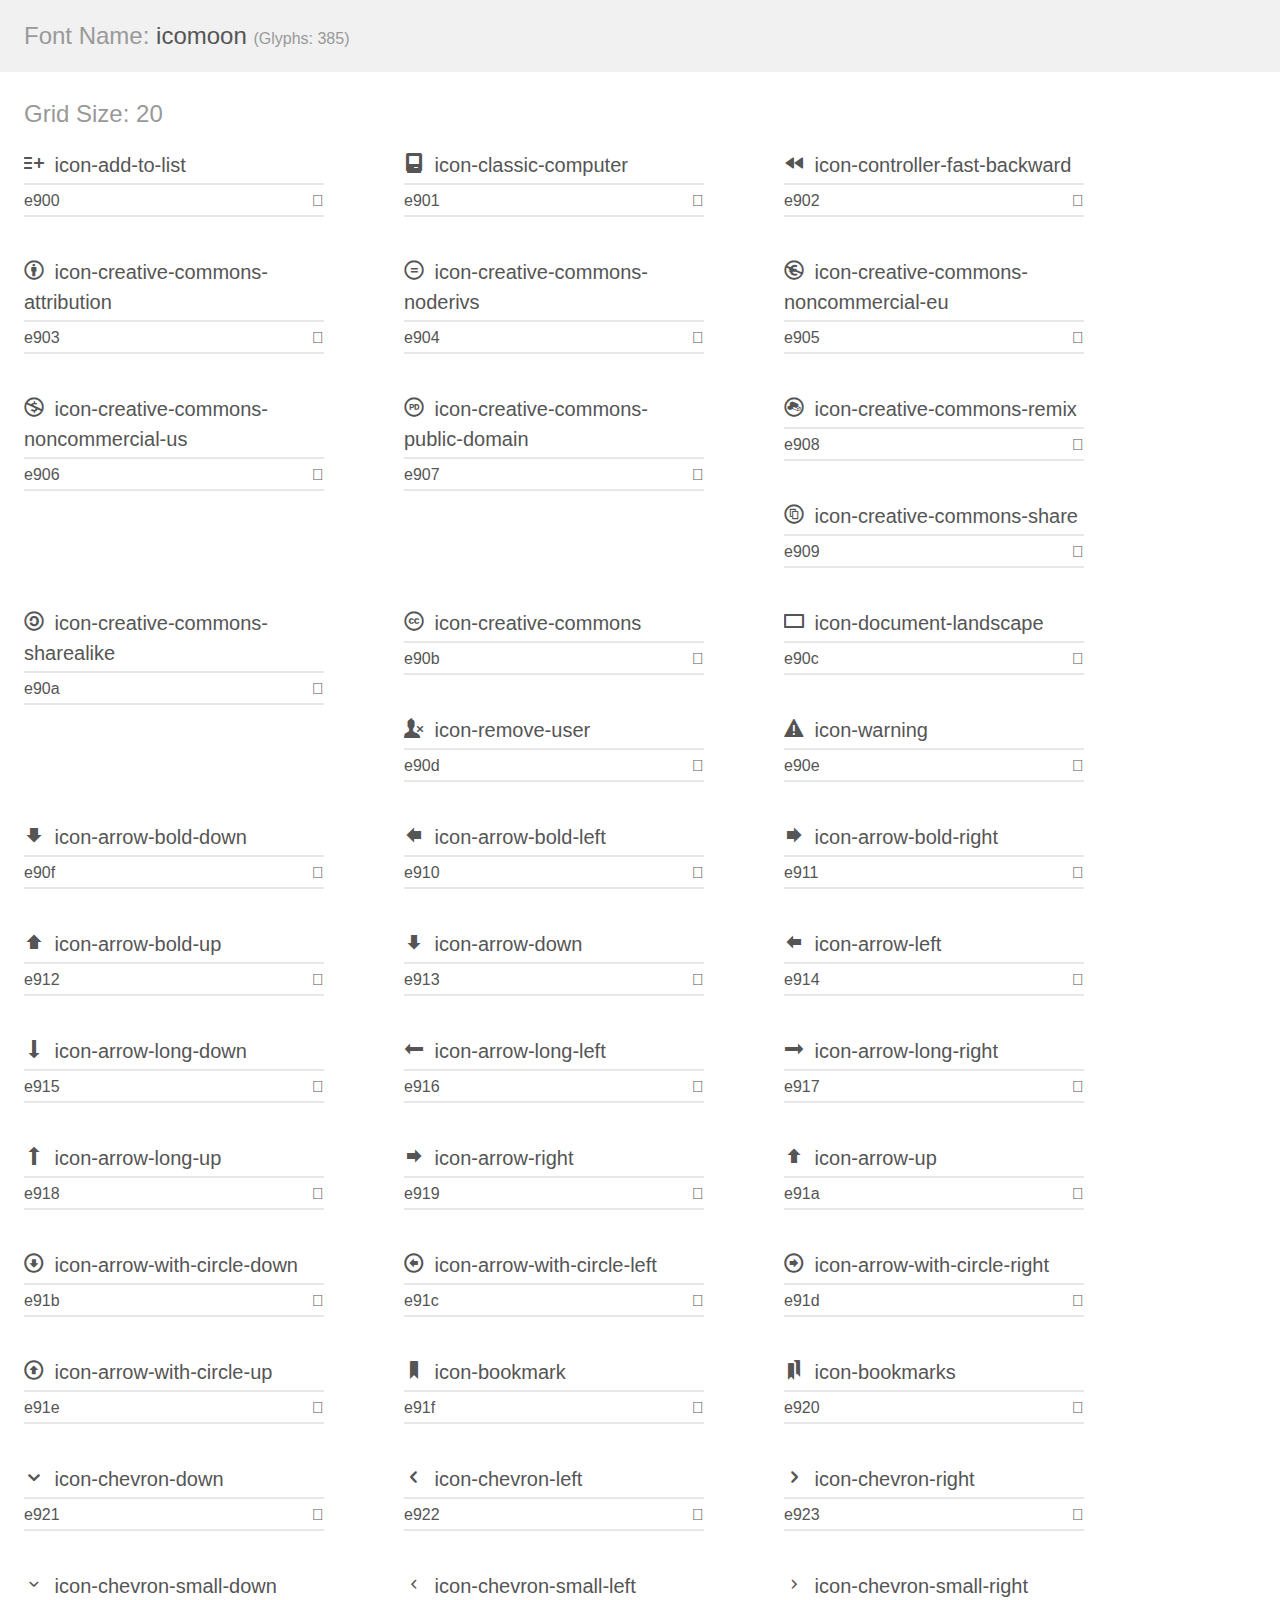
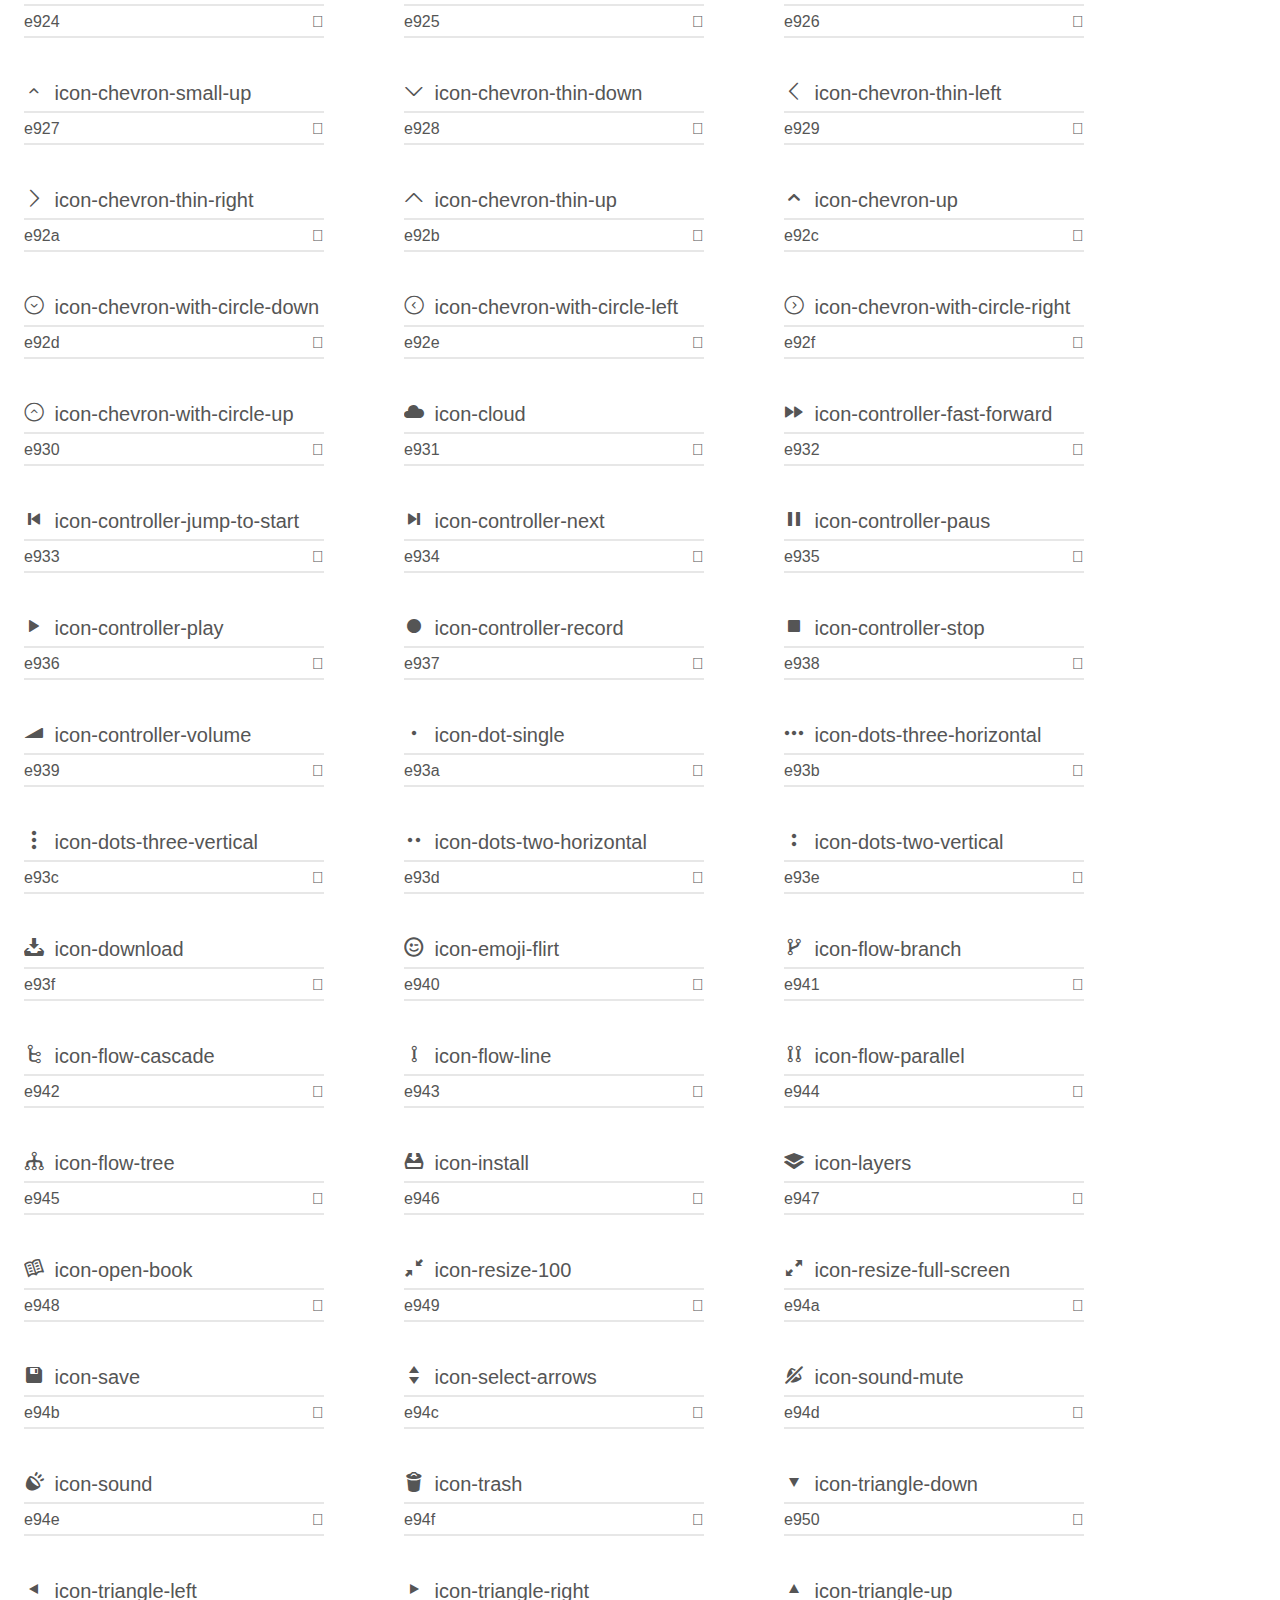
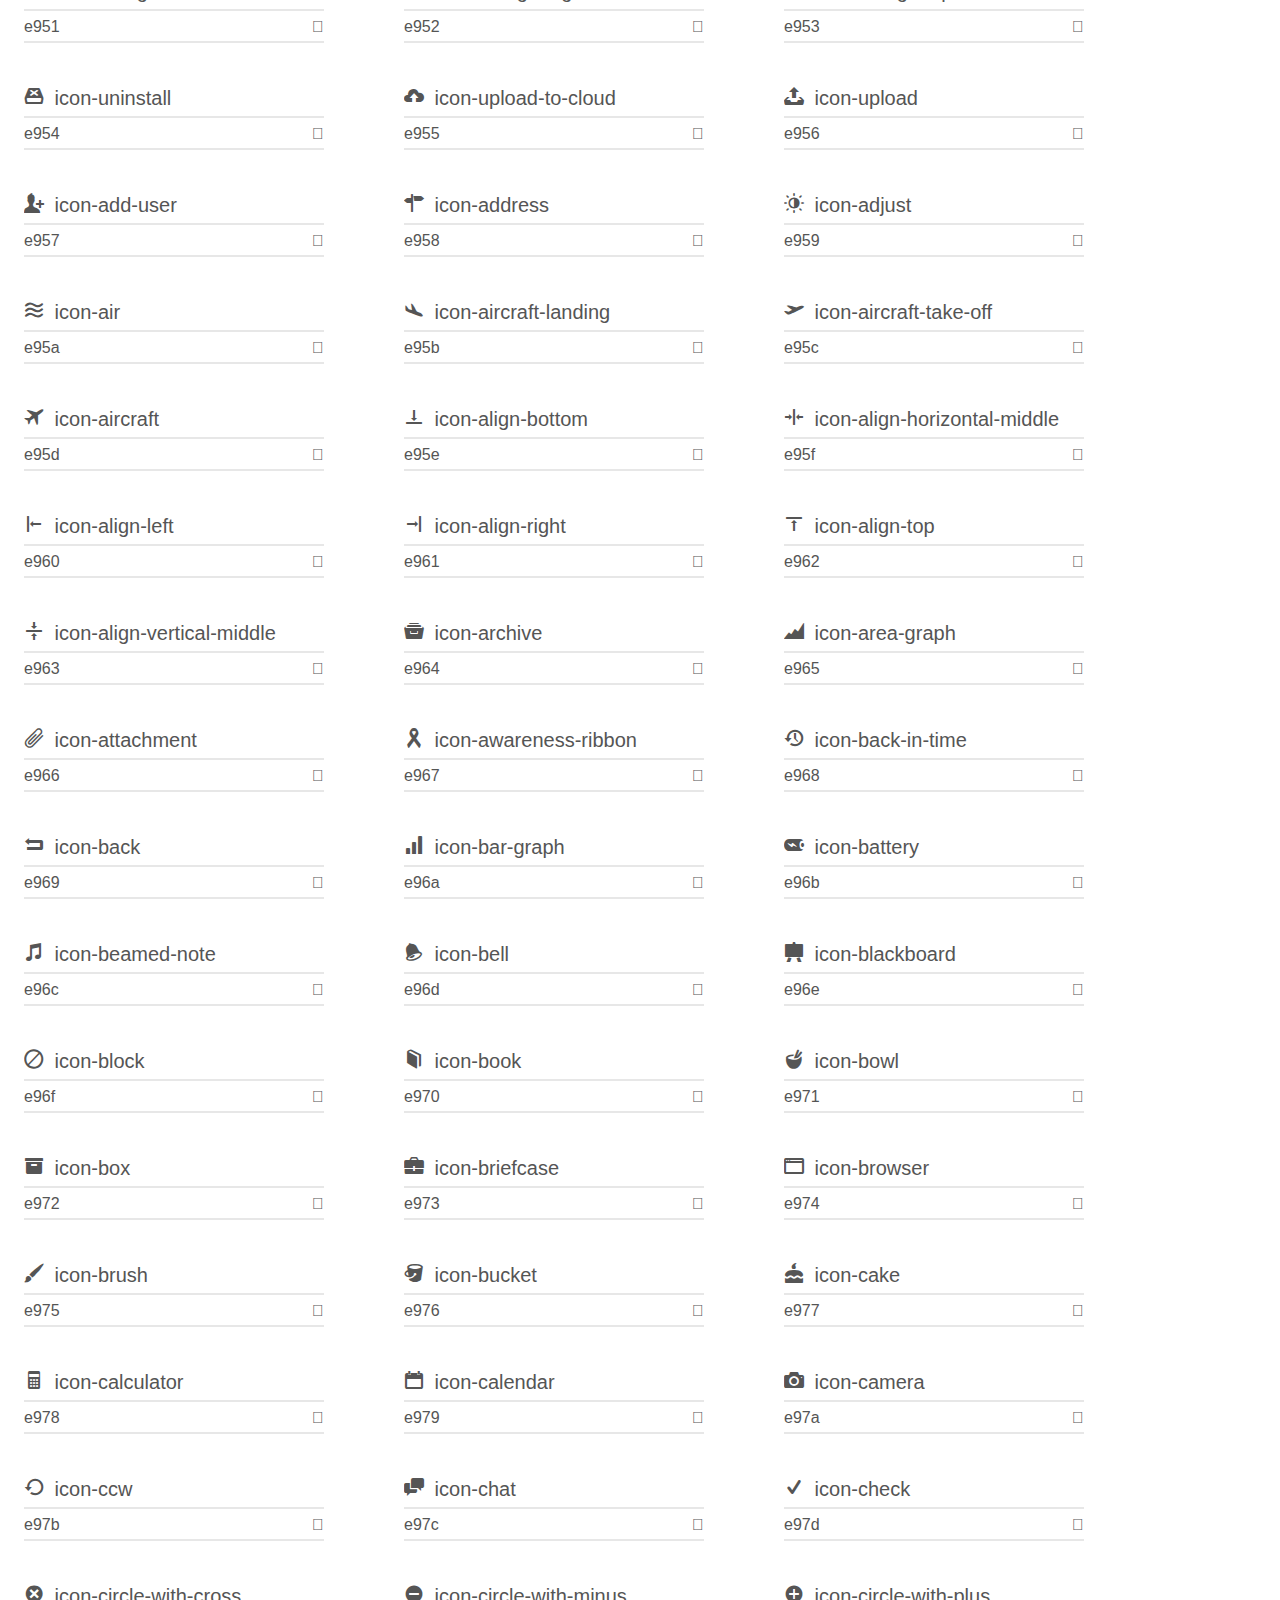
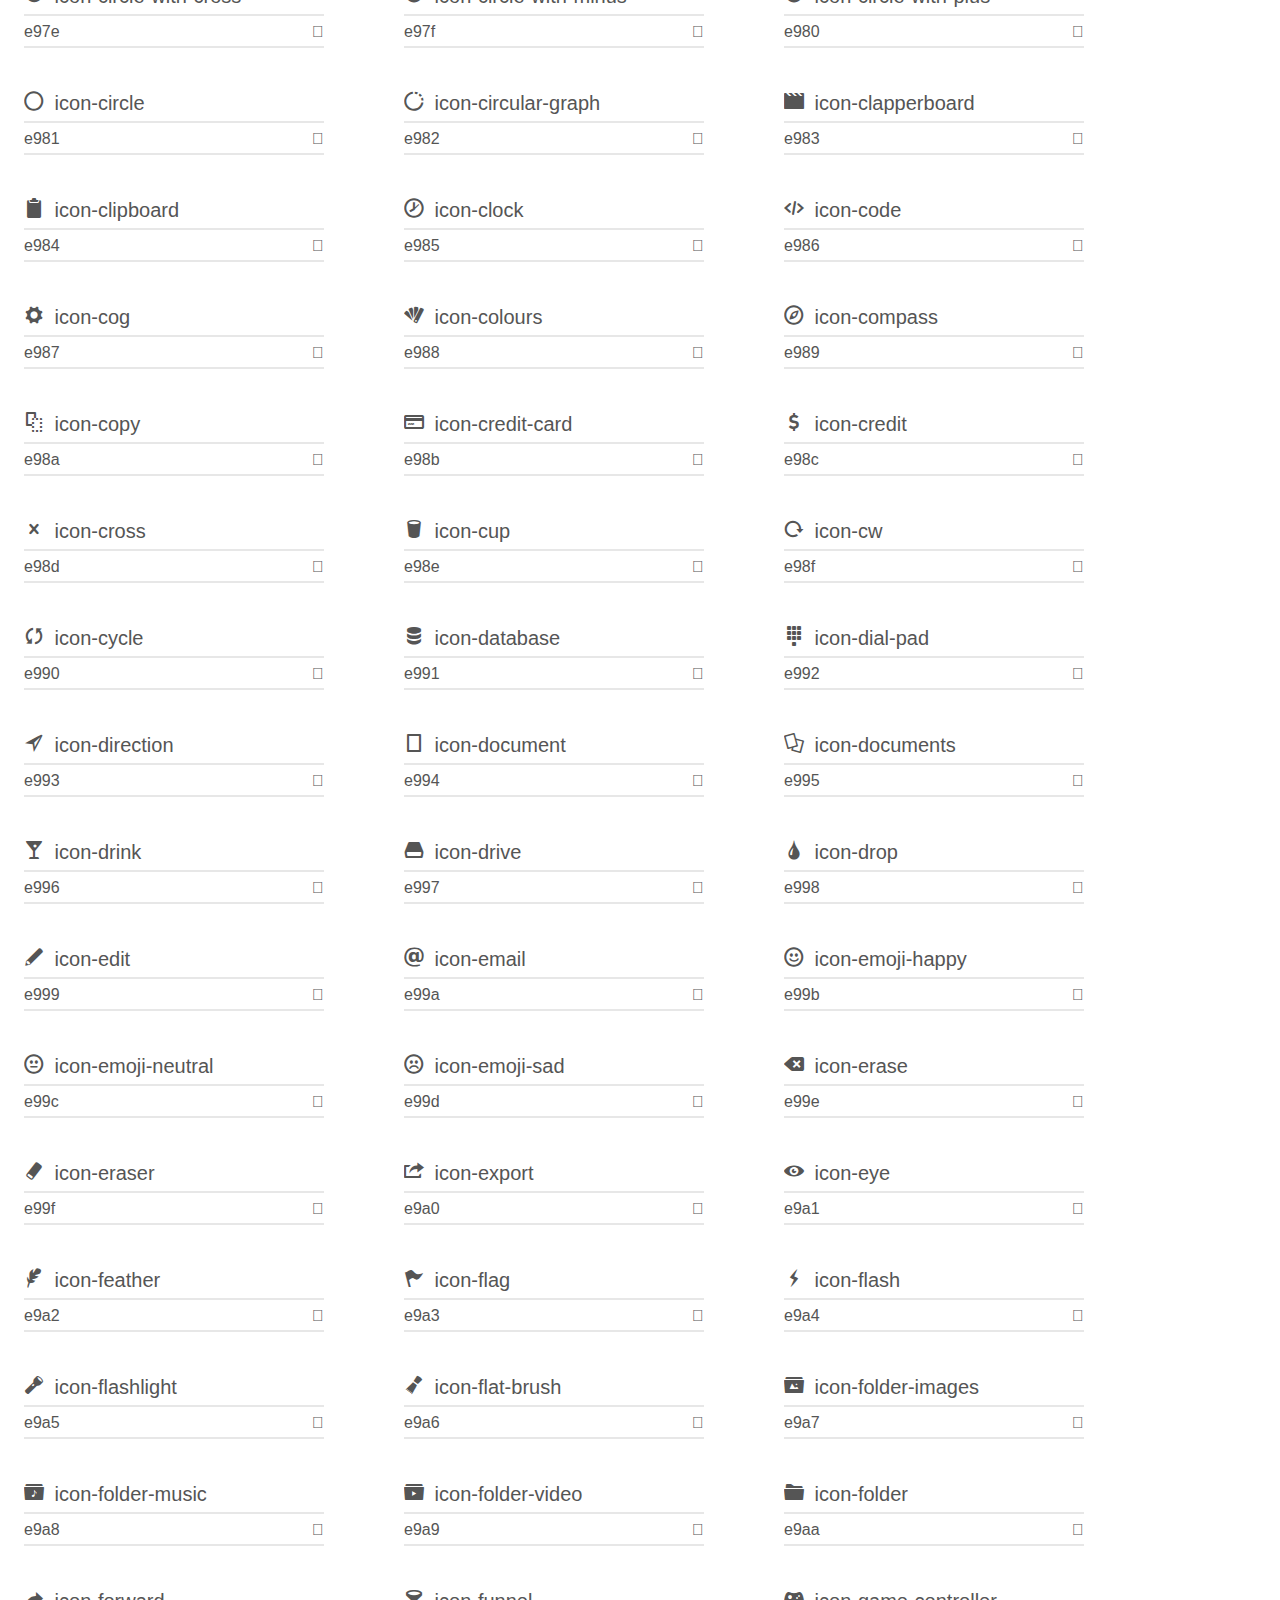
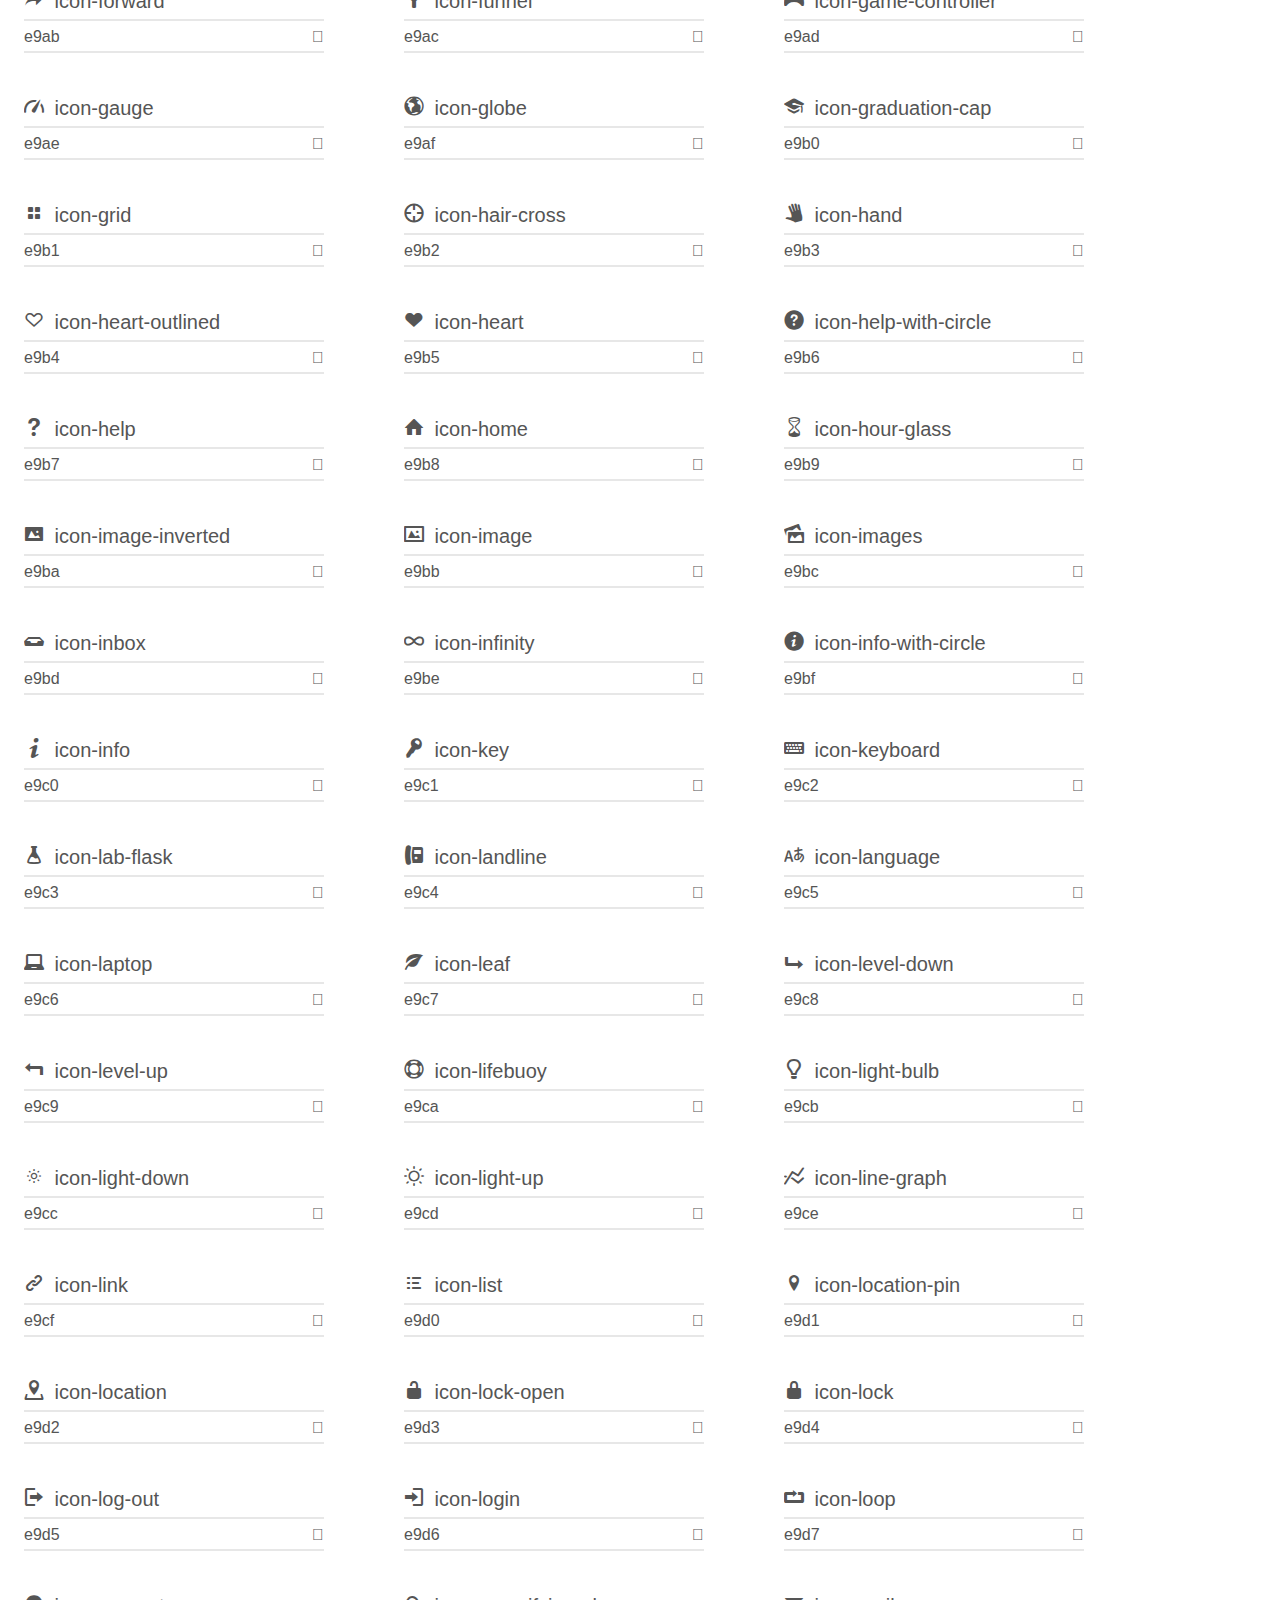
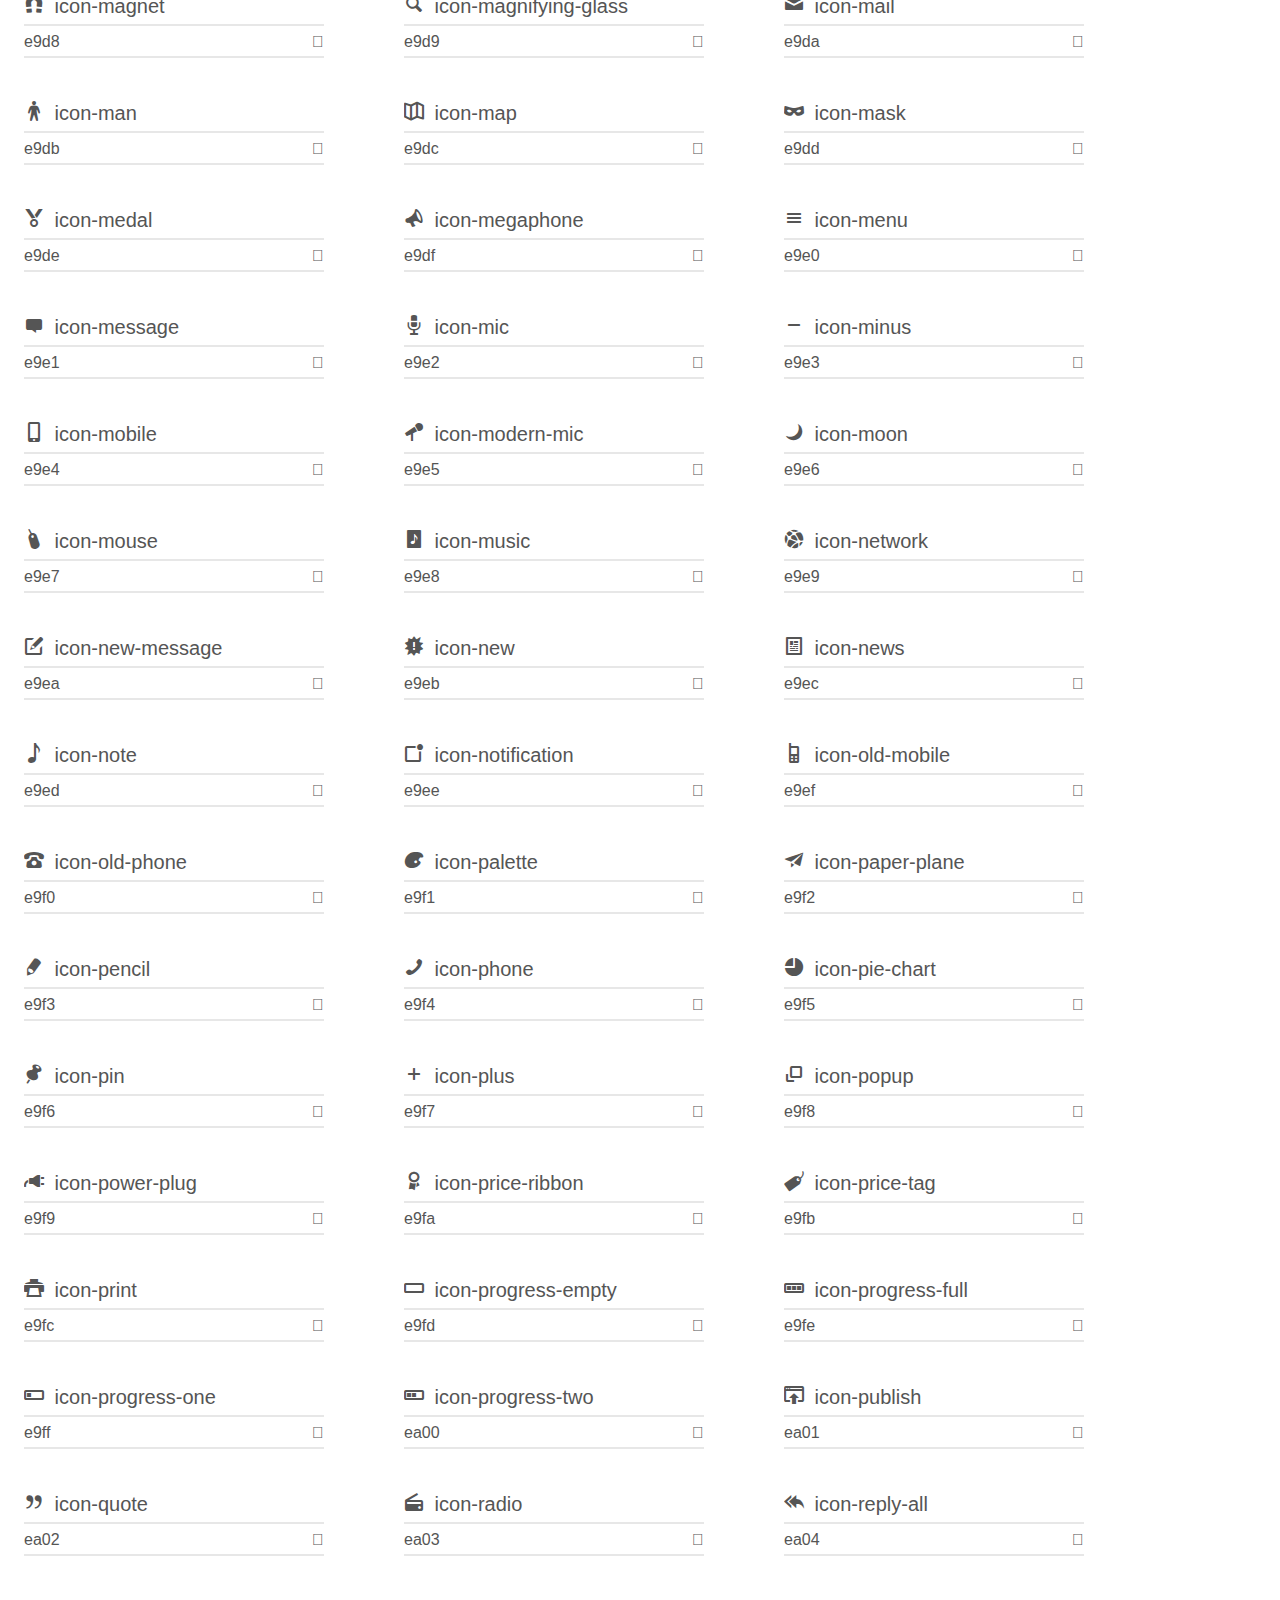
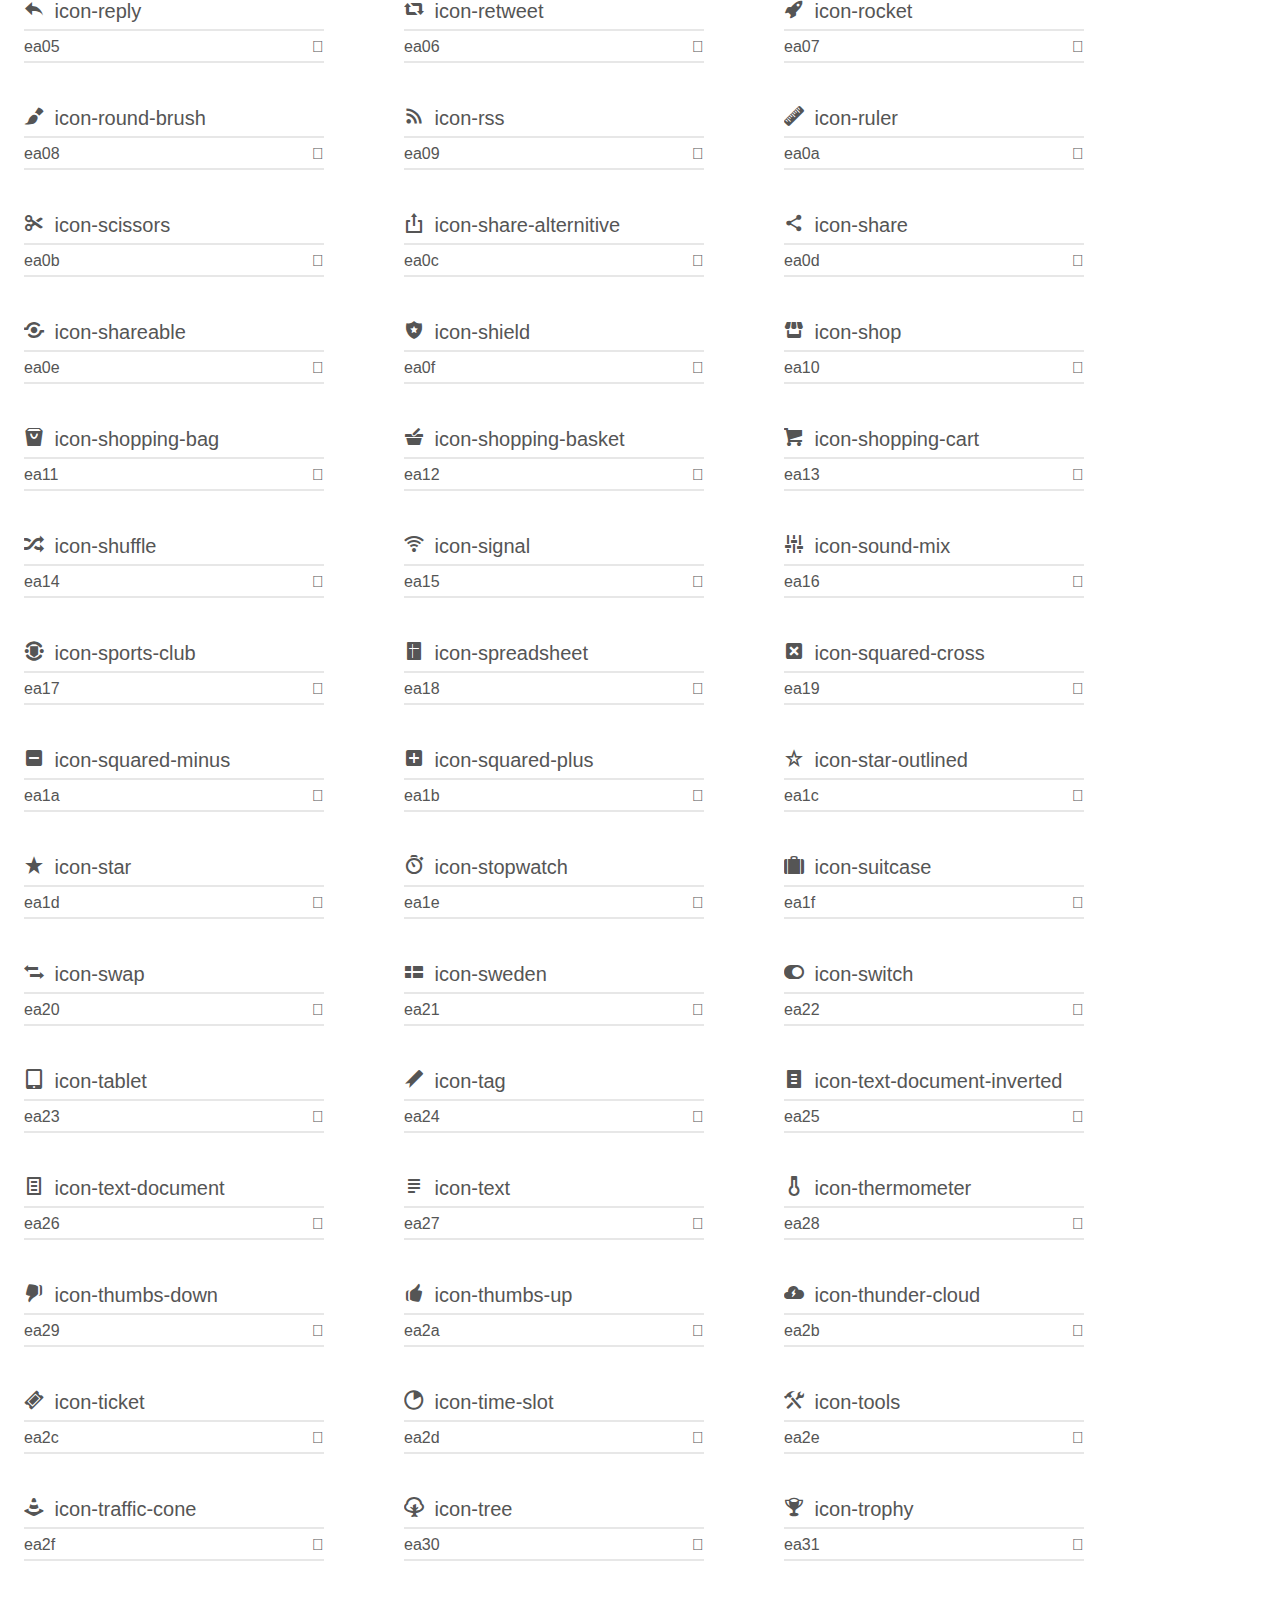
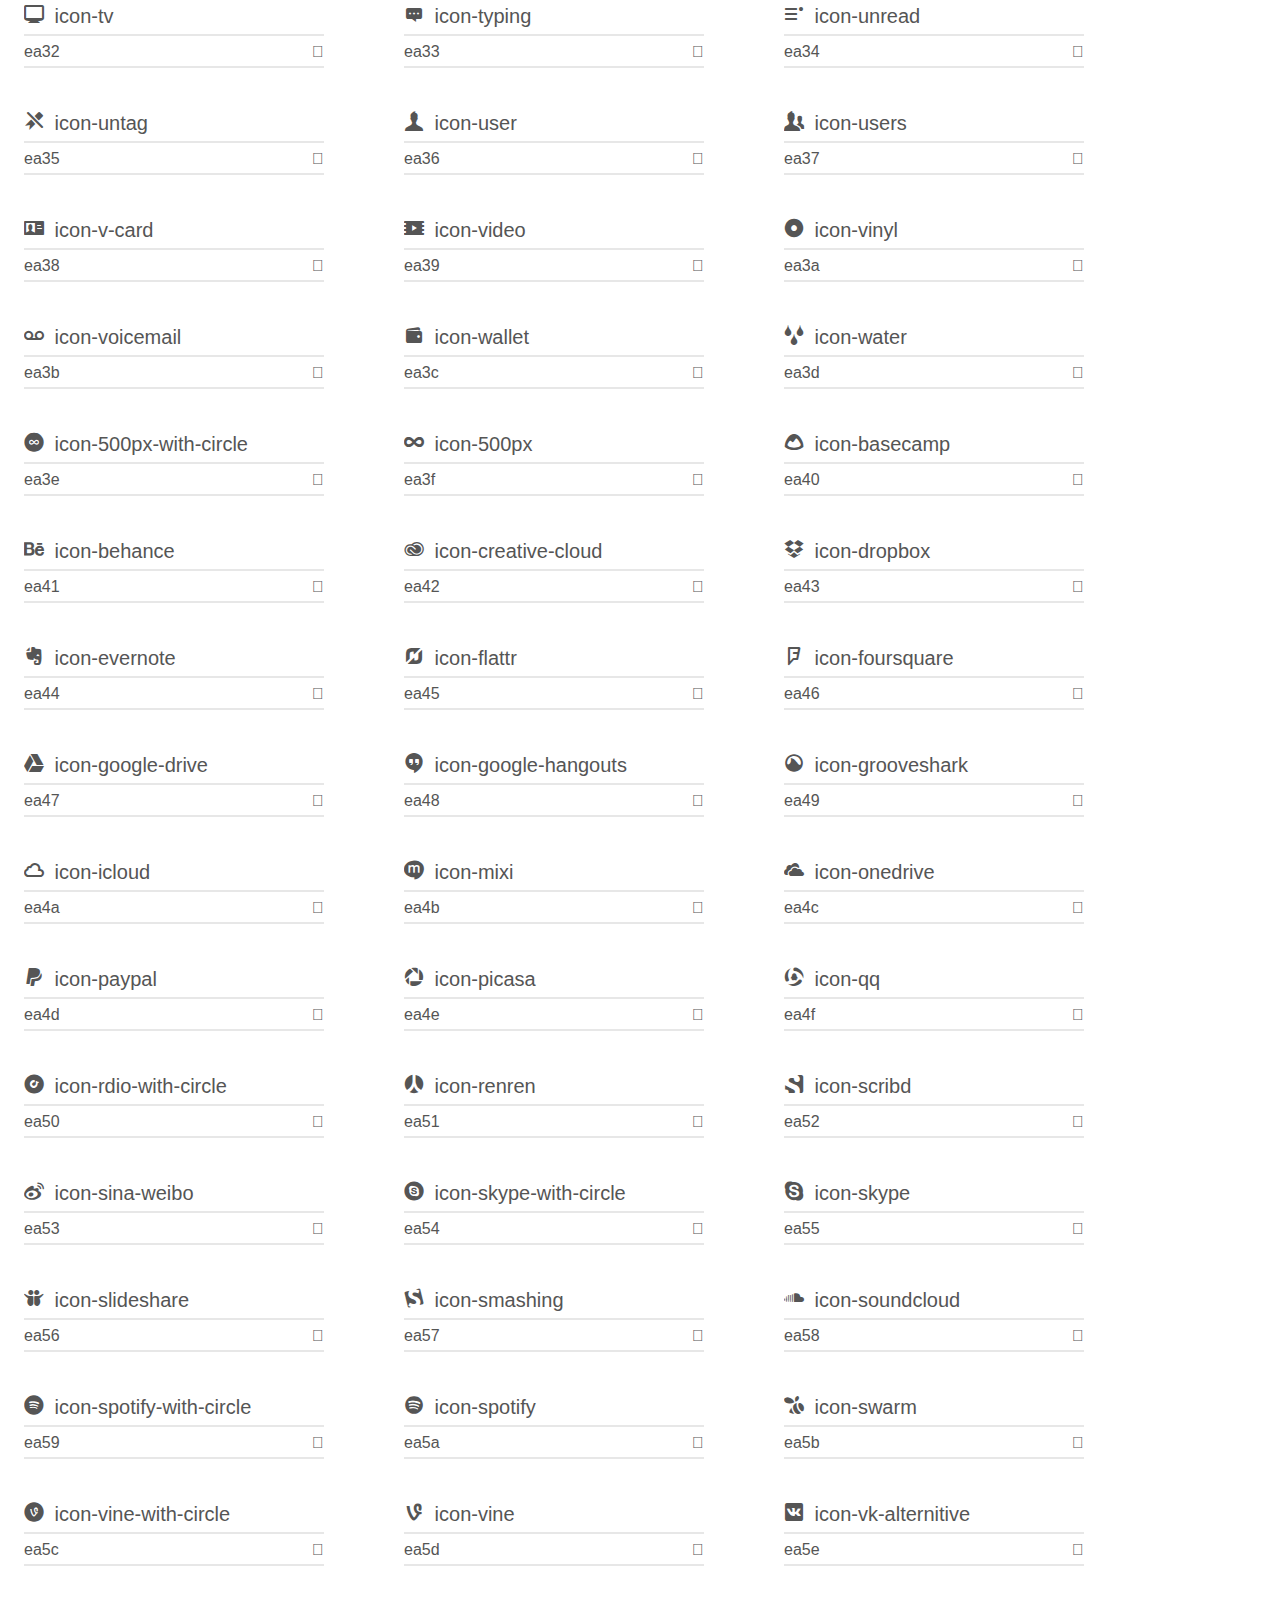
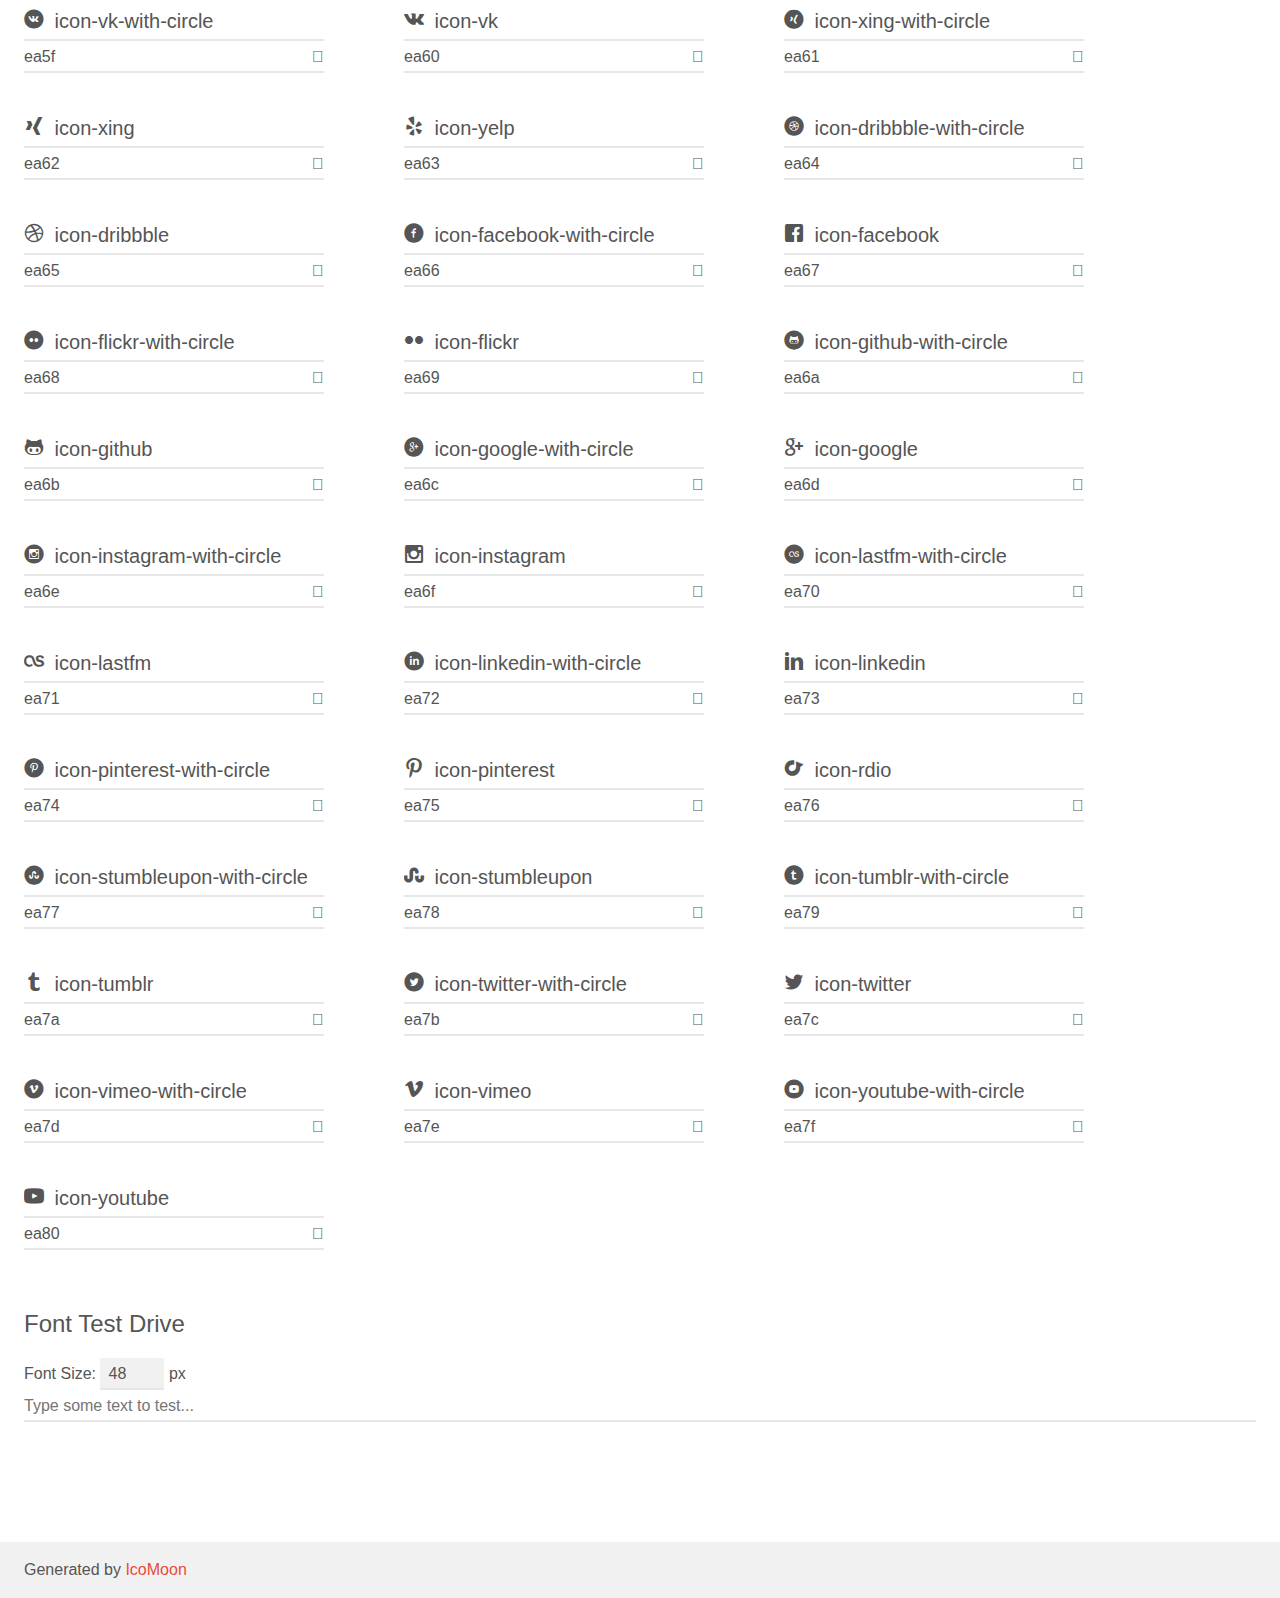
<file: Icomoon/demo.html>
<!doctype html>
<html>
<head>
    <meta charset="utf-8">
    <title>IcoMoon Demo</title>
    <meta name="description" content="An Icon Font Generated By IcoMoon.io">
    <meta name="viewport" content="width=device-width, initial-scale=1">
    <link rel="stylesheet" href="demo-files/demo.css">
    <link rel="stylesheet" href="style.css"></head>
<body>
    <div class="bgc1 clearfix">
        <h1 class="mhmm mvm"><span class="fgc1">Font Name:</span> icomoon <small class="fgc1">(Glyphs:&nbsp;385)</small></h1>
    </div>
    <div class="clearfix mhl ptl">
        <h1 class="mvm mtn fgc1">Grid Size: 20</h1>
        <div class="glyph fs1">
            <div class="clearfix bshadow0 pbs">
                <span class="icon-add-to-list"></span>
                <span class="mls"> icon-add-to-list</span>
            </div>
            <fieldset class="fs0 size1of1 clearfix hidden-false">
                <input type="text" readonly value="e900" class="unit size1of2" />
                <input type="text" maxlength="1" readonly value="&#xe900;" class="unitRight size1of2 talign-right" />
            </fieldset>
            <div class="fs0 bshadow0 clearfix hidden-true">
                <span class="unit pvs fgc1">liga: </span>
                <input type="text" readonly value="" class="liga unitRight" />
            </div>
        </div>
        <div class="glyph fs1">
            <div class="clearfix bshadow0 pbs">
                <span class="icon-classic-computer"></span>
                <span class="mls"> icon-classic-computer</span>
            </div>
            <fieldset class="fs0 size1of1 clearfix hidden-false">
                <input type="text" readonly value="e901" class="unit size1of2" />
                <input type="text" maxlength="1" readonly value="&#xe901;" class="unitRight size1of2 talign-right" />
            </fieldset>
            <div class="fs0 bshadow0 clearfix hidden-true">
                <span class="unit pvs fgc1">liga: </span>
                <input type="text" readonly value="" class="liga unitRight" />
            </div>
        </div>
        <div class="glyph fs1">
            <div class="clearfix bshadow0 pbs">
                <span class="icon-controller-fast-backward"></span>
                <span class="mls"> icon-controller-fast-backward</span>
            </div>
            <fieldset class="fs0 size1of1 clearfix hidden-false">
                <input type="text" readonly value="e902" class="unit size1of2" />
                <input type="text" maxlength="1" readonly value="&#xe902;" class="unitRight size1of2 talign-right" />
            </fieldset>
            <div class="fs0 bshadow0 clearfix hidden-true">
                <span class="unit pvs fgc1">liga: </span>
                <input type="text" readonly value="" class="liga unitRight" />
            </div>
        </div>
        <div class="glyph fs1">
            <div class="clearfix bshadow0 pbs">
                <span class="icon-creative-commons-attribution"></span>
                <span class="mls"> icon-creative-commons-attribution</span>
            </div>
            <fieldset class="fs0 size1of1 clearfix hidden-false">
                <input type="text" readonly value="e903" class="unit size1of2" />
                <input type="text" maxlength="1" readonly value="&#xe903;" class="unitRight size1of2 talign-right" />
            </fieldset>
            <div class="fs0 bshadow0 clearfix hidden-true">
                <span class="unit pvs fgc1">liga: </span>
                <input type="text" readonly value="" class="liga unitRight" />
            </div>
        </div>
        <div class="glyph fs1">
            <div class="clearfix bshadow0 pbs">
                <span class="icon-creative-commons-noderivs"></span>
                <span class="mls"> icon-creative-commons-noderivs</span>
            </div>
            <fieldset class="fs0 size1of1 clearfix hidden-false">
                <input type="text" readonly value="e904" class="unit size1of2" />
                <input type="text" maxlength="1" readonly value="&#xe904;" class="unitRight size1of2 talign-right" />
            </fieldset>
            <div class="fs0 bshadow0 clearfix hidden-true">
                <span class="unit pvs fgc1">liga: </span>
                <input type="text" readonly value="" class="liga unitRight" />
            </div>
        </div>
        <div class="glyph fs1">
            <div class="clearfix bshadow0 pbs">
                <span class="icon-creative-commons-noncommercial-eu"></span>
                <span class="mls"> icon-creative-commons-noncommercial-eu</span>
            </div>
            <fieldset class="fs0 size1of1 clearfix hidden-false">
                <input type="text" readonly value="e905" class="unit size1of2" />
                <input type="text" maxlength="1" readonly value="&#xe905;" class="unitRight size1of2 talign-right" />
            </fieldset>
            <div class="fs0 bshadow0 clearfix hidden-true">
                <span class="unit pvs fgc1">liga: </span>
                <input type="text" readonly value="" class="liga unitRight" />
            </div>
        </div>
        <div class="glyph fs1">
            <div class="clearfix bshadow0 pbs">
                <span class="icon-creative-commons-noncommercial-us"></span>
                <span class="mls"> icon-creative-commons-noncommercial-us</span>
            </div>
            <fieldset class="fs0 size1of1 clearfix hidden-false">
                <input type="text" readonly value="e906" class="unit size1of2" />
                <input type="text" maxlength="1" readonly value="&#xe906;" class="unitRight size1of2 talign-right" />
            </fieldset>
            <div class="fs0 bshadow0 clearfix hidden-true">
                <span class="unit pvs fgc1">liga: </span>
                <input type="text" readonly value="" class="liga unitRight" />
            </div>
        </div>
        <div class="glyph fs1">
            <div class="clearfix bshadow0 pbs">
                <span class="icon-creative-commons-public-domain"></span>
                <span class="mls"> icon-creative-commons-public-domain</span>
            </div>
            <fieldset class="fs0 size1of1 clearfix hidden-false">
                <input type="text" readonly value="e907" class="unit size1of2" />
                <input type="text" maxlength="1" readonly value="&#xe907;" class="unitRight size1of2 talign-right" />
            </fieldset>
            <div class="fs0 bshadow0 clearfix hidden-true">
                <span class="unit pvs fgc1">liga: </span>
                <input type="text" readonly value="" class="liga unitRight" />
            </div>
        </div>
        <div class="glyph fs1">
            <div class="clearfix bshadow0 pbs">
                <span class="icon-creative-commons-remix"></span>
                <span class="mls"> icon-creative-commons-remix</span>
            </div>
            <fieldset class="fs0 size1of1 clearfix hidden-false">
                <input type="text" readonly value="e908" class="unit size1of2" />
                <input type="text" maxlength="1" readonly value="&#xe908;" class="unitRight size1of2 talign-right" />
            </fieldset>
            <div class="fs0 bshadow0 clearfix hidden-true">
                <span class="unit pvs fgc1">liga: </span>
                <input type="text" readonly value="" class="liga unitRight" />
            </div>
        </div>
        <div class="glyph fs1">
            <div class="clearfix bshadow0 pbs">
                <span class="icon-creative-commons-share"></span>
                <span class="mls"> icon-creative-commons-share</span>
            </div>
            <fieldset class="fs0 size1of1 clearfix hidden-false">
                <input type="text" readonly value="e909" class="unit size1of2" />
                <input type="text" maxlength="1" readonly value="&#xe909;" class="unitRight size1of2 talign-right" />
            </fieldset>
            <div class="fs0 bshadow0 clearfix hidden-true">
                <span class="unit pvs fgc1">liga: </span>
                <input type="text" readonly value="" class="liga unitRight" />
            </div>
        </div>
        <div class="glyph fs1">
            <div class="clearfix bshadow0 pbs">
                <span class="icon-creative-commons-sharealike"></span>
                <span class="mls"> icon-creative-commons-sharealike</span>
            </div>
            <fieldset class="fs0 size1of1 clearfix hidden-false">
                <input type="text" readonly value="e90a" class="unit size1of2" />
                <input type="text" maxlength="1" readonly value="&#xe90a;" class="unitRight size1of2 talign-right" />
            </fieldset>
            <div class="fs0 bshadow0 clearfix hidden-true">
                <span class="unit pvs fgc1">liga: </span>
                <input type="text" readonly value="" class="liga unitRight" />
            </div>
        </div>
        <div class="glyph fs1">
            <div class="clearfix bshadow0 pbs">
                <span class="icon-creative-commons"></span>
                <span class="mls"> icon-creative-commons</span>
            </div>
            <fieldset class="fs0 size1of1 clearfix hidden-false">
                <input type="text" readonly value="e90b" class="unit size1of2" />
                <input type="text" maxlength="1" readonly value="&#xe90b;" class="unitRight size1of2 talign-right" />
            </fieldset>
            <div class="fs0 bshadow0 clearfix hidden-true">
                <span class="unit pvs fgc1">liga: </span>
                <input type="text" readonly value="" class="liga unitRight" />
            </div>
        </div>
        <div class="glyph fs1">
            <div class="clearfix bshadow0 pbs">
                <span class="icon-document-landscape"></span>
                <span class="mls"> icon-document-landscape</span>
            </div>
            <fieldset class="fs0 size1of1 clearfix hidden-false">
                <input type="text" readonly value="e90c" class="unit size1of2" />
                <input type="text" maxlength="1" readonly value="&#xe90c;" class="unitRight size1of2 talign-right" />
            </fieldset>
            <div class="fs0 bshadow0 clearfix hidden-true">
                <span class="unit pvs fgc1">liga: </span>
                <input type="text" readonly value="" class="liga unitRight" />
            </div>
        </div>
        <div class="glyph fs1">
            <div class="clearfix bshadow0 pbs">
                <span class="icon-remove-user"></span>
                <span class="mls"> icon-remove-user</span>
            </div>
            <fieldset class="fs0 size1of1 clearfix hidden-false">
                <input type="text" readonly value="e90d" class="unit size1of2" />
                <input type="text" maxlength="1" readonly value="&#xe90d;" class="unitRight size1of2 talign-right" />
            </fieldset>
            <div class="fs0 bshadow0 clearfix hidden-true">
                <span class="unit pvs fgc1">liga: </span>
                <input type="text" readonly value="" class="liga unitRight" />
            </div>
        </div>
        <div class="glyph fs1">
            <div class="clearfix bshadow0 pbs">
                <span class="icon-warning"></span>
                <span class="mls"> icon-warning</span>
            </div>
            <fieldset class="fs0 size1of1 clearfix hidden-false">
                <input type="text" readonly value="e90e" class="unit size1of2" />
                <input type="text" maxlength="1" readonly value="&#xe90e;" class="unitRight size1of2 talign-right" />
            </fieldset>
            <div class="fs0 bshadow0 clearfix hidden-true">
                <span class="unit pvs fgc1">liga: </span>
                <input type="text" readonly value="" class="liga unitRight" />
            </div>
        </div>
        <div class="glyph fs1">
            <div class="clearfix bshadow0 pbs">
                <span class="icon-arrow-bold-down"></span>
                <span class="mls"> icon-arrow-bold-down</span>
            </div>
            <fieldset class="fs0 size1of1 clearfix hidden-false">
                <input type="text" readonly value="e90f" class="unit size1of2" />
                <input type="text" maxlength="1" readonly value="&#xe90f;" class="unitRight size1of2 talign-right" />
            </fieldset>
            <div class="fs0 bshadow0 clearfix hidden-true">
                <span class="unit pvs fgc1">liga: </span>
                <input type="text" readonly value="" class="liga unitRight" />
            </div>
        </div>
        <div class="glyph fs1">
            <div class="clearfix bshadow0 pbs">
                <span class="icon-arrow-bold-left"></span>
                <span class="mls"> icon-arrow-bold-left</span>
            </div>
            <fieldset class="fs0 size1of1 clearfix hidden-false">
                <input type="text" readonly value="e910" class="unit size1of2" />
                <input type="text" maxlength="1" readonly value="&#xe910;" class="unitRight size1of2 talign-right" />
            </fieldset>
            <div class="fs0 bshadow0 clearfix hidden-true">
                <span class="unit pvs fgc1">liga: </span>
                <input type="text" readonly value="" class="liga unitRight" />
            </div>
        </div>
        <div class="glyph fs1">
            <div class="clearfix bshadow0 pbs">
                <span class="icon-arrow-bold-right"></span>
                <span class="mls"> icon-arrow-bold-right</span>
            </div>
            <fieldset class="fs0 size1of1 clearfix hidden-false">
                <input type="text" readonly value="e911" class="unit size1of2" />
                <input type="text" maxlength="1" readonly value="&#xe911;" class="unitRight size1of2 talign-right" />
            </fieldset>
            <div class="fs0 bshadow0 clearfix hidden-true">
                <span class="unit pvs fgc1">liga: </span>
                <input type="text" readonly value="" class="liga unitRight" />
            </div>
        </div>
        <div class="glyph fs1">
            <div class="clearfix bshadow0 pbs">
                <span class="icon-arrow-bold-up"></span>
                <span class="mls"> icon-arrow-bold-up</span>
            </div>
            <fieldset class="fs0 size1of1 clearfix hidden-false">
                <input type="text" readonly value="e912" class="unit size1of2" />
                <input type="text" maxlength="1" readonly value="&#xe912;" class="unitRight size1of2 talign-right" />
            </fieldset>
            <div class="fs0 bshadow0 clearfix hidden-true">
                <span class="unit pvs fgc1">liga: </span>
                <input type="text" readonly value="" class="liga unitRight" />
            </div>
        </div>
        <div class="glyph fs1">
            <div class="clearfix bshadow0 pbs">
                <span class="icon-arrow-down"></span>
                <span class="mls"> icon-arrow-down</span>
            </div>
            <fieldset class="fs0 size1of1 clearfix hidden-false">
                <input type="text" readonly value="e913" class="unit size1of2" />
                <input type="text" maxlength="1" readonly value="&#xe913;" class="unitRight size1of2 talign-right" />
            </fieldset>
            <div class="fs0 bshadow0 clearfix hidden-true">
                <span class="unit pvs fgc1">liga: </span>
                <input type="text" readonly value="" class="liga unitRight" />
            </div>
        </div>
        <div class="glyph fs1">
            <div class="clearfix bshadow0 pbs">
                <span class="icon-arrow-left"></span>
                <span class="mls"> icon-arrow-left</span>
            </div>
            <fieldset class="fs0 size1of1 clearfix hidden-false">
                <input type="text" readonly value="e914" class="unit size1of2" />
                <input type="text" maxlength="1" readonly value="&#xe914;" class="unitRight size1of2 talign-right" />
            </fieldset>
            <div class="fs0 bshadow0 clearfix hidden-true">
                <span class="unit pvs fgc1">liga: </span>
                <input type="text" readonly value="" class="liga unitRight" />
            </div>
        </div>
        <div class="glyph fs1">
            <div class="clearfix bshadow0 pbs">
                <span class="icon-arrow-long-down"></span>
                <span class="mls"> icon-arrow-long-down</span>
            </div>
            <fieldset class="fs0 size1of1 clearfix hidden-false">
                <input type="text" readonly value="e915" class="unit size1of2" />
                <input type="text" maxlength="1" readonly value="&#xe915;" class="unitRight size1of2 talign-right" />
            </fieldset>
            <div class="fs0 bshadow0 clearfix hidden-true">
                <span class="unit pvs fgc1">liga: </span>
                <input type="text" readonly value="" class="liga unitRight" />
            </div>
        </div>
        <div class="glyph fs1">
            <div class="clearfix bshadow0 pbs">
                <span class="icon-arrow-long-left"></span>
                <span class="mls"> icon-arrow-long-left</span>
            </div>
            <fieldset class="fs0 size1of1 clearfix hidden-false">
                <input type="text" readonly value="e916" class="unit size1of2" />
                <input type="text" maxlength="1" readonly value="&#xe916;" class="unitRight size1of2 talign-right" />
            </fieldset>
            <div class="fs0 bshadow0 clearfix hidden-true">
                <span class="unit pvs fgc1">liga: </span>
                <input type="text" readonly value="" class="liga unitRight" />
            </div>
        </div>
        <div class="glyph fs1">
            <div class="clearfix bshadow0 pbs">
                <span class="icon-arrow-long-right"></span>
                <span class="mls"> icon-arrow-long-right</span>
            </div>
            <fieldset class="fs0 size1of1 clearfix hidden-false">
                <input type="text" readonly value="e917" class="unit size1of2" />
                <input type="text" maxlength="1" readonly value="&#xe917;" class="unitRight size1of2 talign-right" />
            </fieldset>
            <div class="fs0 bshadow0 clearfix hidden-true">
                <span class="unit pvs fgc1">liga: </span>
                <input type="text" readonly value="" class="liga unitRight" />
            </div>
        </div>
        <div class="glyph fs1">
            <div class="clearfix bshadow0 pbs">
                <span class="icon-arrow-long-up"></span>
                <span class="mls"> icon-arrow-long-up</span>
            </div>
            <fieldset class="fs0 size1of1 clearfix hidden-false">
                <input type="text" readonly value="e918" class="unit size1of2" />
                <input type="text" maxlength="1" readonly value="&#xe918;" class="unitRight size1of2 talign-right" />
            </fieldset>
            <div class="fs0 bshadow0 clearfix hidden-true">
                <span class="unit pvs fgc1">liga: </span>
                <input type="text" readonly value="" class="liga unitRight" />
            </div>
        </div>
        <div class="glyph fs1">
            <div class="clearfix bshadow0 pbs">
                <span class="icon-arrow-right"></span>
                <span class="mls"> icon-arrow-right</span>
            </div>
            <fieldset class="fs0 size1of1 clearfix hidden-false">
                <input type="text" readonly value="e919" class="unit size1of2" />
                <input type="text" maxlength="1" readonly value="&#xe919;" class="unitRight size1of2 talign-right" />
            </fieldset>
            <div class="fs0 bshadow0 clearfix hidden-true">
                <span class="unit pvs fgc1">liga: </span>
                <input type="text" readonly value="" class="liga unitRight" />
            </div>
        </div>
        <div class="glyph fs1">
            <div class="clearfix bshadow0 pbs">
                <span class="icon-arrow-up"></span>
                <span class="mls"> icon-arrow-up</span>
            </div>
            <fieldset class="fs0 size1of1 clearfix hidden-false">
                <input type="text" readonly value="e91a" class="unit size1of2" />
                <input type="text" maxlength="1" readonly value="&#xe91a;" class="unitRight size1of2 talign-right" />
            </fieldset>
            <div class="fs0 bshadow0 clearfix hidden-true">
                <span class="unit pvs fgc1">liga: </span>
                <input type="text" readonly value="" class="liga unitRight" />
            </div>
        </div>
        <div class="glyph fs1">
            <div class="clearfix bshadow0 pbs">
                <span class="icon-arrow-with-circle-down"></span>
                <span class="mls"> icon-arrow-with-circle-down</span>
            </div>
            <fieldset class="fs0 size1of1 clearfix hidden-false">
                <input type="text" readonly value="e91b" class="unit size1of2" />
                <input type="text" maxlength="1" readonly value="&#xe91b;" class="unitRight size1of2 talign-right" />
            </fieldset>
            <div class="fs0 bshadow0 clearfix hidden-true">
                <span class="unit pvs fgc1">liga: </span>
                <input type="text" readonly value="" class="liga unitRight" />
            </div>
        </div>
        <div class="glyph fs1">
            <div class="clearfix bshadow0 pbs">
                <span class="icon-arrow-with-circle-left"></span>
                <span class="mls"> icon-arrow-with-circle-left</span>
            </div>
            <fieldset class="fs0 size1of1 clearfix hidden-false">
                <input type="text" readonly value="e91c" class="unit size1of2" />
                <input type="text" maxlength="1" readonly value="&#xe91c;" class="unitRight size1of2 talign-right" />
            </fieldset>
            <div class="fs0 bshadow0 clearfix hidden-true">
                <span class="unit pvs fgc1">liga: </span>
                <input type="text" readonly value="" class="liga unitRight" />
            </div>
        </div>
        <div class="glyph fs1">
            <div class="clearfix bshadow0 pbs">
                <span class="icon-arrow-with-circle-right"></span>
                <span class="mls"> icon-arrow-with-circle-right</span>
            </div>
            <fieldset class="fs0 size1of1 clearfix hidden-false">
                <input type="text" readonly value="e91d" class="unit size1of2" />
                <input type="text" maxlength="1" readonly value="&#xe91d;" class="unitRight size1of2 talign-right" />
            </fieldset>
            <div class="fs0 bshadow0 clearfix hidden-true">
                <span class="unit pvs fgc1">liga: </span>
                <input type="text" readonly value="" class="liga unitRight" />
            </div>
        </div>
        <div class="glyph fs1">
            <div class="clearfix bshadow0 pbs">
                <span class="icon-arrow-with-circle-up"></span>
                <span class="mls"> icon-arrow-with-circle-up</span>
            </div>
            <fieldset class="fs0 size1of1 clearfix hidden-false">
                <input type="text" readonly value="e91e" class="unit size1of2" />
                <input type="text" maxlength="1" readonly value="&#xe91e;" class="unitRight size1of2 talign-right" />
            </fieldset>
            <div class="fs0 bshadow0 clearfix hidden-true">
                <span class="unit pvs fgc1">liga: </span>
                <input type="text" readonly value="" class="liga unitRight" />
            </div>
        </div>
        <div class="glyph fs1">
            <div class="clearfix bshadow0 pbs">
                <span class="icon-bookmark"></span>
                <span class="mls"> icon-bookmark</span>
            </div>
            <fieldset class="fs0 size1of1 clearfix hidden-false">
                <input type="text" readonly value="e91f" class="unit size1of2" />
                <input type="text" maxlength="1" readonly value="&#xe91f;" class="unitRight size1of2 talign-right" />
            </fieldset>
            <div class="fs0 bshadow0 clearfix hidden-true">
                <span class="unit pvs fgc1">liga: </span>
                <input type="text" readonly value="" class="liga unitRight" />
            </div>
        </div>
        <div class="glyph fs1">
            <div class="clearfix bshadow0 pbs">
                <span class="icon-bookmarks"></span>
                <span class="mls"> icon-bookmarks</span>
            </div>
            <fieldset class="fs0 size1of1 clearfix hidden-false">
                <input type="text" readonly value="e920" class="unit size1of2" />
                <input type="text" maxlength="1" readonly value="&#xe920;" class="unitRight size1of2 talign-right" />
            </fieldset>
            <div class="fs0 bshadow0 clearfix hidden-true">
                <span class="unit pvs fgc1">liga: </span>
                <input type="text" readonly value="" class="liga unitRight" />
            </div>
        </div>
        <div class="glyph fs1">
            <div class="clearfix bshadow0 pbs">
                <span class="icon-chevron-down"></span>
                <span class="mls"> icon-chevron-down</span>
            </div>
            <fieldset class="fs0 size1of1 clearfix hidden-false">
                <input type="text" readonly value="e921" class="unit size1of2" />
                <input type="text" maxlength="1" readonly value="&#xe921;" class="unitRight size1of2 talign-right" />
            </fieldset>
            <div class="fs0 bshadow0 clearfix hidden-true">
                <span class="unit pvs fgc1">liga: </span>
                <input type="text" readonly value="" class="liga unitRight" />
            </div>
        </div>
        <div class="glyph fs1">
            <div class="clearfix bshadow0 pbs">
                <span class="icon-chevron-left"></span>
                <span class="mls"> icon-chevron-left</span>
            </div>
            <fieldset class="fs0 size1of1 clearfix hidden-false">
                <input type="text" readonly value="e922" class="unit size1of2" />
                <input type="text" maxlength="1" readonly value="&#xe922;" class="unitRight size1of2 talign-right" />
            </fieldset>
            <div class="fs0 bshadow0 clearfix hidden-true">
                <span class="unit pvs fgc1">liga: </span>
                <input type="text" readonly value="" class="liga unitRight" />
            </div>
        </div>
        <div class="glyph fs1">
            <div class="clearfix bshadow0 pbs">
                <span class="icon-chevron-right"></span>
                <span class="mls"> icon-chevron-right</span>
            </div>
            <fieldset class="fs0 size1of1 clearfix hidden-false">
                <input type="text" readonly value="e923" class="unit size1of2" />
                <input type="text" maxlength="1" readonly value="&#xe923;" class="unitRight size1of2 talign-right" />
            </fieldset>
            <div class="fs0 bshadow0 clearfix hidden-true">
                <span class="unit pvs fgc1">liga: </span>
                <input type="text" readonly value="" class="liga unitRight" />
            </div>
        </div>
        <div class="glyph fs1">
            <div class="clearfix bshadow0 pbs">
                <span class="icon-chevron-small-down"></span>
                <span class="mls"> icon-chevron-small-down</span>
            </div>
            <fieldset class="fs0 size1of1 clearfix hidden-false">
                <input type="text" readonly value="e924" class="unit size1of2" />
                <input type="text" maxlength="1" readonly value="&#xe924;" class="unitRight size1of2 talign-right" />
            </fieldset>
            <div class="fs0 bshadow0 clearfix hidden-true">
                <span class="unit pvs fgc1">liga: </span>
                <input type="text" readonly value="" class="liga unitRight" />
            </div>
        </div>
        <div class="glyph fs1">
            <div class="clearfix bshadow0 pbs">
                <span class="icon-chevron-small-left"></span>
                <span class="mls"> icon-chevron-small-left</span>
            </div>
            <fieldset class="fs0 size1of1 clearfix hidden-false">
                <input type="text" readonly value="e925" class="unit size1of2" />
                <input type="text" maxlength="1" readonly value="&#xe925;" class="unitRight size1of2 talign-right" />
            </fieldset>
            <div class="fs0 bshadow0 clearfix hidden-true">
                <span class="unit pvs fgc1">liga: </span>
                <input type="text" readonly value="" class="liga unitRight" />
            </div>
        </div>
        <div class="glyph fs1">
            <div class="clearfix bshadow0 pbs">
                <span class="icon-chevron-small-right"></span>
                <span class="mls"> icon-chevron-small-right</span>
            </div>
            <fieldset class="fs0 size1of1 clearfix hidden-false">
                <input type="text" readonly value="e926" class="unit size1of2" />
                <input type="text" maxlength="1" readonly value="&#xe926;" class="unitRight size1of2 talign-right" />
            </fieldset>
            <div class="fs0 bshadow0 clearfix hidden-true">
                <span class="unit pvs fgc1">liga: </span>
                <input type="text" readonly value="" class="liga unitRight" />
            </div>
        </div>
        <div class="glyph fs1">
            <div class="clearfix bshadow0 pbs">
                <span class="icon-chevron-small-up"></span>
                <span class="mls"> icon-chevron-small-up</span>
            </div>
            <fieldset class="fs0 size1of1 clearfix hidden-false">
                <input type="text" readonly value="e927" class="unit size1of2" />
                <input type="text" maxlength="1" readonly value="&#xe927;" class="unitRight size1of2 talign-right" />
            </fieldset>
            <div class="fs0 bshadow0 clearfix hidden-true">
                <span class="unit pvs fgc1">liga: </span>
                <input type="text" readonly value="" class="liga unitRight" />
            </div>
        </div>
        <div class="glyph fs1">
            <div class="clearfix bshadow0 pbs">
                <span class="icon-chevron-thin-down"></span>
                <span class="mls"> icon-chevron-thin-down</span>
            </div>
            <fieldset class="fs0 size1of1 clearfix hidden-false">
                <input type="text" readonly value="e928" class="unit size1of2" />
                <input type="text" maxlength="1" readonly value="&#xe928;" class="unitRight size1of2 talign-right" />
            </fieldset>
            <div class="fs0 bshadow0 clearfix hidden-true">
                <span class="unit pvs fgc1">liga: </span>
                <input type="text" readonly value="" class="liga unitRight" />
            </div>
        </div>
        <div class="glyph fs1">
            <div class="clearfix bshadow0 pbs">
                <span class="icon-chevron-thin-left"></span>
                <span class="mls"> icon-chevron-thin-left</span>
            </div>
            <fieldset class="fs0 size1of1 clearfix hidden-false">
                <input type="text" readonly value="e929" class="unit size1of2" />
                <input type="text" maxlength="1" readonly value="&#xe929;" class="unitRight size1of2 talign-right" />
            </fieldset>
            <div class="fs0 bshadow0 clearfix hidden-true">
                <span class="unit pvs fgc1">liga: </span>
                <input type="text" readonly value="" class="liga unitRight" />
            </div>
        </div>
        <div class="glyph fs1">
            <div class="clearfix bshadow0 pbs">
                <span class="icon-chevron-thin-right"></span>
                <span class="mls"> icon-chevron-thin-right</span>
            </div>
            <fieldset class="fs0 size1of1 clearfix hidden-false">
                <input type="text" readonly value="e92a" class="unit size1of2" />
                <input type="text" maxlength="1" readonly value="&#xe92a;" class="unitRight size1of2 talign-right" />
            </fieldset>
            <div class="fs0 bshadow0 clearfix hidden-true">
                <span class="unit pvs fgc1">liga: </span>
                <input type="text" readonly value="" class="liga unitRight" />
            </div>
        </div>
        <div class="glyph fs1">
            <div class="clearfix bshadow0 pbs">
                <span class="icon-chevron-thin-up"></span>
                <span class="mls"> icon-chevron-thin-up</span>
            </div>
            <fieldset class="fs0 size1of1 clearfix hidden-false">
                <input type="text" readonly value="e92b" class="unit size1of2" />
                <input type="text" maxlength="1" readonly value="&#xe92b;" class="unitRight size1of2 talign-right" />
            </fieldset>
            <div class="fs0 bshadow0 clearfix hidden-true">
                <span class="unit pvs fgc1">liga: </span>
                <input type="text" readonly value="" class="liga unitRight" />
            </div>
        </div>
        <div class="glyph fs1">
            <div class="clearfix bshadow0 pbs">
                <span class="icon-chevron-up"></span>
                <span class="mls"> icon-chevron-up</span>
            </div>
            <fieldset class="fs0 size1of1 clearfix hidden-false">
                <input type="text" readonly value="e92c" class="unit size1of2" />
                <input type="text" maxlength="1" readonly value="&#xe92c;" class="unitRight size1of2 talign-right" />
            </fieldset>
            <div class="fs0 bshadow0 clearfix hidden-true">
                <span class="unit pvs fgc1">liga: </span>
                <input type="text" readonly value="" class="liga unitRight" />
            </div>
        </div>
        <div class="glyph fs1">
            <div class="clearfix bshadow0 pbs">
                <span class="icon-chevron-with-circle-down"></span>
                <span class="mls"> icon-chevron-with-circle-down</span>
            </div>
            <fieldset class="fs0 size1of1 clearfix hidden-false">
                <input type="text" readonly value="e92d" class="unit size1of2" />
                <input type="text" maxlength="1" readonly value="&#xe92d;" class="unitRight size1of2 talign-right" />
            </fieldset>
            <div class="fs0 bshadow0 clearfix hidden-true">
                <span class="unit pvs fgc1">liga: </span>
                <input type="text" readonly value="" class="liga unitRight" />
            </div>
        </div>
        <div class="glyph fs1">
            <div class="clearfix bshadow0 pbs">
                <span class="icon-chevron-with-circle-left"></span>
                <span class="mls"> icon-chevron-with-circle-left</span>
            </div>
            <fieldset class="fs0 size1of1 clearfix hidden-false">
                <input type="text" readonly value="e92e" class="unit size1of2" />
                <input type="text" maxlength="1" readonly value="&#xe92e;" class="unitRight size1of2 talign-right" />
            </fieldset>
            <div class="fs0 bshadow0 clearfix hidden-true">
                <span class="unit pvs fgc1">liga: </span>
                <input type="text" readonly value="" class="liga unitRight" />
            </div>
        </div>
        <div class="glyph fs1">
            <div class="clearfix bshadow0 pbs">
                <span class="icon-chevron-with-circle-right"></span>
                <span class="mls"> icon-chevron-with-circle-right</span>
            </div>
            <fieldset class="fs0 size1of1 clearfix hidden-false">
                <input type="text" readonly value="e92f" class="unit size1of2" />
                <input type="text" maxlength="1" readonly value="&#xe92f;" class="unitRight size1of2 talign-right" />
            </fieldset>
            <div class="fs0 bshadow0 clearfix hidden-true">
                <span class="unit pvs fgc1">liga: </span>
                <input type="text" readonly value="" class="liga unitRight" />
            </div>
        </div>
        <div class="glyph fs1">
            <div class="clearfix bshadow0 pbs">
                <span class="icon-chevron-with-circle-up"></span>
                <span class="mls"> icon-chevron-with-circle-up</span>
            </div>
            <fieldset class="fs0 size1of1 clearfix hidden-false">
                <input type="text" readonly value="e930" class="unit size1of2" />
                <input type="text" maxlength="1" readonly value="&#xe930;" class="unitRight size1of2 talign-right" />
            </fieldset>
            <div class="fs0 bshadow0 clearfix hidden-true">
                <span class="unit pvs fgc1">liga: </span>
                <input type="text" readonly value="" class="liga unitRight" />
            </div>
        </div>
        <div class="glyph fs1">
            <div class="clearfix bshadow0 pbs">
                <span class="icon-cloud"></span>
                <span class="mls"> icon-cloud</span>
            </div>
            <fieldset class="fs0 size1of1 clearfix hidden-false">
                <input type="text" readonly value="e931" class="unit size1of2" />
                <input type="text" maxlength="1" readonly value="&#xe931;" class="unitRight size1of2 talign-right" />
            </fieldset>
            <div class="fs0 bshadow0 clearfix hidden-true">
                <span class="unit pvs fgc1">liga: </span>
                <input type="text" readonly value="" class="liga unitRight" />
            </div>
        </div>
        <div class="glyph fs1">
            <div class="clearfix bshadow0 pbs">
                <span class="icon-controller-fast-forward"></span>
                <span class="mls"> icon-controller-fast-forward</span>
            </div>
            <fieldset class="fs0 size1of1 clearfix hidden-false">
                <input type="text" readonly value="e932" class="unit size1of2" />
                <input type="text" maxlength="1" readonly value="&#xe932;" class="unitRight size1of2 talign-right" />
            </fieldset>
            <div class="fs0 bshadow0 clearfix hidden-true">
                <span class="unit pvs fgc1">liga: </span>
                <input type="text" readonly value="" class="liga unitRight" />
            </div>
        </div>
        <div class="glyph fs1">
            <div class="clearfix bshadow0 pbs">
                <span class="icon-controller-jump-to-start"></span>
                <span class="mls"> icon-controller-jump-to-start</span>
            </div>
            <fieldset class="fs0 size1of1 clearfix hidden-false">
                <input type="text" readonly value="e933" class="unit size1of2" />
                <input type="text" maxlength="1" readonly value="&#xe933;" class="unitRight size1of2 talign-right" />
            </fieldset>
            <div class="fs0 bshadow0 clearfix hidden-true">
                <span class="unit pvs fgc1">liga: </span>
                <input type="text" readonly value="" class="liga unitRight" />
            </div>
        </div>
        <div class="glyph fs1">
            <div class="clearfix bshadow0 pbs">
                <span class="icon-controller-next"></span>
                <span class="mls"> icon-controller-next</span>
            </div>
            <fieldset class="fs0 size1of1 clearfix hidden-false">
                <input type="text" readonly value="e934" class="unit size1of2" />
                <input type="text" maxlength="1" readonly value="&#xe934;" class="unitRight size1of2 talign-right" />
            </fieldset>
            <div class="fs0 bshadow0 clearfix hidden-true">
                <span class="unit pvs fgc1">liga: </span>
                <input type="text" readonly value="" class="liga unitRight" />
            </div>
        </div>
        <div class="glyph fs1">
            <div class="clearfix bshadow0 pbs">
                <span class="icon-controller-paus"></span>
                <span class="mls"> icon-controller-paus</span>
            </div>
            <fieldset class="fs0 size1of1 clearfix hidden-false">
                <input type="text" readonly value="e935" class="unit size1of2" />
                <input type="text" maxlength="1" readonly value="&#xe935;" class="unitRight size1of2 talign-right" />
            </fieldset>
            <div class="fs0 bshadow0 clearfix hidden-true">
                <span class="unit pvs fgc1">liga: </span>
                <input type="text" readonly value="" class="liga unitRight" />
            </div>
        </div>
        <div class="glyph fs1">
            <div class="clearfix bshadow0 pbs">
                <span class="icon-controller-play"></span>
                <span class="mls"> icon-controller-play</span>
            </div>
            <fieldset class="fs0 size1of1 clearfix hidden-false">
                <input type="text" readonly value="e936" class="unit size1of2" />
                <input type="text" maxlength="1" readonly value="&#xe936;" class="unitRight size1of2 talign-right" />
            </fieldset>
            <div class="fs0 bshadow0 clearfix hidden-true">
                <span class="unit pvs fgc1">liga: </span>
                <input type="text" readonly value="" class="liga unitRight" />
            </div>
        </div>
        <div class="glyph fs1">
            <div class="clearfix bshadow0 pbs">
                <span class="icon-controller-record"></span>
                <span class="mls"> icon-controller-record</span>
            </div>
            <fieldset class="fs0 size1of1 clearfix hidden-false">
                <input type="text" readonly value="e937" class="unit size1of2" />
                <input type="text" maxlength="1" readonly value="&#xe937;" class="unitRight size1of2 talign-right" />
            </fieldset>
            <div class="fs0 bshadow0 clearfix hidden-true">
                <span class="unit pvs fgc1">liga: </span>
                <input type="text" readonly value="" class="liga unitRight" />
            </div>
        </div>
        <div class="glyph fs1">
            <div class="clearfix bshadow0 pbs">
                <span class="icon-controller-stop"></span>
                <span class="mls"> icon-controller-stop</span>
            </div>
            <fieldset class="fs0 size1of1 clearfix hidden-false">
                <input type="text" readonly value="e938" class="unit size1of2" />
                <input type="text" maxlength="1" readonly value="&#xe938;" class="unitRight size1of2 talign-right" />
            </fieldset>
            <div class="fs0 bshadow0 clearfix hidden-true">
                <span class="unit pvs fgc1">liga: </span>
                <input type="text" readonly value="" class="liga unitRight" />
            </div>
        </div>
        <div class="glyph fs1">
            <div class="clearfix bshadow0 pbs">
                <span class="icon-controller-volume"></span>
                <span class="mls"> icon-controller-volume</span>
            </div>
            <fieldset class="fs0 size1of1 clearfix hidden-false">
                <input type="text" readonly value="e939" class="unit size1of2" />
                <input type="text" maxlength="1" readonly value="&#xe939;" class="unitRight size1of2 talign-right" />
            </fieldset>
            <div class="fs0 bshadow0 clearfix hidden-true">
                <span class="unit pvs fgc1">liga: </span>
                <input type="text" readonly value="" class="liga unitRight" />
            </div>
        </div>
        <div class="glyph fs1">
            <div class="clearfix bshadow0 pbs">
                <span class="icon-dot-single"></span>
                <span class="mls"> icon-dot-single</span>
            </div>
            <fieldset class="fs0 size1of1 clearfix hidden-false">
                <input type="text" readonly value="e93a" class="unit size1of2" />
                <input type="text" maxlength="1" readonly value="&#xe93a;" class="unitRight size1of2 talign-right" />
            </fieldset>
            <div class="fs0 bshadow0 clearfix hidden-true">
                <span class="unit pvs fgc1">liga: </span>
                <input type="text" readonly value="" class="liga unitRight" />
            </div>
        </div>
        <div class="glyph fs1">
            <div class="clearfix bshadow0 pbs">
                <span class="icon-dots-three-horizontal"></span>
                <span class="mls"> icon-dots-three-horizontal</span>
            </div>
            <fieldset class="fs0 size1of1 clearfix hidden-false">
                <input type="text" readonly value="e93b" class="unit size1of2" />
                <input type="text" maxlength="1" readonly value="&#xe93b;" class="unitRight size1of2 talign-right" />
            </fieldset>
            <div class="fs0 bshadow0 clearfix hidden-true">
                <span class="unit pvs fgc1">liga: </span>
                <input type="text" readonly value="" class="liga unitRight" />
            </div>
        </div>
        <div class="glyph fs1">
            <div class="clearfix bshadow0 pbs">
                <span class="icon-dots-three-vertical"></span>
                <span class="mls"> icon-dots-three-vertical</span>
            </div>
            <fieldset class="fs0 size1of1 clearfix hidden-false">
                <input type="text" readonly value="e93c" class="unit size1of2" />
                <input type="text" maxlength="1" readonly value="&#xe93c;" class="unitRight size1of2 talign-right" />
            </fieldset>
            <div class="fs0 bshadow0 clearfix hidden-true">
                <span class="unit pvs fgc1">liga: </span>
                <input type="text" readonly value="" class="liga unitRight" />
            </div>
        </div>
        <div class="glyph fs1">
            <div class="clearfix bshadow0 pbs">
                <span class="icon-dots-two-horizontal"></span>
                <span class="mls"> icon-dots-two-horizontal</span>
            </div>
            <fieldset class="fs0 size1of1 clearfix hidden-false">
                <input type="text" readonly value="e93d" class="unit size1of2" />
                <input type="text" maxlength="1" readonly value="&#xe93d;" class="unitRight size1of2 talign-right" />
            </fieldset>
            <div class="fs0 bshadow0 clearfix hidden-true">
                <span class="unit pvs fgc1">liga: </span>
                <input type="text" readonly value="" class="liga unitRight" />
            </div>
        </div>
        <div class="glyph fs1">
            <div class="clearfix bshadow0 pbs">
                <span class="icon-dots-two-vertical"></span>
                <span class="mls"> icon-dots-two-vertical</span>
            </div>
            <fieldset class="fs0 size1of1 clearfix hidden-false">
                <input type="text" readonly value="e93e" class="unit size1of2" />
                <input type="text" maxlength="1" readonly value="&#xe93e;" class="unitRight size1of2 talign-right" />
            </fieldset>
            <div class="fs0 bshadow0 clearfix hidden-true">
                <span class="unit pvs fgc1">liga: </span>
                <input type="text" readonly value="" class="liga unitRight" />
            </div>
        </div>
        <div class="glyph fs1">
            <div class="clearfix bshadow0 pbs">
                <span class="icon-download"></span>
                <span class="mls"> icon-download</span>
            </div>
            <fieldset class="fs0 size1of1 clearfix hidden-false">
                <input type="text" readonly value="e93f" class="unit size1of2" />
                <input type="text" maxlength="1" readonly value="&#xe93f;" class="unitRight size1of2 talign-right" />
            </fieldset>
            <div class="fs0 bshadow0 clearfix hidden-true">
                <span class="unit pvs fgc1">liga: </span>
                <input type="text" readonly value="" class="liga unitRight" />
            </div>
        </div>
        <div class="glyph fs1">
            <div class="clearfix bshadow0 pbs">
                <span class="icon-emoji-flirt"></span>
                <span class="mls"> icon-emoji-flirt</span>
            </div>
            <fieldset class="fs0 size1of1 clearfix hidden-false">
                <input type="text" readonly value="e940" class="unit size1of2" />
                <input type="text" maxlength="1" readonly value="&#xe940;" class="unitRight size1of2 talign-right" />
            </fieldset>
            <div class="fs0 bshadow0 clearfix hidden-true">
                <span class="unit pvs fgc1">liga: </span>
                <input type="text" readonly value="" class="liga unitRight" />
            </div>
        </div>
        <div class="glyph fs1">
            <div class="clearfix bshadow0 pbs">
                <span class="icon-flow-branch"></span>
                <span class="mls"> icon-flow-branch</span>
            </div>
            <fieldset class="fs0 size1of1 clearfix hidden-false">
                <input type="text" readonly value="e941" class="unit size1of2" />
                <input type="text" maxlength="1" readonly value="&#xe941;" class="unitRight size1of2 talign-right" />
            </fieldset>
            <div class="fs0 bshadow0 clearfix hidden-true">
                <span class="unit pvs fgc1">liga: </span>
                <input type="text" readonly value="" class="liga unitRight" />
            </div>
        </div>
        <div class="glyph fs1">
            <div class="clearfix bshadow0 pbs">
                <span class="icon-flow-cascade"></span>
                <span class="mls"> icon-flow-cascade</span>
            </div>
            <fieldset class="fs0 size1of1 clearfix hidden-false">
                <input type="text" readonly value="e942" class="unit size1of2" />
                <input type="text" maxlength="1" readonly value="&#xe942;" class="unitRight size1of2 talign-right" />
            </fieldset>
            <div class="fs0 bshadow0 clearfix hidden-true">
                <span class="unit pvs fgc1">liga: </span>
                <input type="text" readonly value="" class="liga unitRight" />
            </div>
        </div>
        <div class="glyph fs1">
            <div class="clearfix bshadow0 pbs">
                <span class="icon-flow-line"></span>
                <span class="mls"> icon-flow-line</span>
            </div>
            <fieldset class="fs0 size1of1 clearfix hidden-false">
                <input type="text" readonly value="e943" class="unit size1of2" />
                <input type="text" maxlength="1" readonly value="&#xe943;" class="unitRight size1of2 talign-right" />
            </fieldset>
            <div class="fs0 bshadow0 clearfix hidden-true">
                <span class="unit pvs fgc1">liga: </span>
                <input type="text" readonly value="" class="liga unitRight" />
            </div>
        </div>
        <div class="glyph fs1">
            <div class="clearfix bshadow0 pbs">
                <span class="icon-flow-parallel"></span>
                <span class="mls"> icon-flow-parallel</span>
            </div>
            <fieldset class="fs0 size1of1 clearfix hidden-false">
                <input type="text" readonly value="e944" class="unit size1of2" />
                <input type="text" maxlength="1" readonly value="&#xe944;" class="unitRight size1of2 talign-right" />
            </fieldset>
            <div class="fs0 bshadow0 clearfix hidden-true">
                <span class="unit pvs fgc1">liga: </span>
                <input type="text" readonly value="" class="liga unitRight" />
            </div>
        </div>
        <div class="glyph fs1">
            <div class="clearfix bshadow0 pbs">
                <span class="icon-flow-tree"></span>
                <span class="mls"> icon-flow-tree</span>
            </div>
            <fieldset class="fs0 size1of1 clearfix hidden-false">
                <input type="text" readonly value="e945" class="unit size1of2" />
                <input type="text" maxlength="1" readonly value="&#xe945;" class="unitRight size1of2 talign-right" />
            </fieldset>
            <div class="fs0 bshadow0 clearfix hidden-true">
                <span class="unit pvs fgc1">liga: </span>
                <input type="text" readonly value="" class="liga unitRight" />
            </div>
        </div>
        <div class="glyph fs1">
            <div class="clearfix bshadow0 pbs">
                <span class="icon-install"></span>
                <span class="mls"> icon-install</span>
            </div>
            <fieldset class="fs0 size1of1 clearfix hidden-false">
                <input type="text" readonly value="e946" class="unit size1of2" />
                <input type="text" maxlength="1" readonly value="&#xe946;" class="unitRight size1of2 talign-right" />
            </fieldset>
            <div class="fs0 bshadow0 clearfix hidden-true">
                <span class="unit pvs fgc1">liga: </span>
                <input type="text" readonly value="" class="liga unitRight" />
            </div>
        </div>
        <div class="glyph fs1">
            <div class="clearfix bshadow0 pbs">
                <span class="icon-layers"></span>
                <span class="mls"> icon-layers</span>
            </div>
            <fieldset class="fs0 size1of1 clearfix hidden-false">
                <input type="text" readonly value="e947" class="unit size1of2" />
                <input type="text" maxlength="1" readonly value="&#xe947;" class="unitRight size1of2 talign-right" />
            </fieldset>
            <div class="fs0 bshadow0 clearfix hidden-true">
                <span class="unit pvs fgc1">liga: </span>
                <input type="text" readonly value="" class="liga unitRight" />
            </div>
        </div>
        <div class="glyph fs1">
            <div class="clearfix bshadow0 pbs">
                <span class="icon-open-book"></span>
                <span class="mls"> icon-open-book</span>
            </div>
            <fieldset class="fs0 size1of1 clearfix hidden-false">
                <input type="text" readonly value="e948" class="unit size1of2" />
                <input type="text" maxlength="1" readonly value="&#xe948;" class="unitRight size1of2 talign-right" />
            </fieldset>
            <div class="fs0 bshadow0 clearfix hidden-true">
                <span class="unit pvs fgc1">liga: </span>
                <input type="text" readonly value="" class="liga unitRight" />
            </div>
        </div>
        <div class="glyph fs1">
            <div class="clearfix bshadow0 pbs">
                <span class="icon-resize-100"></span>
                <span class="mls"> icon-resize-100</span>
            </div>
            <fieldset class="fs0 size1of1 clearfix hidden-false">
                <input type="text" readonly value="e949" class="unit size1of2" />
                <input type="text" maxlength="1" readonly value="&#xe949;" class="unitRight size1of2 talign-right" />
            </fieldset>
            <div class="fs0 bshadow0 clearfix hidden-true">
                <span class="unit pvs fgc1">liga: </span>
                <input type="text" readonly value="" class="liga unitRight" />
            </div>
        </div>
        <div class="glyph fs1">
            <div class="clearfix bshadow0 pbs">
                <span class="icon-resize-full-screen"></span>
                <span class="mls"> icon-resize-full-screen</span>
            </div>
            <fieldset class="fs0 size1of1 clearfix hidden-false">
                <input type="text" readonly value="e94a" class="unit size1of2" />
                <input type="text" maxlength="1" readonly value="&#xe94a;" class="unitRight size1of2 talign-right" />
            </fieldset>
            <div class="fs0 bshadow0 clearfix hidden-true">
                <span class="unit pvs fgc1">liga: </span>
                <input type="text" readonly value="" class="liga unitRight" />
            </div>
        </div>
        <div class="glyph fs1">
            <div class="clearfix bshadow0 pbs">
                <span class="icon-save"></span>
                <span class="mls"> icon-save</span>
            </div>
            <fieldset class="fs0 size1of1 clearfix hidden-false">
                <input type="text" readonly value="e94b" class="unit size1of2" />
                <input type="text" maxlength="1" readonly value="&#xe94b;" class="unitRight size1of2 talign-right" />
            </fieldset>
            <div class="fs0 bshadow0 clearfix hidden-true">
                <span class="unit pvs fgc1">liga: </span>
                <input type="text" readonly value="" class="liga unitRight" />
            </div>
        </div>
        <div class="glyph fs1">
            <div class="clearfix bshadow0 pbs">
                <span class="icon-select-arrows"></span>
                <span class="mls"> icon-select-arrows</span>
            </div>
            <fieldset class="fs0 size1of1 clearfix hidden-false">
                <input type="text" readonly value="e94c" class="unit size1of2" />
                <input type="text" maxlength="1" readonly value="&#xe94c;" class="unitRight size1of2 talign-right" />
            </fieldset>
            <div class="fs0 bshadow0 clearfix hidden-true">
                <span class="unit pvs fgc1">liga: </span>
                <input type="text" readonly value="" class="liga unitRight" />
            </div>
        </div>
        <div class="glyph fs1">
            <div class="clearfix bshadow0 pbs">
                <span class="icon-sound-mute"></span>
                <span class="mls"> icon-sound-mute</span>
            </div>
            <fieldset class="fs0 size1of1 clearfix hidden-false">
                <input type="text" readonly value="e94d" class="unit size1of2" />
                <input type="text" maxlength="1" readonly value="&#xe94d;" class="unitRight size1of2 talign-right" />
            </fieldset>
            <div class="fs0 bshadow0 clearfix hidden-true">
                <span class="unit pvs fgc1">liga: </span>
                <input type="text" readonly value="" class="liga unitRight" />
            </div>
        </div>
        <div class="glyph fs1">
            <div class="clearfix bshadow0 pbs">
                <span class="icon-sound"></span>
                <span class="mls"> icon-sound</span>
            </div>
            <fieldset class="fs0 size1of1 clearfix hidden-false">
                <input type="text" readonly value="e94e" class="unit size1of2" />
                <input type="text" maxlength="1" readonly value="&#xe94e;" class="unitRight size1of2 talign-right" />
            </fieldset>
            <div class="fs0 bshadow0 clearfix hidden-true">
                <span class="unit pvs fgc1">liga: </span>
                <input type="text" readonly value="" class="liga unitRight" />
            </div>
        </div>
        <div class="glyph fs1">
            <div class="clearfix bshadow0 pbs">
                <span class="icon-trash"></span>
                <span class="mls"> icon-trash</span>
            </div>
            <fieldset class="fs0 size1of1 clearfix hidden-false">
                <input type="text" readonly value="e94f" class="unit size1of2" />
                <input type="text" maxlength="1" readonly value="&#xe94f;" class="unitRight size1of2 talign-right" />
            </fieldset>
            <div class="fs0 bshadow0 clearfix hidden-true">
                <span class="unit pvs fgc1">liga: </span>
                <input type="text" readonly value="" class="liga unitRight" />
            </div>
        </div>
        <div class="glyph fs1">
            <div class="clearfix bshadow0 pbs">
                <span class="icon-triangle-down"></span>
                <span class="mls"> icon-triangle-down</span>
            </div>
            <fieldset class="fs0 size1of1 clearfix hidden-false">
                <input type="text" readonly value="e950" class="unit size1of2" />
                <input type="text" maxlength="1" readonly value="&#xe950;" class="unitRight size1of2 talign-right" />
            </fieldset>
            <div class="fs0 bshadow0 clearfix hidden-true">
                <span class="unit pvs fgc1">liga: </span>
                <input type="text" readonly value="" class="liga unitRight" />
            </div>
        </div>
        <div class="glyph fs1">
            <div class="clearfix bshadow0 pbs">
                <span class="icon-triangle-left"></span>
                <span class="mls"> icon-triangle-left</span>
            </div>
            <fieldset class="fs0 size1of1 clearfix hidden-false">
                <input type="text" readonly value="e951" class="unit size1of2" />
                <input type="text" maxlength="1" readonly value="&#xe951;" class="unitRight size1of2 talign-right" />
            </fieldset>
            <div class="fs0 bshadow0 clearfix hidden-true">
                <span class="unit pvs fgc1">liga: </span>
                <input type="text" readonly value="" class="liga unitRight" />
            </div>
        </div>
        <div class="glyph fs1">
            <div class="clearfix bshadow0 pbs">
                <span class="icon-triangle-right"></span>
                <span class="mls"> icon-triangle-right</span>
            </div>
            <fieldset class="fs0 size1of1 clearfix hidden-false">
                <input type="text" readonly value="e952" class="unit size1of2" />
                <input type="text" maxlength="1" readonly value="&#xe952;" class="unitRight size1of2 talign-right" />
            </fieldset>
            <div class="fs0 bshadow0 clearfix hidden-true">
                <span class="unit pvs fgc1">liga: </span>
                <input type="text" readonly value="" class="liga unitRight" />
            </div>
        </div>
        <div class="glyph fs1">
            <div class="clearfix bshadow0 pbs">
                <span class="icon-triangle-up"></span>
                <span class="mls"> icon-triangle-up</span>
            </div>
            <fieldset class="fs0 size1of1 clearfix hidden-false">
                <input type="text" readonly value="e953" class="unit size1of2" />
                <input type="text" maxlength="1" readonly value="&#xe953;" class="unitRight size1of2 talign-right" />
            </fieldset>
            <div class="fs0 bshadow0 clearfix hidden-true">
                <span class="unit pvs fgc1">liga: </span>
                <input type="text" readonly value="" class="liga unitRight" />
            </div>
        </div>
        <div class="glyph fs1">
            <div class="clearfix bshadow0 pbs">
                <span class="icon-uninstall"></span>
                <span class="mls"> icon-uninstall</span>
            </div>
            <fieldset class="fs0 size1of1 clearfix hidden-false">
                <input type="text" readonly value="e954" class="unit size1of2" />
                <input type="text" maxlength="1" readonly value="&#xe954;" class="unitRight size1of2 talign-right" />
            </fieldset>
            <div class="fs0 bshadow0 clearfix hidden-true">
                <span class="unit pvs fgc1">liga: </span>
                <input type="text" readonly value="" class="liga unitRight" />
            </div>
        </div>
        <div class="glyph fs1">
            <div class="clearfix bshadow0 pbs">
                <span class="icon-upload-to-cloud"></span>
                <span class="mls"> icon-upload-to-cloud</span>
            </div>
            <fieldset class="fs0 size1of1 clearfix hidden-false">
                <input type="text" readonly value="e955" class="unit size1of2" />
                <input type="text" maxlength="1" readonly value="&#xe955;" class="unitRight size1of2 talign-right" />
            </fieldset>
            <div class="fs0 bshadow0 clearfix hidden-true">
                <span class="unit pvs fgc1">liga: </span>
                <input type="text" readonly value="" class="liga unitRight" />
            </div>
        </div>
        <div class="glyph fs1">
            <div class="clearfix bshadow0 pbs">
                <span class="icon-upload"></span>
                <span class="mls"> icon-upload</span>
            </div>
            <fieldset class="fs0 size1of1 clearfix hidden-false">
                <input type="text" readonly value="e956" class="unit size1of2" />
                <input type="text" maxlength="1" readonly value="&#xe956;" class="unitRight size1of2 talign-right" />
            </fieldset>
            <div class="fs0 bshadow0 clearfix hidden-true">
                <span class="unit pvs fgc1">liga: </span>
                <input type="text" readonly value="" class="liga unitRight" />
            </div>
        </div>
        <div class="glyph fs1">
            <div class="clearfix bshadow0 pbs">
                <span class="icon-add-user"></span>
                <span class="mls"> icon-add-user</span>
            </div>
            <fieldset class="fs0 size1of1 clearfix hidden-false">
                <input type="text" readonly value="e957" class="unit size1of2" />
                <input type="text" maxlength="1" readonly value="&#xe957;" class="unitRight size1of2 talign-right" />
            </fieldset>
            <div class="fs0 bshadow0 clearfix hidden-true">
                <span class="unit pvs fgc1">liga: </span>
                <input type="text" readonly value="" class="liga unitRight" />
            </div>
        </div>
        <div class="glyph fs1">
            <div class="clearfix bshadow0 pbs">
                <span class="icon-address"></span>
                <span class="mls"> icon-address</span>
            </div>
            <fieldset class="fs0 size1of1 clearfix hidden-false">
                <input type="text" readonly value="e958" class="unit size1of2" />
                <input type="text" maxlength="1" readonly value="&#xe958;" class="unitRight size1of2 talign-right" />
            </fieldset>
            <div class="fs0 bshadow0 clearfix hidden-true">
                <span class="unit pvs fgc1">liga: </span>
                <input type="text" readonly value="" class="liga unitRight" />
            </div>
        </div>
        <div class="glyph fs1">
            <div class="clearfix bshadow0 pbs">
                <span class="icon-adjust"></span>
                <span class="mls"> icon-adjust</span>
            </div>
            <fieldset class="fs0 size1of1 clearfix hidden-false">
                <input type="text" readonly value="e959" class="unit size1of2" />
                <input type="text" maxlength="1" readonly value="&#xe959;" class="unitRight size1of2 talign-right" />
            </fieldset>
            <div class="fs0 bshadow0 clearfix hidden-true">
                <span class="unit pvs fgc1">liga: </span>
                <input type="text" readonly value="" class="liga unitRight" />
            </div>
        </div>
        <div class="glyph fs1">
            <div class="clearfix bshadow0 pbs">
                <span class="icon-air"></span>
                <span class="mls"> icon-air</span>
            </div>
            <fieldset class="fs0 size1of1 clearfix hidden-false">
                <input type="text" readonly value="e95a" class="unit size1of2" />
                <input type="text" maxlength="1" readonly value="&#xe95a;" class="unitRight size1of2 talign-right" />
            </fieldset>
            <div class="fs0 bshadow0 clearfix hidden-true">
                <span class="unit pvs fgc1">liga: </span>
                <input type="text" readonly value="" class="liga unitRight" />
            </div>
        </div>
        <div class="glyph fs1">
            <div class="clearfix bshadow0 pbs">
                <span class="icon-aircraft-landing"></span>
                <span class="mls"> icon-aircraft-landing</span>
            </div>
            <fieldset class="fs0 size1of1 clearfix hidden-false">
                <input type="text" readonly value="e95b" class="unit size1of2" />
                <input type="text" maxlength="1" readonly value="&#xe95b;" class="unitRight size1of2 talign-right" />
            </fieldset>
            <div class="fs0 bshadow0 clearfix hidden-true">
                <span class="unit pvs fgc1">liga: </span>
                <input type="text" readonly value="" class="liga unitRight" />
            </div>
        </div>
        <div class="glyph fs1">
            <div class="clearfix bshadow0 pbs">
                <span class="icon-aircraft-take-off"></span>
                <span class="mls"> icon-aircraft-take-off</span>
            </div>
            <fieldset class="fs0 size1of1 clearfix hidden-false">
                <input type="text" readonly value="e95c" class="unit size1of2" />
                <input type="text" maxlength="1" readonly value="&#xe95c;" class="unitRight size1of2 talign-right" />
            </fieldset>
            <div class="fs0 bshadow0 clearfix hidden-true">
                <span class="unit pvs fgc1">liga: </span>
                <input type="text" readonly value="" class="liga unitRight" />
            </div>
        </div>
        <div class="glyph fs1">
            <div class="clearfix bshadow0 pbs">
                <span class="icon-aircraft"></span>
                <span class="mls"> icon-aircraft</span>
            </div>
            <fieldset class="fs0 size1of1 clearfix hidden-false">
                <input type="text" readonly value="e95d" class="unit size1of2" />
                <input type="text" maxlength="1" readonly value="&#xe95d;" class="unitRight size1of2 talign-right" />
            </fieldset>
            <div class="fs0 bshadow0 clearfix hidden-true">
                <span class="unit pvs fgc1">liga: </span>
                <input type="text" readonly value="" class="liga unitRight" />
            </div>
        </div>
        <div class="glyph fs1">
            <div class="clearfix bshadow0 pbs">
                <span class="icon-align-bottom"></span>
                <span class="mls"> icon-align-bottom</span>
            </div>
            <fieldset class="fs0 size1of1 clearfix hidden-false">
                <input type="text" readonly value="e95e" class="unit size1of2" />
                <input type="text" maxlength="1" readonly value="&#xe95e;" class="unitRight size1of2 talign-right" />
            </fieldset>
            <div class="fs0 bshadow0 clearfix hidden-true">
                <span class="unit pvs fgc1">liga: </span>
                <input type="text" readonly value="" class="liga unitRight" />
            </div>
        </div>
        <div class="glyph fs1">
            <div class="clearfix bshadow0 pbs">
                <span class="icon-align-horizontal-middle"></span>
                <span class="mls"> icon-align-horizontal-middle</span>
            </div>
            <fieldset class="fs0 size1of1 clearfix hidden-false">
                <input type="text" readonly value="e95f" class="unit size1of2" />
                <input type="text" maxlength="1" readonly value="&#xe95f;" class="unitRight size1of2 talign-right" />
            </fieldset>
            <div class="fs0 bshadow0 clearfix hidden-true">
                <span class="unit pvs fgc1">liga: </span>
                <input type="text" readonly value="" class="liga unitRight" />
            </div>
        </div>
        <div class="glyph fs1">
            <div class="clearfix bshadow0 pbs">
                <span class="icon-align-left"></span>
                <span class="mls"> icon-align-left</span>
            </div>
            <fieldset class="fs0 size1of1 clearfix hidden-false">
                <input type="text" readonly value="e960" class="unit size1of2" />
                <input type="text" maxlength="1" readonly value="&#xe960;" class="unitRight size1of2 talign-right" />
            </fieldset>
            <div class="fs0 bshadow0 clearfix hidden-true">
                <span class="unit pvs fgc1">liga: </span>
                <input type="text" readonly value="" class="liga unitRight" />
            </div>
        </div>
        <div class="glyph fs1">
            <div class="clearfix bshadow0 pbs">
                <span class="icon-align-right"></span>
                <span class="mls"> icon-align-right</span>
            </div>
            <fieldset class="fs0 size1of1 clearfix hidden-false">
                <input type="text" readonly value="e961" class="unit size1of2" />
                <input type="text" maxlength="1" readonly value="&#xe961;" class="unitRight size1of2 talign-right" />
            </fieldset>
            <div class="fs0 bshadow0 clearfix hidden-true">
                <span class="unit pvs fgc1">liga: </span>
                <input type="text" readonly value="" class="liga unitRight" />
            </div>
        </div>
        <div class="glyph fs1">
            <div class="clearfix bshadow0 pbs">
                <span class="icon-align-top"></span>
                <span class="mls"> icon-align-top</span>
            </div>
            <fieldset class="fs0 size1of1 clearfix hidden-false">
                <input type="text" readonly value="e962" class="unit size1of2" />
                <input type="text" maxlength="1" readonly value="&#xe962;" class="unitRight size1of2 talign-right" />
            </fieldset>
            <div class="fs0 bshadow0 clearfix hidden-true">
                <span class="unit pvs fgc1">liga: </span>
                <input type="text" readonly value="" class="liga unitRight" />
            </div>
        </div>
        <div class="glyph fs1">
            <div class="clearfix bshadow0 pbs">
                <span class="icon-align-vertical-middle"></span>
                <span class="mls"> icon-align-vertical-middle</span>
            </div>
            <fieldset class="fs0 size1of1 clearfix hidden-false">
                <input type="text" readonly value="e963" class="unit size1of2" />
                <input type="text" maxlength="1" readonly value="&#xe963;" class="unitRight size1of2 talign-right" />
            </fieldset>
            <div class="fs0 bshadow0 clearfix hidden-true">
                <span class="unit pvs fgc1">liga: </span>
                <input type="text" readonly value="" class="liga unitRight" />
            </div>
        </div>
        <div class="glyph fs1">
            <div class="clearfix bshadow0 pbs">
                <span class="icon-archive"></span>
                <span class="mls"> icon-archive</span>
            </div>
            <fieldset class="fs0 size1of1 clearfix hidden-false">
                <input type="text" readonly value="e964" class="unit size1of2" />
                <input type="text" maxlength="1" readonly value="&#xe964;" class="unitRight size1of2 talign-right" />
            </fieldset>
            <div class="fs0 bshadow0 clearfix hidden-true">
                <span class="unit pvs fgc1">liga: </span>
                <input type="text" readonly value="" class="liga unitRight" />
            </div>
        </div>
        <div class="glyph fs1">
            <div class="clearfix bshadow0 pbs">
                <span class="icon-area-graph"></span>
                <span class="mls"> icon-area-graph</span>
            </div>
            <fieldset class="fs0 size1of1 clearfix hidden-false">
                <input type="text" readonly value="e965" class="unit size1of2" />
                <input type="text" maxlength="1" readonly value="&#xe965;" class="unitRight size1of2 talign-right" />
            </fieldset>
            <div class="fs0 bshadow0 clearfix hidden-true">
                <span class="unit pvs fgc1">liga: </span>
                <input type="text" readonly value="" class="liga unitRight" />
            </div>
        </div>
        <div class="glyph fs1">
            <div class="clearfix bshadow0 pbs">
                <span class="icon-attachment"></span>
                <span class="mls"> icon-attachment</span>
            </div>
            <fieldset class="fs0 size1of1 clearfix hidden-false">
                <input type="text" readonly value="e966" class="unit size1of2" />
                <input type="text" maxlength="1" readonly value="&#xe966;" class="unitRight size1of2 talign-right" />
            </fieldset>
            <div class="fs0 bshadow0 clearfix hidden-true">
                <span class="unit pvs fgc1">liga: </span>
                <input type="text" readonly value="" class="liga unitRight" />
            </div>
        </div>
        <div class="glyph fs1">
            <div class="clearfix bshadow0 pbs">
                <span class="icon-awareness-ribbon"></span>
                <span class="mls"> icon-awareness-ribbon</span>
            </div>
            <fieldset class="fs0 size1of1 clearfix hidden-false">
                <input type="text" readonly value="e967" class="unit size1of2" />
                <input type="text" maxlength="1" readonly value="&#xe967;" class="unitRight size1of2 talign-right" />
            </fieldset>
            <div class="fs0 bshadow0 clearfix hidden-true">
                <span class="unit pvs fgc1">liga: </span>
                <input type="text" readonly value="" class="liga unitRight" />
            </div>
        </div>
        <div class="glyph fs1">
            <div class="clearfix bshadow0 pbs">
                <span class="icon-back-in-time"></span>
                <span class="mls"> icon-back-in-time</span>
            </div>
            <fieldset class="fs0 size1of1 clearfix hidden-false">
                <input type="text" readonly value="e968" class="unit size1of2" />
                <input type="text" maxlength="1" readonly value="&#xe968;" class="unitRight size1of2 talign-right" />
            </fieldset>
            <div class="fs0 bshadow0 clearfix hidden-true">
                <span class="unit pvs fgc1">liga: </span>
                <input type="text" readonly value="" class="liga unitRight" />
            </div>
        </div>
        <div class="glyph fs1">
            <div class="clearfix bshadow0 pbs">
                <span class="icon-back"></span>
                <span class="mls"> icon-back</span>
            </div>
            <fieldset class="fs0 size1of1 clearfix hidden-false">
                <input type="text" readonly value="e969" class="unit size1of2" />
                <input type="text" maxlength="1" readonly value="&#xe969;" class="unitRight size1of2 talign-right" />
            </fieldset>
            <div class="fs0 bshadow0 clearfix hidden-true">
                <span class="unit pvs fgc1">liga: </span>
                <input type="text" readonly value="" class="liga unitRight" />
            </div>
        </div>
        <div class="glyph fs1">
            <div class="clearfix bshadow0 pbs">
                <span class="icon-bar-graph"></span>
                <span class="mls"> icon-bar-graph</span>
            </div>
            <fieldset class="fs0 size1of1 clearfix hidden-false">
                <input type="text" readonly value="e96a" class="unit size1of2" />
                <input type="text" maxlength="1" readonly value="&#xe96a;" class="unitRight size1of2 talign-right" />
            </fieldset>
            <div class="fs0 bshadow0 clearfix hidden-true">
                <span class="unit pvs fgc1">liga: </span>
                <input type="text" readonly value="" class="liga unitRight" />
            </div>
        </div>
        <div class="glyph fs1">
            <div class="clearfix bshadow0 pbs">
                <span class="icon-battery"></span>
                <span class="mls"> icon-battery</span>
            </div>
            <fieldset class="fs0 size1of1 clearfix hidden-false">
                <input type="text" readonly value="e96b" class="unit size1of2" />
                <input type="text" maxlength="1" readonly value="&#xe96b;" class="unitRight size1of2 talign-right" />
            </fieldset>
            <div class="fs0 bshadow0 clearfix hidden-true">
                <span class="unit pvs fgc1">liga: </span>
                <input type="text" readonly value="" class="liga unitRight" />
            </div>
        </div>
        <div class="glyph fs1">
            <div class="clearfix bshadow0 pbs">
                <span class="icon-beamed-note"></span>
                <span class="mls"> icon-beamed-note</span>
            </div>
            <fieldset class="fs0 size1of1 clearfix hidden-false">
                <input type="text" readonly value="e96c" class="unit size1of2" />
                <input type="text" maxlength="1" readonly value="&#xe96c;" class="unitRight size1of2 talign-right" />
            </fieldset>
            <div class="fs0 bshadow0 clearfix hidden-true">
                <span class="unit pvs fgc1">liga: </span>
                <input type="text" readonly value="" class="liga unitRight" />
            </div>
        </div>
        <div class="glyph fs1">
            <div class="clearfix bshadow0 pbs">
                <span class="icon-bell"></span>
                <span class="mls"> icon-bell</span>
            </div>
            <fieldset class="fs0 size1of1 clearfix hidden-false">
                <input type="text" readonly value="e96d" class="unit size1of2" />
                <input type="text" maxlength="1" readonly value="&#xe96d;" class="unitRight size1of2 talign-right" />
            </fieldset>
            <div class="fs0 bshadow0 clearfix hidden-true">
                <span class="unit pvs fgc1">liga: </span>
                <input type="text" readonly value="" class="liga unitRight" />
            </div>
        </div>
        <div class="glyph fs1">
            <div class="clearfix bshadow0 pbs">
                <span class="icon-blackboard"></span>
                <span class="mls"> icon-blackboard</span>
            </div>
            <fieldset class="fs0 size1of1 clearfix hidden-false">
                <input type="text" readonly value="e96e" class="unit size1of2" />
                <input type="text" maxlength="1" readonly value="&#xe96e;" class="unitRight size1of2 talign-right" />
            </fieldset>
            <div class="fs0 bshadow0 clearfix hidden-true">
                <span class="unit pvs fgc1">liga: </span>
                <input type="text" readonly value="" class="liga unitRight" />
            </div>
        </div>
        <div class="glyph fs1">
            <div class="clearfix bshadow0 pbs">
                <span class="icon-block"></span>
                <span class="mls"> icon-block</span>
            </div>
            <fieldset class="fs0 size1of1 clearfix hidden-false">
                <input type="text" readonly value="e96f" class="unit size1of2" />
                <input type="text" maxlength="1" readonly value="&#xe96f;" class="unitRight size1of2 talign-right" />
            </fieldset>
            <div class="fs0 bshadow0 clearfix hidden-true">
                <span class="unit pvs fgc1">liga: </span>
                <input type="text" readonly value="" class="liga unitRight" />
            </div>
        </div>
        <div class="glyph fs1">
            <div class="clearfix bshadow0 pbs">
                <span class="icon-book"></span>
                <span class="mls"> icon-book</span>
            </div>
            <fieldset class="fs0 size1of1 clearfix hidden-false">
                <input type="text" readonly value="e970" class="unit size1of2" />
                <input type="text" maxlength="1" readonly value="&#xe970;" class="unitRight size1of2 talign-right" />
            </fieldset>
            <div class="fs0 bshadow0 clearfix hidden-true">
                <span class="unit pvs fgc1">liga: </span>
                <input type="text" readonly value="" class="liga unitRight" />
            </div>
        </div>
        <div class="glyph fs1">
            <div class="clearfix bshadow0 pbs">
                <span class="icon-bowl"></span>
                <span class="mls"> icon-bowl</span>
            </div>
            <fieldset class="fs0 size1of1 clearfix hidden-false">
                <input type="text" readonly value="e971" class="unit size1of2" />
                <input type="text" maxlength="1" readonly value="&#xe971;" class="unitRight size1of2 talign-right" />
            </fieldset>
            <div class="fs0 bshadow0 clearfix hidden-true">
                <span class="unit pvs fgc1">liga: </span>
                <input type="text" readonly value="" class="liga unitRight" />
            </div>
        </div>
        <div class="glyph fs1">
            <div class="clearfix bshadow0 pbs">
                <span class="icon-box"></span>
                <span class="mls"> icon-box</span>
            </div>
            <fieldset class="fs0 size1of1 clearfix hidden-false">
                <input type="text" readonly value="e972" class="unit size1of2" />
                <input type="text" maxlength="1" readonly value="&#xe972;" class="unitRight size1of2 talign-right" />
            </fieldset>
            <div class="fs0 bshadow0 clearfix hidden-true">
                <span class="unit pvs fgc1">liga: </span>
                <input type="text" readonly value="" class="liga unitRight" />
            </div>
        </div>
        <div class="glyph fs1">
            <div class="clearfix bshadow0 pbs">
                <span class="icon-briefcase"></span>
                <span class="mls"> icon-briefcase</span>
            </div>
            <fieldset class="fs0 size1of1 clearfix hidden-false">
                <input type="text" readonly value="e973" class="unit size1of2" />
                <input type="text" maxlength="1" readonly value="&#xe973;" class="unitRight size1of2 talign-right" />
            </fieldset>
            <div class="fs0 bshadow0 clearfix hidden-true">
                <span class="unit pvs fgc1">liga: </span>
                <input type="text" readonly value="" class="liga unitRight" />
            </div>
        </div>
        <div class="glyph fs1">
            <div class="clearfix bshadow0 pbs">
                <span class="icon-browser"></span>
                <span class="mls"> icon-browser</span>
            </div>
            <fieldset class="fs0 size1of1 clearfix hidden-false">
                <input type="text" readonly value="e974" class="unit size1of2" />
                <input type="text" maxlength="1" readonly value="&#xe974;" class="unitRight size1of2 talign-right" />
            </fieldset>
            <div class="fs0 bshadow0 clearfix hidden-true">
                <span class="unit pvs fgc1">liga: </span>
                <input type="text" readonly value="" class="liga unitRight" />
            </div>
        </div>
        <div class="glyph fs1">
            <div class="clearfix bshadow0 pbs">
                <span class="icon-brush"></span>
                <span class="mls"> icon-brush</span>
            </div>
            <fieldset class="fs0 size1of1 clearfix hidden-false">
                <input type="text" readonly value="e975" class="unit size1of2" />
                <input type="text" maxlength="1" readonly value="&#xe975;" class="unitRight size1of2 talign-right" />
            </fieldset>
            <div class="fs0 bshadow0 clearfix hidden-true">
                <span class="unit pvs fgc1">liga: </span>
                <input type="text" readonly value="" class="liga unitRight" />
            </div>
        </div>
        <div class="glyph fs1">
            <div class="clearfix bshadow0 pbs">
                <span class="icon-bucket"></span>
                <span class="mls"> icon-bucket</span>
            </div>
            <fieldset class="fs0 size1of1 clearfix hidden-false">
                <input type="text" readonly value="e976" class="unit size1of2" />
                <input type="text" maxlength="1" readonly value="&#xe976;" class="unitRight size1of2 talign-right" />
            </fieldset>
            <div class="fs0 bshadow0 clearfix hidden-true">
                <span class="unit pvs fgc1">liga: </span>
                <input type="text" readonly value="" class="liga unitRight" />
            </div>
        </div>
        <div class="glyph fs1">
            <div class="clearfix bshadow0 pbs">
                <span class="icon-cake"></span>
                <span class="mls"> icon-cake</span>
            </div>
            <fieldset class="fs0 size1of1 clearfix hidden-false">
                <input type="text" readonly value="e977" class="unit size1of2" />
                <input type="text" maxlength="1" readonly value="&#xe977;" class="unitRight size1of2 talign-right" />
            </fieldset>
            <div class="fs0 bshadow0 clearfix hidden-true">
                <span class="unit pvs fgc1">liga: </span>
                <input type="text" readonly value="" class="liga unitRight" />
            </div>
        </div>
        <div class="glyph fs1">
            <div class="clearfix bshadow0 pbs">
                <span class="icon-calculator"></span>
                <span class="mls"> icon-calculator</span>
            </div>
            <fieldset class="fs0 size1of1 clearfix hidden-false">
                <input type="text" readonly value="e978" class="unit size1of2" />
                <input type="text" maxlength="1" readonly value="&#xe978;" class="unitRight size1of2 talign-right" />
            </fieldset>
            <div class="fs0 bshadow0 clearfix hidden-true">
                <span class="unit pvs fgc1">liga: </span>
                <input type="text" readonly value="" class="liga unitRight" />
            </div>
        </div>
        <div class="glyph fs1">
            <div class="clearfix bshadow0 pbs">
                <span class="icon-calendar"></span>
                <span class="mls"> icon-calendar</span>
            </div>
            <fieldset class="fs0 size1of1 clearfix hidden-false">
                <input type="text" readonly value="e979" class="unit size1of2" />
                <input type="text" maxlength="1" readonly value="&#xe979;" class="unitRight size1of2 talign-right" />
            </fieldset>
            <div class="fs0 bshadow0 clearfix hidden-true">
                <span class="unit pvs fgc1">liga: </span>
                <input type="text" readonly value="" class="liga unitRight" />
            </div>
        </div>
        <div class="glyph fs1">
            <div class="clearfix bshadow0 pbs">
                <span class="icon-camera"></span>
                <span class="mls"> icon-camera</span>
            </div>
            <fieldset class="fs0 size1of1 clearfix hidden-false">
                <input type="text" readonly value="e97a" class="unit size1of2" />
                <input type="text" maxlength="1" readonly value="&#xe97a;" class="unitRight size1of2 talign-right" />
            </fieldset>
            <div class="fs0 bshadow0 clearfix hidden-true">
                <span class="unit pvs fgc1">liga: </span>
                <input type="text" readonly value="" class="liga unitRight" />
            </div>
        </div>
        <div class="glyph fs1">
            <div class="clearfix bshadow0 pbs">
                <span class="icon-ccw"></span>
                <span class="mls"> icon-ccw</span>
            </div>
            <fieldset class="fs0 size1of1 clearfix hidden-false">
                <input type="text" readonly value="e97b" class="unit size1of2" />
                <input type="text" maxlength="1" readonly value="&#xe97b;" class="unitRight size1of2 talign-right" />
            </fieldset>
            <div class="fs0 bshadow0 clearfix hidden-true">
                <span class="unit pvs fgc1">liga: </span>
                <input type="text" readonly value="" class="liga unitRight" />
            </div>
        </div>
        <div class="glyph fs1">
            <div class="clearfix bshadow0 pbs">
                <span class="icon-chat"></span>
                <span class="mls"> icon-chat</span>
            </div>
            <fieldset class="fs0 size1of1 clearfix hidden-false">
                <input type="text" readonly value="e97c" class="unit size1of2" />
                <input type="text" maxlength="1" readonly value="&#xe97c;" class="unitRight size1of2 talign-right" />
            </fieldset>
            <div class="fs0 bshadow0 clearfix hidden-true">
                <span class="unit pvs fgc1">liga: </span>
                <input type="text" readonly value="" class="liga unitRight" />
            </div>
        </div>
        <div class="glyph fs1">
            <div class="clearfix bshadow0 pbs">
                <span class="icon-check"></span>
                <span class="mls"> icon-check</span>
            </div>
            <fieldset class="fs0 size1of1 clearfix hidden-false">
                <input type="text" readonly value="e97d" class="unit size1of2" />
                <input type="text" maxlength="1" readonly value="&#xe97d;" class="unitRight size1of2 talign-right" />
            </fieldset>
            <div class="fs0 bshadow0 clearfix hidden-true">
                <span class="unit pvs fgc1">liga: </span>
                <input type="text" readonly value="" class="liga unitRight" />
            </div>
        </div>
        <div class="glyph fs1">
            <div class="clearfix bshadow0 pbs">
                <span class="icon-circle-with-cross"></span>
                <span class="mls"> icon-circle-with-cross</span>
            </div>
            <fieldset class="fs0 size1of1 clearfix hidden-false">
                <input type="text" readonly value="e97e" class="unit size1of2" />
                <input type="text" maxlength="1" readonly value="&#xe97e;" class="unitRight size1of2 talign-right" />
            </fieldset>
            <div class="fs0 bshadow0 clearfix hidden-true">
                <span class="unit pvs fgc1">liga: </span>
                <input type="text" readonly value="" class="liga unitRight" />
            </div>
        </div>
        <div class="glyph fs1">
            <div class="clearfix bshadow0 pbs">
                <span class="icon-circle-with-minus"></span>
                <span class="mls"> icon-circle-with-minus</span>
            </div>
            <fieldset class="fs0 size1of1 clearfix hidden-false">
                <input type="text" readonly value="e97f" class="unit size1of2" />
                <input type="text" maxlength="1" readonly value="&#xe97f;" class="unitRight size1of2 talign-right" />
            </fieldset>
            <div class="fs0 bshadow0 clearfix hidden-true">
                <span class="unit pvs fgc1">liga: </span>
                <input type="text" readonly value="" class="liga unitRight" />
            </div>
        </div>
        <div class="glyph fs1">
            <div class="clearfix bshadow0 pbs">
                <span class="icon-circle-with-plus"></span>
                <span class="mls"> icon-circle-with-plus</span>
            </div>
            <fieldset class="fs0 size1of1 clearfix hidden-false">
                <input type="text" readonly value="e980" class="unit size1of2" />
                <input type="text" maxlength="1" readonly value="&#xe980;" class="unitRight size1of2 talign-right" />
            </fieldset>
            <div class="fs0 bshadow0 clearfix hidden-true">
                <span class="unit pvs fgc1">liga: </span>
                <input type="text" readonly value="" class="liga unitRight" />
            </div>
        </div>
        <div class="glyph fs1">
            <div class="clearfix bshadow0 pbs">
                <span class="icon-circle"></span>
                <span class="mls"> icon-circle</span>
            </div>
            <fieldset class="fs0 size1of1 clearfix hidden-false">
                <input type="text" readonly value="e981" class="unit size1of2" />
                <input type="text" maxlength="1" readonly value="&#xe981;" class="unitRight size1of2 talign-right" />
            </fieldset>
            <div class="fs0 bshadow0 clearfix hidden-true">
                <span class="unit pvs fgc1">liga: </span>
                <input type="text" readonly value="" class="liga unitRight" />
            </div>
        </div>
        <div class="glyph fs1">
            <div class="clearfix bshadow0 pbs">
                <span class="icon-circular-graph"></span>
                <span class="mls"> icon-circular-graph</span>
            </div>
            <fieldset class="fs0 size1of1 clearfix hidden-false">
                <input type="text" readonly value="e982" class="unit size1of2" />
                <input type="text" maxlength="1" readonly value="&#xe982;" class="unitRight size1of2 talign-right" />
            </fieldset>
            <div class="fs0 bshadow0 clearfix hidden-true">
                <span class="unit pvs fgc1">liga: </span>
                <input type="text" readonly value="" class="liga unitRight" />
            </div>
        </div>
        <div class="glyph fs1">
            <div class="clearfix bshadow0 pbs">
                <span class="icon-clapperboard"></span>
                <span class="mls"> icon-clapperboard</span>
            </div>
            <fieldset class="fs0 size1of1 clearfix hidden-false">
                <input type="text" readonly value="e983" class="unit size1of2" />
                <input type="text" maxlength="1" readonly value="&#xe983;" class="unitRight size1of2 talign-right" />
            </fieldset>
            <div class="fs0 bshadow0 clearfix hidden-true">
                <span class="unit pvs fgc1">liga: </span>
                <input type="text" readonly value="" class="liga unitRight" />
            </div>
        </div>
        <div class="glyph fs1">
            <div class="clearfix bshadow0 pbs">
                <span class="icon-clipboard"></span>
                <span class="mls"> icon-clipboard</span>
            </div>
            <fieldset class="fs0 size1of1 clearfix hidden-false">
                <input type="text" readonly value="e984" class="unit size1of2" />
                <input type="text" maxlength="1" readonly value="&#xe984;" class="unitRight size1of2 talign-right" />
            </fieldset>
            <div class="fs0 bshadow0 clearfix hidden-true">
                <span class="unit pvs fgc1">liga: </span>
                <input type="text" readonly value="" class="liga unitRight" />
            </div>
        </div>
        <div class="glyph fs1">
            <div class="clearfix bshadow0 pbs">
                <span class="icon-clock"></span>
                <span class="mls"> icon-clock</span>
            </div>
            <fieldset class="fs0 size1of1 clearfix hidden-false">
                <input type="text" readonly value="e985" class="unit size1of2" />
                <input type="text" maxlength="1" readonly value="&#xe985;" class="unitRight size1of2 talign-right" />
            </fieldset>
            <div class="fs0 bshadow0 clearfix hidden-true">
                <span class="unit pvs fgc1">liga: </span>
                <input type="text" readonly value="" class="liga unitRight" />
            </div>
        </div>
        <div class="glyph fs1">
            <div class="clearfix bshadow0 pbs">
                <span class="icon-code"></span>
                <span class="mls"> icon-code</span>
            </div>
            <fieldset class="fs0 size1of1 clearfix hidden-false">
                <input type="text" readonly value="e986" class="unit size1of2" />
                <input type="text" maxlength="1" readonly value="&#xe986;" class="unitRight size1of2 talign-right" />
            </fieldset>
            <div class="fs0 bshadow0 clearfix hidden-true">
                <span class="unit pvs fgc1">liga: </span>
                <input type="text" readonly value="" class="liga unitRight" />
            </div>
        </div>
        <div class="glyph fs1">
            <div class="clearfix bshadow0 pbs">
                <span class="icon-cog"></span>
                <span class="mls"> icon-cog</span>
            </div>
            <fieldset class="fs0 size1of1 clearfix hidden-false">
                <input type="text" readonly value="e987" class="unit size1of2" />
                <input type="text" maxlength="1" readonly value="&#xe987;" class="unitRight size1of2 talign-right" />
            </fieldset>
            <div class="fs0 bshadow0 clearfix hidden-true">
                <span class="unit pvs fgc1">liga: </span>
                <input type="text" readonly value="" class="liga unitRight" />
            </div>
        </div>
        <div class="glyph fs1">
            <div class="clearfix bshadow0 pbs">
                <span class="icon-colours"></span>
                <span class="mls"> icon-colours</span>
            </div>
            <fieldset class="fs0 size1of1 clearfix hidden-false">
                <input type="text" readonly value="e988" class="unit size1of2" />
                <input type="text" maxlength="1" readonly value="&#xe988;" class="unitRight size1of2 talign-right" />
            </fieldset>
            <div class="fs0 bshadow0 clearfix hidden-true">
                <span class="unit pvs fgc1">liga: </span>
                <input type="text" readonly value="" class="liga unitRight" />
            </div>
        </div>
        <div class="glyph fs1">
            <div class="clearfix bshadow0 pbs">
                <span class="icon-compass"></span>
                <span class="mls"> icon-compass</span>
            </div>
            <fieldset class="fs0 size1of1 clearfix hidden-false">
                <input type="text" readonly value="e989" class="unit size1of2" />
                <input type="text" maxlength="1" readonly value="&#xe989;" class="unitRight size1of2 talign-right" />
            </fieldset>
            <div class="fs0 bshadow0 clearfix hidden-true">
                <span class="unit pvs fgc1">liga: </span>
                <input type="text" readonly value="" class="liga unitRight" />
            </div>
        </div>
        <div class="glyph fs1">
            <div class="clearfix bshadow0 pbs">
                <span class="icon-copy"></span>
                <span class="mls"> icon-copy</span>
            </div>
            <fieldset class="fs0 size1of1 clearfix hidden-false">
                <input type="text" readonly value="e98a" class="unit size1of2" />
                <input type="text" maxlength="1" readonly value="&#xe98a;" class="unitRight size1of2 talign-right" />
            </fieldset>
            <div class="fs0 bshadow0 clearfix hidden-true">
                <span class="unit pvs fgc1">liga: </span>
                <input type="text" readonly value="" class="liga unitRight" />
            </div>
        </div>
        <div class="glyph fs1">
            <div class="clearfix bshadow0 pbs">
                <span class="icon-credit-card"></span>
                <span class="mls"> icon-credit-card</span>
            </div>
            <fieldset class="fs0 size1of1 clearfix hidden-false">
                <input type="text" readonly value="e98b" class="unit size1of2" />
                <input type="text" maxlength="1" readonly value="&#xe98b;" class="unitRight size1of2 talign-right" />
            </fieldset>
            <div class="fs0 bshadow0 clearfix hidden-true">
                <span class="unit pvs fgc1">liga: </span>
                <input type="text" readonly value="" class="liga unitRight" />
            </div>
        </div>
        <div class="glyph fs1">
            <div class="clearfix bshadow0 pbs">
                <span class="icon-credit"></span>
                <span class="mls"> icon-credit</span>
            </div>
            <fieldset class="fs0 size1of1 clearfix hidden-false">
                <input type="text" readonly value="e98c" class="unit size1of2" />
                <input type="text" maxlength="1" readonly value="&#xe98c;" class="unitRight size1of2 talign-right" />
            </fieldset>
            <div class="fs0 bshadow0 clearfix hidden-true">
                <span class="unit pvs fgc1">liga: </span>
                <input type="text" readonly value="" class="liga unitRight" />
            </div>
        </div>
        <div class="glyph fs1">
            <div class="clearfix bshadow0 pbs">
                <span class="icon-cross"></span>
                <span class="mls"> icon-cross</span>
            </div>
            <fieldset class="fs0 size1of1 clearfix hidden-false">
                <input type="text" readonly value="e98d" class="unit size1of2" />
                <input type="text" maxlength="1" readonly value="&#xe98d;" class="unitRight size1of2 talign-right" />
            </fieldset>
            <div class="fs0 bshadow0 clearfix hidden-true">
                <span class="unit pvs fgc1">liga: </span>
                <input type="text" readonly value="" class="liga unitRight" />
            </div>
        </div>
        <div class="glyph fs1">
            <div class="clearfix bshadow0 pbs">
                <span class="icon-cup"></span>
                <span class="mls"> icon-cup</span>
            </div>
            <fieldset class="fs0 size1of1 clearfix hidden-false">
                <input type="text" readonly value="e98e" class="unit size1of2" />
                <input type="text" maxlength="1" readonly value="&#xe98e;" class="unitRight size1of2 talign-right" />
            </fieldset>
            <div class="fs0 bshadow0 clearfix hidden-true">
                <span class="unit pvs fgc1">liga: </span>
                <input type="text" readonly value="" class="liga unitRight" />
            </div>
        </div>
        <div class="glyph fs1">
            <div class="clearfix bshadow0 pbs">
                <span class="icon-cw"></span>
                <span class="mls"> icon-cw</span>
            </div>
            <fieldset class="fs0 size1of1 clearfix hidden-false">
                <input type="text" readonly value="e98f" class="unit size1of2" />
                <input type="text" maxlength="1" readonly value="&#xe98f;" class="unitRight size1of2 talign-right" />
            </fieldset>
            <div class="fs0 bshadow0 clearfix hidden-true">
                <span class="unit pvs fgc1">liga: </span>
                <input type="text" readonly value="" class="liga unitRight" />
            </div>
        </div>
        <div class="glyph fs1">
            <div class="clearfix bshadow0 pbs">
                <span class="icon-cycle"></span>
                <span class="mls"> icon-cycle</span>
            </div>
            <fieldset class="fs0 size1of1 clearfix hidden-false">
                <input type="text" readonly value="e990" class="unit size1of2" />
                <input type="text" maxlength="1" readonly value="&#xe990;" class="unitRight size1of2 talign-right" />
            </fieldset>
            <div class="fs0 bshadow0 clearfix hidden-true">
                <span class="unit pvs fgc1">liga: </span>
                <input type="text" readonly value="" class="liga unitRight" />
            </div>
        </div>
        <div class="glyph fs1">
            <div class="clearfix bshadow0 pbs">
                <span class="icon-database"></span>
                <span class="mls"> icon-database</span>
            </div>
            <fieldset class="fs0 size1of1 clearfix hidden-false">
                <input type="text" readonly value="e991" class="unit size1of2" />
                <input type="text" maxlength="1" readonly value="&#xe991;" class="unitRight size1of2 talign-right" />
            </fieldset>
            <div class="fs0 bshadow0 clearfix hidden-true">
                <span class="unit pvs fgc1">liga: </span>
                <input type="text" readonly value="" class="liga unitRight" />
            </div>
        </div>
        <div class="glyph fs1">
            <div class="clearfix bshadow0 pbs">
                <span class="icon-dial-pad"></span>
                <span class="mls"> icon-dial-pad</span>
            </div>
            <fieldset class="fs0 size1of1 clearfix hidden-false">
                <input type="text" readonly value="e992" class="unit size1of2" />
                <input type="text" maxlength="1" readonly value="&#xe992;" class="unitRight size1of2 talign-right" />
            </fieldset>
            <div class="fs0 bshadow0 clearfix hidden-true">
                <span class="unit pvs fgc1">liga: </span>
                <input type="text" readonly value="" class="liga unitRight" />
            </div>
        </div>
        <div class="glyph fs1">
            <div class="clearfix bshadow0 pbs">
                <span class="icon-direction"></span>
                <span class="mls"> icon-direction</span>
            </div>
            <fieldset class="fs0 size1of1 clearfix hidden-false">
                <input type="text" readonly value="e993" class="unit size1of2" />
                <input type="text" maxlength="1" readonly value="&#xe993;" class="unitRight size1of2 talign-right" />
            </fieldset>
            <div class="fs0 bshadow0 clearfix hidden-true">
                <span class="unit pvs fgc1">liga: </span>
                <input type="text" readonly value="" class="liga unitRight" />
            </div>
        </div>
        <div class="glyph fs1">
            <div class="clearfix bshadow0 pbs">
                <span class="icon-document"></span>
                <span class="mls"> icon-document</span>
            </div>
            <fieldset class="fs0 size1of1 clearfix hidden-false">
                <input type="text" readonly value="e994" class="unit size1of2" />
                <input type="text" maxlength="1" readonly value="&#xe994;" class="unitRight size1of2 talign-right" />
            </fieldset>
            <div class="fs0 bshadow0 clearfix hidden-true">
                <span class="unit pvs fgc1">liga: </span>
                <input type="text" readonly value="" class="liga unitRight" />
            </div>
        </div>
        <div class="glyph fs1">
            <div class="clearfix bshadow0 pbs">
                <span class="icon-documents"></span>
                <span class="mls"> icon-documents</span>
            </div>
            <fieldset class="fs0 size1of1 clearfix hidden-false">
                <input type="text" readonly value="e995" class="unit size1of2" />
                <input type="text" maxlength="1" readonly value="&#xe995;" class="unitRight size1of2 talign-right" />
            </fieldset>
            <div class="fs0 bshadow0 clearfix hidden-true">
                <span class="unit pvs fgc1">liga: </span>
                <input type="text" readonly value="" class="liga unitRight" />
            </div>
        </div>
        <div class="glyph fs1">
            <div class="clearfix bshadow0 pbs">
                <span class="icon-drink"></span>
                <span class="mls"> icon-drink</span>
            </div>
            <fieldset class="fs0 size1of1 clearfix hidden-false">
                <input type="text" readonly value="e996" class="unit size1of2" />
                <input type="text" maxlength="1" readonly value="&#xe996;" class="unitRight size1of2 talign-right" />
            </fieldset>
            <div class="fs0 bshadow0 clearfix hidden-true">
                <span class="unit pvs fgc1">liga: </span>
                <input type="text" readonly value="" class="liga unitRight" />
            </div>
        </div>
        <div class="glyph fs1">
            <div class="clearfix bshadow0 pbs">
                <span class="icon-drive"></span>
                <span class="mls"> icon-drive</span>
            </div>
            <fieldset class="fs0 size1of1 clearfix hidden-false">
                <input type="text" readonly value="e997" class="unit size1of2" />
                <input type="text" maxlength="1" readonly value="&#xe997;" class="unitRight size1of2 talign-right" />
            </fieldset>
            <div class="fs0 bshadow0 clearfix hidden-true">
                <span class="unit pvs fgc1">liga: </span>
                <input type="text" readonly value="" class="liga unitRight" />
            </div>
        </div>
        <div class="glyph fs1">
            <div class="clearfix bshadow0 pbs">
                <span class="icon-drop"></span>
                <span class="mls"> icon-drop</span>
            </div>
            <fieldset class="fs0 size1of1 clearfix hidden-false">
                <input type="text" readonly value="e998" class="unit size1of2" />
                <input type="text" maxlength="1" readonly value="&#xe998;" class="unitRight size1of2 talign-right" />
            </fieldset>
            <div class="fs0 bshadow0 clearfix hidden-true">
                <span class="unit pvs fgc1">liga: </span>
                <input type="text" readonly value="" class="liga unitRight" />
            </div>
        </div>
        <div class="glyph fs1">
            <div class="clearfix bshadow0 pbs">
                <span class="icon-edit"></span>
                <span class="mls"> icon-edit</span>
            </div>
            <fieldset class="fs0 size1of1 clearfix hidden-false">
                <input type="text" readonly value="e999" class="unit size1of2" />
                <input type="text" maxlength="1" readonly value="&#xe999;" class="unitRight size1of2 talign-right" />
            </fieldset>
            <div class="fs0 bshadow0 clearfix hidden-true">
                <span class="unit pvs fgc1">liga: </span>
                <input type="text" readonly value="" class="liga unitRight" />
            </div>
        </div>
        <div class="glyph fs1">
            <div class="clearfix bshadow0 pbs">
                <span class="icon-email"></span>
                <span class="mls"> icon-email</span>
            </div>
            <fieldset class="fs0 size1of1 clearfix hidden-false">
                <input type="text" readonly value="e99a" class="unit size1of2" />
                <input type="text" maxlength="1" readonly value="&#xe99a;" class="unitRight size1of2 talign-right" />
            </fieldset>
            <div class="fs0 bshadow0 clearfix hidden-true">
                <span class="unit pvs fgc1">liga: </span>
                <input type="text" readonly value="" class="liga unitRight" />
            </div>
        </div>
        <div class="glyph fs1">
            <div class="clearfix bshadow0 pbs">
                <span class="icon-emoji-happy"></span>
                <span class="mls"> icon-emoji-happy</span>
            </div>
            <fieldset class="fs0 size1of1 clearfix hidden-false">
                <input type="text" readonly value="e99b" class="unit size1of2" />
                <input type="text" maxlength="1" readonly value="&#xe99b;" class="unitRight size1of2 talign-right" />
            </fieldset>
            <div class="fs0 bshadow0 clearfix hidden-true">
                <span class="unit pvs fgc1">liga: </span>
                <input type="text" readonly value="" class="liga unitRight" />
            </div>
        </div>
        <div class="glyph fs1">
            <div class="clearfix bshadow0 pbs">
                <span class="icon-emoji-neutral"></span>
                <span class="mls"> icon-emoji-neutral</span>
            </div>
            <fieldset class="fs0 size1of1 clearfix hidden-false">
                <input type="text" readonly value="e99c" class="unit size1of2" />
                <input type="text" maxlength="1" readonly value="&#xe99c;" class="unitRight size1of2 talign-right" />
            </fieldset>
            <div class="fs0 bshadow0 clearfix hidden-true">
                <span class="unit pvs fgc1">liga: </span>
                <input type="text" readonly value="" class="liga unitRight" />
            </div>
        </div>
        <div class="glyph fs1">
            <div class="clearfix bshadow0 pbs">
                <span class="icon-emoji-sad"></span>
                <span class="mls"> icon-emoji-sad</span>
            </div>
            <fieldset class="fs0 size1of1 clearfix hidden-false">
                <input type="text" readonly value="e99d" class="unit size1of2" />
                <input type="text" maxlength="1" readonly value="&#xe99d;" class="unitRight size1of2 talign-right" />
            </fieldset>
            <div class="fs0 bshadow0 clearfix hidden-true">
                <span class="unit pvs fgc1">liga: </span>
                <input type="text" readonly value="" class="liga unitRight" />
            </div>
        </div>
        <div class="glyph fs1">
            <div class="clearfix bshadow0 pbs">
                <span class="icon-erase"></span>
                <span class="mls"> icon-erase</span>
            </div>
            <fieldset class="fs0 size1of1 clearfix hidden-false">
                <input type="text" readonly value="e99e" class="unit size1of2" />
                <input type="text" maxlength="1" readonly value="&#xe99e;" class="unitRight size1of2 talign-right" />
            </fieldset>
            <div class="fs0 bshadow0 clearfix hidden-true">
                <span class="unit pvs fgc1">liga: </span>
                <input type="text" readonly value="" class="liga unitRight" />
            </div>
        </div>
        <div class="glyph fs1">
            <div class="clearfix bshadow0 pbs">
                <span class="icon-eraser"></span>
                <span class="mls"> icon-eraser</span>
            </div>
            <fieldset class="fs0 size1of1 clearfix hidden-false">
                <input type="text" readonly value="e99f" class="unit size1of2" />
                <input type="text" maxlength="1" readonly value="&#xe99f;" class="unitRight size1of2 talign-right" />
            </fieldset>
            <div class="fs0 bshadow0 clearfix hidden-true">
                <span class="unit pvs fgc1">liga: </span>
                <input type="text" readonly value="" class="liga unitRight" />
            </div>
        </div>
        <div class="glyph fs1">
            <div class="clearfix bshadow0 pbs">
                <span class="icon-export"></span>
                <span class="mls"> icon-export</span>
            </div>
            <fieldset class="fs0 size1of1 clearfix hidden-false">
                <input type="text" readonly value="e9a0" class="unit size1of2" />
                <input type="text" maxlength="1" readonly value="&#xe9a0;" class="unitRight size1of2 talign-right" />
            </fieldset>
            <div class="fs0 bshadow0 clearfix hidden-true">
                <span class="unit pvs fgc1">liga: </span>
                <input type="text" readonly value="" class="liga unitRight" />
            </div>
        </div>
        <div class="glyph fs1">
            <div class="clearfix bshadow0 pbs">
                <span class="icon-eye"></span>
                <span class="mls"> icon-eye</span>
            </div>
            <fieldset class="fs0 size1of1 clearfix hidden-false">
                <input type="text" readonly value="e9a1" class="unit size1of2" />
                <input type="text" maxlength="1" readonly value="&#xe9a1;" class="unitRight size1of2 talign-right" />
            </fieldset>
            <div class="fs0 bshadow0 clearfix hidden-true">
                <span class="unit pvs fgc1">liga: </span>
                <input type="text" readonly value="" class="liga unitRight" />
            </div>
        </div>
        <div class="glyph fs1">
            <div class="clearfix bshadow0 pbs">
                <span class="icon-feather"></span>
                <span class="mls"> icon-feather</span>
            </div>
            <fieldset class="fs0 size1of1 clearfix hidden-false">
                <input type="text" readonly value="e9a2" class="unit size1of2" />
                <input type="text" maxlength="1" readonly value="&#xe9a2;" class="unitRight size1of2 talign-right" />
            </fieldset>
            <div class="fs0 bshadow0 clearfix hidden-true">
                <span class="unit pvs fgc1">liga: </span>
                <input type="text" readonly value="" class="liga unitRight" />
            </div>
        </div>
        <div class="glyph fs1">
            <div class="clearfix bshadow0 pbs">
                <span class="icon-flag"></span>
                <span class="mls"> icon-flag</span>
            </div>
            <fieldset class="fs0 size1of1 clearfix hidden-false">
                <input type="text" readonly value="e9a3" class="unit size1of2" />
                <input type="text" maxlength="1" readonly value="&#xe9a3;" class="unitRight size1of2 talign-right" />
            </fieldset>
            <div class="fs0 bshadow0 clearfix hidden-true">
                <span class="unit pvs fgc1">liga: </span>
                <input type="text" readonly value="" class="liga unitRight" />
            </div>
        </div>
        <div class="glyph fs1">
            <div class="clearfix bshadow0 pbs">
                <span class="icon-flash"></span>
                <span class="mls"> icon-flash</span>
            </div>
            <fieldset class="fs0 size1of1 clearfix hidden-false">
                <input type="text" readonly value="e9a4" class="unit size1of2" />
                <input type="text" maxlength="1" readonly value="&#xe9a4;" class="unitRight size1of2 talign-right" />
            </fieldset>
            <div class="fs0 bshadow0 clearfix hidden-true">
                <span class="unit pvs fgc1">liga: </span>
                <input type="text" readonly value="" class="liga unitRight" />
            </div>
        </div>
        <div class="glyph fs1">
            <div class="clearfix bshadow0 pbs">
                <span class="icon-flashlight"></span>
                <span class="mls"> icon-flashlight</span>
            </div>
            <fieldset class="fs0 size1of1 clearfix hidden-false">
                <input type="text" readonly value="e9a5" class="unit size1of2" />
                <input type="text" maxlength="1" readonly value="&#xe9a5;" class="unitRight size1of2 talign-right" />
            </fieldset>
            <div class="fs0 bshadow0 clearfix hidden-true">
                <span class="unit pvs fgc1">liga: </span>
                <input type="text" readonly value="" class="liga unitRight" />
            </div>
        </div>
        <div class="glyph fs1">
            <div class="clearfix bshadow0 pbs">
                <span class="icon-flat-brush"></span>
                <span class="mls"> icon-flat-brush</span>
            </div>
            <fieldset class="fs0 size1of1 clearfix hidden-false">
                <input type="text" readonly value="e9a6" class="unit size1of2" />
                <input type="text" maxlength="1" readonly value="&#xe9a6;" class="unitRight size1of2 talign-right" />
            </fieldset>
            <div class="fs0 bshadow0 clearfix hidden-true">
                <span class="unit pvs fgc1">liga: </span>
                <input type="text" readonly value="" class="liga unitRight" />
            </div>
        </div>
        <div class="glyph fs1">
            <div class="clearfix bshadow0 pbs">
                <span class="icon-folder-images"></span>
                <span class="mls"> icon-folder-images</span>
            </div>
            <fieldset class="fs0 size1of1 clearfix hidden-false">
                <input type="text" readonly value="e9a7" class="unit size1of2" />
                <input type="text" maxlength="1" readonly value="&#xe9a7;" class="unitRight size1of2 talign-right" />
            </fieldset>
            <div class="fs0 bshadow0 clearfix hidden-true">
                <span class="unit pvs fgc1">liga: </span>
                <input type="text" readonly value="" class="liga unitRight" />
            </div>
        </div>
        <div class="glyph fs1">
            <div class="clearfix bshadow0 pbs">
                <span class="icon-folder-music"></span>
                <span class="mls"> icon-folder-music</span>
            </div>
            <fieldset class="fs0 size1of1 clearfix hidden-false">
                <input type="text" readonly value="e9a8" class="unit size1of2" />
                <input type="text" maxlength="1" readonly value="&#xe9a8;" class="unitRight size1of2 talign-right" />
            </fieldset>
            <div class="fs0 bshadow0 clearfix hidden-true">
                <span class="unit pvs fgc1">liga: </span>
                <input type="text" readonly value="" class="liga unitRight" />
            </div>
        </div>
        <div class="glyph fs1">
            <div class="clearfix bshadow0 pbs">
                <span class="icon-folder-video"></span>
                <span class="mls"> icon-folder-video</span>
            </div>
            <fieldset class="fs0 size1of1 clearfix hidden-false">
                <input type="text" readonly value="e9a9" class="unit size1of2" />
                <input type="text" maxlength="1" readonly value="&#xe9a9;" class="unitRight size1of2 talign-right" />
            </fieldset>
            <div class="fs0 bshadow0 clearfix hidden-true">
                <span class="unit pvs fgc1">liga: </span>
                <input type="text" readonly value="" class="liga unitRight" />
            </div>
        </div>
        <div class="glyph fs1">
            <div class="clearfix bshadow0 pbs">
                <span class="icon-folder"></span>
                <span class="mls"> icon-folder</span>
            </div>
            <fieldset class="fs0 size1of1 clearfix hidden-false">
                <input type="text" readonly value="e9aa" class="unit size1of2" />
                <input type="text" maxlength="1" readonly value="&#xe9aa;" class="unitRight size1of2 talign-right" />
            </fieldset>
            <div class="fs0 bshadow0 clearfix hidden-true">
                <span class="unit pvs fgc1">liga: </span>
                <input type="text" readonly value="" class="liga unitRight" />
            </div>
        </div>
        <div class="glyph fs1">
            <div class="clearfix bshadow0 pbs">
                <span class="icon-forward"></span>
                <span class="mls"> icon-forward</span>
            </div>
            <fieldset class="fs0 size1of1 clearfix hidden-false">
                <input type="text" readonly value="e9ab" class="unit size1of2" />
                <input type="text" maxlength="1" readonly value="&#xe9ab;" class="unitRight size1of2 talign-right" />
            </fieldset>
            <div class="fs0 bshadow0 clearfix hidden-true">
                <span class="unit pvs fgc1">liga: </span>
                <input type="text" readonly value="" class="liga unitRight" />
            </div>
        </div>
        <div class="glyph fs1">
            <div class="clearfix bshadow0 pbs">
                <span class="icon-funnel"></span>
                <span class="mls"> icon-funnel</span>
            </div>
            <fieldset class="fs0 size1of1 clearfix hidden-false">
                <input type="text" readonly value="e9ac" class="unit size1of2" />
                <input type="text" maxlength="1" readonly value="&#xe9ac;" class="unitRight size1of2 talign-right" />
            </fieldset>
            <div class="fs0 bshadow0 clearfix hidden-true">
                <span class="unit pvs fgc1">liga: </span>
                <input type="text" readonly value="" class="liga unitRight" />
            </div>
        </div>
        <div class="glyph fs1">
            <div class="clearfix bshadow0 pbs">
                <span class="icon-game-controller"></span>
                <span class="mls"> icon-game-controller</span>
            </div>
            <fieldset class="fs0 size1of1 clearfix hidden-false">
                <input type="text" readonly value="e9ad" class="unit size1of2" />
                <input type="text" maxlength="1" readonly value="&#xe9ad;" class="unitRight size1of2 talign-right" />
            </fieldset>
            <div class="fs0 bshadow0 clearfix hidden-true">
                <span class="unit pvs fgc1">liga: </span>
                <input type="text" readonly value="" class="liga unitRight" />
            </div>
        </div>
        <div class="glyph fs1">
            <div class="clearfix bshadow0 pbs">
                <span class="icon-gauge"></span>
                <span class="mls"> icon-gauge</span>
            </div>
            <fieldset class="fs0 size1of1 clearfix hidden-false">
                <input type="text" readonly value="e9ae" class="unit size1of2" />
                <input type="text" maxlength="1" readonly value="&#xe9ae;" class="unitRight size1of2 talign-right" />
            </fieldset>
            <div class="fs0 bshadow0 clearfix hidden-true">
                <span class="unit pvs fgc1">liga: </span>
                <input type="text" readonly value="" class="liga unitRight" />
            </div>
        </div>
        <div class="glyph fs1">
            <div class="clearfix bshadow0 pbs">
                <span class="icon-globe"></span>
                <span class="mls"> icon-globe</span>
            </div>
            <fieldset class="fs0 size1of1 clearfix hidden-false">
                <input type="text" readonly value="e9af" class="unit size1of2" />
                <input type="text" maxlength="1" readonly value="&#xe9af;" class="unitRight size1of2 talign-right" />
            </fieldset>
            <div class="fs0 bshadow0 clearfix hidden-true">
                <span class="unit pvs fgc1">liga: </span>
                <input type="text" readonly value="" class="liga unitRight" />
            </div>
        </div>
        <div class="glyph fs1">
            <div class="clearfix bshadow0 pbs">
                <span class="icon-graduation-cap"></span>
                <span class="mls"> icon-graduation-cap</span>
            </div>
            <fieldset class="fs0 size1of1 clearfix hidden-false">
                <input type="text" readonly value="e9b0" class="unit size1of2" />
                <input type="text" maxlength="1" readonly value="&#xe9b0;" class="unitRight size1of2 talign-right" />
            </fieldset>
            <div class="fs0 bshadow0 clearfix hidden-true">
                <span class="unit pvs fgc1">liga: </span>
                <input type="text" readonly value="" class="liga unitRight" />
            </div>
        </div>
        <div class="glyph fs1">
            <div class="clearfix bshadow0 pbs">
                <span class="icon-grid"></span>
                <span class="mls"> icon-grid</span>
            </div>
            <fieldset class="fs0 size1of1 clearfix hidden-false">
                <input type="text" readonly value="e9b1" class="unit size1of2" />
                <input type="text" maxlength="1" readonly value="&#xe9b1;" class="unitRight size1of2 talign-right" />
            </fieldset>
            <div class="fs0 bshadow0 clearfix hidden-true">
                <span class="unit pvs fgc1">liga: </span>
                <input type="text" readonly value="" class="liga unitRight" />
            </div>
        </div>
        <div class="glyph fs1">
            <div class="clearfix bshadow0 pbs">
                <span class="icon-hair-cross"></span>
                <span class="mls"> icon-hair-cross</span>
            </div>
            <fieldset class="fs0 size1of1 clearfix hidden-false">
                <input type="text" readonly value="e9b2" class="unit size1of2" />
                <input type="text" maxlength="1" readonly value="&#xe9b2;" class="unitRight size1of2 talign-right" />
            </fieldset>
            <div class="fs0 bshadow0 clearfix hidden-true">
                <span class="unit pvs fgc1">liga: </span>
                <input type="text" readonly value="" class="liga unitRight" />
            </div>
        </div>
        <div class="glyph fs1">
            <div class="clearfix bshadow0 pbs">
                <span class="icon-hand"></span>
                <span class="mls"> icon-hand</span>
            </div>
            <fieldset class="fs0 size1of1 clearfix hidden-false">
                <input type="text" readonly value="e9b3" class="unit size1of2" />
                <input type="text" maxlength="1" readonly value="&#xe9b3;" class="unitRight size1of2 talign-right" />
            </fieldset>
            <div class="fs0 bshadow0 clearfix hidden-true">
                <span class="unit pvs fgc1">liga: </span>
                <input type="text" readonly value="" class="liga unitRight" />
            </div>
        </div>
        <div class="glyph fs1">
            <div class="clearfix bshadow0 pbs">
                <span class="icon-heart-outlined"></span>
                <span class="mls"> icon-heart-outlined</span>
            </div>
            <fieldset class="fs0 size1of1 clearfix hidden-false">
                <input type="text" readonly value="e9b4" class="unit size1of2" />
                <input type="text" maxlength="1" readonly value="&#xe9b4;" class="unitRight size1of2 talign-right" />
            </fieldset>
            <div class="fs0 bshadow0 clearfix hidden-true">
                <span class="unit pvs fgc1">liga: </span>
                <input type="text" readonly value="" class="liga unitRight" />
            </div>
        </div>
        <div class="glyph fs1">
            <div class="clearfix bshadow0 pbs">
                <span class="icon-heart"></span>
                <span class="mls"> icon-heart</span>
            </div>
            <fieldset class="fs0 size1of1 clearfix hidden-false">
                <input type="text" readonly value="e9b5" class="unit size1of2" />
                <input type="text" maxlength="1" readonly value="&#xe9b5;" class="unitRight size1of2 talign-right" />
            </fieldset>
            <div class="fs0 bshadow0 clearfix hidden-true">
                <span class="unit pvs fgc1">liga: </span>
                <input type="text" readonly value="" class="liga unitRight" />
            </div>
        </div>
        <div class="glyph fs1">
            <div class="clearfix bshadow0 pbs">
                <span class="icon-help-with-circle"></span>
                <span class="mls"> icon-help-with-circle</span>
            </div>
            <fieldset class="fs0 size1of1 clearfix hidden-false">
                <input type="text" readonly value="e9b6" class="unit size1of2" />
                <input type="text" maxlength="1" readonly value="&#xe9b6;" class="unitRight size1of2 talign-right" />
            </fieldset>
            <div class="fs0 bshadow0 clearfix hidden-true">
                <span class="unit pvs fgc1">liga: </span>
                <input type="text" readonly value="" class="liga unitRight" />
            </div>
        </div>
        <div class="glyph fs1">
            <div class="clearfix bshadow0 pbs">
                <span class="icon-help"></span>
                <span class="mls"> icon-help</span>
            </div>
            <fieldset class="fs0 size1of1 clearfix hidden-false">
                <input type="text" readonly value="e9b7" class="unit size1of2" />
                <input type="text" maxlength="1" readonly value="&#xe9b7;" class="unitRight size1of2 talign-right" />
            </fieldset>
            <div class="fs0 bshadow0 clearfix hidden-true">
                <span class="unit pvs fgc1">liga: </span>
                <input type="text" readonly value="" class="liga unitRight" />
            </div>
        </div>
        <div class="glyph fs1">
            <div class="clearfix bshadow0 pbs">
                <span class="icon-home"></span>
                <span class="mls"> icon-home</span>
            </div>
            <fieldset class="fs0 size1of1 clearfix hidden-false">
                <input type="text" readonly value="e9b8" class="unit size1of2" />
                <input type="text" maxlength="1" readonly value="&#xe9b8;" class="unitRight size1of2 talign-right" />
            </fieldset>
            <div class="fs0 bshadow0 clearfix hidden-true">
                <span class="unit pvs fgc1">liga: </span>
                <input type="text" readonly value="" class="liga unitRight" />
            </div>
        </div>
        <div class="glyph fs1">
            <div class="clearfix bshadow0 pbs">
                <span class="icon-hour-glass"></span>
                <span class="mls"> icon-hour-glass</span>
            </div>
            <fieldset class="fs0 size1of1 clearfix hidden-false">
                <input type="text" readonly value="e9b9" class="unit size1of2" />
                <input type="text" maxlength="1" readonly value="&#xe9b9;" class="unitRight size1of2 talign-right" />
            </fieldset>
            <div class="fs0 bshadow0 clearfix hidden-true">
                <span class="unit pvs fgc1">liga: </span>
                <input type="text" readonly value="" class="liga unitRight" />
            </div>
        </div>
        <div class="glyph fs1">
            <div class="clearfix bshadow0 pbs">
                <span class="icon-image-inverted"></span>
                <span class="mls"> icon-image-inverted</span>
            </div>
            <fieldset class="fs0 size1of1 clearfix hidden-false">
                <input type="text" readonly value="e9ba" class="unit size1of2" />
                <input type="text" maxlength="1" readonly value="&#xe9ba;" class="unitRight size1of2 talign-right" />
            </fieldset>
            <div class="fs0 bshadow0 clearfix hidden-true">
                <span class="unit pvs fgc1">liga: </span>
                <input type="text" readonly value="" class="liga unitRight" />
            </div>
        </div>
        <div class="glyph fs1">
            <div class="clearfix bshadow0 pbs">
                <span class="icon-image"></span>
                <span class="mls"> icon-image</span>
            </div>
            <fieldset class="fs0 size1of1 clearfix hidden-false">
                <input type="text" readonly value="e9bb" class="unit size1of2" />
                <input type="text" maxlength="1" readonly value="&#xe9bb;" class="unitRight size1of2 talign-right" />
            </fieldset>
            <div class="fs0 bshadow0 clearfix hidden-true">
                <span class="unit pvs fgc1">liga: </span>
                <input type="text" readonly value="" class="liga unitRight" />
            </div>
        </div>
        <div class="glyph fs1">
            <div class="clearfix bshadow0 pbs">
                <span class="icon-images"></span>
                <span class="mls"> icon-images</span>
            </div>
            <fieldset class="fs0 size1of1 clearfix hidden-false">
                <input type="text" readonly value="e9bc" class="unit size1of2" />
                <input type="text" maxlength="1" readonly value="&#xe9bc;" class="unitRight size1of2 talign-right" />
            </fieldset>
            <div class="fs0 bshadow0 clearfix hidden-true">
                <span class="unit pvs fgc1">liga: </span>
                <input type="text" readonly value="" class="liga unitRight" />
            </div>
        </div>
        <div class="glyph fs1">
            <div class="clearfix bshadow0 pbs">
                <span class="icon-inbox"></span>
                <span class="mls"> icon-inbox</span>
            </div>
            <fieldset class="fs0 size1of1 clearfix hidden-false">
                <input type="text" readonly value="e9bd" class="unit size1of2" />
                <input type="text" maxlength="1" readonly value="&#xe9bd;" class="unitRight size1of2 talign-right" />
            </fieldset>
            <div class="fs0 bshadow0 clearfix hidden-true">
                <span class="unit pvs fgc1">liga: </span>
                <input type="text" readonly value="" class="liga unitRight" />
            </div>
        </div>
        <div class="glyph fs1">
            <div class="clearfix bshadow0 pbs">
                <span class="icon-infinity"></span>
                <span class="mls"> icon-infinity</span>
            </div>
            <fieldset class="fs0 size1of1 clearfix hidden-false">
                <input type="text" readonly value="e9be" class="unit size1of2" />
                <input type="text" maxlength="1" readonly value="&#xe9be;" class="unitRight size1of2 talign-right" />
            </fieldset>
            <div class="fs0 bshadow0 clearfix hidden-true">
                <span class="unit pvs fgc1">liga: </span>
                <input type="text" readonly value="" class="liga unitRight" />
            </div>
        </div>
        <div class="glyph fs1">
            <div class="clearfix bshadow0 pbs">
                <span class="icon-info-with-circle"></span>
                <span class="mls"> icon-info-with-circle</span>
            </div>
            <fieldset class="fs0 size1of1 clearfix hidden-false">
                <input type="text" readonly value="e9bf" class="unit size1of2" />
                <input type="text" maxlength="1" readonly value="&#xe9bf;" class="unitRight size1of2 talign-right" />
            </fieldset>
            <div class="fs0 bshadow0 clearfix hidden-true">
                <span class="unit pvs fgc1">liga: </span>
                <input type="text" readonly value="" class="liga unitRight" />
            </div>
        </div>
        <div class="glyph fs1">
            <div class="clearfix bshadow0 pbs">
                <span class="icon-info"></span>
                <span class="mls"> icon-info</span>
            </div>
            <fieldset class="fs0 size1of1 clearfix hidden-false">
                <input type="text" readonly value="e9c0" class="unit size1of2" />
                <input type="text" maxlength="1" readonly value="&#xe9c0;" class="unitRight size1of2 talign-right" />
            </fieldset>
            <div class="fs0 bshadow0 clearfix hidden-true">
                <span class="unit pvs fgc1">liga: </span>
                <input type="text" readonly value="" class="liga unitRight" />
            </div>
        </div>
        <div class="glyph fs1">
            <div class="clearfix bshadow0 pbs">
                <span class="icon-key"></span>
                <span class="mls"> icon-key</span>
            </div>
            <fieldset class="fs0 size1of1 clearfix hidden-false">
                <input type="text" readonly value="e9c1" class="unit size1of2" />
                <input type="text" maxlength="1" readonly value="&#xe9c1;" class="unitRight size1of2 talign-right" />
            </fieldset>
            <div class="fs0 bshadow0 clearfix hidden-true">
                <span class="unit pvs fgc1">liga: </span>
                <input type="text" readonly value="" class="liga unitRight" />
            </div>
        </div>
        <div class="glyph fs1">
            <div class="clearfix bshadow0 pbs">
                <span class="icon-keyboard"></span>
                <span class="mls"> icon-keyboard</span>
            </div>
            <fieldset class="fs0 size1of1 clearfix hidden-false">
                <input type="text" readonly value="e9c2" class="unit size1of2" />
                <input type="text" maxlength="1" readonly value="&#xe9c2;" class="unitRight size1of2 talign-right" />
            </fieldset>
            <div class="fs0 bshadow0 clearfix hidden-true">
                <span class="unit pvs fgc1">liga: </span>
                <input type="text" readonly value="" class="liga unitRight" />
            </div>
        </div>
        <div class="glyph fs1">
            <div class="clearfix bshadow0 pbs">
                <span class="icon-lab-flask"></span>
                <span class="mls"> icon-lab-flask</span>
            </div>
            <fieldset class="fs0 size1of1 clearfix hidden-false">
                <input type="text" readonly value="e9c3" class="unit size1of2" />
                <input type="text" maxlength="1" readonly value="&#xe9c3;" class="unitRight size1of2 talign-right" />
            </fieldset>
            <div class="fs0 bshadow0 clearfix hidden-true">
                <span class="unit pvs fgc1">liga: </span>
                <input type="text" readonly value="" class="liga unitRight" />
            </div>
        </div>
        <div class="glyph fs1">
            <div class="clearfix bshadow0 pbs">
                <span class="icon-landline"></span>
                <span class="mls"> icon-landline</span>
            </div>
            <fieldset class="fs0 size1of1 clearfix hidden-false">
                <input type="text" readonly value="e9c4" class="unit size1of2" />
                <input type="text" maxlength="1" readonly value="&#xe9c4;" class="unitRight size1of2 talign-right" />
            </fieldset>
            <div class="fs0 bshadow0 clearfix hidden-true">
                <span class="unit pvs fgc1">liga: </span>
                <input type="text" readonly value="" class="liga unitRight" />
            </div>
        </div>
        <div class="glyph fs1">
            <div class="clearfix bshadow0 pbs">
                <span class="icon-language"></span>
                <span class="mls"> icon-language</span>
            </div>
            <fieldset class="fs0 size1of1 clearfix hidden-false">
                <input type="text" readonly value="e9c5" class="unit size1of2" />
                <input type="text" maxlength="1" readonly value="&#xe9c5;" class="unitRight size1of2 talign-right" />
            </fieldset>
            <div class="fs0 bshadow0 clearfix hidden-true">
                <span class="unit pvs fgc1">liga: </span>
                <input type="text" readonly value="" class="liga unitRight" />
            </div>
        </div>
        <div class="glyph fs1">
            <div class="clearfix bshadow0 pbs">
                <span class="icon-laptop"></span>
                <span class="mls"> icon-laptop</span>
            </div>
            <fieldset class="fs0 size1of1 clearfix hidden-false">
                <input type="text" readonly value="e9c6" class="unit size1of2" />
                <input type="text" maxlength="1" readonly value="&#xe9c6;" class="unitRight size1of2 talign-right" />
            </fieldset>
            <div class="fs0 bshadow0 clearfix hidden-true">
                <span class="unit pvs fgc1">liga: </span>
                <input type="text" readonly value="" class="liga unitRight" />
            </div>
        </div>
        <div class="glyph fs1">
            <div class="clearfix bshadow0 pbs">
                <span class="icon-leaf"></span>
                <span class="mls"> icon-leaf</span>
            </div>
            <fieldset class="fs0 size1of1 clearfix hidden-false">
                <input type="text" readonly value="e9c7" class="unit size1of2" />
                <input type="text" maxlength="1" readonly value="&#xe9c7;" class="unitRight size1of2 talign-right" />
            </fieldset>
            <div class="fs0 bshadow0 clearfix hidden-true">
                <span class="unit pvs fgc1">liga: </span>
                <input type="text" readonly value="" class="liga unitRight" />
            </div>
        </div>
        <div class="glyph fs1">
            <div class="clearfix bshadow0 pbs">
                <span class="icon-level-down"></span>
                <span class="mls"> icon-level-down</span>
            </div>
            <fieldset class="fs0 size1of1 clearfix hidden-false">
                <input type="text" readonly value="e9c8" class="unit size1of2" />
                <input type="text" maxlength="1" readonly value="&#xe9c8;" class="unitRight size1of2 talign-right" />
            </fieldset>
            <div class="fs0 bshadow0 clearfix hidden-true">
                <span class="unit pvs fgc1">liga: </span>
                <input type="text" readonly value="" class="liga unitRight" />
            </div>
        </div>
        <div class="glyph fs1">
            <div class="clearfix bshadow0 pbs">
                <span class="icon-level-up"></span>
                <span class="mls"> icon-level-up</span>
            </div>
            <fieldset class="fs0 size1of1 clearfix hidden-false">
                <input type="text" readonly value="e9c9" class="unit size1of2" />
                <input type="text" maxlength="1" readonly value="&#xe9c9;" class="unitRight size1of2 talign-right" />
            </fieldset>
            <div class="fs0 bshadow0 clearfix hidden-true">
                <span class="unit pvs fgc1">liga: </span>
                <input type="text" readonly value="" class="liga unitRight" />
            </div>
        </div>
        <div class="glyph fs1">
            <div class="clearfix bshadow0 pbs">
                <span class="icon-lifebuoy"></span>
                <span class="mls"> icon-lifebuoy</span>
            </div>
            <fieldset class="fs0 size1of1 clearfix hidden-false">
                <input type="text" readonly value="e9ca" class="unit size1of2" />
                <input type="text" maxlength="1" readonly value="&#xe9ca;" class="unitRight size1of2 talign-right" />
            </fieldset>
            <div class="fs0 bshadow0 clearfix hidden-true">
                <span class="unit pvs fgc1">liga: </span>
                <input type="text" readonly value="" class="liga unitRight" />
            </div>
        </div>
        <div class="glyph fs1">
            <div class="clearfix bshadow0 pbs">
                <span class="icon-light-bulb"></span>
                <span class="mls"> icon-light-bulb</span>
            </div>
            <fieldset class="fs0 size1of1 clearfix hidden-false">
                <input type="text" readonly value="e9cb" class="unit size1of2" />
                <input type="text" maxlength="1" readonly value="&#xe9cb;" class="unitRight size1of2 talign-right" />
            </fieldset>
            <div class="fs0 bshadow0 clearfix hidden-true">
                <span class="unit pvs fgc1">liga: </span>
                <input type="text" readonly value="" class="liga unitRight" />
            </div>
        </div>
        <div class="glyph fs1">
            <div class="clearfix bshadow0 pbs">
                <span class="icon-light-down"></span>
                <span class="mls"> icon-light-down</span>
            </div>
            <fieldset class="fs0 size1of1 clearfix hidden-false">
                <input type="text" readonly value="e9cc" class="unit size1of2" />
                <input type="text" maxlength="1" readonly value="&#xe9cc;" class="unitRight size1of2 talign-right" />
            </fieldset>
            <div class="fs0 bshadow0 clearfix hidden-true">
                <span class="unit pvs fgc1">liga: </span>
                <input type="text" readonly value="" class="liga unitRight" />
            </div>
        </div>
        <div class="glyph fs1">
            <div class="clearfix bshadow0 pbs">
                <span class="icon-light-up"></span>
                <span class="mls"> icon-light-up</span>
            </div>
            <fieldset class="fs0 size1of1 clearfix hidden-false">
                <input type="text" readonly value="e9cd" class="unit size1of2" />
                <input type="text" maxlength="1" readonly value="&#xe9cd;" class="unitRight size1of2 talign-right" />
            </fieldset>
            <div class="fs0 bshadow0 clearfix hidden-true">
                <span class="unit pvs fgc1">liga: </span>
                <input type="text" readonly value="" class="liga unitRight" />
            </div>
        </div>
        <div class="glyph fs1">
            <div class="clearfix bshadow0 pbs">
                <span class="icon-line-graph"></span>
                <span class="mls"> icon-line-graph</span>
            </div>
            <fieldset class="fs0 size1of1 clearfix hidden-false">
                <input type="text" readonly value="e9ce" class="unit size1of2" />
                <input type="text" maxlength="1" readonly value="&#xe9ce;" class="unitRight size1of2 talign-right" />
            </fieldset>
            <div class="fs0 bshadow0 clearfix hidden-true">
                <span class="unit pvs fgc1">liga: </span>
                <input type="text" readonly value="" class="liga unitRight" />
            </div>
        </div>
        <div class="glyph fs1">
            <div class="clearfix bshadow0 pbs">
                <span class="icon-link"></span>
                <span class="mls"> icon-link</span>
            </div>
            <fieldset class="fs0 size1of1 clearfix hidden-false">
                <input type="text" readonly value="e9cf" class="unit size1of2" />
                <input type="text" maxlength="1" readonly value="&#xe9cf;" class="unitRight size1of2 talign-right" />
            </fieldset>
            <div class="fs0 bshadow0 clearfix hidden-true">
                <span class="unit pvs fgc1">liga: </span>
                <input type="text" readonly value="" class="liga unitRight" />
            </div>
        </div>
        <div class="glyph fs1">
            <div class="clearfix bshadow0 pbs">
                <span class="icon-list"></span>
                <span class="mls"> icon-list</span>
            </div>
            <fieldset class="fs0 size1of1 clearfix hidden-false">
                <input type="text" readonly value="e9d0" class="unit size1of2" />
                <input type="text" maxlength="1" readonly value="&#xe9d0;" class="unitRight size1of2 talign-right" />
            </fieldset>
            <div class="fs0 bshadow0 clearfix hidden-true">
                <span class="unit pvs fgc1">liga: </span>
                <input type="text" readonly value="" class="liga unitRight" />
            </div>
        </div>
        <div class="glyph fs1">
            <div class="clearfix bshadow0 pbs">
                <span class="icon-location-pin"></span>
                <span class="mls"> icon-location-pin</span>
            </div>
            <fieldset class="fs0 size1of1 clearfix hidden-false">
                <input type="text" readonly value="e9d1" class="unit size1of2" />
                <input type="text" maxlength="1" readonly value="&#xe9d1;" class="unitRight size1of2 talign-right" />
            </fieldset>
            <div class="fs0 bshadow0 clearfix hidden-true">
                <span class="unit pvs fgc1">liga: </span>
                <input type="text" readonly value="" class="liga unitRight" />
            </div>
        </div>
        <div class="glyph fs1">
            <div class="clearfix bshadow0 pbs">
                <span class="icon-location"></span>
                <span class="mls"> icon-location</span>
            </div>
            <fieldset class="fs0 size1of1 clearfix hidden-false">
                <input type="text" readonly value="e9d2" class="unit size1of2" />
                <input type="text" maxlength="1" readonly value="&#xe9d2;" class="unitRight size1of2 talign-right" />
            </fieldset>
            <div class="fs0 bshadow0 clearfix hidden-true">
                <span class="unit pvs fgc1">liga: </span>
                <input type="text" readonly value="" class="liga unitRight" />
            </div>
        </div>
        <div class="glyph fs1">
            <div class="clearfix bshadow0 pbs">
                <span class="icon-lock-open"></span>
                <span class="mls"> icon-lock-open</span>
            </div>
            <fieldset class="fs0 size1of1 clearfix hidden-false">
                <input type="text" readonly value="e9d3" class="unit size1of2" />
                <input type="text" maxlength="1" readonly value="&#xe9d3;" class="unitRight size1of2 talign-right" />
            </fieldset>
            <div class="fs0 bshadow0 clearfix hidden-true">
                <span class="unit pvs fgc1">liga: </span>
                <input type="text" readonly value="" class="liga unitRight" />
            </div>
        </div>
        <div class="glyph fs1">
            <div class="clearfix bshadow0 pbs">
                <span class="icon-lock"></span>
                <span class="mls"> icon-lock</span>
            </div>
            <fieldset class="fs0 size1of1 clearfix hidden-false">
                <input type="text" readonly value="e9d4" class="unit size1of2" />
                <input type="text" maxlength="1" readonly value="&#xe9d4;" class="unitRight size1of2 talign-right" />
            </fieldset>
            <div class="fs0 bshadow0 clearfix hidden-true">
                <span class="unit pvs fgc1">liga: </span>
                <input type="text" readonly value="" class="liga unitRight" />
            </div>
        </div>
        <div class="glyph fs1">
            <div class="clearfix bshadow0 pbs">
                <span class="icon-log-out"></span>
                <span class="mls"> icon-log-out</span>
            </div>
            <fieldset class="fs0 size1of1 clearfix hidden-false">
                <input type="text" readonly value="e9d5" class="unit size1of2" />
                <input type="text" maxlength="1" readonly value="&#xe9d5;" class="unitRight size1of2 talign-right" />
            </fieldset>
            <div class="fs0 bshadow0 clearfix hidden-true">
                <span class="unit pvs fgc1">liga: </span>
                <input type="text" readonly value="" class="liga unitRight" />
            </div>
        </div>
        <div class="glyph fs1">
            <div class="clearfix bshadow0 pbs">
                <span class="icon-login"></span>
                <span class="mls"> icon-login</span>
            </div>
            <fieldset class="fs0 size1of1 clearfix hidden-false">
                <input type="text" readonly value="e9d6" class="unit size1of2" />
                <input type="text" maxlength="1" readonly value="&#xe9d6;" class="unitRight size1of2 talign-right" />
            </fieldset>
            <div class="fs0 bshadow0 clearfix hidden-true">
                <span class="unit pvs fgc1">liga: </span>
                <input type="text" readonly value="" class="liga unitRight" />
            </div>
        </div>
        <div class="glyph fs1">
            <div class="clearfix bshadow0 pbs">
                <span class="icon-loop"></span>
                <span class="mls"> icon-loop</span>
            </div>
            <fieldset class="fs0 size1of1 clearfix hidden-false">
                <input type="text" readonly value="e9d7" class="unit size1of2" />
                <input type="text" maxlength="1" readonly value="&#xe9d7;" class="unitRight size1of2 talign-right" />
            </fieldset>
            <div class="fs0 bshadow0 clearfix hidden-true">
                <span class="unit pvs fgc1">liga: </span>
                <input type="text" readonly value="" class="liga unitRight" />
            </div>
        </div>
        <div class="glyph fs1">
            <div class="clearfix bshadow0 pbs">
                <span class="icon-magnet"></span>
                <span class="mls"> icon-magnet</span>
            </div>
            <fieldset class="fs0 size1of1 clearfix hidden-false">
                <input type="text" readonly value="e9d8" class="unit size1of2" />
                <input type="text" maxlength="1" readonly value="&#xe9d8;" class="unitRight size1of2 talign-right" />
            </fieldset>
            <div class="fs0 bshadow0 clearfix hidden-true">
                <span class="unit pvs fgc1">liga: </span>
                <input type="text" readonly value="" class="liga unitRight" />
            </div>
        </div>
        <div class="glyph fs1">
            <div class="clearfix bshadow0 pbs">
                <span class="icon-magnifying-glass"></span>
                <span class="mls"> icon-magnifying-glass</span>
            </div>
            <fieldset class="fs0 size1of1 clearfix hidden-false">
                <input type="text" readonly value="e9d9" class="unit size1of2" />
                <input type="text" maxlength="1" readonly value="&#xe9d9;" class="unitRight size1of2 talign-right" />
            </fieldset>
            <div class="fs0 bshadow0 clearfix hidden-true">
                <span class="unit pvs fgc1">liga: </span>
                <input type="text" readonly value="" class="liga unitRight" />
            </div>
        </div>
        <div class="glyph fs1">
            <div class="clearfix bshadow0 pbs">
                <span class="icon-mail"></span>
                <span class="mls"> icon-mail</span>
            </div>
            <fieldset class="fs0 size1of1 clearfix hidden-false">
                <input type="text" readonly value="e9da" class="unit size1of2" />
                <input type="text" maxlength="1" readonly value="&#xe9da;" class="unitRight size1of2 talign-right" />
            </fieldset>
            <div class="fs0 bshadow0 clearfix hidden-true">
                <span class="unit pvs fgc1">liga: </span>
                <input type="text" readonly value="" class="liga unitRight" />
            </div>
        </div>
        <div class="glyph fs1">
            <div class="clearfix bshadow0 pbs">
                <span class="icon-man"></span>
                <span class="mls"> icon-man</span>
            </div>
            <fieldset class="fs0 size1of1 clearfix hidden-false">
                <input type="text" readonly value="e9db" class="unit size1of2" />
                <input type="text" maxlength="1" readonly value="&#xe9db;" class="unitRight size1of2 talign-right" />
            </fieldset>
            <div class="fs0 bshadow0 clearfix hidden-true">
                <span class="unit pvs fgc1">liga: </span>
                <input type="text" readonly value="" class="liga unitRight" />
            </div>
        </div>
        <div class="glyph fs1">
            <div class="clearfix bshadow0 pbs">
                <span class="icon-map"></span>
                <span class="mls"> icon-map</span>
            </div>
            <fieldset class="fs0 size1of1 clearfix hidden-false">
                <input type="text" readonly value="e9dc" class="unit size1of2" />
                <input type="text" maxlength="1" readonly value="&#xe9dc;" class="unitRight size1of2 talign-right" />
            </fieldset>
            <div class="fs0 bshadow0 clearfix hidden-true">
                <span class="unit pvs fgc1">liga: </span>
                <input type="text" readonly value="" class="liga unitRight" />
            </div>
        </div>
        <div class="glyph fs1">
            <div class="clearfix bshadow0 pbs">
                <span class="icon-mask"></span>
                <span class="mls"> icon-mask</span>
            </div>
            <fieldset class="fs0 size1of1 clearfix hidden-false">
                <input type="text" readonly value="e9dd" class="unit size1of2" />
                <input type="text" maxlength="1" readonly value="&#xe9dd;" class="unitRight size1of2 talign-right" />
            </fieldset>
            <div class="fs0 bshadow0 clearfix hidden-true">
                <span class="unit pvs fgc1">liga: </span>
                <input type="text" readonly value="" class="liga unitRight" />
            </div>
        </div>
        <div class="glyph fs1">
            <div class="clearfix bshadow0 pbs">
                <span class="icon-medal"></span>
                <span class="mls"> icon-medal</span>
            </div>
            <fieldset class="fs0 size1of1 clearfix hidden-false">
                <input type="text" readonly value="e9de" class="unit size1of2" />
                <input type="text" maxlength="1" readonly value="&#xe9de;" class="unitRight size1of2 talign-right" />
            </fieldset>
            <div class="fs0 bshadow0 clearfix hidden-true">
                <span class="unit pvs fgc1">liga: </span>
                <input type="text" readonly value="" class="liga unitRight" />
            </div>
        </div>
        <div class="glyph fs1">
            <div class="clearfix bshadow0 pbs">
                <span class="icon-megaphone"></span>
                <span class="mls"> icon-megaphone</span>
            </div>
            <fieldset class="fs0 size1of1 clearfix hidden-false">
                <input type="text" readonly value="e9df" class="unit size1of2" />
                <input type="text" maxlength="1" readonly value="&#xe9df;" class="unitRight size1of2 talign-right" />
            </fieldset>
            <div class="fs0 bshadow0 clearfix hidden-true">
                <span class="unit pvs fgc1">liga: </span>
                <input type="text" readonly value="" class="liga unitRight" />
            </div>
        </div>
        <div class="glyph fs1">
            <div class="clearfix bshadow0 pbs">
                <span class="icon-menu"></span>
                <span class="mls"> icon-menu</span>
            </div>
            <fieldset class="fs0 size1of1 clearfix hidden-false">
                <input type="text" readonly value="e9e0" class="unit size1of2" />
                <input type="text" maxlength="1" readonly value="&#xe9e0;" class="unitRight size1of2 talign-right" />
            </fieldset>
            <div class="fs0 bshadow0 clearfix hidden-true">
                <span class="unit pvs fgc1">liga: </span>
                <input type="text" readonly value="" class="liga unitRight" />
            </div>
        </div>
        <div class="glyph fs1">
            <div class="clearfix bshadow0 pbs">
                <span class="icon-message"></span>
                <span class="mls"> icon-message</span>
            </div>
            <fieldset class="fs0 size1of1 clearfix hidden-false">
                <input type="text" readonly value="e9e1" class="unit size1of2" />
                <input type="text" maxlength="1" readonly value="&#xe9e1;" class="unitRight size1of2 talign-right" />
            </fieldset>
            <div class="fs0 bshadow0 clearfix hidden-true">
                <span class="unit pvs fgc1">liga: </span>
                <input type="text" readonly value="" class="liga unitRight" />
            </div>
        </div>
        <div class="glyph fs1">
            <div class="clearfix bshadow0 pbs">
                <span class="icon-mic"></span>
                <span class="mls"> icon-mic</span>
            </div>
            <fieldset class="fs0 size1of1 clearfix hidden-false">
                <input type="text" readonly value="e9e2" class="unit size1of2" />
                <input type="text" maxlength="1" readonly value="&#xe9e2;" class="unitRight size1of2 talign-right" />
            </fieldset>
            <div class="fs0 bshadow0 clearfix hidden-true">
                <span class="unit pvs fgc1">liga: </span>
                <input type="text" readonly value="" class="liga unitRight" />
            </div>
        </div>
        <div class="glyph fs1">
            <div class="clearfix bshadow0 pbs">
                <span class="icon-minus"></span>
                <span class="mls"> icon-minus</span>
            </div>
            <fieldset class="fs0 size1of1 clearfix hidden-false">
                <input type="text" readonly value="e9e3" class="unit size1of2" />
                <input type="text" maxlength="1" readonly value="&#xe9e3;" class="unitRight size1of2 talign-right" />
            </fieldset>
            <div class="fs0 bshadow0 clearfix hidden-true">
                <span class="unit pvs fgc1">liga: </span>
                <input type="text" readonly value="" class="liga unitRight" />
            </div>
        </div>
        <div class="glyph fs1">
            <div class="clearfix bshadow0 pbs">
                <span class="icon-mobile"></span>
                <span class="mls"> icon-mobile</span>
            </div>
            <fieldset class="fs0 size1of1 clearfix hidden-false">
                <input type="text" readonly value="e9e4" class="unit size1of2" />
                <input type="text" maxlength="1" readonly value="&#xe9e4;" class="unitRight size1of2 talign-right" />
            </fieldset>
            <div class="fs0 bshadow0 clearfix hidden-true">
                <span class="unit pvs fgc1">liga: </span>
                <input type="text" readonly value="" class="liga unitRight" />
            </div>
        </div>
        <div class="glyph fs1">
            <div class="clearfix bshadow0 pbs">
                <span class="icon-modern-mic"></span>
                <span class="mls"> icon-modern-mic</span>
            </div>
            <fieldset class="fs0 size1of1 clearfix hidden-false">
                <input type="text" readonly value="e9e5" class="unit size1of2" />
                <input type="text" maxlength="1" readonly value="&#xe9e5;" class="unitRight size1of2 talign-right" />
            </fieldset>
            <div class="fs0 bshadow0 clearfix hidden-true">
                <span class="unit pvs fgc1">liga: </span>
                <input type="text" readonly value="" class="liga unitRight" />
            </div>
        </div>
        <div class="glyph fs1">
            <div class="clearfix bshadow0 pbs">
                <span class="icon-moon"></span>
                <span class="mls"> icon-moon</span>
            </div>
            <fieldset class="fs0 size1of1 clearfix hidden-false">
                <input type="text" readonly value="e9e6" class="unit size1of2" />
                <input type="text" maxlength="1" readonly value="&#xe9e6;" class="unitRight size1of2 talign-right" />
            </fieldset>
            <div class="fs0 bshadow0 clearfix hidden-true">
                <span class="unit pvs fgc1">liga: </span>
                <input type="text" readonly value="" class="liga unitRight" />
            </div>
        </div>
        <div class="glyph fs1">
            <div class="clearfix bshadow0 pbs">
                <span class="icon-mouse"></span>
                <span class="mls"> icon-mouse</span>
            </div>
            <fieldset class="fs0 size1of1 clearfix hidden-false">
                <input type="text" readonly value="e9e7" class="unit size1of2" />
                <input type="text" maxlength="1" readonly value="&#xe9e7;" class="unitRight size1of2 talign-right" />
            </fieldset>
            <div class="fs0 bshadow0 clearfix hidden-true">
                <span class="unit pvs fgc1">liga: </span>
                <input type="text" readonly value="" class="liga unitRight" />
            </div>
        </div>
        <div class="glyph fs1">
            <div class="clearfix bshadow0 pbs">
                <span class="icon-music"></span>
                <span class="mls"> icon-music</span>
            </div>
            <fieldset class="fs0 size1of1 clearfix hidden-false">
                <input type="text" readonly value="e9e8" class="unit size1of2" />
                <input type="text" maxlength="1" readonly value="&#xe9e8;" class="unitRight size1of2 talign-right" />
            </fieldset>
            <div class="fs0 bshadow0 clearfix hidden-true">
                <span class="unit pvs fgc1">liga: </span>
                <input type="text" readonly value="" class="liga unitRight" />
            </div>
        </div>
        <div class="glyph fs1">
            <div class="clearfix bshadow0 pbs">
                <span class="icon-network"></span>
                <span class="mls"> icon-network</span>
            </div>
            <fieldset class="fs0 size1of1 clearfix hidden-false">
                <input type="text" readonly value="e9e9" class="unit size1of2" />
                <input type="text" maxlength="1" readonly value="&#xe9e9;" class="unitRight size1of2 talign-right" />
            </fieldset>
            <div class="fs0 bshadow0 clearfix hidden-true">
                <span class="unit pvs fgc1">liga: </span>
                <input type="text" readonly value="" class="liga unitRight" />
            </div>
        </div>
        <div class="glyph fs1">
            <div class="clearfix bshadow0 pbs">
                <span class="icon-new-message"></span>
                <span class="mls"> icon-new-message</span>
            </div>
            <fieldset class="fs0 size1of1 clearfix hidden-false">
                <input type="text" readonly value="e9ea" class="unit size1of2" />
                <input type="text" maxlength="1" readonly value="&#xe9ea;" class="unitRight size1of2 talign-right" />
            </fieldset>
            <div class="fs0 bshadow0 clearfix hidden-true">
                <span class="unit pvs fgc1">liga: </span>
                <input type="text" readonly value="" class="liga unitRight" />
            </div>
        </div>
        <div class="glyph fs1">
            <div class="clearfix bshadow0 pbs">
                <span class="icon-new"></span>
                <span class="mls"> icon-new</span>
            </div>
            <fieldset class="fs0 size1of1 clearfix hidden-false">
                <input type="text" readonly value="e9eb" class="unit size1of2" />
                <input type="text" maxlength="1" readonly value="&#xe9eb;" class="unitRight size1of2 talign-right" />
            </fieldset>
            <div class="fs0 bshadow0 clearfix hidden-true">
                <span class="unit pvs fgc1">liga: </span>
                <input type="text" readonly value="" class="liga unitRight" />
            </div>
        </div>
        <div class="glyph fs1">
            <div class="clearfix bshadow0 pbs">
                <span class="icon-news"></span>
                <span class="mls"> icon-news</span>
            </div>
            <fieldset class="fs0 size1of1 clearfix hidden-false">
                <input type="text" readonly value="e9ec" class="unit size1of2" />
                <input type="text" maxlength="1" readonly value="&#xe9ec;" class="unitRight size1of2 talign-right" />
            </fieldset>
            <div class="fs0 bshadow0 clearfix hidden-true">
                <span class="unit pvs fgc1">liga: </span>
                <input type="text" readonly value="" class="liga unitRight" />
            </div>
        </div>
        <div class="glyph fs1">
            <div class="clearfix bshadow0 pbs">
                <span class="icon-note"></span>
                <span class="mls"> icon-note</span>
            </div>
            <fieldset class="fs0 size1of1 clearfix hidden-false">
                <input type="text" readonly value="e9ed" class="unit size1of2" />
                <input type="text" maxlength="1" readonly value="&#xe9ed;" class="unitRight size1of2 talign-right" />
            </fieldset>
            <div class="fs0 bshadow0 clearfix hidden-true">
                <span class="unit pvs fgc1">liga: </span>
                <input type="text" readonly value="" class="liga unitRight" />
            </div>
        </div>
        <div class="glyph fs1">
            <div class="clearfix bshadow0 pbs">
                <span class="icon-notification"></span>
                <span class="mls"> icon-notification</span>
            </div>
            <fieldset class="fs0 size1of1 clearfix hidden-false">
                <input type="text" readonly value="e9ee" class="unit size1of2" />
                <input type="text" maxlength="1" readonly value="&#xe9ee;" class="unitRight size1of2 talign-right" />
            </fieldset>
            <div class="fs0 bshadow0 clearfix hidden-true">
                <span class="unit pvs fgc1">liga: </span>
                <input type="text" readonly value="" class="liga unitRight" />
            </div>
        </div>
        <div class="glyph fs1">
            <div class="clearfix bshadow0 pbs">
                <span class="icon-old-mobile"></span>
                <span class="mls"> icon-old-mobile</span>
            </div>
            <fieldset class="fs0 size1of1 clearfix hidden-false">
                <input type="text" readonly value="e9ef" class="unit size1of2" />
                <input type="text" maxlength="1" readonly value="&#xe9ef;" class="unitRight size1of2 talign-right" />
            </fieldset>
            <div class="fs0 bshadow0 clearfix hidden-true">
                <span class="unit pvs fgc1">liga: </span>
                <input type="text" readonly value="" class="liga unitRight" />
            </div>
        </div>
        <div class="glyph fs1">
            <div class="clearfix bshadow0 pbs">
                <span class="icon-old-phone"></span>
                <span class="mls"> icon-old-phone</span>
            </div>
            <fieldset class="fs0 size1of1 clearfix hidden-false">
                <input type="text" readonly value="e9f0" class="unit size1of2" />
                <input type="text" maxlength="1" readonly value="&#xe9f0;" class="unitRight size1of2 talign-right" />
            </fieldset>
            <div class="fs0 bshadow0 clearfix hidden-true">
                <span class="unit pvs fgc1">liga: </span>
                <input type="text" readonly value="" class="liga unitRight" />
            </div>
        </div>
        <div class="glyph fs1">
            <div class="clearfix bshadow0 pbs">
                <span class="icon-palette"></span>
                <span class="mls"> icon-palette</span>
            </div>
            <fieldset class="fs0 size1of1 clearfix hidden-false">
                <input type="text" readonly value="e9f1" class="unit size1of2" />
                <input type="text" maxlength="1" readonly value="&#xe9f1;" class="unitRight size1of2 talign-right" />
            </fieldset>
            <div class="fs0 bshadow0 clearfix hidden-true">
                <span class="unit pvs fgc1">liga: </span>
                <input type="text" readonly value="" class="liga unitRight" />
            </div>
        </div>
        <div class="glyph fs1">
            <div class="clearfix bshadow0 pbs">
                <span class="icon-paper-plane"></span>
                <span class="mls"> icon-paper-plane</span>
            </div>
            <fieldset class="fs0 size1of1 clearfix hidden-false">
                <input type="text" readonly value="e9f2" class="unit size1of2" />
                <input type="text" maxlength="1" readonly value="&#xe9f2;" class="unitRight size1of2 talign-right" />
            </fieldset>
            <div class="fs0 bshadow0 clearfix hidden-true">
                <span class="unit pvs fgc1">liga: </span>
                <input type="text" readonly value="" class="liga unitRight" />
            </div>
        </div>
        <div class="glyph fs1">
            <div class="clearfix bshadow0 pbs">
                <span class="icon-pencil"></span>
                <span class="mls"> icon-pencil</span>
            </div>
            <fieldset class="fs0 size1of1 clearfix hidden-false">
                <input type="text" readonly value="e9f3" class="unit size1of2" />
                <input type="text" maxlength="1" readonly value="&#xe9f3;" class="unitRight size1of2 talign-right" />
            </fieldset>
            <div class="fs0 bshadow0 clearfix hidden-true">
                <span class="unit pvs fgc1">liga: </span>
                <input type="text" readonly value="" class="liga unitRight" />
            </div>
        </div>
        <div class="glyph fs1">
            <div class="clearfix bshadow0 pbs">
                <span class="icon-phone"></span>
                <span class="mls"> icon-phone</span>
            </div>
            <fieldset class="fs0 size1of1 clearfix hidden-false">
                <input type="text" readonly value="e9f4" class="unit size1of2" />
                <input type="text" maxlength="1" readonly value="&#xe9f4;" class="unitRight size1of2 talign-right" />
            </fieldset>
            <div class="fs0 bshadow0 clearfix hidden-true">
                <span class="unit pvs fgc1">liga: </span>
                <input type="text" readonly value="" class="liga unitRight" />
            </div>
        </div>
        <div class="glyph fs1">
            <div class="clearfix bshadow0 pbs">
                <span class="icon-pie-chart"></span>
                <span class="mls"> icon-pie-chart</span>
            </div>
            <fieldset class="fs0 size1of1 clearfix hidden-false">
                <input type="text" readonly value="e9f5" class="unit size1of2" />
                <input type="text" maxlength="1" readonly value="&#xe9f5;" class="unitRight size1of2 talign-right" />
            </fieldset>
            <div class="fs0 bshadow0 clearfix hidden-true">
                <span class="unit pvs fgc1">liga: </span>
                <input type="text" readonly value="" class="liga unitRight" />
            </div>
        </div>
        <div class="glyph fs1">
            <div class="clearfix bshadow0 pbs">
                <span class="icon-pin"></span>
                <span class="mls"> icon-pin</span>
            </div>
            <fieldset class="fs0 size1of1 clearfix hidden-false">
                <input type="text" readonly value="e9f6" class="unit size1of2" />
                <input type="text" maxlength="1" readonly value="&#xe9f6;" class="unitRight size1of2 talign-right" />
            </fieldset>
            <div class="fs0 bshadow0 clearfix hidden-true">
                <span class="unit pvs fgc1">liga: </span>
                <input type="text" readonly value="" class="liga unitRight" />
            </div>
        </div>
        <div class="glyph fs1">
            <div class="clearfix bshadow0 pbs">
                <span class="icon-plus"></span>
                <span class="mls"> icon-plus</span>
            </div>
            <fieldset class="fs0 size1of1 clearfix hidden-false">
                <input type="text" readonly value="e9f7" class="unit size1of2" />
                <input type="text" maxlength="1" readonly value="&#xe9f7;" class="unitRight size1of2 talign-right" />
            </fieldset>
            <div class="fs0 bshadow0 clearfix hidden-true">
                <span class="unit pvs fgc1">liga: </span>
                <input type="text" readonly value="" class="liga unitRight" />
            </div>
        </div>
        <div class="glyph fs1">
            <div class="clearfix bshadow0 pbs">
                <span class="icon-popup"></span>
                <span class="mls"> icon-popup</span>
            </div>
            <fieldset class="fs0 size1of1 clearfix hidden-false">
                <input type="text" readonly value="e9f8" class="unit size1of2" />
                <input type="text" maxlength="1" readonly value="&#xe9f8;" class="unitRight size1of2 talign-right" />
            </fieldset>
            <div class="fs0 bshadow0 clearfix hidden-true">
                <span class="unit pvs fgc1">liga: </span>
                <input type="text" readonly value="" class="liga unitRight" />
            </div>
        </div>
        <div class="glyph fs1">
            <div class="clearfix bshadow0 pbs">
                <span class="icon-power-plug"></span>
                <span class="mls"> icon-power-plug</span>
            </div>
            <fieldset class="fs0 size1of1 clearfix hidden-false">
                <input type="text" readonly value="e9f9" class="unit size1of2" />
                <input type="text" maxlength="1" readonly value="&#xe9f9;" class="unitRight size1of2 talign-right" />
            </fieldset>
            <div class="fs0 bshadow0 clearfix hidden-true">
                <span class="unit pvs fgc1">liga: </span>
                <input type="text" readonly value="" class="liga unitRight" />
            </div>
        </div>
        <div class="glyph fs1">
            <div class="clearfix bshadow0 pbs">
                <span class="icon-price-ribbon"></span>
                <span class="mls"> icon-price-ribbon</span>
            </div>
            <fieldset class="fs0 size1of1 clearfix hidden-false">
                <input type="text" readonly value="e9fa" class="unit size1of2" />
                <input type="text" maxlength="1" readonly value="&#xe9fa;" class="unitRight size1of2 talign-right" />
            </fieldset>
            <div class="fs0 bshadow0 clearfix hidden-true">
                <span class="unit pvs fgc1">liga: </span>
                <input type="text" readonly value="" class="liga unitRight" />
            </div>
        </div>
        <div class="glyph fs1">
            <div class="clearfix bshadow0 pbs">
                <span class="icon-price-tag"></span>
                <span class="mls"> icon-price-tag</span>
            </div>
            <fieldset class="fs0 size1of1 clearfix hidden-false">
                <input type="text" readonly value="e9fb" class="unit size1of2" />
                <input type="text" maxlength="1" readonly value="&#xe9fb;" class="unitRight size1of2 talign-right" />
            </fieldset>
            <div class="fs0 bshadow0 clearfix hidden-true">
                <span class="unit pvs fgc1">liga: </span>
                <input type="text" readonly value="" class="liga unitRight" />
            </div>
        </div>
        <div class="glyph fs1">
            <div class="clearfix bshadow0 pbs">
                <span class="icon-print"></span>
                <span class="mls"> icon-print</span>
            </div>
            <fieldset class="fs0 size1of1 clearfix hidden-false">
                <input type="text" readonly value="e9fc" class="unit size1of2" />
                <input type="text" maxlength="1" readonly value="&#xe9fc;" class="unitRight size1of2 talign-right" />
            </fieldset>
            <div class="fs0 bshadow0 clearfix hidden-true">
                <span class="unit pvs fgc1">liga: </span>
                <input type="text" readonly value="" class="liga unitRight" />
            </div>
        </div>
        <div class="glyph fs1">
            <div class="clearfix bshadow0 pbs">
                <span class="icon-progress-empty"></span>
                <span class="mls"> icon-progress-empty</span>
            </div>
            <fieldset class="fs0 size1of1 clearfix hidden-false">
                <input type="text" readonly value="e9fd" class="unit size1of2" />
                <input type="text" maxlength="1" readonly value="&#xe9fd;" class="unitRight size1of2 talign-right" />
            </fieldset>
            <div class="fs0 bshadow0 clearfix hidden-true">
                <span class="unit pvs fgc1">liga: </span>
                <input type="text" readonly value="" class="liga unitRight" />
            </div>
        </div>
        <div class="glyph fs1">
            <div class="clearfix bshadow0 pbs">
                <span class="icon-progress-full"></span>
                <span class="mls"> icon-progress-full</span>
            </div>
            <fieldset class="fs0 size1of1 clearfix hidden-false">
                <input type="text" readonly value="e9fe" class="unit size1of2" />
                <input type="text" maxlength="1" readonly value="&#xe9fe;" class="unitRight size1of2 talign-right" />
            </fieldset>
            <div class="fs0 bshadow0 clearfix hidden-true">
                <span class="unit pvs fgc1">liga: </span>
                <input type="text" readonly value="" class="liga unitRight" />
            </div>
        </div>
        <div class="glyph fs1">
            <div class="clearfix bshadow0 pbs">
                <span class="icon-progress-one"></span>
                <span class="mls"> icon-progress-one</span>
            </div>
            <fieldset class="fs0 size1of1 clearfix hidden-false">
                <input type="text" readonly value="e9ff" class="unit size1of2" />
                <input type="text" maxlength="1" readonly value="&#xe9ff;" class="unitRight size1of2 talign-right" />
            </fieldset>
            <div class="fs0 bshadow0 clearfix hidden-true">
                <span class="unit pvs fgc1">liga: </span>
                <input type="text" readonly value="" class="liga unitRight" />
            </div>
        </div>
        <div class="glyph fs1">
            <div class="clearfix bshadow0 pbs">
                <span class="icon-progress-two"></span>
                <span class="mls"> icon-progress-two</span>
            </div>
            <fieldset class="fs0 size1of1 clearfix hidden-false">
                <input type="text" readonly value="ea00" class="unit size1of2" />
                <input type="text" maxlength="1" readonly value="&#xea00;" class="unitRight size1of2 talign-right" />
            </fieldset>
            <div class="fs0 bshadow0 clearfix hidden-true">
                <span class="unit pvs fgc1">liga: </span>
                <input type="text" readonly value="" class="liga unitRight" />
            </div>
        </div>
        <div class="glyph fs1">
            <div class="clearfix bshadow0 pbs">
                <span class="icon-publish"></span>
                <span class="mls"> icon-publish</span>
            </div>
            <fieldset class="fs0 size1of1 clearfix hidden-false">
                <input type="text" readonly value="ea01" class="unit size1of2" />
                <input type="text" maxlength="1" readonly value="&#xea01;" class="unitRight size1of2 talign-right" />
            </fieldset>
            <div class="fs0 bshadow0 clearfix hidden-true">
                <span class="unit pvs fgc1">liga: </span>
                <input type="text" readonly value="" class="liga unitRight" />
            </div>
        </div>
        <div class="glyph fs1">
            <div class="clearfix bshadow0 pbs">
                <span class="icon-quote"></span>
                <span class="mls"> icon-quote</span>
            </div>
            <fieldset class="fs0 size1of1 clearfix hidden-false">
                <input type="text" readonly value="ea02" class="unit size1of2" />
                <input type="text" maxlength="1" readonly value="&#xea02;" class="unitRight size1of2 talign-right" />
            </fieldset>
            <div class="fs0 bshadow0 clearfix hidden-true">
                <span class="unit pvs fgc1">liga: </span>
                <input type="text" readonly value="" class="liga unitRight" />
            </div>
        </div>
        <div class="glyph fs1">
            <div class="clearfix bshadow0 pbs">
                <span class="icon-radio"></span>
                <span class="mls"> icon-radio</span>
            </div>
            <fieldset class="fs0 size1of1 clearfix hidden-false">
                <input type="text" readonly value="ea03" class="unit size1of2" />
                <input type="text" maxlength="1" readonly value="&#xea03;" class="unitRight size1of2 talign-right" />
            </fieldset>
            <div class="fs0 bshadow0 clearfix hidden-true">
                <span class="unit pvs fgc1">liga: </span>
                <input type="text" readonly value="" class="liga unitRight" />
            </div>
        </div>
        <div class="glyph fs1">
            <div class="clearfix bshadow0 pbs">
                <span class="icon-reply-all"></span>
                <span class="mls"> icon-reply-all</span>
            </div>
            <fieldset class="fs0 size1of1 clearfix hidden-false">
                <input type="text" readonly value="ea04" class="unit size1of2" />
                <input type="text" maxlength="1" readonly value="&#xea04;" class="unitRight size1of2 talign-right" />
            </fieldset>
            <div class="fs0 bshadow0 clearfix hidden-true">
                <span class="unit pvs fgc1">liga: </span>
                <input type="text" readonly value="" class="liga unitRight" />
            </div>
        </div>
        <div class="glyph fs1">
            <div class="clearfix bshadow0 pbs">
                <span class="icon-reply"></span>
                <span class="mls"> icon-reply</span>
            </div>
            <fieldset class="fs0 size1of1 clearfix hidden-false">
                <input type="text" readonly value="ea05" class="unit size1of2" />
                <input type="text" maxlength="1" readonly value="&#xea05;" class="unitRight size1of2 talign-right" />
            </fieldset>
            <div class="fs0 bshadow0 clearfix hidden-true">
                <span class="unit pvs fgc1">liga: </span>
                <input type="text" readonly value="" class="liga unitRight" />
            </div>
        </div>
        <div class="glyph fs1">
            <div class="clearfix bshadow0 pbs">
                <span class="icon-retweet"></span>
                <span class="mls"> icon-retweet</span>
            </div>
            <fieldset class="fs0 size1of1 clearfix hidden-false">
                <input type="text" readonly value="ea06" class="unit size1of2" />
                <input type="text" maxlength="1" readonly value="&#xea06;" class="unitRight size1of2 talign-right" />
            </fieldset>
            <div class="fs0 bshadow0 clearfix hidden-true">
                <span class="unit pvs fgc1">liga: </span>
                <input type="text" readonly value="" class="liga unitRight" />
            </div>
        </div>
        <div class="glyph fs1">
            <div class="clearfix bshadow0 pbs">
                <span class="icon-rocket"></span>
                <span class="mls"> icon-rocket</span>
            </div>
            <fieldset class="fs0 size1of1 clearfix hidden-false">
                <input type="text" readonly value="ea07" class="unit size1of2" />
                <input type="text" maxlength="1" readonly value="&#xea07;" class="unitRight size1of2 talign-right" />
            </fieldset>
            <div class="fs0 bshadow0 clearfix hidden-true">
                <span class="unit pvs fgc1">liga: </span>
                <input type="text" readonly value="" class="liga unitRight" />
            </div>
        </div>
        <div class="glyph fs1">
            <div class="clearfix bshadow0 pbs">
                <span class="icon-round-brush"></span>
                <span class="mls"> icon-round-brush</span>
            </div>
            <fieldset class="fs0 size1of1 clearfix hidden-false">
                <input type="text" readonly value="ea08" class="unit size1of2" />
                <input type="text" maxlength="1" readonly value="&#xea08;" class="unitRight size1of2 talign-right" />
            </fieldset>
            <div class="fs0 bshadow0 clearfix hidden-true">
                <span class="unit pvs fgc1">liga: </span>
                <input type="text" readonly value="" class="liga unitRight" />
            </div>
        </div>
        <div class="glyph fs1">
            <div class="clearfix bshadow0 pbs">
                <span class="icon-rss"></span>
                <span class="mls"> icon-rss</span>
            </div>
            <fieldset class="fs0 size1of1 clearfix hidden-false">
                <input type="text" readonly value="ea09" class="unit size1of2" />
                <input type="text" maxlength="1" readonly value="&#xea09;" class="unitRight size1of2 talign-right" />
            </fieldset>
            <div class="fs0 bshadow0 clearfix hidden-true">
                <span class="unit pvs fgc1">liga: </span>
                <input type="text" readonly value="" class="liga unitRight" />
            </div>
        </div>
        <div class="glyph fs1">
            <div class="clearfix bshadow0 pbs">
                <span class="icon-ruler"></span>
                <span class="mls"> icon-ruler</span>
            </div>
            <fieldset class="fs0 size1of1 clearfix hidden-false">
                <input type="text" readonly value="ea0a" class="unit size1of2" />
                <input type="text" maxlength="1" readonly value="&#xea0a;" class="unitRight size1of2 talign-right" />
            </fieldset>
            <div class="fs0 bshadow0 clearfix hidden-true">
                <span class="unit pvs fgc1">liga: </span>
                <input type="text" readonly value="" class="liga unitRight" />
            </div>
        </div>
        <div class="glyph fs1">
            <div class="clearfix bshadow0 pbs">
                <span class="icon-scissors"></span>
                <span class="mls"> icon-scissors</span>
            </div>
            <fieldset class="fs0 size1of1 clearfix hidden-false">
                <input type="text" readonly value="ea0b" class="unit size1of2" />
                <input type="text" maxlength="1" readonly value="&#xea0b;" class="unitRight size1of2 talign-right" />
            </fieldset>
            <div class="fs0 bshadow0 clearfix hidden-true">
                <span class="unit pvs fgc1">liga: </span>
                <input type="text" readonly value="" class="liga unitRight" />
            </div>
        </div>
        <div class="glyph fs1">
            <div class="clearfix bshadow0 pbs">
                <span class="icon-share-alternitive"></span>
                <span class="mls"> icon-share-alternitive</span>
            </div>
            <fieldset class="fs0 size1of1 clearfix hidden-false">
                <input type="text" readonly value="ea0c" class="unit size1of2" />
                <input type="text" maxlength="1" readonly value="&#xea0c;" class="unitRight size1of2 talign-right" />
            </fieldset>
            <div class="fs0 bshadow0 clearfix hidden-true">
                <span class="unit pvs fgc1">liga: </span>
                <input type="text" readonly value="" class="liga unitRight" />
            </div>
        </div>
        <div class="glyph fs1">
            <div class="clearfix bshadow0 pbs">
                <span class="icon-share"></span>
                <span class="mls"> icon-share</span>
            </div>
            <fieldset class="fs0 size1of1 clearfix hidden-false">
                <input type="text" readonly value="ea0d" class="unit size1of2" />
                <input type="text" maxlength="1" readonly value="&#xea0d;" class="unitRight size1of2 talign-right" />
            </fieldset>
            <div class="fs0 bshadow0 clearfix hidden-true">
                <span class="unit pvs fgc1">liga: </span>
                <input type="text" readonly value="" class="liga unitRight" />
            </div>
        </div>
        <div class="glyph fs1">
            <div class="clearfix bshadow0 pbs">
                <span class="icon-shareable"></span>
                <span class="mls"> icon-shareable</span>
            </div>
            <fieldset class="fs0 size1of1 clearfix hidden-false">
                <input type="text" readonly value="ea0e" class="unit size1of2" />
                <input type="text" maxlength="1" readonly value="&#xea0e;" class="unitRight size1of2 talign-right" />
            </fieldset>
            <div class="fs0 bshadow0 clearfix hidden-true">
                <span class="unit pvs fgc1">liga: </span>
                <input type="text" readonly value="" class="liga unitRight" />
            </div>
        </div>
        <div class="glyph fs1">
            <div class="clearfix bshadow0 pbs">
                <span class="icon-shield"></span>
                <span class="mls"> icon-shield</span>
            </div>
            <fieldset class="fs0 size1of1 clearfix hidden-false">
                <input type="text" readonly value="ea0f" class="unit size1of2" />
                <input type="text" maxlength="1" readonly value="&#xea0f;" class="unitRight size1of2 talign-right" />
            </fieldset>
            <div class="fs0 bshadow0 clearfix hidden-true">
                <span class="unit pvs fgc1">liga: </span>
                <input type="text" readonly value="" class="liga unitRight" />
            </div>
        </div>
        <div class="glyph fs1">
            <div class="clearfix bshadow0 pbs">
                <span class="icon-shop"></span>
                <span class="mls"> icon-shop</span>
            </div>
            <fieldset class="fs0 size1of1 clearfix hidden-false">
                <input type="text" readonly value="ea10" class="unit size1of2" />
                <input type="text" maxlength="1" readonly value="&#xea10;" class="unitRight size1of2 talign-right" />
            </fieldset>
            <div class="fs0 bshadow0 clearfix hidden-true">
                <span class="unit pvs fgc1">liga: </span>
                <input type="text" readonly value="" class="liga unitRight" />
            </div>
        </div>
        <div class="glyph fs1">
            <div class="clearfix bshadow0 pbs">
                <span class="icon-shopping-bag"></span>
                <span class="mls"> icon-shopping-bag</span>
            </div>
            <fieldset class="fs0 size1of1 clearfix hidden-false">
                <input type="text" readonly value="ea11" class="unit size1of2" />
                <input type="text" maxlength="1" readonly value="&#xea11;" class="unitRight size1of2 talign-right" />
            </fieldset>
            <div class="fs0 bshadow0 clearfix hidden-true">
                <span class="unit pvs fgc1">liga: </span>
                <input type="text" readonly value="" class="liga unitRight" />
            </div>
        </div>
        <div class="glyph fs1">
            <div class="clearfix bshadow0 pbs">
                <span class="icon-shopping-basket"></span>
                <span class="mls"> icon-shopping-basket</span>
            </div>
            <fieldset class="fs0 size1of1 clearfix hidden-false">
                <input type="text" readonly value="ea12" class="unit size1of2" />
                <input type="text" maxlength="1" readonly value="&#xea12;" class="unitRight size1of2 talign-right" />
            </fieldset>
            <div class="fs0 bshadow0 clearfix hidden-true">
                <span class="unit pvs fgc1">liga: </span>
                <input type="text" readonly value="" class="liga unitRight" />
            </div>
        </div>
        <div class="glyph fs1">
            <div class="clearfix bshadow0 pbs">
                <span class="icon-shopping-cart"></span>
                <span class="mls"> icon-shopping-cart</span>
            </div>
            <fieldset class="fs0 size1of1 clearfix hidden-false">
                <input type="text" readonly value="ea13" class="unit size1of2" />
                <input type="text" maxlength="1" readonly value="&#xea13;" class="unitRight size1of2 talign-right" />
            </fieldset>
            <div class="fs0 bshadow0 clearfix hidden-true">
                <span class="unit pvs fgc1">liga: </span>
                <input type="text" readonly value="" class="liga unitRight" />
            </div>
        </div>
        <div class="glyph fs1">
            <div class="clearfix bshadow0 pbs">
                <span class="icon-shuffle"></span>
                <span class="mls"> icon-shuffle</span>
            </div>
            <fieldset class="fs0 size1of1 clearfix hidden-false">
                <input type="text" readonly value="ea14" class="unit size1of2" />
                <input type="text" maxlength="1" readonly value="&#xea14;" class="unitRight size1of2 talign-right" />
            </fieldset>
            <div class="fs0 bshadow0 clearfix hidden-true">
                <span class="unit pvs fgc1">liga: </span>
                <input type="text" readonly value="" class="liga unitRight" />
            </div>
        </div>
        <div class="glyph fs1">
            <div class="clearfix bshadow0 pbs">
                <span class="icon-signal"></span>
                <span class="mls"> icon-signal</span>
            </div>
            <fieldset class="fs0 size1of1 clearfix hidden-false">
                <input type="text" readonly value="ea15" class="unit size1of2" />
                <input type="text" maxlength="1" readonly value="&#xea15;" class="unitRight size1of2 talign-right" />
            </fieldset>
            <div class="fs0 bshadow0 clearfix hidden-true">
                <span class="unit pvs fgc1">liga: </span>
                <input type="text" readonly value="" class="liga unitRight" />
            </div>
        </div>
        <div class="glyph fs1">
            <div class="clearfix bshadow0 pbs">
                <span class="icon-sound-mix"></span>
                <span class="mls"> icon-sound-mix</span>
            </div>
            <fieldset class="fs0 size1of1 clearfix hidden-false">
                <input type="text" readonly value="ea16" class="unit size1of2" />
                <input type="text" maxlength="1" readonly value="&#xea16;" class="unitRight size1of2 talign-right" />
            </fieldset>
            <div class="fs0 bshadow0 clearfix hidden-true">
                <span class="unit pvs fgc1">liga: </span>
                <input type="text" readonly value="" class="liga unitRight" />
            </div>
        </div>
        <div class="glyph fs1">
            <div class="clearfix bshadow0 pbs">
                <span class="icon-sports-club"></span>
                <span class="mls"> icon-sports-club</span>
            </div>
            <fieldset class="fs0 size1of1 clearfix hidden-false">
                <input type="text" readonly value="ea17" class="unit size1of2" />
                <input type="text" maxlength="1" readonly value="&#xea17;" class="unitRight size1of2 talign-right" />
            </fieldset>
            <div class="fs0 bshadow0 clearfix hidden-true">
                <span class="unit pvs fgc1">liga: </span>
                <input type="text" readonly value="" class="liga unitRight" />
            </div>
        </div>
        <div class="glyph fs1">
            <div class="clearfix bshadow0 pbs">
                <span class="icon-spreadsheet"></span>
                <span class="mls"> icon-spreadsheet</span>
            </div>
            <fieldset class="fs0 size1of1 clearfix hidden-false">
                <input type="text" readonly value="ea18" class="unit size1of2" />
                <input type="text" maxlength="1" readonly value="&#xea18;" class="unitRight size1of2 talign-right" />
            </fieldset>
            <div class="fs0 bshadow0 clearfix hidden-true">
                <span class="unit pvs fgc1">liga: </span>
                <input type="text" readonly value="" class="liga unitRight" />
            </div>
        </div>
        <div class="glyph fs1">
            <div class="clearfix bshadow0 pbs">
                <span class="icon-squared-cross"></span>
                <span class="mls"> icon-squared-cross</span>
            </div>
            <fieldset class="fs0 size1of1 clearfix hidden-false">
                <input type="text" readonly value="ea19" class="unit size1of2" />
                <input type="text" maxlength="1" readonly value="&#xea19;" class="unitRight size1of2 talign-right" />
            </fieldset>
            <div class="fs0 bshadow0 clearfix hidden-true">
                <span class="unit pvs fgc1">liga: </span>
                <input type="text" readonly value="" class="liga unitRight" />
            </div>
        </div>
        <div class="glyph fs1">
            <div class="clearfix bshadow0 pbs">
                <span class="icon-squared-minus"></span>
                <span class="mls"> icon-squared-minus</span>
            </div>
            <fieldset class="fs0 size1of1 clearfix hidden-false">
                <input type="text" readonly value="ea1a" class="unit size1of2" />
                <input type="text" maxlength="1" readonly value="&#xea1a;" class="unitRight size1of2 talign-right" />
            </fieldset>
            <div class="fs0 bshadow0 clearfix hidden-true">
                <span class="unit pvs fgc1">liga: </span>
                <input type="text" readonly value="" class="liga unitRight" />
            </div>
        </div>
        <div class="glyph fs1">
            <div class="clearfix bshadow0 pbs">
                <span class="icon-squared-plus"></span>
                <span class="mls"> icon-squared-plus</span>
            </div>
            <fieldset class="fs0 size1of1 clearfix hidden-false">
                <input type="text" readonly value="ea1b" class="unit size1of2" />
                <input type="text" maxlength="1" readonly value="&#xea1b;" class="unitRight size1of2 talign-right" />
            </fieldset>
            <div class="fs0 bshadow0 clearfix hidden-true">
                <span class="unit pvs fgc1">liga: </span>
                <input type="text" readonly value="" class="liga unitRight" />
            </div>
        </div>
        <div class="glyph fs1">
            <div class="clearfix bshadow0 pbs">
                <span class="icon-star-outlined"></span>
                <span class="mls"> icon-star-outlined</span>
            </div>
            <fieldset class="fs0 size1of1 clearfix hidden-false">
                <input type="text" readonly value="ea1c" class="unit size1of2" />
                <input type="text" maxlength="1" readonly value="&#xea1c;" class="unitRight size1of2 talign-right" />
            </fieldset>
            <div class="fs0 bshadow0 clearfix hidden-true">
                <span class="unit pvs fgc1">liga: </span>
                <input type="text" readonly value="" class="liga unitRight" />
            </div>
        </div>
        <div class="glyph fs1">
            <div class="clearfix bshadow0 pbs">
                <span class="icon-star"></span>
                <span class="mls"> icon-star</span>
            </div>
            <fieldset class="fs0 size1of1 clearfix hidden-false">
                <input type="text" readonly value="ea1d" class="unit size1of2" />
                <input type="text" maxlength="1" readonly value="&#xea1d;" class="unitRight size1of2 talign-right" />
            </fieldset>
            <div class="fs0 bshadow0 clearfix hidden-true">
                <span class="unit pvs fgc1">liga: </span>
                <input type="text" readonly value="" class="liga unitRight" />
            </div>
        </div>
        <div class="glyph fs1">
            <div class="clearfix bshadow0 pbs">
                <span class="icon-stopwatch"></span>
                <span class="mls"> icon-stopwatch</span>
            </div>
            <fieldset class="fs0 size1of1 clearfix hidden-false">
                <input type="text" readonly value="ea1e" class="unit size1of2" />
                <input type="text" maxlength="1" readonly value="&#xea1e;" class="unitRight size1of2 talign-right" />
            </fieldset>
            <div class="fs0 bshadow0 clearfix hidden-true">
                <span class="unit pvs fgc1">liga: </span>
                <input type="text" readonly value="" class="liga unitRight" />
            </div>
        </div>
        <div class="glyph fs1">
            <div class="clearfix bshadow0 pbs">
                <span class="icon-suitcase"></span>
                <span class="mls"> icon-suitcase</span>
            </div>
            <fieldset class="fs0 size1of1 clearfix hidden-false">
                <input type="text" readonly value="ea1f" class="unit size1of2" />
                <input type="text" maxlength="1" readonly value="&#xea1f;" class="unitRight size1of2 talign-right" />
            </fieldset>
            <div class="fs0 bshadow0 clearfix hidden-true">
                <span class="unit pvs fgc1">liga: </span>
                <input type="text" readonly value="" class="liga unitRight" />
            </div>
        </div>
        <div class="glyph fs1">
            <div class="clearfix bshadow0 pbs">
                <span class="icon-swap"></span>
                <span class="mls"> icon-swap</span>
            </div>
            <fieldset class="fs0 size1of1 clearfix hidden-false">
                <input type="text" readonly value="ea20" class="unit size1of2" />
                <input type="text" maxlength="1" readonly value="&#xea20;" class="unitRight size1of2 talign-right" />
            </fieldset>
            <div class="fs0 bshadow0 clearfix hidden-true">
                <span class="unit pvs fgc1">liga: </span>
                <input type="text" readonly value="" class="liga unitRight" />
            </div>
        </div>
        <div class="glyph fs1">
            <div class="clearfix bshadow0 pbs">
                <span class="icon-sweden"></span>
                <span class="mls"> icon-sweden</span>
            </div>
            <fieldset class="fs0 size1of1 clearfix hidden-false">
                <input type="text" readonly value="ea21" class="unit size1of2" />
                <input type="text" maxlength="1" readonly value="&#xea21;" class="unitRight size1of2 talign-right" />
            </fieldset>
            <div class="fs0 bshadow0 clearfix hidden-true">
                <span class="unit pvs fgc1">liga: </span>
                <input type="text" readonly value="" class="liga unitRight" />
            </div>
        </div>
        <div class="glyph fs1">
            <div class="clearfix bshadow0 pbs">
                <span class="icon-switch"></span>
                <span class="mls"> icon-switch</span>
            </div>
            <fieldset class="fs0 size1of1 clearfix hidden-false">
                <input type="text" readonly value="ea22" class="unit size1of2" />
                <input type="text" maxlength="1" readonly value="&#xea22;" class="unitRight size1of2 talign-right" />
            </fieldset>
            <div class="fs0 bshadow0 clearfix hidden-true">
                <span class="unit pvs fgc1">liga: </span>
                <input type="text" readonly value="" class="liga unitRight" />
            </div>
        </div>
        <div class="glyph fs1">
            <div class="clearfix bshadow0 pbs">
                <span class="icon-tablet"></span>
                <span class="mls"> icon-tablet</span>
            </div>
            <fieldset class="fs0 size1of1 clearfix hidden-false">
                <input type="text" readonly value="ea23" class="unit size1of2" />
                <input type="text" maxlength="1" readonly value="&#xea23;" class="unitRight size1of2 talign-right" />
            </fieldset>
            <div class="fs0 bshadow0 clearfix hidden-true">
                <span class="unit pvs fgc1">liga: </span>
                <input type="text" readonly value="" class="liga unitRight" />
            </div>
        </div>
        <div class="glyph fs1">
            <div class="clearfix bshadow0 pbs">
                <span class="icon-tag"></span>
                <span class="mls"> icon-tag</span>
            </div>
            <fieldset class="fs0 size1of1 clearfix hidden-false">
                <input type="text" readonly value="ea24" class="unit size1of2" />
                <input type="text" maxlength="1" readonly value="&#xea24;" class="unitRight size1of2 talign-right" />
            </fieldset>
            <div class="fs0 bshadow0 clearfix hidden-true">
                <span class="unit pvs fgc1">liga: </span>
                <input type="text" readonly value="" class="liga unitRight" />
            </div>
        </div>
        <div class="glyph fs1">
            <div class="clearfix bshadow0 pbs">
                <span class="icon-text-document-inverted"></span>
                <span class="mls"> icon-text-document-inverted</span>
            </div>
            <fieldset class="fs0 size1of1 clearfix hidden-false">
                <input type="text" readonly value="ea25" class="unit size1of2" />
                <input type="text" maxlength="1" readonly value="&#xea25;" class="unitRight size1of2 talign-right" />
            </fieldset>
            <div class="fs0 bshadow0 clearfix hidden-true">
                <span class="unit pvs fgc1">liga: </span>
                <input type="text" readonly value="" class="liga unitRight" />
            </div>
        </div>
        <div class="glyph fs1">
            <div class="clearfix bshadow0 pbs">
                <span class="icon-text-document"></span>
                <span class="mls"> icon-text-document</span>
            </div>
            <fieldset class="fs0 size1of1 clearfix hidden-false">
                <input type="text" readonly value="ea26" class="unit size1of2" />
                <input type="text" maxlength="1" readonly value="&#xea26;" class="unitRight size1of2 talign-right" />
            </fieldset>
            <div class="fs0 bshadow0 clearfix hidden-true">
                <span class="unit pvs fgc1">liga: </span>
                <input type="text" readonly value="" class="liga unitRight" />
            </div>
        </div>
        <div class="glyph fs1">
            <div class="clearfix bshadow0 pbs">
                <span class="icon-text"></span>
                <span class="mls"> icon-text</span>
            </div>
            <fieldset class="fs0 size1of1 clearfix hidden-false">
                <input type="text" readonly value="ea27" class="unit size1of2" />
                <input type="text" maxlength="1" readonly value="&#xea27;" class="unitRight size1of2 talign-right" />
            </fieldset>
            <div class="fs0 bshadow0 clearfix hidden-true">
                <span class="unit pvs fgc1">liga: </span>
                <input type="text" readonly value="" class="liga unitRight" />
            </div>
        </div>
        <div class="glyph fs1">
            <div class="clearfix bshadow0 pbs">
                <span class="icon-thermometer"></span>
                <span class="mls"> icon-thermometer</span>
            </div>
            <fieldset class="fs0 size1of1 clearfix hidden-false">
                <input type="text" readonly value="ea28" class="unit size1of2" />
                <input type="text" maxlength="1" readonly value="&#xea28;" class="unitRight size1of2 talign-right" />
            </fieldset>
            <div class="fs0 bshadow0 clearfix hidden-true">
                <span class="unit pvs fgc1">liga: </span>
                <input type="text" readonly value="" class="liga unitRight" />
            </div>
        </div>
        <div class="glyph fs1">
            <div class="clearfix bshadow0 pbs">
                <span class="icon-thumbs-down"></span>
                <span class="mls"> icon-thumbs-down</span>
            </div>
            <fieldset class="fs0 size1of1 clearfix hidden-false">
                <input type="text" readonly value="ea29" class="unit size1of2" />
                <input type="text" maxlength="1" readonly value="&#xea29;" class="unitRight size1of2 talign-right" />
            </fieldset>
            <div class="fs0 bshadow0 clearfix hidden-true">
                <span class="unit pvs fgc1">liga: </span>
                <input type="text" readonly value="" class="liga unitRight" />
            </div>
        </div>
        <div class="glyph fs1">
            <div class="clearfix bshadow0 pbs">
                <span class="icon-thumbs-up"></span>
                <span class="mls"> icon-thumbs-up</span>
            </div>
            <fieldset class="fs0 size1of1 clearfix hidden-false">
                <input type="text" readonly value="ea2a" class="unit size1of2" />
                <input type="text" maxlength="1" readonly value="&#xea2a;" class="unitRight size1of2 talign-right" />
            </fieldset>
            <div class="fs0 bshadow0 clearfix hidden-true">
                <span class="unit pvs fgc1">liga: </span>
                <input type="text" readonly value="" class="liga unitRight" />
            </div>
        </div>
        <div class="glyph fs1">
            <div class="clearfix bshadow0 pbs">
                <span class="icon-thunder-cloud"></span>
                <span class="mls"> icon-thunder-cloud</span>
            </div>
            <fieldset class="fs0 size1of1 clearfix hidden-false">
                <input type="text" readonly value="ea2b" class="unit size1of2" />
                <input type="text" maxlength="1" readonly value="&#xea2b;" class="unitRight size1of2 talign-right" />
            </fieldset>
            <div class="fs0 bshadow0 clearfix hidden-true">
                <span class="unit pvs fgc1">liga: </span>
                <input type="text" readonly value="" class="liga unitRight" />
            </div>
        </div>
        <div class="glyph fs1">
            <div class="clearfix bshadow0 pbs">
                <span class="icon-ticket"></span>
                <span class="mls"> icon-ticket</span>
            </div>
            <fieldset class="fs0 size1of1 clearfix hidden-false">
                <input type="text" readonly value="ea2c" class="unit size1of2" />
                <input type="text" maxlength="1" readonly value="&#xea2c;" class="unitRight size1of2 talign-right" />
            </fieldset>
            <div class="fs0 bshadow0 clearfix hidden-true">
                <span class="unit pvs fgc1">liga: </span>
                <input type="text" readonly value="" class="liga unitRight" />
            </div>
        </div>
        <div class="glyph fs1">
            <div class="clearfix bshadow0 pbs">
                <span class="icon-time-slot"></span>
                <span class="mls"> icon-time-slot</span>
            </div>
            <fieldset class="fs0 size1of1 clearfix hidden-false">
                <input type="text" readonly value="ea2d" class="unit size1of2" />
                <input type="text" maxlength="1" readonly value="&#xea2d;" class="unitRight size1of2 talign-right" />
            </fieldset>
            <div class="fs0 bshadow0 clearfix hidden-true">
                <span class="unit pvs fgc1">liga: </span>
                <input type="text" readonly value="" class="liga unitRight" />
            </div>
        </div>
        <div class="glyph fs1">
            <div class="clearfix bshadow0 pbs">
                <span class="icon-tools"></span>
                <span class="mls"> icon-tools</span>
            </div>
            <fieldset class="fs0 size1of1 clearfix hidden-false">
                <input type="text" readonly value="ea2e" class="unit size1of2" />
                <input type="text" maxlength="1" readonly value="&#xea2e;" class="unitRight size1of2 talign-right" />
            </fieldset>
            <div class="fs0 bshadow0 clearfix hidden-true">
                <span class="unit pvs fgc1">liga: </span>
                <input type="text" readonly value="" class="liga unitRight" />
            </div>
        </div>
        <div class="glyph fs1">
            <div class="clearfix bshadow0 pbs">
                <span class="icon-traffic-cone"></span>
                <span class="mls"> icon-traffic-cone</span>
            </div>
            <fieldset class="fs0 size1of1 clearfix hidden-false">
                <input type="text" readonly value="ea2f" class="unit size1of2" />
                <input type="text" maxlength="1" readonly value="&#xea2f;" class="unitRight size1of2 talign-right" />
            </fieldset>
            <div class="fs0 bshadow0 clearfix hidden-true">
                <span class="unit pvs fgc1">liga: </span>
                <input type="text" readonly value="" class="liga unitRight" />
            </div>
        </div>
        <div class="glyph fs1">
            <div class="clearfix bshadow0 pbs">
                <span class="icon-tree"></span>
                <span class="mls"> icon-tree</span>
            </div>
            <fieldset class="fs0 size1of1 clearfix hidden-false">
                <input type="text" readonly value="ea30" class="unit size1of2" />
                <input type="text" maxlength="1" readonly value="&#xea30;" class="unitRight size1of2 talign-right" />
            </fieldset>
            <div class="fs0 bshadow0 clearfix hidden-true">
                <span class="unit pvs fgc1">liga: </span>
                <input type="text" readonly value="" class="liga unitRight" />
            </div>
        </div>
        <div class="glyph fs1">
            <div class="clearfix bshadow0 pbs">
                <span class="icon-trophy"></span>
                <span class="mls"> icon-trophy</span>
            </div>
            <fieldset class="fs0 size1of1 clearfix hidden-false">
                <input type="text" readonly value="ea31" class="unit size1of2" />
                <input type="text" maxlength="1" readonly value="&#xea31;" class="unitRight size1of2 talign-right" />
            </fieldset>
            <div class="fs0 bshadow0 clearfix hidden-true">
                <span class="unit pvs fgc1">liga: </span>
                <input type="text" readonly value="" class="liga unitRight" />
            </div>
        </div>
        <div class="glyph fs1">
            <div class="clearfix bshadow0 pbs">
                <span class="icon-tv"></span>
                <span class="mls"> icon-tv</span>
            </div>
            <fieldset class="fs0 size1of1 clearfix hidden-false">
                <input type="text" readonly value="ea32" class="unit size1of2" />
                <input type="text" maxlength="1" readonly value="&#xea32;" class="unitRight size1of2 talign-right" />
            </fieldset>
            <div class="fs0 bshadow0 clearfix hidden-true">
                <span class="unit pvs fgc1">liga: </span>
                <input type="text" readonly value="" class="liga unitRight" />
            </div>
        </div>
        <div class="glyph fs1">
            <div class="clearfix bshadow0 pbs">
                <span class="icon-typing"></span>
                <span class="mls"> icon-typing</span>
            </div>
            <fieldset class="fs0 size1of1 clearfix hidden-false">
                <input type="text" readonly value="ea33" class="unit size1of2" />
                <input type="text" maxlength="1" readonly value="&#xea33;" class="unitRight size1of2 talign-right" />
            </fieldset>
            <div class="fs0 bshadow0 clearfix hidden-true">
                <span class="unit pvs fgc1">liga: </span>
                <input type="text" readonly value="" class="liga unitRight" />
            </div>
        </div>
        <div class="glyph fs1">
            <div class="clearfix bshadow0 pbs">
                <span class="icon-unread"></span>
                <span class="mls"> icon-unread</span>
            </div>
            <fieldset class="fs0 size1of1 clearfix hidden-false">
                <input type="text" readonly value="ea34" class="unit size1of2" />
                <input type="text" maxlength="1" readonly value="&#xea34;" class="unitRight size1of2 talign-right" />
            </fieldset>
            <div class="fs0 bshadow0 clearfix hidden-true">
                <span class="unit pvs fgc1">liga: </span>
                <input type="text" readonly value="" class="liga unitRight" />
            </div>
        </div>
        <div class="glyph fs1">
            <div class="clearfix bshadow0 pbs">
                <span class="icon-untag"></span>
                <span class="mls"> icon-untag</span>
            </div>
            <fieldset class="fs0 size1of1 clearfix hidden-false">
                <input type="text" readonly value="ea35" class="unit size1of2" />
                <input type="text" maxlength="1" readonly value="&#xea35;" class="unitRight size1of2 talign-right" />
            </fieldset>
            <div class="fs0 bshadow0 clearfix hidden-true">
                <span class="unit pvs fgc1">liga: </span>
                <input type="text" readonly value="" class="liga unitRight" />
            </div>
        </div>
        <div class="glyph fs1">
            <div class="clearfix bshadow0 pbs">
                <span class="icon-user"></span>
                <span class="mls"> icon-user</span>
            </div>
            <fieldset class="fs0 size1of1 clearfix hidden-false">
                <input type="text" readonly value="ea36" class="unit size1of2" />
                <input type="text" maxlength="1" readonly value="&#xea36;" class="unitRight size1of2 talign-right" />
            </fieldset>
            <div class="fs0 bshadow0 clearfix hidden-true">
                <span class="unit pvs fgc1">liga: </span>
                <input type="text" readonly value="" class="liga unitRight" />
            </div>
        </div>
        <div class="glyph fs1">
            <div class="clearfix bshadow0 pbs">
                <span class="icon-users"></span>
                <span class="mls"> icon-users</span>
            </div>
            <fieldset class="fs0 size1of1 clearfix hidden-false">
                <input type="text" readonly value="ea37" class="unit size1of2" />
                <input type="text" maxlength="1" readonly value="&#xea37;" class="unitRight size1of2 talign-right" />
            </fieldset>
            <div class="fs0 bshadow0 clearfix hidden-true">
                <span class="unit pvs fgc1">liga: </span>
                <input type="text" readonly value="" class="liga unitRight" />
            </div>
        </div>
        <div class="glyph fs1">
            <div class="clearfix bshadow0 pbs">
                <span class="icon-v-card"></span>
                <span class="mls"> icon-v-card</span>
            </div>
            <fieldset class="fs0 size1of1 clearfix hidden-false">
                <input type="text" readonly value="ea38" class="unit size1of2" />
                <input type="text" maxlength="1" readonly value="&#xea38;" class="unitRight size1of2 talign-right" />
            </fieldset>
            <div class="fs0 bshadow0 clearfix hidden-true">
                <span class="unit pvs fgc1">liga: </span>
                <input type="text" readonly value="" class="liga unitRight" />
            </div>
        </div>
        <div class="glyph fs1">
            <div class="clearfix bshadow0 pbs">
                <span class="icon-video"></span>
                <span class="mls"> icon-video</span>
            </div>
            <fieldset class="fs0 size1of1 clearfix hidden-false">
                <input type="text" readonly value="ea39" class="unit size1of2" />
                <input type="text" maxlength="1" readonly value="&#xea39;" class="unitRight size1of2 talign-right" />
            </fieldset>
            <div class="fs0 bshadow0 clearfix hidden-true">
                <span class="unit pvs fgc1">liga: </span>
                <input type="text" readonly value="" class="liga unitRight" />
            </div>
        </div>
        <div class="glyph fs1">
            <div class="clearfix bshadow0 pbs">
                <span class="icon-vinyl"></span>
                <span class="mls"> icon-vinyl</span>
            </div>
            <fieldset class="fs0 size1of1 clearfix hidden-false">
                <input type="text" readonly value="ea3a" class="unit size1of2" />
                <input type="text" maxlength="1" readonly value="&#xea3a;" class="unitRight size1of2 talign-right" />
            </fieldset>
            <div class="fs0 bshadow0 clearfix hidden-true">
                <span class="unit pvs fgc1">liga: </span>
                <input type="text" readonly value="" class="liga unitRight" />
            </div>
        </div>
        <div class="glyph fs1">
            <div class="clearfix bshadow0 pbs">
                <span class="icon-voicemail"></span>
                <span class="mls"> icon-voicemail</span>
            </div>
            <fieldset class="fs0 size1of1 clearfix hidden-false">
                <input type="text" readonly value="ea3b" class="unit size1of2" />
                <input type="text" maxlength="1" readonly value="&#xea3b;" class="unitRight size1of2 talign-right" />
            </fieldset>
            <div class="fs0 bshadow0 clearfix hidden-true">
                <span class="unit pvs fgc1">liga: </span>
                <input type="text" readonly value="" class="liga unitRight" />
            </div>
        </div>
        <div class="glyph fs1">
            <div class="clearfix bshadow0 pbs">
                <span class="icon-wallet"></span>
                <span class="mls"> icon-wallet</span>
            </div>
            <fieldset class="fs0 size1of1 clearfix hidden-false">
                <input type="text" readonly value="ea3c" class="unit size1of2" />
                <input type="text" maxlength="1" readonly value="&#xea3c;" class="unitRight size1of2 talign-right" />
            </fieldset>
            <div class="fs0 bshadow0 clearfix hidden-true">
                <span class="unit pvs fgc1">liga: </span>
                <input type="text" readonly value="" class="liga unitRight" />
            </div>
        </div>
        <div class="glyph fs1">
            <div class="clearfix bshadow0 pbs">
                <span class="icon-water"></span>
                <span class="mls"> icon-water</span>
            </div>
            <fieldset class="fs0 size1of1 clearfix hidden-false">
                <input type="text" readonly value="ea3d" class="unit size1of2" />
                <input type="text" maxlength="1" readonly value="&#xea3d;" class="unitRight size1of2 talign-right" />
            </fieldset>
            <div class="fs0 bshadow0 clearfix hidden-true">
                <span class="unit pvs fgc1">liga: </span>
                <input type="text" readonly value="" class="liga unitRight" />
            </div>
        </div>
        <div class="glyph fs1">
            <div class="clearfix bshadow0 pbs">
                <span class="icon-500px-with-circle"></span>
                <span class="mls"> icon-500px-with-circle</span>
            </div>
            <fieldset class="fs0 size1of1 clearfix hidden-false">
                <input type="text" readonly value="ea3e" class="unit size1of2" />
                <input type="text" maxlength="1" readonly value="&#xea3e;" class="unitRight size1of2 talign-right" />
            </fieldset>
            <div class="fs0 bshadow0 clearfix hidden-true">
                <span class="unit pvs fgc1">liga: </span>
                <input type="text" readonly value="" class="liga unitRight" />
            </div>
        </div>
        <div class="glyph fs1">
            <div class="clearfix bshadow0 pbs">
                <span class="icon-500px"></span>
                <span class="mls"> icon-500px</span>
            </div>
            <fieldset class="fs0 size1of1 clearfix hidden-false">
                <input type="text" readonly value="ea3f" class="unit size1of2" />
                <input type="text" maxlength="1" readonly value="&#xea3f;" class="unitRight size1of2 talign-right" />
            </fieldset>
            <div class="fs0 bshadow0 clearfix hidden-true">
                <span class="unit pvs fgc1">liga: </span>
                <input type="text" readonly value="" class="liga unitRight" />
            </div>
        </div>
        <div class="glyph fs1">
            <div class="clearfix bshadow0 pbs">
                <span class="icon-basecamp"></span>
                <span class="mls"> icon-basecamp</span>
            </div>
            <fieldset class="fs0 size1of1 clearfix hidden-false">
                <input type="text" readonly value="ea40" class="unit size1of2" />
                <input type="text" maxlength="1" readonly value="&#xea40;" class="unitRight size1of2 talign-right" />
            </fieldset>
            <div class="fs0 bshadow0 clearfix hidden-true">
                <span class="unit pvs fgc1">liga: </span>
                <input type="text" readonly value="" class="liga unitRight" />
            </div>
        </div>
        <div class="glyph fs1">
            <div class="clearfix bshadow0 pbs">
                <span class="icon-behance"></span>
                <span class="mls"> icon-behance</span>
            </div>
            <fieldset class="fs0 size1of1 clearfix hidden-false">
                <input type="text" readonly value="ea41" class="unit size1of2" />
                <input type="text" maxlength="1" readonly value="&#xea41;" class="unitRight size1of2 talign-right" />
            </fieldset>
            <div class="fs0 bshadow0 clearfix hidden-true">
                <span class="unit pvs fgc1">liga: </span>
                <input type="text" readonly value="" class="liga unitRight" />
            </div>
        </div>
        <div class="glyph fs1">
            <div class="clearfix bshadow0 pbs">
                <span class="icon-creative-cloud"></span>
                <span class="mls"> icon-creative-cloud</span>
            </div>
            <fieldset class="fs0 size1of1 clearfix hidden-false">
                <input type="text" readonly value="ea42" class="unit size1of2" />
                <input type="text" maxlength="1" readonly value="&#xea42;" class="unitRight size1of2 talign-right" />
            </fieldset>
            <div class="fs0 bshadow0 clearfix hidden-true">
                <span class="unit pvs fgc1">liga: </span>
                <input type="text" readonly value="" class="liga unitRight" />
            </div>
        </div>
        <div class="glyph fs1">
            <div class="clearfix bshadow0 pbs">
                <span class="icon-dropbox"></span>
                <span class="mls"> icon-dropbox</span>
            </div>
            <fieldset class="fs0 size1of1 clearfix hidden-false">
                <input type="text" readonly value="ea43" class="unit size1of2" />
                <input type="text" maxlength="1" readonly value="&#xea43;" class="unitRight size1of2 talign-right" />
            </fieldset>
            <div class="fs0 bshadow0 clearfix hidden-true">
                <span class="unit pvs fgc1">liga: </span>
                <input type="text" readonly value="" class="liga unitRight" />
            </div>
        </div>
        <div class="glyph fs1">
            <div class="clearfix bshadow0 pbs">
                <span class="icon-evernote"></span>
                <span class="mls"> icon-evernote</span>
            </div>
            <fieldset class="fs0 size1of1 clearfix hidden-false">
                <input type="text" readonly value="ea44" class="unit size1of2" />
                <input type="text" maxlength="1" readonly value="&#xea44;" class="unitRight size1of2 talign-right" />
            </fieldset>
            <div class="fs0 bshadow0 clearfix hidden-true">
                <span class="unit pvs fgc1">liga: </span>
                <input type="text" readonly value="" class="liga unitRight" />
            </div>
        </div>
        <div class="glyph fs1">
            <div class="clearfix bshadow0 pbs">
                <span class="icon-flattr"></span>
                <span class="mls"> icon-flattr</span>
            </div>
            <fieldset class="fs0 size1of1 clearfix hidden-false">
                <input type="text" readonly value="ea45" class="unit size1of2" />
                <input type="text" maxlength="1" readonly value="&#xea45;" class="unitRight size1of2 talign-right" />
            </fieldset>
            <div class="fs0 bshadow0 clearfix hidden-true">
                <span class="unit pvs fgc1">liga: </span>
                <input type="text" readonly value="" class="liga unitRight" />
            </div>
        </div>
        <div class="glyph fs1">
            <div class="clearfix bshadow0 pbs">
                <span class="icon-foursquare"></span>
                <span class="mls"> icon-foursquare</span>
            </div>
            <fieldset class="fs0 size1of1 clearfix hidden-false">
                <input type="text" readonly value="ea46" class="unit size1of2" />
                <input type="text" maxlength="1" readonly value="&#xea46;" class="unitRight size1of2 talign-right" />
            </fieldset>
            <div class="fs0 bshadow0 clearfix hidden-true">
                <span class="unit pvs fgc1">liga: </span>
                <input type="text" readonly value="" class="liga unitRight" />
            </div>
        </div>
        <div class="glyph fs1">
            <div class="clearfix bshadow0 pbs">
                <span class="icon-google-drive"></span>
                <span class="mls"> icon-google-drive</span>
            </div>
            <fieldset class="fs0 size1of1 clearfix hidden-false">
                <input type="text" readonly value="ea47" class="unit size1of2" />
                <input type="text" maxlength="1" readonly value="&#xea47;" class="unitRight size1of2 talign-right" />
            </fieldset>
            <div class="fs0 bshadow0 clearfix hidden-true">
                <span class="unit pvs fgc1">liga: </span>
                <input type="text" readonly value="" class="liga unitRight" />
            </div>
        </div>
        <div class="glyph fs1">
            <div class="clearfix bshadow0 pbs">
                <span class="icon-google-hangouts"></span>
                <span class="mls"> icon-google-hangouts</span>
            </div>
            <fieldset class="fs0 size1of1 clearfix hidden-false">
                <input type="text" readonly value="ea48" class="unit size1of2" />
                <input type="text" maxlength="1" readonly value="&#xea48;" class="unitRight size1of2 talign-right" />
            </fieldset>
            <div class="fs0 bshadow0 clearfix hidden-true">
                <span class="unit pvs fgc1">liga: </span>
                <input type="text" readonly value="" class="liga unitRight" />
            </div>
        </div>
        <div class="glyph fs1">
            <div class="clearfix bshadow0 pbs">
                <span class="icon-grooveshark"></span>
                <span class="mls"> icon-grooveshark</span>
            </div>
            <fieldset class="fs0 size1of1 clearfix hidden-false">
                <input type="text" readonly value="ea49" class="unit size1of2" />
                <input type="text" maxlength="1" readonly value="&#xea49;" class="unitRight size1of2 talign-right" />
            </fieldset>
            <div class="fs0 bshadow0 clearfix hidden-true">
                <span class="unit pvs fgc1">liga: </span>
                <input type="text" readonly value="" class="liga unitRight" />
            </div>
        </div>
        <div class="glyph fs1">
            <div class="clearfix bshadow0 pbs">
                <span class="icon-icloud"></span>
                <span class="mls"> icon-icloud</span>
            </div>
            <fieldset class="fs0 size1of1 clearfix hidden-false">
                <input type="text" readonly value="ea4a" class="unit size1of2" />
                <input type="text" maxlength="1" readonly value="&#xea4a;" class="unitRight size1of2 talign-right" />
            </fieldset>
            <div class="fs0 bshadow0 clearfix hidden-true">
                <span class="unit pvs fgc1">liga: </span>
                <input type="text" readonly value="" class="liga unitRight" />
            </div>
        </div>
        <div class="glyph fs1">
            <div class="clearfix bshadow0 pbs">
                <span class="icon-mixi"></span>
                <span class="mls"> icon-mixi</span>
            </div>
            <fieldset class="fs0 size1of1 clearfix hidden-false">
                <input type="text" readonly value="ea4b" class="unit size1of2" />
                <input type="text" maxlength="1" readonly value="&#xea4b;" class="unitRight size1of2 talign-right" />
            </fieldset>
            <div class="fs0 bshadow0 clearfix hidden-true">
                <span class="unit pvs fgc1">liga: </span>
                <input type="text" readonly value="" class="liga unitRight" />
            </div>
        </div>
        <div class="glyph fs1">
            <div class="clearfix bshadow0 pbs">
                <span class="icon-onedrive"></span>
                <span class="mls"> icon-onedrive</span>
            </div>
            <fieldset class="fs0 size1of1 clearfix hidden-false">
                <input type="text" readonly value="ea4c" class="unit size1of2" />
                <input type="text" maxlength="1" readonly value="&#xea4c;" class="unitRight size1of2 talign-right" />
            </fieldset>
            <div class="fs0 bshadow0 clearfix hidden-true">
                <span class="unit pvs fgc1">liga: </span>
                <input type="text" readonly value="" class="liga unitRight" />
            </div>
        </div>
        <div class="glyph fs1">
            <div class="clearfix bshadow0 pbs">
                <span class="icon-paypal"></span>
                <span class="mls"> icon-paypal</span>
            </div>
            <fieldset class="fs0 size1of1 clearfix hidden-false">
                <input type="text" readonly value="ea4d" class="unit size1of2" />
                <input type="text" maxlength="1" readonly value="&#xea4d;" class="unitRight size1of2 talign-right" />
            </fieldset>
            <div class="fs0 bshadow0 clearfix hidden-true">
                <span class="unit pvs fgc1">liga: </span>
                <input type="text" readonly value="" class="liga unitRight" />
            </div>
        </div>
        <div class="glyph fs1">
            <div class="clearfix bshadow0 pbs">
                <span class="icon-picasa"></span>
                <span class="mls"> icon-picasa</span>
            </div>
            <fieldset class="fs0 size1of1 clearfix hidden-false">
                <input type="text" readonly value="ea4e" class="unit size1of2" />
                <input type="text" maxlength="1" readonly value="&#xea4e;" class="unitRight size1of2 talign-right" />
            </fieldset>
            <div class="fs0 bshadow0 clearfix hidden-true">
                <span class="unit pvs fgc1">liga: </span>
                <input type="text" readonly value="" class="liga unitRight" />
            </div>
        </div>
        <div class="glyph fs1">
            <div class="clearfix bshadow0 pbs">
                <span class="icon-qq"></span>
                <span class="mls"> icon-qq</span>
            </div>
            <fieldset class="fs0 size1of1 clearfix hidden-false">
                <input type="text" readonly value="ea4f" class="unit size1of2" />
                <input type="text" maxlength="1" readonly value="&#xea4f;" class="unitRight size1of2 talign-right" />
            </fieldset>
            <div class="fs0 bshadow0 clearfix hidden-true">
                <span class="unit pvs fgc1">liga: </span>
                <input type="text" readonly value="" class="liga unitRight" />
            </div>
        </div>
        <div class="glyph fs1">
            <div class="clearfix bshadow0 pbs">
                <span class="icon-rdio-with-circle"></span>
                <span class="mls"> icon-rdio-with-circle</span>
            </div>
            <fieldset class="fs0 size1of1 clearfix hidden-false">
                <input type="text" readonly value="ea50" class="unit size1of2" />
                <input type="text" maxlength="1" readonly value="&#xea50;" class="unitRight size1of2 talign-right" />
            </fieldset>
            <div class="fs0 bshadow0 clearfix hidden-true">
                <span class="unit pvs fgc1">liga: </span>
                <input type="text" readonly value="" class="liga unitRight" />
            </div>
        </div>
        <div class="glyph fs1">
            <div class="clearfix bshadow0 pbs">
                <span class="icon-renren"></span>
                <span class="mls"> icon-renren</span>
            </div>
            <fieldset class="fs0 size1of1 clearfix hidden-false">
                <input type="text" readonly value="ea51" class="unit size1of2" />
                <input type="text" maxlength="1" readonly value="&#xea51;" class="unitRight size1of2 talign-right" />
            </fieldset>
            <div class="fs0 bshadow0 clearfix hidden-true">
                <span class="unit pvs fgc1">liga: </span>
                <input type="text" readonly value="" class="liga unitRight" />
            </div>
        </div>
        <div class="glyph fs1">
            <div class="clearfix bshadow0 pbs">
                <span class="icon-scribd"></span>
                <span class="mls"> icon-scribd</span>
            </div>
            <fieldset class="fs0 size1of1 clearfix hidden-false">
                <input type="text" readonly value="ea52" class="unit size1of2" />
                <input type="text" maxlength="1" readonly value="&#xea52;" class="unitRight size1of2 talign-right" />
            </fieldset>
            <div class="fs0 bshadow0 clearfix hidden-true">
                <span class="unit pvs fgc1">liga: </span>
                <input type="text" readonly value="" class="liga unitRight" />
            </div>
        </div>
        <div class="glyph fs1">
            <div class="clearfix bshadow0 pbs">
                <span class="icon-sina-weibo"></span>
                <span class="mls"> icon-sina-weibo</span>
            </div>
            <fieldset class="fs0 size1of1 clearfix hidden-false">
                <input type="text" readonly value="ea53" class="unit size1of2" />
                <input type="text" maxlength="1" readonly value="&#xea53;" class="unitRight size1of2 talign-right" />
            </fieldset>
            <div class="fs0 bshadow0 clearfix hidden-true">
                <span class="unit pvs fgc1">liga: </span>
                <input type="text" readonly value="" class="liga unitRight" />
            </div>
        </div>
        <div class="glyph fs1">
            <div class="clearfix bshadow0 pbs">
                <span class="icon-skype-with-circle"></span>
                <span class="mls"> icon-skype-with-circle</span>
            </div>
            <fieldset class="fs0 size1of1 clearfix hidden-false">
                <input type="text" readonly value="ea54" class="unit size1of2" />
                <input type="text" maxlength="1" readonly value="&#xea54;" class="unitRight size1of2 talign-right" />
            </fieldset>
            <div class="fs0 bshadow0 clearfix hidden-true">
                <span class="unit pvs fgc1">liga: </span>
                <input type="text" readonly value="" class="liga unitRight" />
            </div>
        </div>
        <div class="glyph fs1">
            <div class="clearfix bshadow0 pbs">
                <span class="icon-skype"></span>
                <span class="mls"> icon-skype</span>
            </div>
            <fieldset class="fs0 size1of1 clearfix hidden-false">
                <input type="text" readonly value="ea55" class="unit size1of2" />
                <input type="text" maxlength="1" readonly value="&#xea55;" class="unitRight size1of2 talign-right" />
            </fieldset>
            <div class="fs0 bshadow0 clearfix hidden-true">
                <span class="unit pvs fgc1">liga: </span>
                <input type="text" readonly value="" class="liga unitRight" />
            </div>
        </div>
        <div class="glyph fs1">
            <div class="clearfix bshadow0 pbs">
                <span class="icon-slideshare"></span>
                <span class="mls"> icon-slideshare</span>
            </div>
            <fieldset class="fs0 size1of1 clearfix hidden-false">
                <input type="text" readonly value="ea56" class="unit size1of2" />
                <input type="text" maxlength="1" readonly value="&#xea56;" class="unitRight size1of2 talign-right" />
            </fieldset>
            <div class="fs0 bshadow0 clearfix hidden-true">
                <span class="unit pvs fgc1">liga: </span>
                <input type="text" readonly value="" class="liga unitRight" />
            </div>
        </div>
        <div class="glyph fs1">
            <div class="clearfix bshadow0 pbs">
                <span class="icon-smashing"></span>
                <span class="mls"> icon-smashing</span>
            </div>
            <fieldset class="fs0 size1of1 clearfix hidden-false">
                <input type="text" readonly value="ea57" class="unit size1of2" />
                <input type="text" maxlength="1" readonly value="&#xea57;" class="unitRight size1of2 talign-right" />
            </fieldset>
            <div class="fs0 bshadow0 clearfix hidden-true">
                <span class="unit pvs fgc1">liga: </span>
                <input type="text" readonly value="" class="liga unitRight" />
            </div>
        </div>
        <div class="glyph fs1">
            <div class="clearfix bshadow0 pbs">
                <span class="icon-soundcloud"></span>
                <span class="mls"> icon-soundcloud</span>
            </div>
            <fieldset class="fs0 size1of1 clearfix hidden-false">
                <input type="text" readonly value="ea58" class="unit size1of2" />
                <input type="text" maxlength="1" readonly value="&#xea58;" class="unitRight size1of2 talign-right" />
            </fieldset>
            <div class="fs0 bshadow0 clearfix hidden-true">
                <span class="unit pvs fgc1">liga: </span>
                <input type="text" readonly value="" class="liga unitRight" />
            </div>
        </div>
        <div class="glyph fs1">
            <div class="clearfix bshadow0 pbs">
                <span class="icon-spotify-with-circle"></span>
                <span class="mls"> icon-spotify-with-circle</span>
            </div>
            <fieldset class="fs0 size1of1 clearfix hidden-false">
                <input type="text" readonly value="ea59" class="unit size1of2" />
                <input type="text" maxlength="1" readonly value="&#xea59;" class="unitRight size1of2 talign-right" />
            </fieldset>
            <div class="fs0 bshadow0 clearfix hidden-true">
                <span class="unit pvs fgc1">liga: </span>
                <input type="text" readonly value="" class="liga unitRight" />
            </div>
        </div>
        <div class="glyph fs1">
            <div class="clearfix bshadow0 pbs">
                <span class="icon-spotify"></span>
                <span class="mls"> icon-spotify</span>
            </div>
            <fieldset class="fs0 size1of1 clearfix hidden-false">
                <input type="text" readonly value="ea5a" class="unit size1of2" />
                <input type="text" maxlength="1" readonly value="&#xea5a;" class="unitRight size1of2 talign-right" />
            </fieldset>
            <div class="fs0 bshadow0 clearfix hidden-true">
                <span class="unit pvs fgc1">liga: </span>
                <input type="text" readonly value="" class="liga unitRight" />
            </div>
        </div>
        <div class="glyph fs1">
            <div class="clearfix bshadow0 pbs">
                <span class="icon-swarm"></span>
                <span class="mls"> icon-swarm</span>
            </div>
            <fieldset class="fs0 size1of1 clearfix hidden-false">
                <input type="text" readonly value="ea5b" class="unit size1of2" />
                <input type="text" maxlength="1" readonly value="&#xea5b;" class="unitRight size1of2 talign-right" />
            </fieldset>
            <div class="fs0 bshadow0 clearfix hidden-true">
                <span class="unit pvs fgc1">liga: </span>
                <input type="text" readonly value="" class="liga unitRight" />
            </div>
        </div>
        <div class="glyph fs1">
            <div class="clearfix bshadow0 pbs">
                <span class="icon-vine-with-circle"></span>
                <span class="mls"> icon-vine-with-circle</span>
            </div>
            <fieldset class="fs0 size1of1 clearfix hidden-false">
                <input type="text" readonly value="ea5c" class="unit size1of2" />
                <input type="text" maxlength="1" readonly value="&#xea5c;" class="unitRight size1of2 talign-right" />
            </fieldset>
            <div class="fs0 bshadow0 clearfix hidden-true">
                <span class="unit pvs fgc1">liga: </span>
                <input type="text" readonly value="" class="liga unitRight" />
            </div>
        </div>
        <div class="glyph fs1">
            <div class="clearfix bshadow0 pbs">
                <span class="icon-vine"></span>
                <span class="mls"> icon-vine</span>
            </div>
            <fieldset class="fs0 size1of1 clearfix hidden-false">
                <input type="text" readonly value="ea5d" class="unit size1of2" />
                <input type="text" maxlength="1" readonly value="&#xea5d;" class="unitRight size1of2 talign-right" />
            </fieldset>
            <div class="fs0 bshadow0 clearfix hidden-true">
                <span class="unit pvs fgc1">liga: </span>
                <input type="text" readonly value="" class="liga unitRight" />
            </div>
        </div>
        <div class="glyph fs1">
            <div class="clearfix bshadow0 pbs">
                <span class="icon-vk-alternitive"></span>
                <span class="mls"> icon-vk-alternitive</span>
            </div>
            <fieldset class="fs0 size1of1 clearfix hidden-false">
                <input type="text" readonly value="ea5e" class="unit size1of2" />
                <input type="text" maxlength="1" readonly value="&#xea5e;" class="unitRight size1of2 talign-right" />
            </fieldset>
            <div class="fs0 bshadow0 clearfix hidden-true">
                <span class="unit pvs fgc1">liga: </span>
                <input type="text" readonly value="" class="liga unitRight" />
            </div>
        </div>
        <div class="glyph fs1">
            <div class="clearfix bshadow0 pbs">
                <span class="icon-vk-with-circle"></span>
                <span class="mls"> icon-vk-with-circle</span>
            </div>
            <fieldset class="fs0 size1of1 clearfix hidden-false">
                <input type="text" readonly value="ea5f" class="unit size1of2" />
                <input type="text" maxlength="1" readonly value="&#xea5f;" class="unitRight size1of2 talign-right" />
            </fieldset>
            <div class="fs0 bshadow0 clearfix hidden-true">
                <span class="unit pvs fgc1">liga: </span>
                <input type="text" readonly value="" class="liga unitRight" />
            </div>
        </div>
        <div class="glyph fs1">
            <div class="clearfix bshadow0 pbs">
                <span class="icon-vk"></span>
                <span class="mls"> icon-vk</span>
            </div>
            <fieldset class="fs0 size1of1 clearfix hidden-false">
                <input type="text" readonly value="ea60" class="unit size1of2" />
                <input type="text" maxlength="1" readonly value="&#xea60;" class="unitRight size1of2 talign-right" />
            </fieldset>
            <div class="fs0 bshadow0 clearfix hidden-true">
                <span class="unit pvs fgc1">liga: </span>
                <input type="text" readonly value="" class="liga unitRight" />
            </div>
        </div>
        <div class="glyph fs1">
            <div class="clearfix bshadow0 pbs">
                <span class="icon-xing-with-circle"></span>
                <span class="mls"> icon-xing-with-circle</span>
            </div>
            <fieldset class="fs0 size1of1 clearfix hidden-false">
                <input type="text" readonly value="ea61" class="unit size1of2" />
                <input type="text" maxlength="1" readonly value="&#xea61;" class="unitRight size1of2 talign-right" />
            </fieldset>
            <div class="fs0 bshadow0 clearfix hidden-true">
                <span class="unit pvs fgc1">liga: </span>
                <input type="text" readonly value="" class="liga unitRight" />
            </div>
        </div>
        <div class="glyph fs1">
            <div class="clearfix bshadow0 pbs">
                <span class="icon-xing"></span>
                <span class="mls"> icon-xing</span>
            </div>
            <fieldset class="fs0 size1of1 clearfix hidden-false">
                <input type="text" readonly value="ea62" class="unit size1of2" />
                <input type="text" maxlength="1" readonly value="&#xea62;" class="unitRight size1of2 talign-right" />
            </fieldset>
            <div class="fs0 bshadow0 clearfix hidden-true">
                <span class="unit pvs fgc1">liga: </span>
                <input type="text" readonly value="" class="liga unitRight" />
            </div>
        </div>
        <div class="glyph fs1">
            <div class="clearfix bshadow0 pbs">
                <span class="icon-yelp"></span>
                <span class="mls"> icon-yelp</span>
            </div>
            <fieldset class="fs0 size1of1 clearfix hidden-false">
                <input type="text" readonly value="ea63" class="unit size1of2" />
                <input type="text" maxlength="1" readonly value="&#xea63;" class="unitRight size1of2 talign-right" />
            </fieldset>
            <div class="fs0 bshadow0 clearfix hidden-true">
                <span class="unit pvs fgc1">liga: </span>
                <input type="text" readonly value="" class="liga unitRight" />
            </div>
        </div>
        <div class="glyph fs1">
            <div class="clearfix bshadow0 pbs">
                <span class="icon-dribbble-with-circle"></span>
                <span class="mls"> icon-dribbble-with-circle</span>
            </div>
            <fieldset class="fs0 size1of1 clearfix hidden-false">
                <input type="text" readonly value="ea64" class="unit size1of2" />
                <input type="text" maxlength="1" readonly value="&#xea64;" class="unitRight size1of2 talign-right" />
            </fieldset>
            <div class="fs0 bshadow0 clearfix hidden-true">
                <span class="unit pvs fgc1">liga: </span>
                <input type="text" readonly value="" class="liga unitRight" />
            </div>
        </div>
        <div class="glyph fs1">
            <div class="clearfix bshadow0 pbs">
                <span class="icon-dribbble"></span>
                <span class="mls"> icon-dribbble</span>
            </div>
            <fieldset class="fs0 size1of1 clearfix hidden-false">
                <input type="text" readonly value="ea65" class="unit size1of2" />
                <input type="text" maxlength="1" readonly value="&#xea65;" class="unitRight size1of2 talign-right" />
            </fieldset>
            <div class="fs0 bshadow0 clearfix hidden-true">
                <span class="unit pvs fgc1">liga: </span>
                <input type="text" readonly value="" class="liga unitRight" />
            </div>
        </div>
        <div class="glyph fs1">
            <div class="clearfix bshadow0 pbs">
                <span class="icon-facebook-with-circle"></span>
                <span class="mls"> icon-facebook-with-circle</span>
            </div>
            <fieldset class="fs0 size1of1 clearfix hidden-false">
                <input type="text" readonly value="ea66" class="unit size1of2" />
                <input type="text" maxlength="1" readonly value="&#xea66;" class="unitRight size1of2 talign-right" />
            </fieldset>
            <div class="fs0 bshadow0 clearfix hidden-true">
                <span class="unit pvs fgc1">liga: </span>
                <input type="text" readonly value="" class="liga unitRight" />
            </div>
        </div>
        <div class="glyph fs1">
            <div class="clearfix bshadow0 pbs">
                <span class="icon-facebook"></span>
                <span class="mls"> icon-facebook</span>
            </div>
            <fieldset class="fs0 size1of1 clearfix hidden-false">
                <input type="text" readonly value="ea67" class="unit size1of2" />
                <input type="text" maxlength="1" readonly value="&#xea67;" class="unitRight size1of2 talign-right" />
            </fieldset>
            <div class="fs0 bshadow0 clearfix hidden-true">
                <span class="unit pvs fgc1">liga: </span>
                <input type="text" readonly value="" class="liga unitRight" />
            </div>
        </div>
        <div class="glyph fs1">
            <div class="clearfix bshadow0 pbs">
                <span class="icon-flickr-with-circle"></span>
                <span class="mls"> icon-flickr-with-circle</span>
            </div>
            <fieldset class="fs0 size1of1 clearfix hidden-false">
                <input type="text" readonly value="ea68" class="unit size1of2" />
                <input type="text" maxlength="1" readonly value="&#xea68;" class="unitRight size1of2 talign-right" />
            </fieldset>
            <div class="fs0 bshadow0 clearfix hidden-true">
                <span class="unit pvs fgc1">liga: </span>
                <input type="text" readonly value="" class="liga unitRight" />
            </div>
        </div>
        <div class="glyph fs1">
            <div class="clearfix bshadow0 pbs">
                <span class="icon-flickr"></span>
                <span class="mls"> icon-flickr</span>
            </div>
            <fieldset class="fs0 size1of1 clearfix hidden-false">
                <input type="text" readonly value="ea69" class="unit size1of2" />
                <input type="text" maxlength="1" readonly value="&#xea69;" class="unitRight size1of2 talign-right" />
            </fieldset>
            <div class="fs0 bshadow0 clearfix hidden-true">
                <span class="unit pvs fgc1">liga: </span>
                <input type="text" readonly value="" class="liga unitRight" />
            </div>
        </div>
        <div class="glyph fs1">
            <div class="clearfix bshadow0 pbs">
                <span class="icon-github-with-circle"></span>
                <span class="mls"> icon-github-with-circle</span>
            </div>
            <fieldset class="fs0 size1of1 clearfix hidden-false">
                <input type="text" readonly value="ea6a" class="unit size1of2" />
                <input type="text" maxlength="1" readonly value="&#xea6a;" class="unitRight size1of2 talign-right" />
            </fieldset>
            <div class="fs0 bshadow0 clearfix hidden-true">
                <span class="unit pvs fgc1">liga: </span>
                <input type="text" readonly value="" class="liga unitRight" />
            </div>
        </div>
        <div class="glyph fs1">
            <div class="clearfix bshadow0 pbs">
                <span class="icon-github"></span>
                <span class="mls"> icon-github</span>
            </div>
            <fieldset class="fs0 size1of1 clearfix hidden-false">
                <input type="text" readonly value="ea6b" class="unit size1of2" />
                <input type="text" maxlength="1" readonly value="&#xea6b;" class="unitRight size1of2 talign-right" />
            </fieldset>
            <div class="fs0 bshadow0 clearfix hidden-true">
                <span class="unit pvs fgc1">liga: </span>
                <input type="text" readonly value="" class="liga unitRight" />
            </div>
        </div>
        <div class="glyph fs1">
            <div class="clearfix bshadow0 pbs">
                <span class="icon-google-with-circle"></span>
                <span class="mls"> icon-google-with-circle</span>
            </div>
            <fieldset class="fs0 size1of1 clearfix hidden-false">
                <input type="text" readonly value="ea6c" class="unit size1of2" />
                <input type="text" maxlength="1" readonly value="&#xea6c;" class="unitRight size1of2 talign-right" />
            </fieldset>
            <div class="fs0 bshadow0 clearfix hidden-true">
                <span class="unit pvs fgc1">liga: </span>
                <input type="text" readonly value="" class="liga unitRight" />
            </div>
        </div>
        <div class="glyph fs1">
            <div class="clearfix bshadow0 pbs">
                <span class="icon-google"></span>
                <span class="mls"> icon-google</span>
            </div>
            <fieldset class="fs0 size1of1 clearfix hidden-false">
                <input type="text" readonly value="ea6d" class="unit size1of2" />
                <input type="text" maxlength="1" readonly value="&#xea6d;" class="unitRight size1of2 talign-right" />
            </fieldset>
            <div class="fs0 bshadow0 clearfix hidden-true">
                <span class="unit pvs fgc1">liga: </span>
                <input type="text" readonly value="" class="liga unitRight" />
            </div>
        </div>
        <div class="glyph fs1">
            <div class="clearfix bshadow0 pbs">
                <span class="icon-instagram-with-circle"></span>
                <span class="mls"> icon-instagram-with-circle</span>
            </div>
            <fieldset class="fs0 size1of1 clearfix hidden-false">
                <input type="text" readonly value="ea6e" class="unit size1of2" />
                <input type="text" maxlength="1" readonly value="&#xea6e;" class="unitRight size1of2 talign-right" />
            </fieldset>
            <div class="fs0 bshadow0 clearfix hidden-true">
                <span class="unit pvs fgc1">liga: </span>
                <input type="text" readonly value="" class="liga unitRight" />
            </div>
        </div>
        <div class="glyph fs1">
            <div class="clearfix bshadow0 pbs">
                <span class="icon-instagram"></span>
                <span class="mls"> icon-instagram</span>
            </div>
            <fieldset class="fs0 size1of1 clearfix hidden-false">
                <input type="text" readonly value="ea6f" class="unit size1of2" />
                <input type="text" maxlength="1" readonly value="&#xea6f;" class="unitRight size1of2 talign-right" />
            </fieldset>
            <div class="fs0 bshadow0 clearfix hidden-true">
                <span class="unit pvs fgc1">liga: </span>
                <input type="text" readonly value="" class="liga unitRight" />
            </div>
        </div>
        <div class="glyph fs1">
            <div class="clearfix bshadow0 pbs">
                <span class="icon-lastfm-with-circle"></span>
                <span class="mls"> icon-lastfm-with-circle</span>
            </div>
            <fieldset class="fs0 size1of1 clearfix hidden-false">
                <input type="text" readonly value="ea70" class="unit size1of2" />
                <input type="text" maxlength="1" readonly value="&#xea70;" class="unitRight size1of2 talign-right" />
            </fieldset>
            <div class="fs0 bshadow0 clearfix hidden-true">
                <span class="unit pvs fgc1">liga: </span>
                <input type="text" readonly value="" class="liga unitRight" />
            </div>
        </div>
        <div class="glyph fs1">
            <div class="clearfix bshadow0 pbs">
                <span class="icon-lastfm"></span>
                <span class="mls"> icon-lastfm</span>
            </div>
            <fieldset class="fs0 size1of1 clearfix hidden-false">
                <input type="text" readonly value="ea71" class="unit size1of2" />
                <input type="text" maxlength="1" readonly value="&#xea71;" class="unitRight size1of2 talign-right" />
            </fieldset>
            <div class="fs0 bshadow0 clearfix hidden-true">
                <span class="unit pvs fgc1">liga: </span>
                <input type="text" readonly value="" class="liga unitRight" />
            </div>
        </div>
        <div class="glyph fs1">
            <div class="clearfix bshadow0 pbs">
                <span class="icon-linkedin-with-circle"></span>
                <span class="mls"> icon-linkedin-with-circle</span>
            </div>
            <fieldset class="fs0 size1of1 clearfix hidden-false">
                <input type="text" readonly value="ea72" class="unit size1of2" />
                <input type="text" maxlength="1" readonly value="&#xea72;" class="unitRight size1of2 talign-right" />
            </fieldset>
            <div class="fs0 bshadow0 clearfix hidden-true">
                <span class="unit pvs fgc1">liga: </span>
                <input type="text" readonly value="" class="liga unitRight" />
            </div>
        </div>
        <div class="glyph fs1">
            <div class="clearfix bshadow0 pbs">
                <span class="icon-linkedin"></span>
                <span class="mls"> icon-linkedin</span>
            </div>
            <fieldset class="fs0 size1of1 clearfix hidden-false">
                <input type="text" readonly value="ea73" class="unit size1of2" />
                <input type="text" maxlength="1" readonly value="&#xea73;" class="unitRight size1of2 talign-right" />
            </fieldset>
            <div class="fs0 bshadow0 clearfix hidden-true">
                <span class="unit pvs fgc1">liga: </span>
                <input type="text" readonly value="" class="liga unitRight" />
            </div>
        </div>
        <div class="glyph fs1">
            <div class="clearfix bshadow0 pbs">
                <span class="icon-pinterest-with-circle"></span>
                <span class="mls"> icon-pinterest-with-circle</span>
            </div>
            <fieldset class="fs0 size1of1 clearfix hidden-false">
                <input type="text" readonly value="ea74" class="unit size1of2" />
                <input type="text" maxlength="1" readonly value="&#xea74;" class="unitRight size1of2 talign-right" />
            </fieldset>
            <div class="fs0 bshadow0 clearfix hidden-true">
                <span class="unit pvs fgc1">liga: </span>
                <input type="text" readonly value="" class="liga unitRight" />
            </div>
        </div>
        <div class="glyph fs1">
            <div class="clearfix bshadow0 pbs">
                <span class="icon-pinterest"></span>
                <span class="mls"> icon-pinterest</span>
            </div>
            <fieldset class="fs0 size1of1 clearfix hidden-false">
                <input type="text" readonly value="ea75" class="unit size1of2" />
                <input type="text" maxlength="1" readonly value="&#xea75;" class="unitRight size1of2 talign-right" />
            </fieldset>
            <div class="fs0 bshadow0 clearfix hidden-true">
                <span class="unit pvs fgc1">liga: </span>
                <input type="text" readonly value="" class="liga unitRight" />
            </div>
        </div>
        <div class="glyph fs1">
            <div class="clearfix bshadow0 pbs">
                <span class="icon-rdio"></span>
                <span class="mls"> icon-rdio</span>
            </div>
            <fieldset class="fs0 size1of1 clearfix hidden-false">
                <input type="text" readonly value="ea76" class="unit size1of2" />
                <input type="text" maxlength="1" readonly value="&#xea76;" class="unitRight size1of2 talign-right" />
            </fieldset>
            <div class="fs0 bshadow0 clearfix hidden-true">
                <span class="unit pvs fgc1">liga: </span>
                <input type="text" readonly value="" class="liga unitRight" />
            </div>
        </div>
        <div class="glyph fs1">
            <div class="clearfix bshadow0 pbs">
                <span class="icon-stumbleupon-with-circle"></span>
                <span class="mls"> icon-stumbleupon-with-circle</span>
            </div>
            <fieldset class="fs0 size1of1 clearfix hidden-false">
                <input type="text" readonly value="ea77" class="unit size1of2" />
                <input type="text" maxlength="1" readonly value="&#xea77;" class="unitRight size1of2 talign-right" />
            </fieldset>
            <div class="fs0 bshadow0 clearfix hidden-true">
                <span class="unit pvs fgc1">liga: </span>
                <input type="text" readonly value="" class="liga unitRight" />
            </div>
        </div>
        <div class="glyph fs1">
            <div class="clearfix bshadow0 pbs">
                <span class="icon-stumbleupon"></span>
                <span class="mls"> icon-stumbleupon</span>
            </div>
            <fieldset class="fs0 size1of1 clearfix hidden-false">
                <input type="text" readonly value="ea78" class="unit size1of2" />
                <input type="text" maxlength="1" readonly value="&#xea78;" class="unitRight size1of2 talign-right" />
            </fieldset>
            <div class="fs0 bshadow0 clearfix hidden-true">
                <span class="unit pvs fgc1">liga: </span>
                <input type="text" readonly value="" class="liga unitRight" />
            </div>
        </div>
        <div class="glyph fs1">
            <div class="clearfix bshadow0 pbs">
                <span class="icon-tumblr-with-circle"></span>
                <span class="mls"> icon-tumblr-with-circle</span>
            </div>
            <fieldset class="fs0 size1of1 clearfix hidden-false">
                <input type="text" readonly value="ea79" class="unit size1of2" />
                <input type="text" maxlength="1" readonly value="&#xea79;" class="unitRight size1of2 talign-right" />
            </fieldset>
            <div class="fs0 bshadow0 clearfix hidden-true">
                <span class="unit pvs fgc1">liga: </span>
                <input type="text" readonly value="" class="liga unitRight" />
            </div>
        </div>
        <div class="glyph fs1">
            <div class="clearfix bshadow0 pbs">
                <span class="icon-tumblr"></span>
                <span class="mls"> icon-tumblr</span>
            </div>
            <fieldset class="fs0 size1of1 clearfix hidden-false">
                <input type="text" readonly value="ea7a" class="unit size1of2" />
                <input type="text" maxlength="1" readonly value="&#xea7a;" class="unitRight size1of2 talign-right" />
            </fieldset>
            <div class="fs0 bshadow0 clearfix hidden-true">
                <span class="unit pvs fgc1">liga: </span>
                <input type="text" readonly value="" class="liga unitRight" />
            </div>
        </div>
        <div class="glyph fs1">
            <div class="clearfix bshadow0 pbs">
                <span class="icon-twitter-with-circle"></span>
                <span class="mls"> icon-twitter-with-circle</span>
            </div>
            <fieldset class="fs0 size1of1 clearfix hidden-false">
                <input type="text" readonly value="ea7b" class="unit size1of2" />
                <input type="text" maxlength="1" readonly value="&#xea7b;" class="unitRight size1of2 talign-right" />
            </fieldset>
            <div class="fs0 bshadow0 clearfix hidden-true">
                <span class="unit pvs fgc1">liga: </span>
                <input type="text" readonly value="" class="liga unitRight" />
            </div>
        </div>
        <div class="glyph fs1">
            <div class="clearfix bshadow0 pbs">
                <span class="icon-twitter"></span>
                <span class="mls"> icon-twitter</span>
            </div>
            <fieldset class="fs0 size1of1 clearfix hidden-false">
                <input type="text" readonly value="ea7c" class="unit size1of2" />
                <input type="text" maxlength="1" readonly value="&#xea7c;" class="unitRight size1of2 talign-right" />
            </fieldset>
            <div class="fs0 bshadow0 clearfix hidden-true">
                <span class="unit pvs fgc1">liga: </span>
                <input type="text" readonly value="" class="liga unitRight" />
            </div>
        </div>
        <div class="glyph fs1">
            <div class="clearfix bshadow0 pbs">
                <span class="icon-vimeo-with-circle"></span>
                <span class="mls"> icon-vimeo-with-circle</span>
            </div>
            <fieldset class="fs0 size1of1 clearfix hidden-false">
                <input type="text" readonly value="ea7d" class="unit size1of2" />
                <input type="text" maxlength="1" readonly value="&#xea7d;" class="unitRight size1of2 talign-right" />
            </fieldset>
            <div class="fs0 bshadow0 clearfix hidden-true">
                <span class="unit pvs fgc1">liga: </span>
                <input type="text" readonly value="" class="liga unitRight" />
            </div>
        </div>
        <div class="glyph fs1">
            <div class="clearfix bshadow0 pbs">
                <span class="icon-vimeo"></span>
                <span class="mls"> icon-vimeo</span>
            </div>
            <fieldset class="fs0 size1of1 clearfix hidden-false">
                <input type="text" readonly value="ea7e" class="unit size1of2" />
                <input type="text" maxlength="1" readonly value="&#xea7e;" class="unitRight size1of2 talign-right" />
            </fieldset>
            <div class="fs0 bshadow0 clearfix hidden-true">
                <span class="unit pvs fgc1">liga: </span>
                <input type="text" readonly value="" class="liga unitRight" />
            </div>
        </div>
        <div class="glyph fs1">
            <div class="clearfix bshadow0 pbs">
                <span class="icon-youtube-with-circle"></span>
                <span class="mls"> icon-youtube-with-circle</span>
            </div>
            <fieldset class="fs0 size1of1 clearfix hidden-false">
                <input type="text" readonly value="ea7f" class="unit size1of2" />
                <input type="text" maxlength="1" readonly value="&#xea7f;" class="unitRight size1of2 talign-right" />
            </fieldset>
            <div class="fs0 bshadow0 clearfix hidden-true">
                <span class="unit pvs fgc1">liga: </span>
                <input type="text" readonly value="" class="liga unitRight" />
            </div>
        </div>
        <div class="glyph fs1">
            <div class="clearfix bshadow0 pbs">
                <span class="icon-youtube"></span>
                <span class="mls"> icon-youtube</span>
            </div>
            <fieldset class="fs0 size1of1 clearfix hidden-false">
                <input type="text" readonly value="ea80" class="unit size1of2" />
                <input type="text" maxlength="1" readonly value="&#xea80;" class="unitRight size1of2 talign-right" />
            </fieldset>
            <div class="fs0 bshadow0 clearfix hidden-true">
                <span class="unit pvs fgc1">liga: </span>
                <input type="text" readonly value="" class="liga unitRight" />
            </div>
        </div>
    </div>

    <!--[if gt IE 8]><!-->
    <div class="mhl clearfix mbl">
        <h1>Font Test Drive</h1>
        <label>
            Font Size: <input id="fontSize" type="number" class="textbox0 mbm"
            min="8" value="48" />
            px
        </label>
        <input id="testText" type="text" class="phl size1of1 mvl"
        placeholder="Type some text to test..." value=""/>
        <div id="testDrive" class="icon-" style="font-family: icomoon">&nbsp;
        </div>
    </div>
    <!--<![endif]-->
    <div class="bgc1 clearfix">
        <p class="mhl">Generated by <a href="https://icomoon.io/app">IcoMoon</a></p>
    </div>

    <script src="demo-files/demo.js"></script>
</body>
</html>
</file>
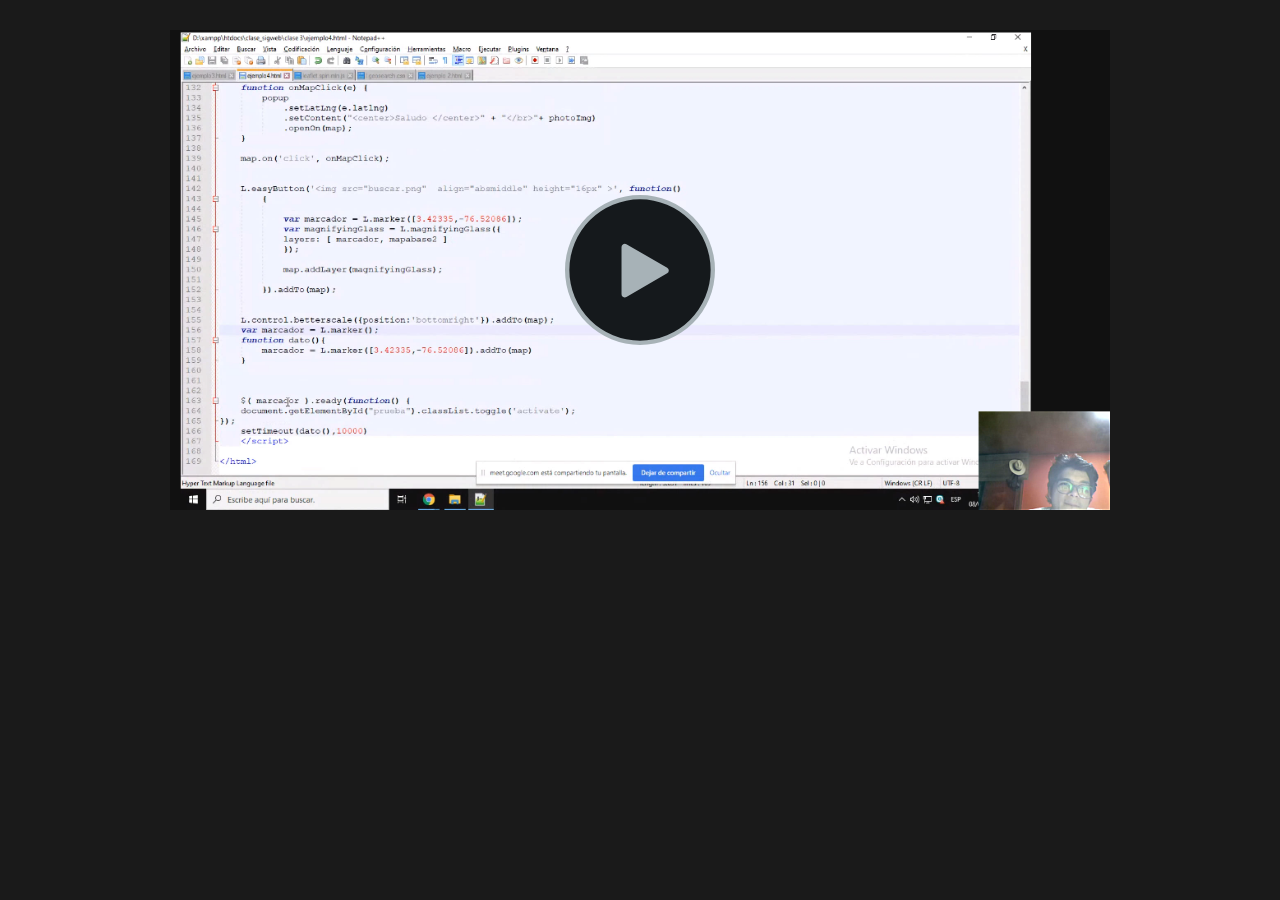
<file: Untitled Project/Untitled Project.html>
<!DOCTYPE HTML>
<html>
<head>
        <meta name="DC.date" content="2020-09-08 06:31:27 PM" />
        <meta name="DC.language" content="ENU" />

<meta name="google" value="notranslate" /> 
<meta http-equiv="Content-Type" content="text/html; charset=utf-8" />
<meta http-equiv="X-UA-Compatible" content="IE=edge,chrome=1">
<title>Created by Camtasia 2018</title>

<style>
html, body {
	margin: 0px;
	padding: 0px;
	font-family:Verdana, Geneva, sans-serif;
	background-color: #1a1a1a;
	text-align: center;
	width: 100%;
    height: 100%; 
}

</style>

<link href="Untitled Project_embed.css" rel="stylesheet" type="text/css">
</head>
<body>
<iframe class="tscplayer_inline" id="embeddedSmartPlayerInstance" src="Untitled Project_player.html?embedIFrameId=embeddedSmartPlayerInstance" scrolling="no" frameborder="0" webkitAllowFullScreen mozallowfullscreen allowFullScreen></iframe>

</body>
</html>
</file>
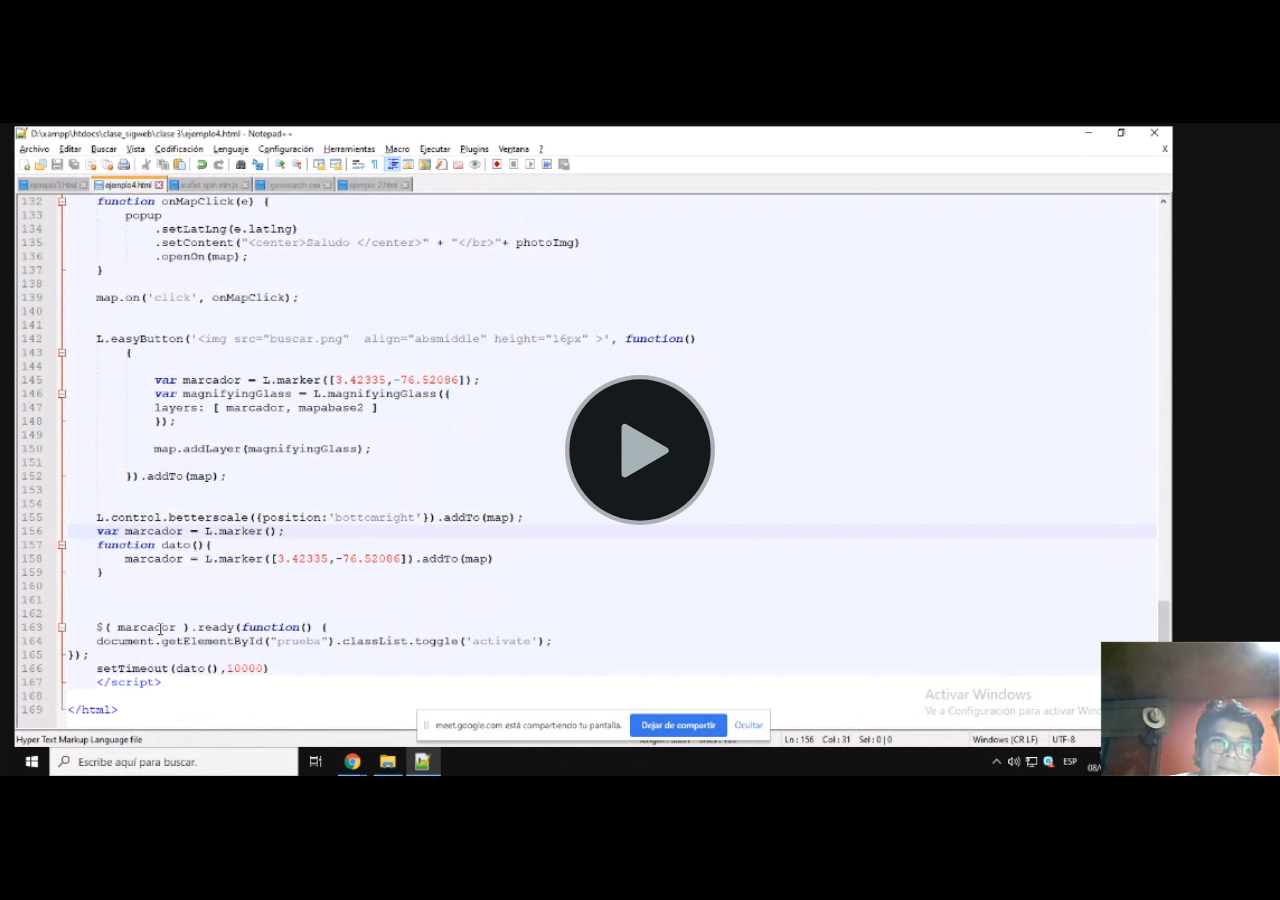
<file: Untitled Project/Untitled Project_player.html>
<!DOCTYPE html>
<!-- saved from url=(0014)about:internet -->
<html>
<head>
<meta name="google" value="notranslate" /> 
<meta http-equiv="Content-Type" content="text/html; charset=utf-8" />
<meta name="viewport" content="width=device-width, initial-scale=1" />
<meta http-equiv="X-UA-Compatible" content="IE=edge,chrome=1">
<title></title>
    <link href="https://fonts.googleapis.com/css?family=Quicksand|Actor|Source+Sans+Pro:900|Lato:400,700,900|Oswald:400,700|Abel:400|Dosis:600" rel="stylesheet">
<link href="skins/remix/techsmith-smart-player.min.css" rel="stylesheet" type="text/css" />

<style>
html, body {
	background-color: #1a1a1a;
}
</style>
</head>
<body>

<div id="tscVideoContent">
    <img width="32px" height="32px" style="position: absolute; top: 50%; left: 50%; margin: -16px 0 0 -16px"
         src="[data-uri]">
</div>

<script src="scripts/config_xml.js"></script>
<script type="text/javascript">
    (function (window) {
        function setup(TSC) {
             TSC.playerConfiguration.addMediaSrc("Untitled Project.mp4");
             TSC.playerConfiguration.setXMPSrc("Untitled Project_config.xml");
             TSC.playerConfiguration.setAutoHideControls(true);
             TSC.playerConfiguration.setBackgroundColor("#000000");
             TSC.playerConfiguration.setCaptionsEnabled(false);
             TSC.playerConfiguration.setSidebarEnabled(false);
             
             TSC.playerConfiguration.setAutoPlayMedia(false);
             TSC.playerConfiguration.setPosterImageSrc("Untitled_Project_First_Frame.png");
             TSC.playerConfiguration.setIsSearchable(false);
             TSC.playerConfiguration.setEndActionType("stop");
             TSC.playerConfiguration.setEndActionParam("true");
             TSC.playerConfiguration.setAllowRewind(-1);
             

             TSC.localizationStrings.setLanguage(TSC.languageCodes.ENGLISH);
			 
			 // Uncomment to turn full frame mode on
             //TSC.playerConfiguration.setDisableFullframeMode(false);

             // Use Fathom service
             //TSC.playerConfiguration.setFathomId("666850b8c609432d8c465dbaab3702a7");

             // Uncomment to see hotspot shapes
             //TSC.playerConfiguration.setDebugHotspot(true);

            TSC.mediaPlayer.init("#tscVideoContent");
        }

        function loadScript(e,t){if(!e||!(typeof e==="string")){return}var n=document.createElement("script");if(typeof document.attachEvent==="object"){n.onreadystatechange=function(){if(n.readyState==="complete"||n.readyState==="loaded"){if(t){t()}}}}else{n.onload=function(){if(t){t()}}}n.src=e;document.getElementsByTagName("head")[0].appendChild(n)}

        loadScript('scripts/techsmith-smart-player.min.js', function() {
            setup(window["TSC"]);
        });
    }(window));
</script>
</body>
</html>
</file>
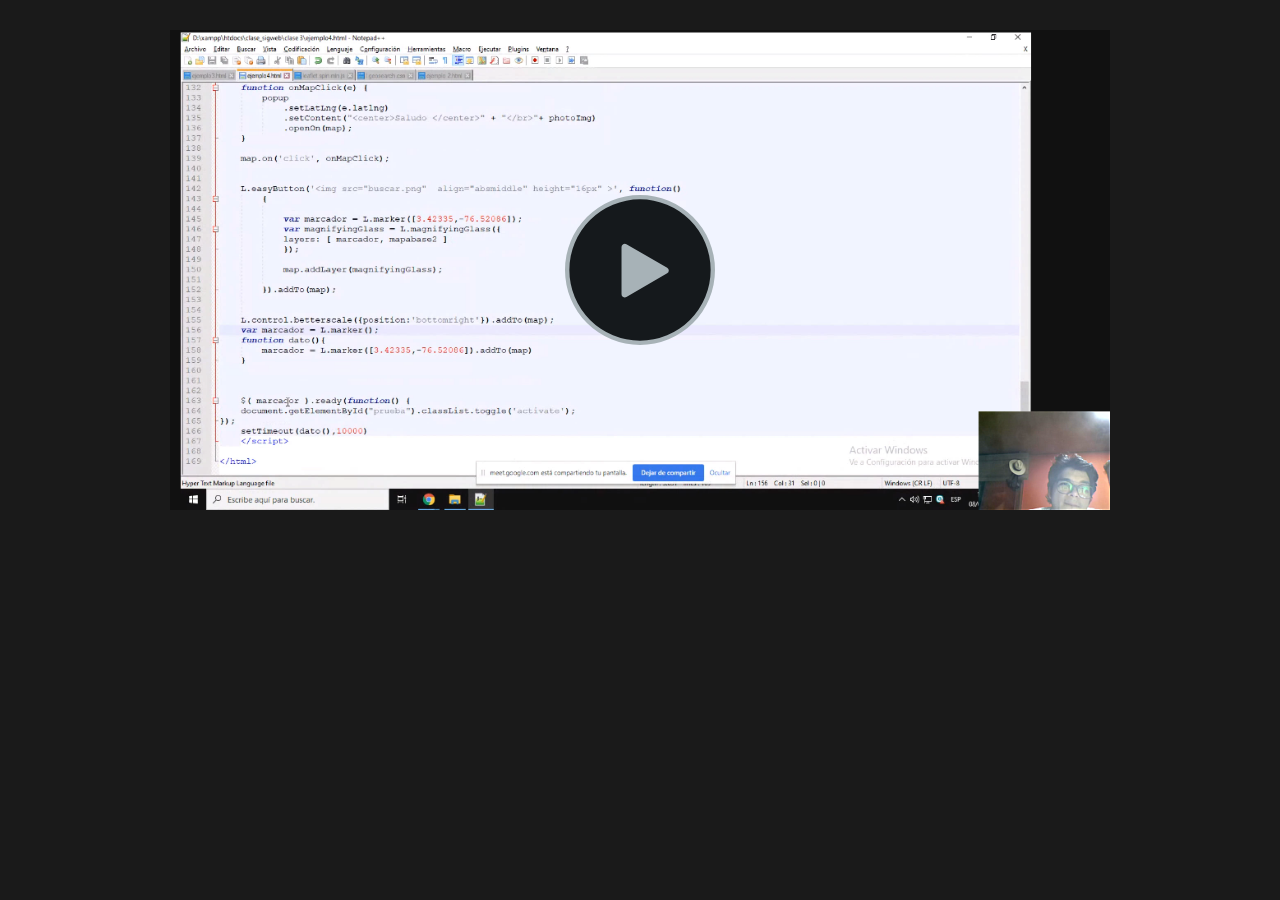
<file: Untitled Project1/Untitled Project1.html>
<!DOCTYPE HTML>
<html>
<head>
        <meta name="DC.date" content="2020-09-08 06:31:27 PM" />
        <meta name="DC.language" content="ENU" />

<meta name="google" value="notranslate" /> 
<meta http-equiv="Content-Type" content="text/html; charset=utf-8" />
<meta http-equiv="X-UA-Compatible" content="IE=edge,chrome=1">
<title>Created by Camtasia 2018</title>

<style>
html, body {
	margin: 0px;
	padding: 0px;
	font-family:Verdana, Geneva, sans-serif;
	background-color: #1a1a1a;
	text-align: center;
	width: 100%;
    height: 100%; 
}

</style>

<link href="Untitled Project1_embed.css" rel="stylesheet" type="text/css">
</head>
<body>
<iframe class="tscplayer_inline" id="embeddedSmartPlayerInstance" src="Untitled Project1_player.html?embedIFrameId=embeddedSmartPlayerInstance" scrolling="no" frameborder="0" webkitAllowFullScreen mozallowfullscreen allowFullScreen></iframe>

</body>
</html>
</file>
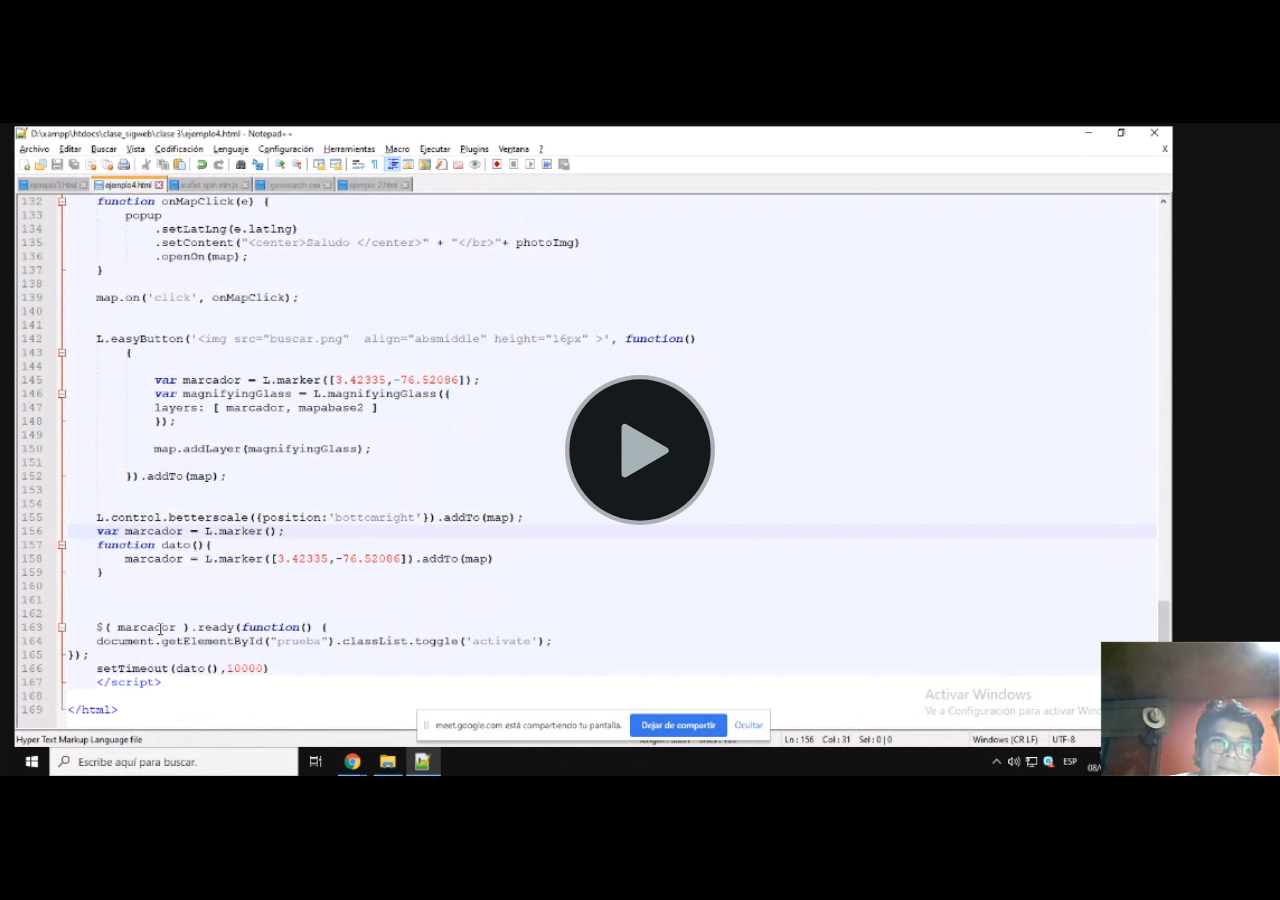
<file: Untitled Project1/Untitled Project1_player.html>
<!DOCTYPE html>
<!-- saved from url=(0014)about:internet -->
<html>
<head>
<meta name="google" value="notranslate" /> 
<meta http-equiv="Content-Type" content="text/html; charset=utf-8" />
<meta name="viewport" content="width=device-width, initial-scale=1" />
<meta http-equiv="X-UA-Compatible" content="IE=edge,chrome=1">
<title></title>
    <link href="https://fonts.googleapis.com/css?family=Quicksand|Actor|Source+Sans+Pro:900|Lato:400,700,900|Oswald:400,700|Abel:400|Dosis:600" rel="stylesheet">
<link href="skins/remix/techsmith-smart-player.min.css" rel="stylesheet" type="text/css" />

<style>
html, body {
	background-color: #1a1a1a;
}
</style>
</head>
<body>

<div id="tscVideoContent">
    <img width="32px" height="32px" style="position: absolute; top: 50%; left: 50%; margin: -16px 0 0 -16px"
         src="[data-uri]">
</div>

<script src="scripts/config_xml.js"></script>
<script type="text/javascript">
    (function (window) {
        function setup(TSC) {
             TSC.playerConfiguration.addMediaSrc("Untitled Project1.mp4");
             TSC.playerConfiguration.setXMPSrc("Untitled Project1_config.xml");
             TSC.playerConfiguration.setAutoHideControls(true);
             TSC.playerConfiguration.setBackgroundColor("#000000");
             TSC.playerConfiguration.setCaptionsEnabled(false);
             TSC.playerConfiguration.setSidebarEnabled(false);
             
             TSC.playerConfiguration.setAutoPlayMedia(false);
             TSC.playerConfiguration.setPosterImageSrc("Untitled_Project1_First_Frame.png");
             TSC.playerConfiguration.setIsSearchable(false);
             TSC.playerConfiguration.setEndActionType("stop");
             TSC.playerConfiguration.setEndActionParam("true");
             TSC.playerConfiguration.setAllowRewind(-1);
             

             TSC.localizationStrings.setLanguage(TSC.languageCodes.ENGLISH);
			 
			 // Uncomment to turn full frame mode on
             //TSC.playerConfiguration.setDisableFullframeMode(false);

             // Use Fathom service
             //TSC.playerConfiguration.setFathomId("666850b8c609432d8c465dbaab3702a7");

             // Uncomment to see hotspot shapes
             //TSC.playerConfiguration.setDebugHotspot(true);

            TSC.mediaPlayer.init("#tscVideoContent");
        }

        function loadScript(e,t){if(!e||!(typeof e==="string")){return}var n=document.createElement("script");if(typeof document.attachEvent==="object"){n.onreadystatechange=function(){if(n.readyState==="complete"||n.readyState==="loaded"){if(t){t()}}}}else{n.onload=function(){if(t){t()}}}n.src=e;document.getElementsByTagName("head")[0].appendChild(n)}

        loadScript('scripts/techsmith-smart-player.min.js', function() {
            setup(window["TSC"]);
        });
    }(window));
</script>
</body>
</html>
</file>
<file: Icomoon/demo-files/demo.css>
body {
  padding: 0;
  margin: 0;
  font-family: sans-serif;
  font-size: 1em;
  line-height: 1.5;
  color: #555;
  background: #fff;
}
h1 {
  font-size: 1.5em;
  font-weight: normal;
}
small {
  font-size: .66666667em;
}
a {
  color: #e74c3c;
  text-decoration: none;
}
a:hover, a:focus {
  box-shadow: 0 1px #e74c3c;
}
.bshadow0, input {
  box-shadow: inset 0 -2px #e7e7e7;
}
input:hover {
  box-shadow: inset 0 -2px #ccc;
}
input, fieldset {
  font-family: sans-serif;
  font-size: 1em;
  margin: 0;
  padding: 0;
  border: 0;
}
input {
  color: inherit;
  line-height: 1.5;
  height: 1.5em;
  padding: .25em 0;
}
input:focus {
  outline: none;
  box-shadow: inset 0 -2px #449fdb;
}
.glyph {
  font-size: 16px;
  width: 15em;
  padding-bottom: 1em;
  margin-right: 4em;
  margin-bottom: 1em;
  float: left;
  overflow: hidden;
}
.liga {
  width: 80%;
  width: calc(100% - 2.5em);
}
.talign-right {
  text-align: right;
}
.talign-center {
  text-align: center;
}
.bgc1 {
  background: #f1f1f1;
}
.fgc1 {
  color: #999;
}
.fgc0 {
  color: #000;
}
p {
  margin-top: 1em;
  margin-bottom: 1em;
}
.mvm {
  margin-top: .75em;
  margin-bottom: .75em;
}
.mtn {
  margin-top: 0;
}
.mtl, .mal {
  margin-top: 1.5em;
}
.mbl, .mal {
  margin-bottom: 1.5em;
}
.mal, .mhl {
  margin-left: 1.5em;
  margin-right: 1.5em;
}
.mhmm {
  margin-left: 1em;
  margin-right: 1em;
}
.mls {
  margin-left: .25em;
}
.ptl {
  padding-top: 1.5em;
}
.pbs, .pvs {
  padding-bottom: .25em;
}
.pvs, .pts {
  padding-top: .25em;
}
.unit {
  float: left;
}
.unitRight {
  float: right;
}
.size1of2 {
  width: 50%;
}
.size1of1 {
  width: 100%;
}
.clearfix:before, .clearfix:after {
  content: " ";
  display: table;
}
.clearfix:after {
  clear: both;
}
.hidden-true {
  display: none;
}
.textbox0 {
  width: 3em;
  background: #f1f1f1;
  padding: .25em .5em;
  line-height: 1.5;
  height: 1.5em;
}
#testDrive {
  display: block;
  padding-top: 24px;
  line-height: 1.5;
}
.fs0 {
  font-size: 16px;
}
.fs1 {
  font-size: 20px;
}
</file>
<file: Icomoon/style.css>
@font-face {
  font-family: 'icomoon';
  src:  url('fonts/icomoon.eot?4n3rl5');
  src:  url('fonts/icomoon.eot?4n3rl5#iefix') format('embedded-opentype'),
    url('fonts/icomoon.ttf?4n3rl5') format('truetype'),
    url('fonts/icomoon.woff?4n3rl5') format('woff'),
    url('fonts/icomoon.svg?4n3rl5#icomoon') format('svg');
  font-weight: normal;
  font-style: normal;
  font-display: block;
}

[class^="icon-"], [class*=" icon-"] {
  /* use !important to prevent issues with browser extensions that change fonts */
  font-family: 'icomoon' !important;
  speak: never;
  font-style: normal;
  font-weight: normal;
  font-variant: normal;
  text-transform: none;
  line-height: 1;

  /* Better Font Rendering =========== */
  -webkit-font-smoothing: antialiased;
  -moz-osx-font-smoothing: grayscale;
}

.icon-add-to-list:before {
  content: "\e900";
}
.icon-classic-computer:before {
  content: "\e901";
}
.icon-controller-fast-backward:before {
  content: "\e902";
}
.icon-creative-commons-attribution:before {
  content: "\e903";
}
.icon-creative-commons-noderivs:before {
  content: "\e904";
}
.icon-creative-commons-noncommercial-eu:before {
  content: "\e905";
}
.icon-creative-commons-noncommercial-us:before {
  content: "\e906";
}
.icon-creative-commons-public-domain:before {
  content: "\e907";
}
.icon-creative-commons-remix:before {
  content: "\e908";
}
.icon-creative-commons-share:before {
  content: "\e909";
}
.icon-creative-commons-sharealike:before {
  content: "\e90a";
}
.icon-creative-commons:before {
  content: "\e90b";
}
.icon-document-landscape:before {
  content: "\e90c";
}
.icon-remove-user:before {
  content: "\e90d";
}
.icon-warning:before {
  content: "\e90e";
}
.icon-arrow-bold-down:before {
  content: "\e90f";
}
.icon-arrow-bold-left:before {
  content: "\e910";
}
.icon-arrow-bold-right:before {
  content: "\e911";
}
.icon-arrow-bold-up:before {
  content: "\e912";
}
.icon-arrow-down:before {
  content: "\e913";
}
.icon-arrow-left:before {
  content: "\e914";
}
.icon-arrow-long-down:before {
  content: "\e915";
}
.icon-arrow-long-left:before {
  content: "\e916";
}
.icon-arrow-long-right:before {
  content: "\e917";
}
.icon-arrow-long-up:before {
  content: "\e918";
}
.icon-arrow-right:before {
  content: "\e919";
}
.icon-arrow-up:before {
  content: "\e91a";
}
.icon-arrow-with-circle-down:before {
  content: "\e91b";
}
.icon-arrow-with-circle-left:before {
  content: "\e91c";
}
.icon-arrow-with-circle-right:before {
  content: "\e91d";
}
.icon-arrow-with-circle-up:before {
  content: "\e91e";
}
.icon-bookmark:before {
  content: "\e91f";
}
.icon-bookmarks:before {
  content: "\e920";
}
.icon-chevron-down:before {
  content: "\e921";
}
.icon-chevron-left:before {
  content: "\e922";
}
.icon-chevron-right:before {
  content: "\e923";
}
.icon-chevron-small-down:before {
  content: "\e924";
}
.icon-chevron-small-left:before {
  content: "\e925";
}
.icon-chevron-small-right:before {
  content: "\e926";
}
.icon-chevron-small-up:before {
  content: "\e927";
}
.icon-chevron-thin-down:before {
  content: "\e928";
}
.icon-chevron-thin-left:before {
  content: "\e929";
}
.icon-chevron-thin-right:before {
  content: "\e92a";
}
.icon-chevron-thin-up:before {
  content: "\e92b";
}
.icon-chevron-up:before {
  content: "\e92c";
}
.icon-chevron-with-circle-down:before {
  content: "\e92d";
}
.icon-chevron-with-circle-left:before {
  content: "\e92e";
}
.icon-chevron-with-circle-right:before {
  content: "\e92f";
}
.icon-chevron-with-circle-up:before {
  content: "\e930";
}
.icon-cloud:before {
  content: "\e931";
}
.icon-controller-fast-forward:before {
  content: "\e932";
}
.icon-controller-jump-to-start:before {
  content: "\e933";
}
.icon-controller-next:before {
  content: "\e934";
}
.icon-controller-paus:before {
  content: "\e935";
}
.icon-controller-play:before {
  content: "\e936";
}
.icon-controller-record:before {
  content: "\e937";
}
.icon-controller-stop:before {
  content: "\e938";
}
.icon-controller-volume:before {
  content: "\e939";
}
.icon-dot-single:before {
  content: "\e93a";
}
.icon-dots-three-horizontal:before {
  content: "\e93b";
}
.icon-dots-three-vertical:before {
  content: "\e93c";
}
.icon-dots-two-horizontal:before {
  content: "\e93d";
}
.icon-dots-two-vertical:before {
  content: "\e93e";
}
.icon-download:before {
  content: "\e93f";
}
.icon-emoji-flirt:before {
  content: "\e940";
}
.icon-flow-branch:before {
  content: "\e941";
}
.icon-flow-cascade:before {
  content: "\e942";
}
.icon-flow-line:before {
  content: "\e943";
}
.icon-flow-parallel:before {
  content: "\e944";
}
.icon-flow-tree:before {
  content: "\e945";
}
.icon-install:before {
  content: "\e946";
}
.icon-layers:before {
  content: "\e947";
}
.icon-open-book:before {
  content: "\e948";
}
.icon-resize-100:before {
  content: "\e949";
}
.icon-resize-full-screen:before {
  content: "\e94a";
}
.icon-save:before {
  content: "\e94b";
}
.icon-select-arrows:before {
  content: "\e94c";
}
.icon-sound-mute:before {
  content: "\e94d";
}
.icon-sound:before {
  content: "\e94e";
}
.icon-trash:before {
  content: "\e94f";
}
.icon-triangle-down:before {
  content: "\e950";
}
.icon-triangle-left:before {
  content: "\e951";
}
.icon-triangle-right:before {
  content: "\e952";
}
.icon-triangle-up:before {
  content: "\e953";
}
.icon-uninstall:before {
  content: "\e954";
}
.icon-upload-to-cloud:before {
  content: "\e955";
}
.icon-upload:before {
  content: "\e956";
}
.icon-add-user:before {
  content: "\e957";
}
.icon-address:before {
  content: "\e958";
}
.icon-adjust:before {
  content: "\e959";
}
.icon-air:before {
  content: "\e95a";
}
.icon-aircraft-landing:before {
  content: "\e95b";
}
.icon-aircraft-take-off:before {
  content: "\e95c";
}
.icon-aircraft:before {
  content: "\e95d";
}
.icon-align-bottom:before {
  content: "\e95e";
}
.icon-align-horizontal-middle:before {
  content: "\e95f";
}
.icon-align-left:before {
  content: "\e960";
}
.icon-align-right:before {
  content: "\e961";
}
.icon-align-top:before {
  content: "\e962";
}
.icon-align-vertical-middle:before {
  content: "\e963";
}
.icon-archive:before {
  content: "\e964";
}
.icon-area-graph:before {
  content: "\e965";
}
.icon-attachment:before {
  content: "\e966";
}
.icon-awareness-ribbon:before {
  content: "\e967";
}
.icon-back-in-time:before {
  content: "\e968";
}
.icon-back:before {
  content: "\e969";
}
.icon-bar-graph:before {
  content: "\e96a";
}
.icon-battery:before {
  content: "\e96b";
}
.icon-beamed-note:before {
  content: "\e96c";
}
.icon-bell:before {
  content: "\e96d";
}
.icon-blackboard:before {
  content: "\e96e";
}
.icon-block:before {
  content: "\e96f";
}
.icon-book:before {
  content: "\e970";
}
.icon-bowl:before {
  content: "\e971";
}
.icon-box:before {
  content: "\e972";
}
.icon-briefcase:before {
  content: "\e973";
}
.icon-browser:before {
  content: "\e974";
}
.icon-brush:before {
  content: "\e975";
}
.icon-bucket:before {
  content: "\e976";
}
.icon-cake:before {
  content: "\e977";
}
.icon-calculator:before {
  content: "\e978";
}
.icon-calendar:before {
  content: "\e979";
}
.icon-camera:before {
  content: "\e97a";
}
.icon-ccw:before {
  content: "\e97b";
}
.icon-chat:before {
  content: "\e97c";
}
.icon-check:before {
  content: "\e97d";
}
.icon-circle-with-cross:before {
  content: "\e97e";
}
.icon-circle-with-minus:before {
  content: "\e97f";
}
.icon-circle-with-plus:before {
  content: "\e980";
}
.icon-circle:before {
  content: "\e981";
}
.icon-circular-graph:before {
  content: "\e982";
}
.icon-clapperboard:before {
  content: "\e983";
}
.icon-clipboard:before {
  content: "\e984";
}
.icon-clock:before {
  content: "\e985";
}
.icon-code:before {
  content: "\e986";
}
.icon-cog:before {
  content: "\e987";
}
.icon-colours:before {
  content: "\e988";
}
.icon-compass:before {
  content: "\e989";
}
.icon-copy:before {
  content: "\e98a";
}
.icon-credit-card:before {
  content: "\e98b";
}
.icon-credit:before {
  content: "\e98c";
}
.icon-cross:before {
  content: "\e98d";
}
.icon-cup:before {
  content: "\e98e";
}
.icon-cw:before {
  content: "\e98f";
}
.icon-cycle:before {
  content: "\e990";
}
.icon-database:before {
  content: "\e991";
}
.icon-dial-pad:before {
  content: "\e992";
}
.icon-direction:before {
  content: "\e993";
}
.icon-document:before {
  content: "\e994";
}
.icon-documents:before {
  content: "\e995";
}
.icon-drink:before {
  content: "\e996";
}
.icon-drive:before {
  content: "\e997";
}
.icon-drop:before {
  content: "\e998";
}
.icon-edit:before {
  content: "\e999";
}
.icon-email:before {
  content: "\e99a";
}
.icon-emoji-happy:before {
  content: "\e99b";
}
.icon-emoji-neutral:before {
  content: "\e99c";
}
.icon-emoji-sad:before {
  content: "\e99d";
}
.icon-erase:before {
  content: "\e99e";
}
.icon-eraser:before {
  content: "\e99f";
}
.icon-export:before {
  content: "\e9a0";
}
.icon-eye:before {
  content: "\e9a1";
}
.icon-feather:before {
  content: "\e9a2";
}
.icon-flag:before {
  content: "\e9a3";
}
.icon-flash:before {
  content: "\e9a4";
}
.icon-flashlight:before {
  content: "\e9a5";
}
.icon-flat-brush:before {
  content: "\e9a6";
}
.icon-folder-images:before {
  content: "\e9a7";
}
.icon-folder-music:before {
  content: "\e9a8";
}
.icon-folder-video:before {
  content: "\e9a9";
}
.icon-folder:before {
  content: "\e9aa";
}
.icon-forward:before {
  content: "\e9ab";
}
.icon-funnel:before {
  content: "\e9ac";
}
.icon-game-controller:before {
  content: "\e9ad";
}
.icon-gauge:before {
  content: "\e9ae";
}
.icon-globe:before {
  content: "\e9af";
}
.icon-graduation-cap:before {
  content: "\e9b0";
}
.icon-grid:before {
  content: "\e9b1";
}
.icon-hair-cross:before {
  content: "\e9b2";
}
.icon-hand:before {
  content: "\e9b3";
}
.icon-heart-outlined:before {
  content: "\e9b4";
}
.icon-heart:before {
  content: "\e9b5";
}
.icon-help-with-circle:before {
  content: "\e9b6";
}
.icon-help:before {
  content: "\e9b7";
}
.icon-home:before {
  content: "\e9b8";
}
.icon-hour-glass:before {
  content: "\e9b9";
}
.icon-image-inverted:before {
  content: "\e9ba";
}
.icon-image:before {
  content: "\e9bb";
}
.icon-images:before {
  content: "\e9bc";
}
.icon-inbox:before {
  content: "\e9bd";
}
.icon-infinity:before {
  content: "\e9be";
}
.icon-info-with-circle:before {
  content: "\e9bf";
}
.icon-info:before {
  content: "\e9c0";
}
.icon-key:before {
  content: "\e9c1";
}
.icon-keyboard:before {
  content: "\e9c2";
}
.icon-lab-flask:before {
  content: "\e9c3";
}
.icon-landline:before {
  content: "\e9c4";
}
.icon-language:before {
  content: "\e9c5";
}
.icon-laptop:before {
  content: "\e9c6";
}
.icon-leaf:before {
  content: "\e9c7";
}
.icon-level-down:before {
  content: "\e9c8";
}
.icon-level-up:before {
  content: "\e9c9";
}
.icon-lifebuoy:before {
  content: "\e9ca";
}
.icon-light-bulb:before {
  content: "\e9cb";
}
.icon-light-down:before {
  content: "\e9cc";
}
.icon-light-up:before {
  content: "\e9cd";
}
.icon-line-graph:before {
  content: "\e9ce";
}
.icon-link:before {
  content: "\e9cf";
}
.icon-list:before {
  content: "\e9d0";
}
.icon-location-pin:before {
  content: "\e9d1";
}
.icon-location:before {
  content: "\e9d2";
}
.icon-lock-open:before {
  content: "\e9d3";
}
.icon-lock:before {
  content: "\e9d4";
}
.icon-log-out:before {
  content: "\e9d5";
}
.icon-login:before {
  content: "\e9d6";
}
.icon-loop:before {
  content: "\e9d7";
}
.icon-magnet:before {
  content: "\e9d8";
}
.icon-magnifying-glass:before {
  content: "\e9d9";
}
.icon-mail:before {
  content: "\e9da";
}
.icon-man:before {
  content: "\e9db";
}
.icon-map:before {
  content: "\e9dc";
}
.icon-mask:before {
  content: "\e9dd";
}
.icon-medal:before {
  content: "\e9de";
}
.icon-megaphone:before {
  content: "\e9df";
}
.icon-menu:before {
  content: "\e9e0";
}
.icon-message:before {
  content: "\e9e1";
}
.icon-mic:before {
  content: "\e9e2";
}
.icon-minus:before {
  content: "\e9e3";
}
.icon-mobile:before {
  content: "\e9e4";
}
.icon-modern-mic:before {
  content: "\e9e5";
}
.icon-moon:before {
  content: "\e9e6";
}
.icon-mouse:before {
  content: "\e9e7";
}
.icon-music:before {
  content: "\e9e8";
}
.icon-network:before {
  content: "\e9e9";
}
.icon-new-message:before {
  content: "\e9ea";
}
.icon-new:before {
  content: "\e9eb";
}
.icon-news:before {
  content: "\e9ec";
}
.icon-note:before {
  content: "\e9ed";
}
.icon-notification:before {
  content: "\e9ee";
}
.icon-old-mobile:before {
  content: "\e9ef";
}
.icon-old-phone:before {
  content: "\e9f0";
}
.icon-palette:before {
  content: "\e9f1";
}
.icon-paper-plane:before {
  content: "\e9f2";
}
.icon-pencil:before {
  content: "\e9f3";
}
.icon-phone:before {
  content: "\e9f4";
}
.icon-pie-chart:before {
  content: "\e9f5";
}
.icon-pin:before {
  content: "\e9f6";
}
.icon-plus:before {
  content: "\e9f7";
}
.icon-popup:before {
  content: "\e9f8";
}
.icon-power-plug:before {
  content: "\e9f9";
}
.icon-price-ribbon:before {
  content: "\e9fa";
}
.icon-price-tag:before {
  content: "\e9fb";
}
.icon-print:before {
  content: "\e9fc";
}
.icon-progress-empty:before {
  content: "\e9fd";
}
.icon-progress-full:before {
  content: "\e9fe";
}
.icon-progress-one:before {
  content: "\e9ff";
}
.icon-progress-two:before {
  content: "\ea00";
}
.icon-publish:before {
  content: "\ea01";
}
.icon-quote:before {
  content: "\ea02";
}
.icon-radio:before {
  content: "\ea03";
}
.icon-reply-all:before {
  content: "\ea04";
}
.icon-reply:before {
  content: "\ea05";
}
.icon-retweet:before {
  content: "\ea06";
}
.icon-rocket:before {
  content: "\ea07";
}
.icon-round-brush:before {
  content: "\ea08";
}
.icon-rss:before {
  content: "\ea09";
}
.icon-ruler:before {
  content: "\ea0a";
}
.icon-scissors:before {
  content: "\ea0b";
}
.icon-share-alternitive:before {
  content: "\ea0c";
}
.icon-share:before {
  content: "\ea0d";
}
.icon-shareable:before {
  content: "\ea0e";
}
.icon-shield:before {
  content: "\ea0f";
}
.icon-shop:before {
  content: "\ea10";
}
.icon-shopping-bag:before {
  content: "\ea11";
}
.icon-shopping-basket:before {
  content: "\ea12";
}
.icon-shopping-cart:before {
  content: "\ea13";
}
.icon-shuffle:before {
  content: "\ea14";
}
.icon-signal:before {
  content: "\ea15";
}
.icon-sound-mix:before {
  content: "\ea16";
}
.icon-sports-club:before {
  content: "\ea17";
}
.icon-spreadsheet:before {
  content: "\ea18";
}
.icon-squared-cross:before {
  content: "\ea19";
}
.icon-squared-minus:before {
  content: "\ea1a";
}
.icon-squared-plus:before {
  content: "\ea1b";
}
.icon-star-outlined:before {
  content: "\ea1c";
}
.icon-star:before {
  content: "\ea1d";
}
.icon-stopwatch:before {
  content: "\ea1e";
}
.icon-suitcase:before {
  content: "\ea1f";
}
.icon-swap:before {
  content: "\ea20";
}
.icon-sweden:before {
  content: "\ea21";
}
.icon-switch:before {
  content: "\ea22";
}
.icon-tablet:before {
  content: "\ea23";
}
.icon-tag:before {
  content: "\ea24";
}
.icon-text-document-inverted:before {
  content: "\ea25";
}
.icon-text-document:before {
  content: "\ea26";
}
.icon-text:before {
  content: "\ea27";
}
.icon-thermometer:before {
  content: "\ea28";
}
.icon-thumbs-down:before {
  content: "\ea29";
}
.icon-thumbs-up:before {
  content: "\ea2a";
}
.icon-thunder-cloud:before {
  content: "\ea2b";
}
.icon-ticket:before {
  content: "\ea2c";
}
.icon-time-slot:before {
  content: "\ea2d";
}
.icon-tools:before {
  content: "\ea2e";
}
.icon-traffic-cone:before {
  content: "\ea2f";
}
.icon-tree:before {
  content: "\ea30";
}
.icon-trophy:before {
  content: "\ea31";
}
.icon-tv:before {
  content: "\ea32";
}
.icon-typing:before {
  content: "\ea33";
}
.icon-unread:before {
  content: "\ea34";
}
.icon-untag:before {
  content: "\ea35";
}
.icon-user:before {
  content: "\ea36";
}
.icon-users:before {
  content: "\ea37";
}
.icon-v-card:before {
  content: "\ea38";
}
.icon-video:before {
  content: "\ea39";
}
.icon-vinyl:before {
  content: "\ea3a";
}
.icon-voicemail:before {
  content: "\ea3b";
}
.icon-wallet:before {
  content: "\ea3c";
}
.icon-water:before {
  content: "\ea3d";
}
.icon-500px-with-circle:before {
  content: "\ea3e";
}
.icon-500px:before {
  content: "\ea3f";
}
.icon-basecamp:before {
  content: "\ea40";
}
.icon-behance:before {
  content: "\ea41";
}
.icon-creative-cloud:before {
  content: "\ea42";
}
.icon-dropbox:before {
  content: "\ea43";
}
.icon-evernote:before {
  content: "\ea44";
}
.icon-flattr:before {
  content: "\ea45";
}
.icon-foursquare:before {
  content: "\ea46";
}
.icon-google-drive:before {
  content: "\ea47";
}
.icon-google-hangouts:before {
  content: "\ea48";
}
.icon-grooveshark:before {
  content: "\ea49";
}
.icon-icloud:before {
  content: "\ea4a";
}
.icon-mixi:before {
  content: "\ea4b";
}
.icon-onedrive:before {
  content: "\ea4c";
}
.icon-paypal:before {
  content: "\ea4d";
}
.icon-picasa:before {
  content: "\ea4e";
}
.icon-qq:before {
  content: "\ea4f";
}
.icon-rdio-with-circle:before {
  content: "\ea50";
}
.icon-renren:before {
  content: "\ea51";
}
.icon-scribd:before {
  content: "\ea52";
}
.icon-sina-weibo:before {
  content: "\ea53";
}
.icon-skype-with-circle:before {
  content: "\ea54";
}
.icon-skype:before {
  content: "\ea55";
}
.icon-slideshare:before {
  content: "\ea56";
}
.icon-smashing:before {
  content: "\ea57";
}
.icon-soundcloud:before {
  content: "\ea58";
}
.icon-spotify-with-circle:before {
  content: "\ea59";
}
.icon-spotify:before {
  content: "\ea5a";
}
.icon-swarm:before {
  content: "\ea5b";
}
.icon-vine-with-circle:before {
  content: "\ea5c";
}
.icon-vine:before {
  content: "\ea5d";
}
.icon-vk-alternitive:before {
  content: "\ea5e";
}
.icon-vk-with-circle:before {
  content: "\ea5f";
}
.icon-vk:before {
  content: "\ea60";
}
.icon-xing-with-circle:before {
  content: "\ea61";
}
.icon-xing:before {
  content: "\ea62";
}
.icon-yelp:before {
  content: "\ea63";
}
.icon-dribbble-with-circle:before {
  content: "\ea64";
}
.icon-dribbble:before {
  content: "\ea65";
}
.icon-facebook-with-circle:before {
  content: "\ea66";
}
.icon-facebook:before {
  content: "\ea67";
}
.icon-flickr-with-circle:before {
  content: "\ea68";
}
.icon-flickr:before {
  content: "\ea69";
}
.icon-github-with-circle:before {
  content: "\ea6a";
}
.icon-github:before {
  content: "\ea6b";
}
.icon-google-with-circle:before {
  content: "\ea6c";
}
.icon-google:before {
  content: "\ea6d";
}
.icon-instagram-with-circle:before {
  content: "\ea6e";
}
.icon-instagram:before {
  content: "\ea6f";
}
.icon-lastfm-with-circle:before {
  content: "\ea70";
}
.icon-lastfm:before {
  content: "\ea71";
}
.icon-linkedin-with-circle:before {
  content: "\ea72";
}
.icon-linkedin:before {
  content: "\ea73";
}
.icon-pinterest-with-circle:before {
  content: "\ea74";
}
.icon-pinterest:before {
  content: "\ea75";
}
.icon-rdio:before {
  content: "\ea76";
}
.icon-stumbleupon-with-circle:before {
  content: "\ea77";
}
.icon-stumbleupon:before {
  content: "\ea78";
}
.icon-tumblr-with-circle:before {
  content: "\ea79";
}
.icon-tumblr:before {
  content: "\ea7a";
}
.icon-twitter-with-circle:before {
  content: "\ea7b";
}
.icon-twitter:before {
  content: "\ea7c";
}
.icon-vimeo-with-circle:before {
  content: "\ea7d";
}
.icon-vimeo:before {
  content: "\ea7e";
}
.icon-youtube-with-circle:before {
  content: "\ea7f";
}
.icon-youtube:before {
  content: "\ea80";
}
</file>
<file: Untitled Project/Untitled Project_embed.css>
@charset "utf-8";

#tsc_player {
   z-index: 9999;	
}

.tscplayer_inline {
	position:static;
	margin: 30px;
	width: 940px;
	height: 480px;
	z-index:auto;
}

.tscplayer_fullframe {
	position:absolute;
	top: 0px;
	left: 0px;
	margin: 0px;
	padding: 0px;
	z-index: 9999;	
}

@media screen and (max-width: 940px) {
    .tscplayer_inline {
	width: 100%;
    }
}
</file>
<file: Untitled Project1/Untitled Project1_embed.css>
@charset "utf-8";

#tsc_player {
   z-index: 9999;	
}

.tscplayer_inline {
	position:static;
	margin: 30px;
	width: 940px;
	height: 480px;
	z-index:auto;
}

.tscplayer_fullframe {
	position:absolute;
	top: 0px;
	left: 0px;
	margin: 0px;
	padding: 0px;
	z-index: 9999;	
}

@media screen and (max-width: 940px) {
    .tscplayer_inline {
	width: 100%;
    }
}
</file>
<file: Untitled Project/skins/remix/techsmith-smart-player.min.css>
.tsc-smartplayer{box-sizing:border-box;height:100%;margin:0;padding:0;color:#000;overflow:hidden}.tsc-smartplayer *,.tsc-smartplayer :after,.tsc-smartplayer :before{box-sizing:inherit}.tsc-smartplayer object:focus{outline:none}.tsc-smartplayer blockquote,.tsc-smartplayer code,.tsc-smartplayer dd,.tsc-smartplayer div,.tsc-smartplayer dl,.tsc-smartplayer dt,.tsc-smartplayer fieldset,.tsc-smartplayer form,.tsc-smartplayer h1,.tsc-smartplayer h2,.tsc-smartplayer h3,.tsc-smartplayer h4,.tsc-smartplayer h5,.tsc-smartplayer h6,.tsc-smartplayer input,.tsc-smartplayer legend,.tsc-smartplayer li,.tsc-smartplayer ol,.tsc-smartplayer p,.tsc-smartplayer pre,.tsc-smartplayer td,.tsc-smartplayer textarea,.tsc-smartplayer th,.tsc-smartplayer ul{margin:0;padding:0}.tsc-smartplayer input[type=color],.tsc-smartplayer input[type=date],.tsc-smartplayer input[type=datetime-local],.tsc-smartplayer input[type=datetime],.tsc-smartplayer input[type=email],.tsc-smartplayer input[type=month],.tsc-smartplayer input[type=number],.tsc-smartplayer input[type=password],.tsc-smartplayer input[type=search],.tsc-smartplayer input[type=tel],.tsc-smartplayer input[type=text],.tsc-smartplayer input[type=time],.tsc-smartplayer input[type=url],.tsc-smartplayer input[type=week],.tsc-smartplayer select:focus,.tsc-smartplayer textarea{font-size:16px}.tsc-smartplayer table{border-collapse:collapse;border-spacing:0}.tsc-smartplayer fieldset,.tsc-smartplayer img{border:0}.tsc-smartplayer address,.tsc-smartplayer caption,.tsc-smartplayer cite,.tsc-smartplayer code,.tsc-smartplayer dfn,.tsc-smartplayer em,.tsc-smartplayer strong,.tsc-smartplayer th,.tsc-smartplayer var{font-style:normal;font-weight:400}.tsc-smartplayer div,.tsc-smartplayer fieldset,.tsc-smartplayer form,.tsc-smartplayer h1,.tsc-smartplayer h2,.tsc-smartplayer h3,.tsc-smartplayer h4,.tsc-smartplayer h5,.tsc-smartplayer h6,.tsc-smartplayer p{-webkit-text-size-adjust:none}.tsc-smartplayer li{list-style:none}.tsc-smartplayer caption,.tsc-smartplayer th{text-align:left}.tsc-smartplayer h1,.tsc-smartplayer h2,.tsc-smartplayer h3,.tsc-smartplayer h4,.tsc-smartplayer h5,.tsc-smartplayer h6{font-size:100%;font-weight:400}.tsc-smartplayer q:after,.tsc-smartplayer q:before{content:""}.tsc-smartplayer abbr,.tsc-smartplayer acronym{border:0;font-variant:normal}.tsc-smartplayer sup{vertical-align:text-top}.tsc-smartplayer sub{vertical-align:text-bottom}.tsc-smartplayer input,.tsc-smartplayer select,.tsc-smartplayer textarea{font-family:inherit;font-weight:inherit;font-size:inherit}.tsc-smartplayer legend{color:#000}.tsc-smartplayer table{font-size:inherit}.tsc-smartplayer code,.tsc-smartplayer kbd,.tsc-smartplayer pre,.tsc-smartplayer samp,.tsc-smartplayer tt{font-family:monospace;line-height:100%}.tsc-smartplayer h1{font-size:138.5%}.tsc-smartplayer h2{font-size:123.1%}.tsc-smartplayer h3{font-size:108%}.tsc-smartplayer h1,.tsc-smartplayer h2,.tsc-smartplayer h3{margin:1em 0}.tsc-smartplayer h1,.tsc-smartplayer h2,.tsc-smartplayer h3,.tsc-smartplayer h4,.tsc-smartplayer h5,.tsc-smartplayer h6,.tsc-smartplayer strong{font-weight:700}.tsc-smartplayer abbr,.tsc-smartplayer acronym{border-bottom:1px dotted #000;cursor:help}.tsc-smartplayer em{font-style:italic}.tsc-smartplayer blockquote,.tsc-smartplayer dl,.tsc-smartplayer ol,.tsc-smartplayer ul{margin:1em}.tsc-smartplayer dl,.tsc-smartplayer ol,.tsc-smartplayer ul{margin-left:2em}.tsc-smartplayer ol li{list-style:decimal outside}.tsc-smartplayer ul li{list-style:disc outside}.tsc-smartplayer dl dd{margin-left:1em}.tsc-smartplayer td,.tsc-smartplayer th{border:0;padding:.5em}.tsc-smartplayer th{font-weight:700;text-align:center}.tsc-smartplayer caption{margin-bottom:.5em;text-align:center}.tsc-smartplayer fieldset,.tsc-smartplayer p,.tsc-smartplayer pre,.tsc-smartplayer table{margin:0}.tsc-smartplayer input[type=email],.tsc-smartplayer input[type=password],.tsc-smartplayer input[type=text],.tsc-smartplayer textarea{width:12.25em}.tsc-smartplayer video{max-width:100%;height:100%}
.appplayer,.tsc-smartplayer{font:13px/1.231 arial,helvetica,clean,sans-serif}.appplayer .button,.tsc-smartplayer .button{font-size:1rem;font-weight:400;padding:5px 10px;border-radius:4px;text-align:center;cursor:pointer;min-width:0;overflow-wrap:break-word;word-wrap:break-word;-ms-word-break:break-all}.appplayer .button:disabled,.tsc-smartplayer .button:disabled{opacity:.25;cursor:default}.appplayer .media-plugin-container,.tsc-smartplayer .media-plugin-container{position:absolute;top:0;bottom:0;left:0;right:0;margin:0;padding:0}.caption-wrapper,.fullscreen-wrapper,.player-settings-wrapper{float:left}.tsc-smartplayer{position:relative;width:100%;height:100%;padding:0;margin:0;overflow:hidden;-webkit-overflow-scrolling:touch}.tsc-smartplayer :focus{outline:2px solid #0072cf}.tsc-smartplayer #controls :focus{outline-offset:-2px}.tsc-smartplayer input[type=radio]:focus{outline:none}.tsc-smartplayer ::-moz-focus-inner{border:0}.tsc-smartplayer .click-controls,.tsc-smartplayer .video-wrapper{width:100%;height:100%}.tsc-smartplayer .video-div{width:100%;height:100%;text-align:center}.tsc-smartplayer #hotspotContainer,.tsc-smartplayer #hotspotContainerDebug{position:absolute}.tsc-smartplayer .play-pause-state{position:absolute;top:0;bottom:0;left:0;right:0;height:100px;width:100px;margin:auto;display:none;border-radius:1000px;background-color:rgba(31,36,42,.9)}.tsc-smartplayer .play-state-indicator-container{height:40px;width:40px;margin-left:30px;margin-top:30px}.tsc-smartplayer .play-pause-state-indicator{height:100%;width:100%}.tsc-smartplayer .alert-dialog{display:none;position:absolute;top:30px;left:5%;right:5%;z-index:12;text-align:center;padding:15px;color:#fff;font-size:20px;background-color:#000}.small-desktop-width.tsc-smartplayer .alert-dialog{left:25%;right:25%}.tsc-smartplayer .alert-dialog a:active,.tsc-smartplayer .alert-dialog a:hover,.tsc-smartplayer .alert-dialog a:link,.tsc-smartplayer .alert-dialog a:visited{color:#fff}.tsc-smartplayer .alert-dialog span{display:block;max-height:200px;overflow-y:auto}.tsc-smartplayer .alert-dialog h4{font-size:16px;padding:5px 0;border-radius:20px;margin-top:14px;text-align:center;margin-left:auto;margin-right:auto;max-width:200px;color:#434343;background-color:#fff;border:1px solid #bcbcbc}.tsc-smartplayer .alert-only{text-indent:100%;white-space:nowrap;overflow:hidden}.tsc-smartplayer .tsc-io-container{position:absolute;z-index:12;width:100%;height:100%;top:0;padding:0;margin:0;text-align:center;color:#fff}.tsc-smartplayer .tsc-io-message{margin-left:auto;margin-right:auto;position:relative;top:50%;transform:translateY(-50%);padding:8px;background-color:rgba(0,0,0,.8);border-radius:12px;max-width:300px;z-index:12}.tsc-smartplayer .tsc-io-message a:active,.tsc-smartplayer .tsc-io-message a:hover,.tsc-smartplayer .tsc-io-message a:link,.tsc-smartplayer .tsc-io-message a:visited{color:#fff}.tsc-smartplayer .tsc-io-message span{display:block}.tsc-smartplayer .tsc-io-container img{border:none;margin:10px 10px 0}.tsc-smartplayer .centeredImage{vertical-align:middle;text-align:center}.tsc-smartplayer .screen-text{display:none}.tsc-smartplayer .hotspots{position:absolute;width:100%;height:100%;top:0;left:0}.tsc-smartplayer .hotspots area:active{outline:none}.tsc-smartplayer .hotspots-mapimg{width:100%;height:100%}.tsc-smartplayer .youtube-pointer-event-workaround{position:absolute;width:100%;height:100%;top:0}.tsc-smartplayer .hide-element,.tsc-smartplayer .youtube-pointer-event-workaround.hide{display:none}.tsc-smartplayer .disabled-button{opacity:.5}.tsc-smartplayer .float-element-left{float:left}.tsc-smartplayer .caption{position:absolute;left:20px;right:20px;white-space:pre-line;line-height:0}.tsc-smartplayer .caption>p{display:inline-block;background-color:#000;font-family:Arial,Helvetica,sans-serif;color:#fff;line-height:1.2}.tsc-smartplayer .caption.hide{display:none}.tsc-smartplayer .caption.caption_under_video{position:relative;bottom:0!important;left:0;right:0}.tsc-smartplayer .captionVAlignTop{top:20px}.tsc-smartplayer .captionVAlignBottom{bottom:58px}.tsc-smartplayer .captionHAlignLeft{text-align:left}.tsc-smartplayer .captionHAlignCenter{text-align:center}.tsc-smartplayer .captionHAlignRight{text-align:right}.tsc-smartplayer .video-click-to-play-link,.tsc-smartplayer .video-click-to-replay-link{position:absolute;top:0;left:0;display:block;width:100%;height:100%;background:transparent no-repeat 50%;background-size:100%;cursor:pointer}.tsc-smartplayer .noClickToPlayEvents{pointer-events:none}.tsc-smartplayer .video-click-to-play-error{opacity:.4;cursor:default}.tsc-smartplayer .video-click-to-play,.tsc-smartplayer .video-click-to-replay{position:absolute;top:50%;left:50%;margin:-75px 0 0 -75px;border:none;background-color:transparent;cursor:pointer}.tsc-smartplayer .sr-only{position:absolute;width:1px;height:1px;padding:0;margin:-1px;overflow:hidden;clip:rect(0,0,0,0);border:0}.tsc-smartplayer.larger-progress-bar .captionVAlignBottom{bottom:64px}.appplayer{position:relative;border-radius:5px;background-size:cover;z-index:1}.appplayer .posterFade{background:rgba(0,0,0,.6);border-radius:5px;height:100%}.appplayer .appplayer .content{text-align:center;z-index:2}.appplayer .appplayer h2{color:#fff;font-weight:700;margin:50px 0 10px;text-shadow:0 0 2px #000;filter:drop-shadow(0 0 #000000);z-index:2}.appplayer .externalLargePlayBtn{display:block;width:73px;height:73px;background:url("[data-uri]") no-repeat;background-size:contain;cursor:pointer;z-index:2}.appplayer .centerAbsoluteElement{position:absolute;top:50%;left:50%;transform:translate(-50%,-50%)}.appplayer .openVideoSmartPlayerContainer{text-align:center}.appplayer .openVideoSmartPlayerButton{width:260px;padding-left:60px;background:#42474c url("[data-uri]") no-repeat 15px;background-size:40px auto;color:#fff;font-size:14px}@media (min-width:400px){.appplayer .openVideoSmartPlayerButton{width:auto;font-size:18px;background-position:10px}}.appplayer .openSmartPlayerAppStoreButton{margin-top:30px;background-color:#909090;color:#fff;font-size:14px}.appplayer .appstoreBtn{display:block;width:91px;height:30px;background:url("[data-uri]") no-repeat;background-size:contain;margin:auto;z-index:2}.appplayer .appNativePlayBtn{position:absolute;left:25%;bottom:8px;display:block;width:50%;height:30px;background:url("[data-uri]") 50% no-repeat;background-size:129px 38px;color:#fff;cursor:pointer;text-shadow:0 -1px 0 #000;filter:drop-shadow(0 -1px #000000);font-size:.8em;font-weight:700;text-align:center;margin:0 auto;padding-top:8px;z-index:4}.appplayer .appNativePlayBtnText{font-size:.9em;font-weight:700;text-align:center;padding-top:2px}.appplayer .btmBrdr,.appplayer .topBrdr{height:8px;width:100%}.appplayer .topBrdr{border-radius:5px 5px 0 0;border-top:1px solid #ccc}.appplayer .btmBrdr{position:absolute;bottom:0;left:0;z-index:3;border-radius:0 0 5px 5px;border-top:1px solid #888;border-bottom:1px solid #000}.appplayer .btmBrdrInner,.appplayer .topBrdrInner{width:100%;height:7px}.appplayer .topBrdrInner{padding-bottom:1px;border-radius:4px 4px 0 0;background:linear-gradient(180deg,#747373 0,#363636)}.appplayer .btmBrdrInner{position:absolute;bottom:0;left:0;z-index:3;padding-top:1px;border-radius:0 0 4px 4px;background:linear-gradient(180deg,#474747 0,#333)}
.tsc-smartplayer #controls{position:absolute;bottom:0;left:0;width:100%;overflow:visible;font-family:Helvetica,Arial,sans-serif;z-index:3;-webkit-user-select:none;-moz-user-select:none;-ms-user-select:none;user-select:none;-webkit-touch-callout:none;-webkit-tap-highlight-color:rgba(0,0,0,0)}.tsc-smartplayer .hide #controls{display:none}.tsc-smartplayer #controls .control-button{display:block;height:44px;width:44px;padding:0;border-style:none;background-color:transparent;cursor:pointer}.tsc-smartplayer #controls .hide{display:none}.tsc-smartplayer #controls .tertiary-button:hover{background-color:hsla(0,0%,100%,.2);box-shadow:0 2px 3px rgba(0,0,20,.25);fill:#f5f6f8;text-decoration:none}.tsc-smartplayer #controls .tertiary-button-active,.tsc-smartplayer #controls .tertiary-button:active{box-shadow:inset 0 2px 3px rgba(0,0,20,.25);background-color:hsla(0,0%,100%,.15);fill:#f5f6f8}.tsc-smartplayer .progress-bar-control{width:100%;height:20px}.tsc-smartplayer .progress-bar-control .progress-scrubbar-track{position:relative;width:100%;height:20px;margin:0;cursor:pointer;-ms-touch-action:none;touch-action:none;-webkit-backface-visibility:hidden;backface-visibility:hidden;transition:height .2s,transform .2s}.tsc-smartplayer .progress-bar-control .progress-scrubbar-track .markers,.tsc-smartplayer .progress-bar-control .progress-scrubbar-track .scrubbar-loaded-track,.tsc-smartplayer .progress-bar-control .progress-scrubbar-track .scrubbar-played-track,.tsc-smartplayer .progress-bar-control .progress-scrubbar-track .scrubbar-track{position:absolute;left:0;top:16px;width:100%;height:4px;overflow:hidden;-webkit-backface-visibility:hidden;backface-visibility:hidden;transition:height .2s}.tsc-smartplayer .progress-bar-control .progress-scrubbar-track .quiz-marker{position:absolute;top:0;width:4px;height:100%;border-radius:100px;-webkit-backface-visibility:hidden;backface-visibility:hidden;transition:width .2s,transform .2s}.tsc-smartplayer .progress-bar-control .progress-scrubbar-track .play-progress{overflow:visible}.tsc-smartplayer .progress-bar-control .progress-scrubbar-track:hover{transform:translateY(-2px);height:24px}.tsc-smartplayer .progress-bar-control .progress-scrubbar-track:hover .markers,.tsc-smartplayer .progress-bar-control .progress-scrubbar-track:hover .scrubbar-loaded-track,.tsc-smartplayer .progress-bar-control .progress-scrubbar-track:hover .scrubbar-played-track,.tsc-smartplayer .progress-bar-control .progress-scrubbar-track:hover .scrubbar-track{height:8px}.tsc-smartplayer .progress-bar-control .progress-scrubbar-track:hover .quiz-marker{width:8px;transform:translateX(-2px)}.tsc-smartplayer .progress-bar-control .progress-scrubbar-track:focus{outline:none}.tsc-smartplayer .progress-bar-control .progress-scrubbar-track:focus .scrubbar-track{outline:2px solid #0072cf}.tsc-smartplayer .progress-bar-control .plugin-container{position:absolute;width:100%;padding:0;margin:0;top:0}.tsc-smartplayer.larger-progress-bar .progress-bar-control,.tsc-smartplayer.larger-progress-bar .progress-bar-control .progress-scrubbar-track{height:10px}.tsc-smartplayer.larger-progress-bar .progress-bar-control .progress-scrubbar-track .markers,.tsc-smartplayer.larger-progress-bar .progress-bar-control .progress-scrubbar-track .scrubbar-loaded-track,.tsc-smartplayer.larger-progress-bar .progress-bar-control .progress-scrubbar-track .scrubbar-played-track,.tsc-smartplayer.larger-progress-bar .progress-bar-control .progress-scrubbar-track .scrubbar-track{top:0;height:10px}.tsc-smartplayer.larger-progress-bar .progress-bar-control .progress-scrubbar-track .quiz-marker{width:10px}.tsc-smartplayer.larger-progress-bar .progress-bar-control .progress-scrubbar-track:hover{height:14px}.tsc-smartplayer.larger-progress-bar .progress-bar-control .progress-scrubbar-track:hover .markers,.tsc-smartplayer.larger-progress-bar .progress-bar-control .progress-scrubbar-track:hover .scrubbar-loaded-track,.tsc-smartplayer.larger-progress-bar .progress-bar-control .progress-scrubbar-track:hover .scrubbar-played-track,.tsc-smartplayer.larger-progress-bar .progress-bar-control .progress-scrubbar-track:hover .scrubbar-track{height:14px;top:0}.tsc-smartplayer.larger-progress-bar .progress-bar-control .progress-scrubbar-track:hover .quiz-marker{width:14px;transform:translateX(-2px)}.tsc-smartplayer .volume-slider-container{position:relative;transition:width .1s;height:31px;width:67px;background-color:transparent;top:6.5px;padding:0 15px 0 5px}.tsc-smartplayer .volume-slider-container .volume-slider-track-container{position:relative;height:100%;width:100%}.tsc-smartplayer .volume-slider-container .volume-slider-track{position:absolute;top:13.5px;height:4px;width:100%;background-color:#636a70;border-radius:3px}.tsc-smartplayer .volume-slider-container .volume-slider{position:absolute;cursor:pointer;height:100%;width:100%}.tsc-smartplayer .volume-slider-container .volume-slider .ui-slider-range{position:absolute;bottom:0;top:13.5px;height:4px;border-radius:3px 0 0 3px;border:none;background-color:#c7d2d7}.tsc-smartplayer .volume-slider-container .volume-slider .ui-slider-handle{position:absolute;display:block;top:9px;height:13px;width:9px;border:none;border-radius:3px;background-color:#c7d2d7}.tsc-smartplayer #controls .volume-slider-container.hide{display:block;width:0;padding:0}.tsc-smartplayer .player-controls{display:-ms-flexbox;display:flex;-ms-flex-pack:justify;justify-content:space-between}.tsc-smartplayer .bottom-controls{display:-ms-flexbox;display:flex}.tsc-smartplayer .play-time{-ms-flex-item-align:center;-ms-grid-row-align:center;align-self:center;margin:0 0 0 5px;padding:0;cursor:default;font-size:15px;color:#f5f6f8;white-space:nowrap}.tsc-smartplayer .play-rewind-controls,.tsc-smartplayer .prev-next-controls,.tsc-smartplayer .volume-wrapper{display:-ms-flexbox;display:flex}.tsc-smartplayer .ui-widget-content{background:none;border:none}.tsc-smartplayer.smartplayer-dawn-theme #controls .tertiary-button:hover{background-color:rgba(0,0,34,.1);box-shadow:0 2px 3px rgba(0,0,20,.25);fill:#2e3940;text-decoration:none}.tsc-smartplayer.smartplayer-dawn-theme #controls .tertiary-button-active,.tsc-smartplayer.smartplayer-dawn-theme #controls .tertiary-button:active{box-shadow:inset 0 2px 3px rgba(0,0,20,.25);background-color:rgba(0,0,34,.15);fill:#2e3940}.tsc-smartplayer.smartplayer-dawn-theme .play-time{color:#2a3137}.tsc-smartplayer.smartplayer-dawn-theme .volume-slider-track{background-color:#c0c7cb}.tsc-smartplayer.smartplayer-dawn-theme .volume-slider-container .volume-slider .ui-slider-range,.tsc-smartplayer.smartplayer-dawn-theme .volume-slider .ui-slider-handle{background-color:#2e3940}
.tsc-smartplayer .player-settings-container{position:absolute;bottom:48px;right:5px;padding:10px;margin-bottom:5px;color:#f5f6f8;white-space:nowrap;background-color:rgba(31,36,42,.9);transition:margin .2s}.tsc-smartplayer .player-settings-container .setting-text{display:inline-block;margin-right:10px}.tsc-smartplayer .player-settings-container .settings-select{border-radius:0;height:auto;padding:0;font-size:14px;width:100px}.tsc-smartplayer.larger-progress-bar .player-settings-container{bottom:54px}.tsc-smartplayer .setting-container{text-align:right;padding:7px 10px}.tsc-smartplayer.smartplayer-dawn-theme .player-settings-container{background-color:rgba(245,246,248,.9);color:#2e3940}
.tsc-smartplayer #imageWrapper{width:100%;height:100%;transition:all .3s cubic-bezier(.16,.86,.74,.89)!important}.tsc-smartplayer #imageDiv{max-width:100%;max-height:100%}.tsc-smartplayer .imageDiv-animation-style{transition:all .3s cubic-bezier(.16,.86,.74,.89)!important}.tsc-smartplayer #quizBar{display:none;z-index:11;width:100%;background:#005a8c;border:none;color:#fff;font-size:1.125rem;font-weight:300;font-family:museo sans,Arial,Helvetica,sans-serif;height:40px;line-height:40px;text-align:center;position:fixed;bottom:0;cursor:pointer;-webkit-user-select:none;-moz-user-select:none;-ms-user-select:none;user-select:none}
.preRoll{position:absolute;z-index:20;overflow:hidden;border:0}.preRollHidden{visibility:hidden}.preRoll-disableMouse{pointer-events:none}.preRoll-fullPage{top:0;left:0;width:100%;height:100%}
.tsc-smartplayer .toc-container{position:absolute;top:0;left:0;bottom:48px;display:none;width:252px;border-color:#4c4c4c;border-width:1px;border-style:none solid;color:#fff;background:rgba(0,0,0,.85);overflow:hidden}.tsc-smartplayer.larger-progress-bar .toc-container{bottom:54px}.tsc-smartplayer .toc-container.right{left:auto;right:0}.tsc-smartplayer .toc-head-container{position:relative;overflow:hidden}.tsc-smartplayer .toc-head-container label{height:0;font-size:0}.tsc-smartplayer .toc-media-title{font-size:inherit;font-weight:inherit;padding:6px 2px 4px}.tsc-smartplayer .toc-search-container{border:1px solid #ccc;border-radius:12px;margin:0 2px 4px;padding:2px;background-color:#fff;overflow:hidden;letter-spacing:0}.tsc-smartplayer .toc-search-input-label{float:left}.tsc-smartplayer .toc-search-input{display:block;width:190px;height:22px;padding:0 0 0 2px;border-style:none;font-size:18px;letter-spacing:0}.tsc-smartplayer .clear-search-button{display:block;float:right;width:23px;height:22px;padding:0;border-style:none;cursor:pointer;background:url("data:image/svg+xml;charset=utf-8,%3Csvg xmlns='http://www.w3.org/2000/svg' xmlns:xlink='http://www.w3.org/1999/xlink' width='14' height='14' viewBox='0 0 14 14'%3E%3Cuse xlink:href='%23a' transform='translate(.27 .414)' fill='%23c7d2d7'/%3E%3Cdefs%3E%3Cpath id='a' fill-rule='evenodd' d='M.54 1.35c-.39.39-.39 1.03 0 1.42l3.64 3.64L.29 10.3a.996.996 0 0 0 0 1.41l1.06 1.06c.39.39 1.03.39 1.42 0l3.89-3.89 3.78 3.79c.39.39 1.03.39 1.42 0l1.06-1.06c.39-.39.39-1.03 0-1.42L9.13 6.41l3.54-3.54a.996.996 0 0 0 0-1.41L11.61.4c-.39-.39-1.03-.39-1.42 0L6.66 3.93 3.02.29C2.63-.1 1.99-.1 1.6.29L.54 1.35z'/%3E%3C/defs%3E%3C/svg%3E")}.tsc-smartplayer .toc-search-glyph{width:23px;height:22px;background-image:url("data:image/svg+xml;charset=utf-8,%3Csvg xmlns='http://www.w3.org/2000/svg' xmlns:xlink='http://www.w3.org/1999/xlink' width='13' height='16' viewBox='0 0 13 16'%3E%3Cuse xlink:href='%23a' transform='translate(0 .983)' fill='rgba(31,36,42,0.9)'/%3E%3Cdefs%3E%3Cpath id='a' fill-rule='evenodd' d='M7.15 9.52C6.5 9.83 5.77 10 5 10c-2.76 0-5-2.24-5-5s2.24-5 5-5a5.002 5.002 0 0 1 3.85 8.19l4 4.27-2.35 1.87-3.35-4.81zM8 5.02c0 1.65-1.34 3-3 3s-3-1.35-3-3c0-1.66 1.34-3 3-3s3 1.34 3 3z'/%3E%3C/defs%3E%3C/svg%3E");float:left}.tsc-smartplayer .toc-full-screen-search-alert{display:none;margin:5px 0;padding:10px;color:#fff;font-size:12px;background-color:#ba8a29;background-image:linear-gradient(180deg,#ba8a29,#a8502f);border:1px solid maroon;box-shadow:0 0 5px rgba(0,0,0,.5);text-shadow:1px 1px 0 rgba(0,0,0,.5)}.tsc-smartplayer .toc-pip-image-container{display:none;border:1px solid #fff;margin-top:10px;margin-bottom:10px}.tsc-smartplayer .toc-content-scroll-container{position:absolute;top:30px;left:0;right:0;bottom:0;overflow-y:auto}.tsc-smartplayer .toc-content-container{display:-ms-flexbox;display:flex;-ms-flex-direction:column;flex-direction:column;margin:0}.tsc-smartplayer .toc-list-item{list-style-type:none}.tsc-smartplayer .toc-item{display:-ms-flexbox;display:flex;-ms-flex-direction:row;flex-direction:row;-ms-flex-align:center;align-items:center;-ms-flex-line-pack:start;align-content:flex-start;padding:10px;margin:2px 0;border-radius:0;background-color:transparent;border:0;color:#fff;cursor:pointer;width:100%}.tsc-smartplayer .toc-item:hover{background-color:#333}.tsc-smartplayer .limit-max-toc-item-height{max-height:80px}.tsc-smartplayer .center-flex-content,.tsc-smartplayer .toc-item-thumbnail{-ms-flex-pack:center;justify-content:center}.tsc-smartplayer .toc-item-thumbnail{display:-ms-flexbox;display:flex;-ms-flex-align:center;align-items:center}.tsc-smartplayer .toc-item-text{-ms-flex:2 0 0px;flex:2 0 0;margin-left:10px;overflow:hidden;max-height:64px;text-align:left;word-wrap:break-word}.tsc-smartplayer .toc-item-text-only{margin-left:0}.tsc-smartplayer .found-search-text{color:#40c6e2}
.tsc-smartplayer .question-set-container{position:absolute;z-index:10;top:0;left:0;right:0;height:100%;width:100%;background-color:hsla(0,0%,100%,.9);font-family:museo sans,Arial,Helvetica,sans-serif;font-size:1rem;font-weight:300;line-height:normal}.image-view.tsc-smartplayer .question-set-container{position:fixed;bottom:40px;height:calc(100% - 40px);width:auto;background-color:#fff}.small-desktop-width.small-desktop-height.tsc-smartplayer .question-set-container{width:calc(100% - 20px)}.image-view.small-desktop-width.small-desktop-height.tsc-smartplayer .question-set-container{top:0;right:0;left:auto;width:300px;border-left:thin solid #999;border-top:none;border-bottom:none;border-radius:0}.video-view.small-desktop-width.small-desktop-height.tsc-smartplayer .question-set-container{left:0;bottom:0;top:auto;height:auto;min-width:300px;max-width:580px;background:none}.tsc-smartplayer .question-set-container input[type=radio]{margin-right:10px}.tsc-smartplayer .chat-bubble-arrow{display:none}.video-view.tsc-smartplayer .chat-bubble-arrow{position:absolute;left:130px;bottom:-10px;display:block;height:0;width:0;border-left:4px solid transparent;border-right:4px solid transparent;border-top:10px solid hsla(0,0%,100%,.9)}.tsc-smartplayer .question-content-container{-ms-flex:1 1 auto;flex:1 1 auto;overflow-y:auto;padding:0;outline:none}.video-view.tsc-smartplayer .question-content-container{background-color:hsla(0,0%,100%,.9)}.medium-mobile-height.video-view.tsc-smartplayer .question-content-container{background:none}.small-desktop-width.small-desktop-height.video-view.tsc-smartplayer .question-content-container{max-height:calc(100vh - 200px)}.tsc-smartplayer .question-set-controls{-ms-flex:none;flex:none;display:-ms-flexbox;display:flex;padding:0 10px 10px;margin:0;background:none;outline:none}.small-desktop-width.small-desktop-height.video-view.tsc-smartplayer .question-set-controls{border-radius:0 0 12px 12px;background-color:hsla(0,0%,100%,.9)}.tsc-smartplayer .question-set-content{display:block;height:100%;overflow-y:auto}.medium-mobile-height.tsc-smartplayer .question-set-content{display:-ms-flexbox;display:flex;-ms-flex-direction:column;flex-direction:column;overflow-y:visible}.tsc-smartplayer .question-header{padding:14px;color:#fff;background-color:#15191c}.video-view.small-desktop-width.small-desktop-height.tsc-smartplayer .question-header{border-radius:12px 12px 0 0}.tsc-smartplayer .question-correct-text{margin-top:5px;color:#98c92d;font-size:.8em}.tsc-smartplayer .question-incorrect-text{margin-top:5px;color:#e64848;font-size:.8em}.tsc-smartplayer .question-count{float:right;padding:0 0 10px 10px;color:#9ea8ae}.tsc-smartplayer .current-number{color:#fff}.tsc-smartplayer .question-feedback{padding:14px;color:#fff;background-color:#1f242a;font-size:.9em}.tsc-smartplayer .question-answers,.tsc-smartplayer .question-text{overflow:hidden;word-wrap:break-word}.tsc-smartplayer .question-text{font-size:1.125rem;font-weight:500}.tsc-smartplayer .question-answers{padding:5px 15px;background:none;text-align:center;outline:none}.small-desktop-width.small-desktop-height.video-view.tsc-smartplayer .question-answers{background-color:hsla(0,0%,100%,.9)}.tsc-smartplayer .email_address,.tsc-smartplayer .fill-in-the-blank-input,.tsc-smartplayer .first_name,.tsc-smartplayer .last_name,.tsc-smartplayer .short-answer-input{padding-left:2px;padding-right:2px;border-radius:0}.tsc-smartplayer .email_address,.tsc-smartplayer .fill-in-the-blank-input,.tsc-smartplayer .first_name,.tsc-smartplayer .last_name{height:23px}.tsc-smartplayer .minimized{top:100%!important;display:none}.tsc-smartplayer .continue-button,.tsc-smartplayer .next-button,.tsc-smartplayer .previous-button,.tsc-smartplayer .submit-button,.tsc-smartplayer .submitting-response-container{display:none}.tsc-smartplayer .continue-button,.tsc-smartplayer .next-button,.tsc-smartplayer .submit-button{margin-left:auto;-ms-flex-item-align:end;align-self:flex-end}.tsc-smartplayer .question-set-results,.tsc-smartplayer .submitting-response-container{position:absolute;top:0;bottom:0;left:0;right:0;height:180px;margin:auto;text-align:center}.tsc-smartplayer .results-title,.tsc-smartplayer .ungradeable-details{margin-bottom:25px}.tsc-smartplayer .gradeable-details,.tsc-smartplayer .ungradeable-details{font-size:.8125rem;font-weight:300}.tsc-smartplayer .results-title,.tsc-smartplayer .submitting-response-container{font-size:1.25rem;font-weight:500}.tsc-smartplayer .hide-answers-button,.tsc-smartplayer .view-answers-button{display:block;margin-left:auto;margin-right:auto;margin-top:10px}.tsc-smartplayer .submitting-text{display:block}.tsc-smartplayer .loading-image{display:block;margin-left:auto;margin-right:auto;margin-top:15px;width:40px;height:40px}.tsc-smartplayer .multiple-choice{margin:16px 0;padding:5px;word-wrap:break-word}.tsc-smartplayer .active-question-item:hover,.tsc-smartplayer .highlight-background{margin-left:-4px;padding-left:9px;border-radius:12px;background-color:#f5f6f8}.tsc-smartplayer .active-question-item:active,.tsc-smartplayer .picked-quiz-item{border-radius:12px;background-color:#f5f6f8}.tsc-smartplayer .fill-in-the-blank-input,.tsc-smartplayer .short-answer-input{width:85%!important;margin:16px 0!important;font-family:Actor,sans-serif;font-weight:400}.tsc-smartplayer .multiple-choice{display:block;text-align:left}.tsc-smartplayer .image-fill-in-the-blank-feedback{margin-top:16px;margin-bottom:16px}.tsc-smartplayer .image-feedback,.tsc-smartplayer .image-fill-in-the-blank-feedback{height:22px;width:22px;vertical-align:bottom;margin-right:6px}.tsc-smartplayer .feedback-placeholder{display:none}.tsc-smartplayer .confirm-button,.tsc-smartplayer .continue-video-button,.tsc-smartplayer .review-answers-button,.tsc-smartplayer .review-button{max-width:182px;margin:10px;border-radius:10px}.tsc-smartplayer .quiz-button{-ms-flex:0 1 auto;flex:0 1 auto;border-style:ridge;border-radius:8px}.tsc-smartplayer .primary{display:block;border:none;padding:10px;color:#fff;background:#299acf}.tsc-smartplayer .primary:hover:not([disabled]){background:#3e8dd9}.tsc-smartplayer .secondary{border:2px solid #448ccb;padding:10px;color:#448ccb;background:none}.tsc-smartplayer .secondary:hover:not([disabled]){border-color:#3e8dd9;color:#3e8dd9}.tsc-smartplayer .fill-parent{width:100%;margin:0}.tsc-smartplayer .top-button-element{margin-bottom:8px}.tsc-smartplayer .tsc_quiz_setup_container{position:absolute;z-index:13;top:50%;left:50%;transform:translate(-50%,-50%);width:100%;padding:10px;overflow-y:auto;background-color:#fff;font-family:Arial,Helvetica,sans-serif;font-size:18px;text-align:center}.small-desktop-width.small-desktop-height.tsc-smartplayer .tsc_quiz_setup_container{max-width:560px;margin:auto;border:1px solid #ccc;box-shadow:0 0 10px rgba(0,0,0,.5)}.tsc-smartplayer .tsc_quiz_setup_container input{max-width:400px;color:#325ea3}.small-desktop-width.small-desktop-height.tsc-smartplayer .tsc_quiz_setup_container input{width:95%}.tsc-smartplayer .tsc_quiz_setup_container h2{margin:15px 10px;color:#000ad2;font-size:1.1em}.small-desktop-width.small-desktop-height.tsc-smartplayer .tsc_quiz_setup_container h2{margin:20px 30px;text-align:left;font-size:1.2em}.tsc-smartplayer .tsc_quiz_setup_container p{margin:20px 0}.tsc-smartplayer .tsc_quiz_setup_container .tsc_begin_button{padding:10px 15px;border-radius:4px;border:none;font-size:1.4em;background-color:buttonface;cursor:pointer}.tsc-smartplayer .tsc_quiz_setup_container .tsc_begin_button:disabled{cursor:auto}.tsc-smartplayer .tsc_quiz_setup_container .skip_control{display:block;margin:10px auto 0;padding:6px 10px;border:none;border-radius:6px;box-shadow:0 0 1px rgba(0,0,0,.5);color:#fff;background-color:#333;font-size:1.4em;cursor:pointer}.small-desktop-width.small-desktop-height.tsc-smartplayer .tsc_quiz_setup_container .skip_control{font-size:.75em}.tsc-smartplayer .tsc_quiz_setup_container .skip_control:hover:not([disabled]){border:none;color:#3e8dd9}.tsc-smartplayer .tsc_quiz_question_count_data{color:#000;font-size:1rem;font-family:Museo,sans-serif;font-weight:300}.tsc-smartplayer .tsc-status{height:25px}.tsc-smartplayer .above-scroll{position:absolute;top:0;left:0;right:0;display:none;padding-left:5px;background-color:#fff}.medium-mobile-height.tsc-smartplayer .above-scroll{display:block}.tsc-smartplayer .setup_input_block{max-width:404px;width:100%;margin-top:12px;margin-left:auto;margin-right:auto;text-align:center}.tsc-smartplayer .setup_input_block input{color:#0072cf}.tsc-smartplayer .review-confirmation-container,.tsc-smartplayer .start-question-set-confirmation-container{position:absolute;z-index:10;left:0;bottom:0;padding:8px;border-radius:12px;box-shadow:0 0 5px rgba(0,0,0,.5);background-color:hsla(0,0%,100%,.9)}.tsc-smartplayer .review-confirmation-container{padding:0;min-width:135px}.tsc-smartplayer .review-confirmation-container .results-summary{padding:12px;border-radius:7px 7px 0 0;background-color:#15191c}.tsc-smartplayer .review-confirmation-container .results-summary span{float:right}.tsc-smartplayer .review-confirmation-container .correct-result{margin-bottom:4px;color:#98c92d}.tsc-smartplayer .review-confirmation-container .incorrect-result{color:#e64848}.tsc-smartplayer .review-confirmation-container .controls-container{padding:10px}.tsc-smartplayer.medium-mobile-height .inside-scroll{display:none}.tsc-smartplayer .tsc_setup_input_container{margin-bottom:10px;text-align:center}.small-desktop-width.small-desktop-height.tsc-smartplayer .tsc_setup_input_container{margin-bottom:20px}.video-view.tsc-smartplayer .tsc_overlay{position:absolute;z-index:9;top:0;left:0;width:100%;height:100%;padding:0;margin:0;opacity:.7;background-color:#000;transition:all .3s ease-in-out}.image-view.tsc-smartplayer .tsc_overlay{display:none}
.tsc-smartplayer .tscrl-project-view{display:block;overflow:hidden;background-color:#000}.tsc-smartplayer .tscrl-project-view,.tsc-smartplayer .tscrl-scene-track-view{position:absolute;top:0;bottom:0;left:0;right:0}.tsc-smartplayer .tscrl-scene{position:absolute!important;top:0;left:0;right:0;bottom:0;visibility:hidden}.tsc-smartplayer .tscrl-scene.tscrl-active-view{visibility:visible;text-align:center}.tsc-smartplayer .tscrl-source{max-width:100%;max-height:100%}.tsc-smartplayer .tscrl-source.tscrl-rotate0{position:absolute;top:50%;left:50%;transform:translate(-50%,-50%)}.tsc-smartplayer .tscrl-source.tscrl-rotate90{position:absolute;top:50%;left:50%;transform:translate(-50%,-50%) rotate(90deg)}.tsc-smartplayer .tscrl-source.tscrl-rotate180{position:absolute;top:50%;left:50%;transform:translate(-50%,-50%) rotate(180deg)}.tsc-smartplayer .tscrl-source.tscrl-rotate270{position:absolute;top:50%;left:50%;transform:translate(-50%,-50%) rotate(270deg)}
.tsc-smartplayer .ui{display:inline-block;overflow:hidden;background-repeat:no-repeat;background-position:50%}.tsc-smartplayer .rewind-button-glyph{width:44px;height:14px;position:relative;background-image:url("data:image/svg+xml;charset=utf-8,%3Csvg viewBox='0 0 19 14' version='2' xmlns='http://www.w3.org/2000/svg' xmlns:xlink='http://www.w3.org/1999/xlink' xmlns:figma='http://www.figma.com/figma/ns'%3E%3Cuse xlink:href='%23a' fill='%23c7d2d7' style='mix-blend-mode:normal' figma:type='vector-operation'/%3E%3Cdefs%3E%3Cpath id='a' d='M12 0S0 6 0 7s12 7 12 7v-4s6 4 7 4V0c-1 0-7 4-7 4V0z'/%3E%3C/defs%3E%3C/svg%3E")}.tsc-smartplayer .play-button-glyph{width:44px;height:14px;position:relative;background-image:url("data:image/svg+xml;charset=utf-8,%3Csvg viewBox='0 0 11 14' version='2' xmlns='http://www.w3.org/2000/svg' xmlns:xlink='http://www.w3.org/1999/xlink' xmlns:figma='http://www.figma.com/figma/ns'%3E%3Cuse xlink:href='%23a' transform='rotate(90 5.5 5.5)' fill='%23c7d2d7' style='mix-blend-mode:normal' figma:type='vector'/%3E%3Cdefs%3E%3Cpath id='a' d='M7 0c1 0 7 11 7 11H0S6 0 7 0z'/%3E%3C/defs%3E%3C/svg%3E")}.tsc-smartplayer .pause-button-glyph{width:44px;height:14px;position:relative;background-image:url("data:image/svg+xml;charset=utf-8,%3Csvg viewBox='0 0 12 14' version='2' xmlns='http://www.w3.org/2000/svg' xmlns:xlink='http://www.w3.org/1999/xlink' xmlns:figma='http://www.figma.com/figma/ns'%3E%3Cg style='mix-blend-mode:normal' figma:type='group' fill='%23c7d2d7'%3E%3Cuse xlink:href='%23a' style='mix-blend-mode:normal' figma:type='rounded-rectangle'/%3E%3Cuse xlink:href='%23a' transform='translate(8)' style='mix-blend-mode:normal' figma:type='rounded-rectangle'/%3E%3C/g%3E%3Cdefs%3E%3Cpath id='a' d='M0 1a1 1 0 0 1 1-1h2a1 1 0 0 1 1 1v12a1 1 0 0 1-1 1H1a1 1 0 0 1-1-1V1z'/%3E%3C/defs%3E%3C/svg%3E")}.tsc-smartplayer .play-button-background-glyph{background-image:url("data:image/svg+xml;charset=utf-8,%3Csvg xmlns='http://www.w3.org/2000/svg' xmlns:xlink='http://www.w3.org/1999/xlink' width='44' height='51' viewBox='0 0 44 51'%3E%3Cuse xlink:href='%23a' transform='rotate(90 26 20.5)' fill='%23c7d2d7'/%3E%3Cdefs%3E%3Cpath id='a' d='M28.4 4.5c1.16-2 4.04-2 5.2 0L55.25 42c1.15 2-.29 4.5-2.6 4.5H9.35c-2.31 0-3.75-2.5-2.6-4.5L28.4 4.5z'/%3E%3C/defs%3E%3C/svg%3E");background-size:contain;background-position:100%}.tsc-smartplayer .pause-button-background-glyph{background-image:url("data:image/svg+xml;charset=utf-8,%3Csvg viewBox='0 0 12 14' version='2' xmlns='http://www.w3.org/2000/svg' xmlns:xlink='http://www.w3.org/1999/xlink' xmlns:figma='http://www.figma.com/figma/ns'%3E%3Cg style='mix-blend-mode:normal' figma:type='group' fill='%23c7d2d7'%3E%3Cuse xlink:href='%23a' style='mix-blend-mode:normal' figma:type='rounded-rectangle'/%3E%3Cuse xlink:href='%23a' transform='translate(8)' style='mix-blend-mode:normal' figma:type='rounded-rectangle'/%3E%3C/g%3E%3Cdefs%3E%3Cpath id='a' d='M0 1a1 1 0 0 1 1-1h2a1 1 0 0 1 1 1v12a1 1 0 0 1-1 1H1a1 1 0 0 1-1-1V1z'/%3E%3C/defs%3E%3C/svg%3E");background-size:contain}.tsc-smartplayer .previous-button-glyph{width:44px;height:14px;position:relative;background-image:url("data:image/svg+xml;charset=utf-8,%3Csvg viewBox='0 0 16 14' version='2' xmlns='http://www.w3.org/2000/svg' xmlns:xlink='http://www.w3.org/1999/xlink' xmlns:figma='http://www.figma.com/figma/ns'%3E%3Cg style='mix-blend-mode:normal' figma:type='group' fill='%23c7d2d7'%3E%3Cuse xlink:href='%23a' style='mix-blend-mode:normal' figma:type='rounded-rectangle'/%3E%3Cuse xlink:href='%23b' transform='translate(4)' style='mix-blend-mode:normal' figma:type='vector'/%3E%3C/g%3E%3Cdefs%3E%3Cpath id='a' d='M0 1a1 1 0 0 1 1-1h2a1 1 0 0 1 1 1v12a1 1 0 0 1-1 1H1a1 1 0 0 1-1-1V1z'/%3E%3Cpath id='b' d='M12 0v14L0 7l12-7z'/%3E%3C/defs%3E%3C/svg%3E")}.tsc-smartplayer .next-button-glyph{width:44px;height:14px;position:relative;background-image:url("data:image/svg+xml;charset=utf-8,%3Csvg viewBox='0 0 16 14' version='2' xmlns='http://www.w3.org/2000/svg' xmlns:xlink='http://www.w3.org/1999/xlink' xmlns:figma='http://www.figma.com/figma/ns'%3E%3Cg style='mix-blend-mode:normal' figma:type='group' fill='%23c7d2d7'%3E%3Cuse xlink:href='%23a' style='mix-blend-mode:normal' figma:type='vector'/%3E%3Cuse xlink:href='%23b' transform='translate(12)' style='mix-blend-mode:normal' figma:type='rounded-rectangle'/%3E%3C/g%3E%3Cdefs%3E%3Cpath id='a' d='M0 0v14l12-7L0 0z'/%3E%3Cpath id='b' d='M0 0h4v14H0V0z'/%3E%3C/defs%3E%3C/svg%3E")}.tsc-smartplayer .settings-button-active-glyph{width:22px;height:22px;position:relative;background-image:url("data:image/svg+xml;charset=utf-8,%3Csvg viewBox='0 0 20 20' version='2' xmlns='http://www.w3.org/2000/svg' xmlns:xlink='http://www.w3.org/1999/xlink' xmlns:figma='http://www.figma.com/figma/ns'%3E%3Cuse xlink:href='%23a' fill='%23FFF' style='mix-blend-mode:normal' figma:type='vector-operation'/%3E%3Cdefs%3E%3Cpath id='a' fill-rule='evenodd' d='M8 2a2 2 0 1 1 4 0v.252c.734.19 1.427.48 2.064.856l.532-.533c.78-.78 2.048-.78 2.83 0 .78.78.78 2.048 0 2.83l-.534.53A7.94 7.94 0 0 1 17.748 8H18a2 2 0 1 1 0 4h-.252a8.003 8.003 0 0 1-.856 2.064l.533.532c.78.78.78 2.048 0 2.83-.78.78-2.048.78-2.83 0l-.53-.534a7.94 7.94 0 0 1-2.065.856V18a2 2 0 1 1-4 0v-.252a8.003 8.003 0 0 1-2.064-.856l-.532.533c-.78.78-2.048.78-2.83 0a2.004 2.004 0 0 1 0-2.83l.534-.53A7.94 7.94 0 0 1 2.252 12H2a2 2 0 1 1 0-4h.252c.19-.734.48-1.427.856-2.064l-.533-.532a2.004 2.004 0 0 1 0-2.83c.78-.78 2.048-.78 2.83 0l.53.534A7.9 7.9 0 0 1 8 2.252V2zm7 8c0 2.76-2.24 5-5 5s-5-2.24-5-5 2.24-5 5-5 5 2.24 5 5z'/%3E%3C/defs%3E%3C/svg%3E")}.tsc-smartplayer .settings-button-glyph{width:22px;height:22px;position:relative;background-image:url("data:image/svg+xml;charset=utf-8,%3Csvg viewBox='0 0 20 20' version='2' xmlns='http://www.w3.org/2000/svg' xmlns:xlink='http://www.w3.org/1999/xlink' xmlns:figma='http://www.figma.com/figma/ns'%3E%3Cuse xlink:href='%23a' fill='%23c7d2d7' style='mix-blend-mode:normal' figma:type='vector-operation'/%3E%3Cdefs%3E%3Cpath id='a' fill-rule='evenodd' d='M8 2a2 2 0 1 1 4 0v.252c.734.19 1.427.48 2.064.856l.532-.533c.78-.78 2.048-.78 2.83 0 .78.78.78 2.048 0 2.83l-.534.53A7.94 7.94 0 0 1 17.748 8H18a2 2 0 1 1 0 4h-.252a8.003 8.003 0 0 1-.856 2.064l.533.532c.78.78.78 2.048 0 2.83-.78.78-2.048.78-2.83 0l-.53-.534a7.94 7.94 0 0 1-2.065.856V18a2 2 0 1 1-4 0v-.252a8.003 8.003 0 0 1-2.064-.856l-.532.533c-.78.78-2.048.78-2.83 0a2.004 2.004 0 0 1 0-2.83l.534-.53A7.94 7.94 0 0 1 2.252 12H2a2 2 0 1 1 0-4h.252c.19-.734.48-1.427.856-2.064l-.533-.532a2.004 2.004 0 0 1 0-2.83c.78-.78 2.048-.78 2.83 0l.53.534A7.9 7.9 0 0 1 8 2.252V2zm7 8c0 2.76-2.24 5-5 5s-5-2.24-5-5 2.24-5 5-5 5 2.24 5 5z'/%3E%3C/defs%3E%3C/svg%3E")}.tsc-smartplayer .closed-caption-active-glyph{width:22px;height:22px;position:relative;background-image:url("data:image/svg+xml;charset=utf-8,%3Csvg viewBox='0 0 22 12' version='2' xmlns='http://www.w3.org/2000/svg' xmlns:xlink='http://www.w3.org/1999/xlink' xmlns:figma='http://www.figma.com/figma/ns'%3E%3Cuse xlink:href='%23a' transform='translate(0 -9)' fill='%23FFF' style='mix-blend-mode:normal' figma:type='text'/%3E%3Cdefs%3E%3Cpath id='a' d='M6.336 20.504c2.068 0 3.322-.88 4.07-1.892l-1.518-1.408c-.594.814-1.408 1.254-2.442 1.254-1.936 0-3.212-1.474-3.212-3.542 0-2.068 1.276-3.52 3.212-3.52 1.034 0 1.848.418 2.442 1.254l1.518-1.408C9.658 10.23 8.404 9.35 6.336 9.35c-3.234 0-5.5 2.354-5.5 5.566 0 3.234 2.266 5.588 5.5 5.588zm10.935 0c2.07 0 3.323-.88 4.072-1.892l-1.518-1.408c-.595.814-1.41 1.254-2.443 1.254-1.934 0-3.21-1.474-3.21-3.542 0-2.068 1.275-3.52 3.21-3.52 1.036 0 1.85.418 2.444 1.254l1.517-1.408c-.747-1.012-2-1.892-4.069-1.892-3.232 0-5.498 2.354-5.498 5.566 0 3.234 2.265 5.588 5.5 5.588z'/%3E%3C/defs%3E%3C/svg%3E")}.tsc-smartplayer .closed-caption-glyph{width:22px;height:22px;position:relative;background-image:url("data:image/svg+xml;charset=utf-8,%3Csvg viewBox='0 0 22 12' version='2' xmlns='http://www.w3.org/2000/svg' xmlns:xlink='http://www.w3.org/1999/xlink' xmlns:figma='http://www.figma.com/figma/ns'%3E%3Cuse xlink:href='%23a' transform='translate(0 -9)' fill='%23c7d2d7' style='mix-blend-mode:normal' figma:type='text'/%3E%3Cdefs%3E%3Cpath id='a' d='M6.336 20.504c2.068 0 3.322-.88 4.07-1.892l-1.518-1.408c-.594.814-1.408 1.254-2.442 1.254-1.936 0-3.212-1.474-3.212-3.542 0-2.068 1.276-3.52 3.212-3.52 1.034 0 1.848.418 2.442 1.254l1.518-1.408C9.658 10.23 8.404 9.35 6.336 9.35c-3.234 0-5.5 2.354-5.5 5.566 0 3.234 2.266 5.588 5.5 5.588zm10.935 0c2.07 0 3.323-.88 4.072-1.892l-1.518-1.408c-.595.814-1.41 1.254-2.443 1.254-1.934 0-3.21-1.474-3.21-3.542 0-2.068 1.275-3.52 3.21-3.52 1.036 0 1.85.418 2.444 1.254l1.517-1.408c-.747-1.012-2-1.892-4.069-1.892-3.232 0-5.498 2.354-5.498 5.566 0 3.234 2.265 5.588 5.5 5.588z'/%3E%3C/defs%3E%3C/svg%3E")}.tsc-smartplayer .closed-caption-non-en-active-glyph{width:22px;height:22px;position:relative;background-image:url("data:image/svg+xml;charset=utf-8,%3Csvg xmlns='http://www.w3.org/2000/svg' viewBox='0 0 22 18'%3E%3Cpath fill='%23FFF' d='M20 18H2a2 2 0 0 1-2-2V2a2 2 0 0 1 2-2h18a2 2 0 0 1 2 2v14a2 2 0 0 1-2 2zM7 10a1 1 0 0 0-1-1H3a1 1 0 0 0-1 1 1 1 0 0 0 1 1h3a1 1 0 0 0 1-1zm13 0a1 1 0 0 0-1-1H9a1 1 0 0 0-1 1 1 1 0 0 0 1 1h10a1 1 0 0 0 1-1zm0 4a1 1 0 0 0-1-1h-5a1 1 0 0 0-1 1 1 1 0 0 0 1 1h5a1 1 0 0 0 1-1zm-8 0a1 1 0 0 0-1-1H3a1 1 0 0 0-1 1 1 1 0 0 0 1 1h8a1 1 0 0 0 1-1z'/%3E%3C/svg%3E")}.tsc-smartplayer .closed-caption-non-en-glyph{width:22px;height:22px;position:relative;background-image:url("data:image/svg+xml;charset=utf-8,%3Csvg xmlns='http://www.w3.org/2000/svg' viewBox='0 0 22 18'%3E%3Cpath fill='%23c7d2d7' d='M20 18H2a2 2 0 0 1-2-2V2a2 2 0 0 1 2-2h18a2 2 0 0 1 2 2v14a2 2 0 0 1-2 2zM7 10a1 1 0 0 0-1-1H3a1 1 0 0 0-1 1 1 1 0 0 0 1 1h3a1 1 0 0 0 1-1zm13 0a1 1 0 0 0-1-1H9a1 1 0 0 0-1 1 1 1 0 0 0 1 1h10a1 1 0 0 0 1-1zm0 4a1 1 0 0 0-1-1h-5a1 1 0 0 0-1 1 1 1 0 0 0 1 1h5a1 1 0 0 0 1-1zm-8 0a1 1 0 0 0-1-1H3a1 1 0 0 0-1 1 1 1 0 0 0 1 1h8a1 1 0 0 0 1-1z'/%3E%3C/svg%3E")}.tsc-smartplayer .toc-button-active-glyph{width:22px;height:22px;position:relative;background-image:url("data:image/svg+xml;charset=utf-8,%3Csvg width='17' height='10' viewBox='0 0 17 10' version='2' xmlns='http://www.w3.org/2000/svg' xmlns:xlink='http://www.w3.org/1999/xlink' xmlns:figma='http://www.figma.com/figma/ns'%3E%3Cg style='mix-blend-mode:normal' figma:type='group' fill='%23FFF'%3E%3Cuse xlink:href='%23a' style='mix-blend-mode:normal' figma:type='rounded-rectangle'/%3E%3Cuse xlink:href='%23b' transform='translate(5)' style='mix-blend-mode:normal' figma:type='rounded-rectangle'/%3E%3Cuse xlink:href='%23a' transform='translate(0 4)' style='mix-blend-mode:normal' figma:type='rounded-rectangle'/%3E%3Cuse xlink:href='%23b' transform='translate(5 4)' style='mix-blend-mode:normal' figma:type='rounded-rectangle'/%3E%3Cuse xlink:href='%23a' transform='translate(0 8)' style='mix-blend-mode:normal' figma:type='rounded-rectangle'/%3E%3Cuse xlink:href='%23b' transform='translate(5 8)' style='mix-blend-mode:normal' figma:type='rounded-rectangle'/%3E%3C/g%3E%3Cdefs%3E%3Cpath id='a' d='M0 1a1 1 0 0 1 1-1h1a1 1 0 0 1 0 2H1a1 1 0 0 1-1-1z'/%3E%3Cpath id='b' d='M0 1a1 1 0 0 1 1-1h10a1 1 0 0 1 0 2H1a1 1 0 0 1-1-1z'/%3E%3C/defs%3E%3C/svg%3E")}.tsc-smartplayer .toc-button-glyph{width:22px;height:22px;position:relative;background-image:url("data:image/svg+xml;charset=utf-8,%3Csvg width='17' height='10' viewBox='0 0 17 10' version='2' xmlns='http://www.w3.org/2000/svg' xmlns:xlink='http://www.w3.org/1999/xlink' xmlns:figma='http://www.figma.com/figma/ns'%3E%3Cg style='mix-blend-mode:normal' figma:type='group' fill='%23c7d2d7'%3E%3Cuse xlink:href='%23a' style='mix-blend-mode:normal' figma:type='rounded-rectangle'/%3E%3Cuse xlink:href='%23b' transform='translate(5)' style='mix-blend-mode:normal' figma:type='rounded-rectangle'/%3E%3Cuse xlink:href='%23a' transform='translate(0 4)' style='mix-blend-mode:normal' figma:type='rounded-rectangle'/%3E%3Cuse xlink:href='%23b' transform='translate(5 4)' style='mix-blend-mode:normal' figma:type='rounded-rectangle'/%3E%3Cuse xlink:href='%23a' transform='translate(0 8)' style='mix-blend-mode:normal' figma:type='rounded-rectangle'/%3E%3Cuse xlink:href='%23b' transform='translate(5 8)' style='mix-blend-mode:normal' figma:type='rounded-rectangle'/%3E%3C/g%3E%3Cdefs%3E%3Cpath id='a' d='M0 1a1 1 0 0 1 1-1h1a1 1 0 0 1 0 2H1a1 1 0 0 1-1-1z'/%3E%3Cpath id='b' d='M0 1a1 1 0 0 1 1-1h10a1 1 0 0 1 0 2H1a1 1 0 0 1-1-1z'/%3E%3C/defs%3E%3C/svg%3E")}.tsc-smartplayer .pip-button-glyph{width:22px;height:22px;position:relative;background-image:url("data:image/svg+xml;charset=utf-8,%3Csvg xmlns='http://www.w3.org/2000/svg' viewBox='0 0 11 11'%3E%3Cg fill='%23c7d2d7'%3E%3Cpath opacity='.6' d='M2.5 8c-.1 0-.3-.1-.3-.1-.1-.1-.2-.2-.2-.4v-4c0-.1.1-.2.2-.3.1-.1.2-.2.3-.2h6c.2 0 .3.1.4.2 0 0 .1.2.1.3v4c0 .2-.1.3-.1.4-.1 0-.2.1-.4.1h-6m6-6h-6c-.4 0-.8.2-1 .5-.3.2-.5.6-.5 1v4c0 .4.2.8.5 1.1.3.3.6.4 1 .4h6c.4 0 .8-.1 1.1-.4.3-.3.4-.7.4-1.1v-4c0-.4-.1-.7-.4-1-.3-.3-.7-.5-1.1-.5'/%3E%3Cpath d='M4.5 6.5h6v4h-6z'/%3E%3C/g%3E%3C/svg%3E")}.tsc-smartplayer .fullscreen-button-glyph{width:22px;height:22px;position:relative;background-image:url("data:image/svg+xml;charset=utf-8,%3Csvg viewBox='0 0 20 18' version='2' xmlns='http://www.w3.org/2000/svg' xmlns:xlink='http://www.w3.org/1999/xlink' xmlns:figma='http://www.figma.com/figma/ns'%3E%3Cg style='mix-blend-mode:normal' figma:type='group' fill='%23c7d2d7'%3E%3Cuse xlink:href='%23a' style='mix-blend-mode:normal' figma:type='vector-operation'/%3E%3Cuse xlink:href='%23a' transform='rotate(90 10 10)' style='mix-blend-mode:normal' figma:type='vector-operation'/%3E%3Cuse xlink:href='%23a' transform='rotate(180 10 9)' style='mix-blend-mode:normal' figma:type='vector-operation'/%3E%3Cuse xlink:href='%23b' transform='rotate(-90 9 9)' style='mix-blend-mode:normal' figma:type='vector-operation'/%3E%3C/g%3E%3Cdefs%3E%3Cpath id='a' d='M5 0H1a1 1 0 0 0-1 1v4a1 1 0 0 0 2 0V2h3a1 1 0 0 0 0-2z'/%3E%3Cpath id='b' d='M5 0H1a1 1 0 0 0-1 1v4a1 1 0 0 0 2 0V2h3a1 1 0 0 0 0-2z'/%3E%3C/defs%3E%3C/svg%3E")}.tsc-smartplayer .fullscreen-button-active-glyph{width:22px;height:14px;position:relative;background-image:url("data:image/svg+xml;charset=utf-8,%3Csvg viewBox='0 0 16 15' version='2' xmlns='http://www.w3.org/2000/svg' xmlns:xlink='http://www.w3.org/1999/xlink' xmlns:figma='http://www.figma.com/figma/ns'%3E%3Cg style='mix-blend-mode:normal' figma:type='group' fill='%23FFF'%3E%3Cuse xlink:href='%23a' transform='translate(10 9)' style='mix-blend-mode:normal' figma:type='vector-operation'/%3E%3Cuse xlink:href='%23b' transform='rotate(90 -1.5 7.5)' style='mix-blend-mode:normal' figma:type='vector-operation'/%3E%3Cuse xlink:href='%23a' transform='rotate(180 3 3)' style='mix-blend-mode:normal' figma:type='vector-operation'/%3E%3Cuse xlink:href='%23c' transform='rotate(-90 8 -2)' style='mix-blend-mode:normal' figma:type='vector-operation'/%3E%3C/g%3E%3Cdefs%3E%3Cpath id='a' d='M5 0H1a1 1 0 0 0-1 1v4a1 1 0 0 0 2 0V2h3a1 1 0 0 0 0-2z'/%3E%3Cpath id='b' d='M5 0H1a1 1 0 0 0-1 1v4a1 1 0 0 0 2 0V2h3a1 1 0 0 0 0-2z'/%3E%3Cpath id='c' d='M5 0H1a1 1 0 0 0-1 1v4a1 1 0 0 0 2 0V2h3a1 1 0 0 0 0-2z'/%3E%3C/defs%3E%3C/svg%3E")}.tsc-smartplayer .full-frame-button-glyph{width:22px;height:22px;position:relative;background-image:url("data:image/svg+xml;charset=utf-8,%3Csvg xmlns='http://www.w3.org/2000/svg' viewBox='0 0 22 22'%3E%3Cpath fill='%23c7d2d7' d='M8.7 2H3.3C2.5 2 2 2.5 2 3.3v5.3c0 .9.5 1.4 1.3 1.4s1.3-.5 1.3-1.3v-4h4.1c.8 0 1.3-.5 1.3-1.3S9.5 2 8.7 2zm4.6 18h5.3c.8 0 1.3-.5 1.3-1.3v-5.3c0-.8-.5-1.3-1.3-1.3s-1.3.5-1.3 1.3v3.9h-4c-.8 0-1.3.5-1.3 1.3 0 .9.5 1.4 1.3 1.4z'/%3E%3C/svg%3E")}.tsc-smartplayer .full-frame-button-active-glyph{width:22px;height:22px;position:relative;background-image:url("data:image/svg+xml;charset=utf-8,%3Csvg xmlns='http://www.w3.org/2000/svg' viewBox='0 0 22 22'%3E%3Cpath d='M17.7 11h-5.3c-.8 0-1.3.5-1.3 1.3v5.3c0 .8.5 1.3 1.3 1.3s1.3-.5 1.3-1.3v-3.9h4c.8 0 1.3-.5 1.3-1.3 0-.9-.5-1.4-1.3-1.4zM4.3 11h5.3c.8 0 1.3-.5 1.3-1.3V4.3C11 3.5 10.5 3 9.7 3c-.8 0-1.4.5-1.4 1.3v4h-4c-.8 0-1.3.6-1.3 1.4 0 .8.5 1.3 1.3 1.3z' fill='%23FFF'/%3E%3C/svg%3E")}.tsc-smartplayer .expand-button-glyph{width:22px;height:22px;position:relative;background-image:url("data:image/svg+xml;charset=utf-8,%3Csvg xmlns='http://www.w3.org/2000/svg' viewBox='0 0 11 11'%3E%3Cpath fill='%23c7d2d7' d='M10 1l-.2 2.7-.8-.8-2.1 2c-.1.1-.3.1-.4 0l-.4-.4c-.1-.1-.1-.3 0-.4l2-2.1-.8-.8L10 1z'/%3E%3Cpath fill='%23c7d2d7' d='M9 5v2.5c0 .2-.1.3-.1.4-.1 0-.2.1-.4.1h-6c-.1 0-.3-.1-.3-.1-.1-.1-.2-.2-.2-.4v-4c0-.1.1-.2.2-.3.1-.1.2-.2.3-.2H6V2H2.5c-.4 0-.8.2-1 .5-.3.2-.5.6-.5 1v4c0 .4.2.8.5 1.1.3.3.6.4 1 .4h6c.4 0 .8-.1 1.1-.4.3-.3.4-.7.4-1.1V5H9z'/%3E%3C/svg%3E")}.tsc-smartplayer .play-button-overlay-glyph{width:150px;height:150px;background-image:url("data:image/svg+xml;charset=utf-8,%3Csvg xmlns='http://www.w3.org/2000/svg' data-name='Layer 1' viewBox='0 0 138 138'%3E%3Ctitle%3Eplay_button_overlay%3C/title%3E%3Cg data-name='play button overlay'%3E%3Cpath data-name='path0' fill='%2315191c' d='M136 69A67 67 0 1 1 69 2a67 67 0 0 1 67 67z'/%3E%3Cpath data-name='path1' fill='%23a7b2b7' d='M94 66.9a3 3 0 0 1 0 5.2L56.5 93.8a3 3 0 0 1-4.5-2.6V47.9a3 3 0 0 1 4.5-2.6z'/%3E%3Cpath data-name='path2' fill='%23a7b2b7' d='M69 138A69 69 0 1 0 0 69a69 69 0 0 0 69 69zm65-69A65 65 0 1 1 69 4a65 65 0 0 1 65 65z'/%3E%3C/g%3E%3C/svg%3E")}.tsc-smartplayer .replay-button-overlay-glyph{width:150px;height:150px;background-image:url("data:image/svg+xml;charset=utf-8,%3Csvg xmlns='http://www.w3.org/2000/svg' data-name='Layer 1' viewBox='0 0 138 138'%3E%3Ctitle%3Ereplay_button%3C/title%3E%3Cg data-name='replay button'%3E%3Cpath data-name='path0' fill='%2315191c' d='M136 69A67 67 0 1 1 69 2a67 67 0 0 1 67 67z'/%3E%3Cpath data-name='path1' fill='%23a7b2b7' d='M34.3 69a35 35 0 0 0 69.5 6h-3a32 32 0 1 1-.4-14v-4h1.9a35 35 0 0 0-68 12z'/%3E%3Cpath data-name='path2' fill='%23a7b2b7' d='M102.8 60.8a3 3 0 0 1-4.7 2.3L82.9 52.9a3 3 0 0 1 .4-5.2l16.4-8a3 3 0 0 1 4.3 2.9z'/%3E%3Cpath data-name='path3' fill='%23a7b2b7' d='M69 138A69 69 0 1 0 0 69a69 69 0 0 0 69 69zm65-69A65 65 0 1 1 69 4a65 65 0 0 1 65 65z'/%3E%3C/g%3E%3C/svg%3E")}.tsc-smartplayer .volume-muted-button-glyph{width:44px;height:44px;background-image:url("data:image/svg+xml;charset=utf-8,%3Csvg width='16' height='20' viewBox='0 0 16 20' version='2' xmlns='http://www.w3.org/2000/svg' xmlns:xlink='http://www.w3.org/1999/xlink' xmlns:figma='http://www.figma.com/figma/ns'%3E%3Cg style='mix-blend-mode:normal' figma:type='group' fill='%23c7d2d7'%3E%3Cg style='mix-blend-mode:normal' figma:type='vector-operation' transform='translate(1.02)'%3E%3Cuse xlink:href='%23a' style='mix-blend-mode:normal'/%3E%3Cuse xlink:href='%23b' style='mix-blend-mode:normal'/%3E%3C/g%3E%3Cuse xlink:href='%23c' transform='rotate(-45 4.12 1.707)' style='mix-blend-mode:normal' figma:type='rounded-rectangle'/%3E%3C/g%3E%3Cdefs%3E%3Cpath id='a' d='M11 0L9 1 5.36 5.55 11 11.193V0z'/%3E%3Cpath id='b' d='M.5 14H5l4 5 2 1v-3.15L.384 6.232 0 7v6l.5 1z'/%3E%3Cpath id='c' d='M0 0h2v20H0V0z'/%3E%3C/defs%3E%3C/svg%3E");background-position:10px}.tsc-smartplayer .volume-low-button-glyph{width:44px;height:44px;background-image:url("data:image/svg+xml;charset=utf-8,%3Csvg width='11' height='20' viewBox='0 0 11 20' version='2' xmlns='http://www.w3.org/2000/svg' xmlns:xlink='http://www.w3.org/1999/xlink' xmlns:figma='http://www.figma.com/figma/ns'%3E%3Cuse xlink:href='%23a' fill='%23c7d2d7' style='mix-blend-mode:normal' figma:type='vector'/%3E%3Cdefs%3E%3Cpath id='a' d='M0 7l.5-1H5l4-5 2-1v20l-2-1-4-5H.5L0 13V7z'/%3E%3C/defs%3E%3C/svg%3E");background-position:11px}.tsc-smartplayer .volume-medium-button-glyph{width:44px;height:44px;background-image:url("data:image/svg+xml;charset=utf-8,%3Csvg width='19' height='20' viewBox='0 0 19 20' version='2' xmlns='http://www.w3.org/2000/svg' xmlns:xlink='http://www.w3.org/1999/xlink' xmlns:figma='http://www.figma.com/figma/ns'%3E%3Cg style='mix-blend-mode:normal' figma:type='group' fill='%23c7d2d7'%3E%3Cuse xlink:href='%23a' style='mix-blend-mode:normal' figma:type='vector'/%3E%3Cuse xlink:href='%23b' transform='translate(14 7)' style='mix-blend-mode:normal' figma:type='vector'/%3E%3C/g%3E%3Cdefs%3E%3Cpath id='a' d='M0 7l.5-1H5l4-5 2-1v20l-2-1-4-5H.5L0 13V7z'/%3E%3Cpath id='b' d='M0-.75h-.75v1.5H0v-1.5zm0 6h-.75v1.5H0v-1.5zm0-4.5C2.377.75 3.25 2.03 3.25 3S2.377 5.25 0 5.25v1.5c2.956 0 4.75-1.72 4.75-3.75C4.75.97 2.956-.75 0-.75v1.5z'/%3E%3C/defs%3E%3C/svg%3E");background-position:11px}.tsc-smartplayer .volume-high-button-glyph{width:44px;height:44px;background-image:url("data:image/svg+xml;charset=utf-8,%3Csvg width='23' height='20' viewBox='0 0 23 20' version='2' xmlns='http://www.w3.org/2000/svg' xmlns:xlink='http://www.w3.org/1999/xlink' xmlns:figma='http://www.figma.com/figma/ns'%3E%3Cg style='mix-blend-mode:normal' figma:type='group' fill='%23c7d2d7'%3E%3Cuse xlink:href='%23a' style='mix-blend-mode:normal' figma:type='vector'/%3E%3Cuse xlink:href='%23b' transform='translate(14 7)' style='mix-blend-mode:normal' figma:type='vector'/%3E%3Cuse xlink:href='%23c' transform='translate(14 2)' style='mix-blend-mode:normal' figma:type='vector'/%3E%3C/g%3E%3Cdefs%3E%3Cpath id='a' d='M0 7l.5-1H5l4-5 2-1v20l-2-1-4-5H.5L0 13V7z'/%3E%3Cpath id='b' d='M0-.75h-.75v1.5H0v-1.5zm0 6h-.75v1.5H0v-1.5zm0-4.5C2.377.75 3.25 2.03 3.25 3S2.377 5.25 0 5.25v1.5c2.956 0 4.75-1.72 4.75-3.75C4.75.97 2.956-.75 0-.75v1.5z'/%3E%3Cpath id='c' d='M0-1h-1v2h1v-2zm0 16h-1v2h1v-2zM0 1c2.395 0 4.118.888 5.253 2.164C6.403 4.46 7 6.214 7 8c0 1.787-.597 3.54-1.747 4.836C4.118 14.112 2.395 15 0 15v2c2.938 0 5.215-1.112 6.747-2.836C8.263 12.46 9 10.214 9 8c0-2.213-.737-4.46-2.253-6.164C5.215.112 2.937-1 0-1v2z'/%3E%3C/defs%3E%3C/svg%3E");background-position:11px}.tsc-smartplayer .scrubbar-track{background-color:#1f242a}.tsc-smartplayer .scrubbar-loaded-track{width:2px;background-color:#364347}.tsc-smartplayer .scrubbar-played-track{width:2px;background-color:#c7d2d7}.tsc-smartplayer .toc_title_backdrop{width:8px;height:18px;background-color:#1f242a}.tsc-smartplayer .player-controls{background-color:rgba(31,36,42,.9)}.tsc-smartplayer .quiz-marker{background-color:hsla(0,0%,100%,.5)}.tsc-smartplayer.smartplayer-dawn-theme .rewind-button-glyph{background-image:url("data:image/svg+xml;charset=utf-8,%3Csvg viewBox='0 0 19 14' version='2' xmlns='http://www.w3.org/2000/svg' xmlns:xlink='http://www.w3.org/1999/xlink' xmlns:figma='http://www.figma.com/figma/ns'%3E%3Cuse xlink:href='%23a' fill='%232E3940' style='mix-blend-mode:normal' figma:type='vector-operation'/%3E%3Cdefs%3E%3Cpath id='a' d='M12 0S0 6 0 7s12 7 12 7v-4s6 4 7 4V0c-1 0-7 4-7 4V0z'/%3E%3C/defs%3E%3C/svg%3E")}.tsc-smartplayer.smartplayer-dawn-theme .play-button-glyph{background-image:url("data:image/svg+xml;charset=utf-8,%3Csvg viewBox='0 0 11 14' version='2' xmlns='http://www.w3.org/2000/svg' xmlns:xlink='http://www.w3.org/1999/xlink' xmlns:figma='http://www.figma.com/figma/ns'%3E%3Cuse xlink:href='%23a' transform='rotate(90 5.5 5.5)' fill='%232E3940' style='mix-blend-mode:normal' figma:type='vector'/%3E%3Cdefs%3E%3Cpath id='a' d='M7 0c1 0 7 11 7 11H0S6 0 7 0z'/%3E%3C/defs%3E%3C/svg%3E")}.tsc-smartplayer.smartplayer-dawn-theme .pause-button-glyph{background-image:url("data:image/svg+xml;charset=utf-8,%3Csvg viewBox='0 0 12 14' version='2' xmlns='http://www.w3.org/2000/svg' xmlns:xlink='http://www.w3.org/1999/xlink' xmlns:figma='http://www.figma.com/figma/ns'%3E%3Cg style='mix-blend-mode:normal' figma:type='group' fill='%232E3940'%3E%3Cuse xlink:href='%23a' style='mix-blend-mode:normal' figma:type='rounded-rectangle'/%3E%3Cuse xlink:href='%23a' transform='translate(8)' style='mix-blend-mode:normal' figma:type='rounded-rectangle'/%3E%3C/g%3E%3Cdefs%3E%3Cpath id='a' d='M0 1a1 1 0 0 1 1-1h2a1 1 0 0 1 1 1v12a1 1 0 0 1-1 1H1a1 1 0 0 1-1-1V1z'/%3E%3C/defs%3E%3C/svg%3E")}.tsc-smartplayer.smartplayer-dawn-theme .previous-button-glyph{background-image:url("data:image/svg+xml;charset=utf-8,%3Csvg viewBox='0 0 16 14' version='2' xmlns='http://www.w3.org/2000/svg' xmlns:xlink='http://www.w3.org/1999/xlink' xmlns:figma='http://www.figma.com/figma/ns'%3E%3Cg style='mix-blend-mode:normal' figma:type='group' fill='%232E3940'%3E%3Cuse xlink:href='%23a' style='mix-blend-mode:normal' figma:type='rounded-rectangle'/%3E%3Cuse xlink:href='%23b' transform='translate(4)' style='mix-blend-mode:normal' figma:type='vector'/%3E%3C/g%3E%3Cdefs%3E%3Cpath id='a' d='M0 1a1 1 0 0 1 1-1h2a1 1 0 0 1 1 1v12a1 1 0 0 1-1 1H1a1 1 0 0 1-1-1V1z'/%3E%3Cpath id='b' d='M12 0v14L0 7l12-7z'/%3E%3C/defs%3E%3C/svg%3E")}.tsc-smartplayer.smartplayer-dawn-theme .next-button-glyph{background-image:url("data:image/svg+xml;charset=utf-8,%3Csvg viewBox='0 0 16 14' version='2' xmlns='http://www.w3.org/2000/svg' xmlns:xlink='http://www.w3.org/1999/xlink' xmlns:figma='http://www.figma.com/figma/ns'%3E%3Cg style='mix-blend-mode:normal' figma:type='group' fill='%232E3940'%3E%3Cuse xlink:href='%23a' style='mix-blend-mode:normal' figma:type='vector'/%3E%3Cuse xlink:href='%23b' transform='translate(12)' style='mix-blend-mode:normal' figma:type='rounded-rectangle'/%3E%3C/g%3E%3Cdefs%3E%3Cpath id='a' d='M0 0v14l12-7L0 0z'/%3E%3Cpath id='b' d='M0 0h4v14H0V0z'/%3E%3C/defs%3E%3C/svg%3E")}.tsc-smartplayer.smartplayer-dawn-theme .settings-button-active-glyph{background-image:url("data:image/svg+xml;charset=utf-8,%3Csvg viewBox='0 0 20 20' version='2' xmlns='http://www.w3.org/2000/svg' xmlns:xlink='http://www.w3.org/1999/xlink' xmlns:figma='http://www.figma.com/figma/ns'%3E%3Cuse xlink:href='%23a' fill='%234F636E' style='mix-blend-mode:normal' figma:type='vector-operation'/%3E%3Cdefs%3E%3Cpath id='a' fill-rule='evenodd' d='M8 2a2 2 0 1 1 4 0v.252c.734.19 1.427.48 2.064.856l.532-.533c.78-.78 2.048-.78 2.83 0 .78.78.78 2.048 0 2.83l-.534.53A7.94 7.94 0 0 1 17.748 8H18a2 2 0 1 1 0 4h-.252a8.003 8.003 0 0 1-.856 2.064l.533.532c.78.78.78 2.048 0 2.83-.78.78-2.048.78-2.83 0l-.53-.534a7.94 7.94 0 0 1-2.065.856V18a2 2 0 1 1-4 0v-.252a8.003 8.003 0 0 1-2.064-.856l-.532.533c-.78.78-2.048.78-2.83 0a2.004 2.004 0 0 1 0-2.83l.534-.53A7.94 7.94 0 0 1 2.252 12H2a2 2 0 1 1 0-4h.252c.19-.734.48-1.427.856-2.064l-.533-.532a2.004 2.004 0 0 1 0-2.83c.78-.78 2.048-.78 2.83 0l.53.534A7.9 7.9 0 0 1 8 2.252V2zm7 8c0 2.76-2.24 5-5 5s-5-2.24-5-5 2.24-5 5-5 5 2.24 5 5z'/%3E%3C/defs%3E%3C/svg%3E")}.tsc-smartplayer.smartplayer-dawn-theme .settings-button-glyph{background-image:url("data:image/svg+xml;charset=utf-8,%3Csvg viewBox='0 0 20 20' version='2' xmlns='http://www.w3.org/2000/svg' xmlns:xlink='http://www.w3.org/1999/xlink' xmlns:figma='http://www.figma.com/figma/ns'%3E%3Cuse xlink:href='%23a' fill='%232E3940' style='mix-blend-mode:normal' figma:type='vector-operation'/%3E%3Cdefs%3E%3Cpath id='a' fill-rule='evenodd' d='M8 2a2 2 0 1 1 4 0v.252c.734.19 1.427.48 2.064.856l.532-.533c.78-.78 2.048-.78 2.83 0 .78.78.78 2.048 0 2.83l-.534.53A7.94 7.94 0 0 1 17.748 8H18a2 2 0 1 1 0 4h-.252a8.003 8.003 0 0 1-.856 2.064l.533.532c.78.78.78 2.048 0 2.83-.78.78-2.048.78-2.83 0l-.53-.534a7.94 7.94 0 0 1-2.065.856V18a2 2 0 1 1-4 0v-.252a8.003 8.003 0 0 1-2.064-.856l-.532.533c-.78.78-2.048.78-2.83 0a2.004 2.004 0 0 1 0-2.83l.534-.53A7.94 7.94 0 0 1 2.252 12H2a2 2 0 1 1 0-4h.252c.19-.734.48-1.427.856-2.064l-.533-.532a2.004 2.004 0 0 1 0-2.83c.78-.78 2.048-.78 2.83 0l.53.534A7.9 7.9 0 0 1 8 2.252V2zm7 8c0 2.76-2.24 5-5 5s-5-2.24-5-5 2.24-5 5-5 5 2.24 5 5z'/%3E%3C/defs%3E%3C/svg%3E")}.tsc-smartplayer.smartplayer-dawn-theme .closed-caption-active-glyph{background-image:url("data:image/svg+xml;charset=utf-8,%3Csvg viewBox='0 0 22 12' version='2' xmlns='http://www.w3.org/2000/svg' xmlns:xlink='http://www.w3.org/1999/xlink' xmlns:figma='http://www.figma.com/figma/ns'%3E%3Cuse xlink:href='%23a' transform='translate(0 -9)' fill='%234F636E' style='mix-blend-mode:normal' figma:type='text'/%3E%3Cdefs%3E%3Cpath id='a' d='M6.336 20.504c2.068 0 3.322-.88 4.07-1.892l-1.518-1.408c-.594.814-1.408 1.254-2.442 1.254-1.936 0-3.212-1.474-3.212-3.542 0-2.068 1.276-3.52 3.212-3.52 1.034 0 1.848.418 2.442 1.254l1.518-1.408C9.658 10.23 8.404 9.35 6.336 9.35c-3.234 0-5.5 2.354-5.5 5.566 0 3.234 2.266 5.588 5.5 5.588zm10.935 0c2.07 0 3.323-.88 4.072-1.892l-1.518-1.408c-.595.814-1.41 1.254-2.443 1.254-1.934 0-3.21-1.474-3.21-3.542 0-2.068 1.275-3.52 3.21-3.52 1.036 0 1.85.418 2.444 1.254l1.517-1.408c-.747-1.012-2-1.892-4.069-1.892-3.232 0-5.498 2.354-5.498 5.566 0 3.234 2.265 5.588 5.5 5.588z'/%3E%3C/defs%3E%3C/svg%3E")}.tsc-smartplayer.smartplayer-dawn-theme .closed-caption-glyph{background-image:url("data:image/svg+xml;charset=utf-8,%3Csvg viewBox='0 0 22 12' version='2' xmlns='http://www.w3.org/2000/svg' xmlns:xlink='http://www.w3.org/1999/xlink' xmlns:figma='http://www.figma.com/figma/ns'%3E%3Cuse xlink:href='%23a' transform='translate(0 -9)' fill='%232E3940' style='mix-blend-mode:normal' figma:type='text'/%3E%3Cdefs%3E%3Cpath id='a' d='M6.336 20.504c2.068 0 3.322-.88 4.07-1.892l-1.518-1.408c-.594.814-1.408 1.254-2.442 1.254-1.936 0-3.212-1.474-3.212-3.542 0-2.068 1.276-3.52 3.212-3.52 1.034 0 1.848.418 2.442 1.254l1.518-1.408C9.658 10.23 8.404 9.35 6.336 9.35c-3.234 0-5.5 2.354-5.5 5.566 0 3.234 2.266 5.588 5.5 5.588zm10.935 0c2.07 0 3.323-.88 4.072-1.892l-1.518-1.408c-.595.814-1.41 1.254-2.443 1.254-1.934 0-3.21-1.474-3.21-3.542 0-2.068 1.275-3.52 3.21-3.52 1.036 0 1.85.418 2.444 1.254l1.517-1.408c-.747-1.012-2-1.892-4.069-1.892-3.232 0-5.498 2.354-5.498 5.566 0 3.234 2.265 5.588 5.5 5.588z'/%3E%3C/defs%3E%3C/svg%3E")}.tsc-smartplayer.smartplayer-dawn-theme .closed-caption-non-en-active-glyph{background-image:url("data:image/svg+xml;charset=utf-8,%3Csvg xmlns='http://www.w3.org/2000/svg' viewBox='0 0 22 18'%3E%3Cpath fill='%234F636E' d='M20 18H2a2 2 0 0 1-2-2V2a2 2 0 0 1 2-2h18a2 2 0 0 1 2 2v14a2 2 0 0 1-2 2zM7 10a1 1 0 0 0-1-1H3a1 1 0 0 0-1 1 1 1 0 0 0 1 1h3a1 1 0 0 0 1-1zm13 0a1 1 0 0 0-1-1H9a1 1 0 0 0-1 1 1 1 0 0 0 1 1h10a1 1 0 0 0 1-1zm0 4a1 1 0 0 0-1-1h-5a1 1 0 0 0-1 1 1 1 0 0 0 1 1h5a1 1 0 0 0 1-1zm-8 0a1 1 0 0 0-1-1H3a1 1 0 0 0-1 1 1 1 0 0 0 1 1h8a1 1 0 0 0 1-1z'/%3E%3C/svg%3E")}.tsc-smartplayer.smartplayer-dawn-theme .closed-caption-non-en-glyph{background-image:url("data:image/svg+xml;charset=utf-8,%3Csvg xmlns='http://www.w3.org/2000/svg' viewBox='0 0 22 18'%3E%3Cpath fill='%232E3940' d='M20 18H2a2 2 0 0 1-2-2V2a2 2 0 0 1 2-2h18a2 2 0 0 1 2 2v14a2 2 0 0 1-2 2zM7 10a1 1 0 0 0-1-1H3a1 1 0 0 0-1 1 1 1 0 0 0 1 1h3a1 1 0 0 0 1-1zm13 0a1 1 0 0 0-1-1H9a1 1 0 0 0-1 1 1 1 0 0 0 1 1h10a1 1 0 0 0 1-1zm0 4a1 1 0 0 0-1-1h-5a1 1 0 0 0-1 1 1 1 0 0 0 1 1h5a1 1 0 0 0 1-1zm-8 0a1 1 0 0 0-1-1H3a1 1 0 0 0-1 1 1 1 0 0 0 1 1h8a1 1 0 0 0 1-1z'/%3E%3C/svg%3E")}.tsc-smartplayer.smartplayer-dawn-theme .toc-button-active-glyph{background-image:url("data:image/svg+xml;charset=utf-8,%3Csvg width='17' height='10' viewBox='0 0 17 10' version='2' xmlns='http://www.w3.org/2000/svg' xmlns:xlink='http://www.w3.org/1999/xlink' xmlns:figma='http://www.figma.com/figma/ns'%3E%3Cg style='mix-blend-mode:normal' figma:type='group' fill='%234F636E'%3E%3Cuse xlink:href='%23a' style='mix-blend-mode:normal' figma:type='rounded-rectangle'/%3E%3Cuse xlink:href='%23b' transform='translate(5)' style='mix-blend-mode:normal' figma:type='rounded-rectangle'/%3E%3Cuse xlink:href='%23a' transform='translate(0 4)' style='mix-blend-mode:normal' figma:type='rounded-rectangle'/%3E%3Cuse xlink:href='%23b' transform='translate(5 4)' style='mix-blend-mode:normal' figma:type='rounded-rectangle'/%3E%3Cuse xlink:href='%23a' transform='translate(0 8)' style='mix-blend-mode:normal' figma:type='rounded-rectangle'/%3E%3Cuse xlink:href='%23b' transform='translate(5 8)' style='mix-blend-mode:normal' figma:type='rounded-rectangle'/%3E%3C/g%3E%3Cdefs%3E%3Cpath id='a' d='M0 1a1 1 0 0 1 1-1h1a1 1 0 0 1 0 2H1a1 1 0 0 1-1-1z'/%3E%3Cpath id='b' d='M0 1a1 1 0 0 1 1-1h10a1 1 0 0 1 0 2H1a1 1 0 0 1-1-1z'/%3E%3C/defs%3E%3C/svg%3E")}.tsc-smartplayer.smartplayer-dawn-theme .toc-button-glyph{background-image:url("data:image/svg+xml;charset=utf-8,%3Csvg width='17' height='10' viewBox='0 0 17 10' version='2' xmlns='http://www.w3.org/2000/svg' xmlns:xlink='http://www.w3.org/1999/xlink' xmlns:figma='http://www.figma.com/figma/ns'%3E%3Cg style='mix-blend-mode:normal' figma:type='group' fill='%232E3940'%3E%3Cuse xlink:href='%23a' style='mix-blend-mode:normal' figma:type='rounded-rectangle'/%3E%3Cuse xlink:href='%23b' transform='translate(5)' style='mix-blend-mode:normal' figma:type='rounded-rectangle'/%3E%3Cuse xlink:href='%23a' transform='translate(0 4)' style='mix-blend-mode:normal' figma:type='rounded-rectangle'/%3E%3Cuse xlink:href='%23b' transform='translate(5 4)' style='mix-blend-mode:normal' figma:type='rounded-rectangle'/%3E%3Cuse xlink:href='%23a' transform='translate(0 8)' style='mix-blend-mode:normal' figma:type='rounded-rectangle'/%3E%3Cuse xlink:href='%23b' transform='translate(5 8)' style='mix-blend-mode:normal' figma:type='rounded-rectangle'/%3E%3C/g%3E%3Cdefs%3E%3Cpath id='a' d='M0 1a1 1 0 0 1 1-1h1a1 1 0 0 1 0 2H1a1 1 0 0 1-1-1z'/%3E%3Cpath id='b' d='M0 1a1 1 0 0 1 1-1h10a1 1 0 0 1 0 2H1a1 1 0 0 1-1-1z'/%3E%3C/defs%3E%3C/svg%3E")}.tsc-smartplayer.smartplayer-dawn-theme .pip-button-glyph{background-image:url("data:image/svg+xml;charset=utf-8,%3Csvg xmlns='http://www.w3.org/2000/svg' viewBox='0 0 11 11'%3E%3Cg fill='%232E3940'%3E%3Cpath opacity='.6' d='M2.5 8c-.1 0-.3-.1-.3-.1-.1-.1-.2-.2-.2-.4v-4c0-.1.1-.2.2-.3.1-.1.2-.2.3-.2h6c.2 0 .3.1.4.2 0 0 .1.2.1.3v4c0 .2-.1.3-.1.4-.1 0-.2.1-.4.1h-6m6-6h-6c-.4 0-.8.2-1 .5-.3.2-.5.6-.5 1v4c0 .4.2.8.5 1.1.3.3.6.4 1 .4h6c.4 0 .8-.1 1.1-.4.3-.3.4-.7.4-1.1v-4c0-.4-.1-.7-.4-1-.3-.3-.7-.5-1.1-.5'/%3E%3Cpath d='M4.5 6.5h6v4h-6z'/%3E%3C/g%3E%3C/svg%3E")}.tsc-smartplayer.smartplayer-dawn-theme .fullscreen-button-glyph{background-image:url("data:image/svg+xml;charset=utf-8,%3Csvg viewBox='0 0 20 18' version='2' xmlns='http://www.w3.org/2000/svg' xmlns:xlink='http://www.w3.org/1999/xlink' xmlns:figma='http://www.figma.com/figma/ns'%3E%3Cg style='mix-blend-mode:normal' figma:type='group' fill='%232E3940'%3E%3Cuse xlink:href='%23a' style='mix-blend-mode:normal' figma:type='vector-operation'/%3E%3Cuse xlink:href='%23a' transform='rotate(90 10 10)' style='mix-blend-mode:normal' figma:type='vector-operation'/%3E%3Cuse xlink:href='%23a' transform='rotate(180 10 9)' style='mix-blend-mode:normal' figma:type='vector-operation'/%3E%3Cuse xlink:href='%23b' transform='rotate(-90 9 9)' style='mix-blend-mode:normal' figma:type='vector-operation'/%3E%3C/g%3E%3Cdefs%3E%3Cpath id='a' d='M5 0H1a1 1 0 0 0-1 1v4a1 1 0 0 0 2 0V2h3a1 1 0 0 0 0-2z'/%3E%3Cpath id='b' d='M5 0H1a1 1 0 0 0-1 1v4a1 1 0 0 0 2 0V2h3a1 1 0 0 0 0-2z'/%3E%3C/defs%3E%3C/svg%3E")}.tsc-smartplayer.smartplayer-dawn-theme .fullscreen-button-active-glyph{background-image:url("data:image/svg+xml;charset=utf-8,%3Csvg viewBox='0 0 16 15' version='2' xmlns='http://www.w3.org/2000/svg' xmlns:xlink='http://www.w3.org/1999/xlink' xmlns:figma='http://www.figma.com/figma/ns'%3E%3Cg style='mix-blend-mode:normal' figma:type='group' fill='%232E3940'%3E%3Cuse xlink:href='%23a' transform='translate(10 9)' style='mix-blend-mode:normal' figma:type='vector-operation'/%3E%3Cuse xlink:href='%23b' transform='rotate(90 -1.5 7.5)' style='mix-blend-mode:normal' figma:type='vector-operation'/%3E%3Cuse xlink:href='%23a' transform='rotate(180 3 3)' style='mix-blend-mode:normal' figma:type='vector-operation'/%3E%3Cuse xlink:href='%23c' transform='rotate(-90 8 -2)' style='mix-blend-mode:normal' figma:type='vector-operation'/%3E%3C/g%3E%3Cdefs%3E%3Cpath id='a' d='M5 0H1a1 1 0 0 0-1 1v4a1 1 0 0 0 2 0V2h3a1 1 0 0 0 0-2z'/%3E%3Cpath id='b' d='M5 0H1a1 1 0 0 0-1 1v4a1 1 0 0 0 2 0V2h3a1 1 0 0 0 0-2z'/%3E%3Cpath id='c' d='M5 0H1a1 1 0 0 0-1 1v4a1 1 0 0 0 2 0V2h3a1 1 0 0 0 0-2z'/%3E%3C/defs%3E%3C/svg%3E")}.tsc-smartplayer.smartplayer-dawn-theme .full-frame-button-glyph{background-image:url("data:image/svg+xml;charset=utf-8,%3Csvg xmlns='http://www.w3.org/2000/svg' viewBox='0 0 22 22'%3E%3Cpath fill='%232E3940' d='M8.7 2H3.3C2.5 2 2 2.5 2 3.3v5.3c0 .9.5 1.4 1.3 1.4s1.3-.5 1.3-1.3v-4h4.1c.8 0 1.3-.5 1.3-1.3S9.5 2 8.7 2zm4.6 18h5.3c.8 0 1.3-.5 1.3-1.3v-5.3c0-.8-.5-1.3-1.3-1.3s-1.3.5-1.3 1.3v3.9h-4c-.8 0-1.3.5-1.3 1.3 0 .9.5 1.4 1.3 1.4z'/%3E%3C/svg%3E")}.tsc-smartplayer.smartplayer-dawn-theme .full-frame-button-active-glyph{background-image:url("data:image/svg+xml;charset=utf-8,%3Csvg xmlns='http://www.w3.org/2000/svg' viewBox='0 0 22 22'%3E%3Cpath d='M17.7 11h-5.3c-.8 0-1.3.5-1.3 1.3v5.3c0 .8.5 1.3 1.3 1.3s1.3-.5 1.3-1.3v-3.9h4c.8 0 1.3-.5 1.3-1.3 0-.9-.5-1.4-1.3-1.4zM4.3 11h5.3c.8 0 1.3-.5 1.3-1.3V4.3C11 3.5 10.5 3 9.7 3c-.8 0-1.4.5-1.4 1.3v4h-4c-.8 0-1.3.6-1.3 1.4 0 .8.5 1.3 1.3 1.3z' fill='%232E3940'/%3E%3C/svg%3E")}.tsc-smartplayer.smartplayer-dawn-theme .expand-button-glyph{background-image:url("data:image/svg+xml;charset=utf-8,%3Csvg xmlns='http://www.w3.org/2000/svg' viewBox='0 0 11 11'%3E%3Cpath fill='%232E3940' d='M10 1l-.2 2.7-.8-.8-2.1 2c-.1.1-.3.1-.4 0l-.4-.4c-.1-.1-.1-.3 0-.4l2-2.1-.8-.8L10 1z'/%3E%3Cpath fill='%232E3940' d='M9 5v2.5c0 .2-.1.3-.1.4-.1 0-.2.1-.4.1h-6c-.1 0-.3-.1-.3-.1-.1-.1-.2-.2-.2-.4v-4c0-.1.1-.2.2-.3.1-.1.2-.2.3-.2H6V2H2.5c-.4 0-.8.2-1 .5-.3.2-.5.6-.5 1v4c0 .4.2.8.5 1.1.3.3.6.4 1 .4h6c.4 0 .8-.1 1.1-.4.3-.3.4-.7.4-1.1V5H9z'/%3E%3C/svg%3E")}.tsc-smartplayer.smartplayer-dawn-theme .volume-muted-button-glyph{background-image:url("data:image/svg+xml;charset=utf-8,%3Csvg width='16' height='20' viewBox='0 0 16 20' version='2' xmlns='http://www.w3.org/2000/svg' xmlns:xlink='http://www.w3.org/1999/xlink' xmlns:figma='http://www.figma.com/figma/ns'%3E%3Cg style='mix-blend-mode:normal' figma:type='group' fill='%232E3940'%3E%3Cg style='mix-blend-mode:normal' figma:type='vector-operation' transform='translate(1.02)'%3E%3Cuse xlink:href='%23a' style='mix-blend-mode:normal'/%3E%3Cuse xlink:href='%23b' style='mix-blend-mode:normal'/%3E%3C/g%3E%3Cuse xlink:href='%23c' transform='rotate(-45 4.12 1.707)' style='mix-blend-mode:normal' figma:type='rounded-rectangle'/%3E%3C/g%3E%3Cdefs%3E%3Cpath id='a' d='M11 0L9 1 5.36 5.55 11 11.193V0z'/%3E%3Cpath id='b' d='M.5 14H5l4 5 2 1v-3.15L.384 6.232 0 7v6l.5 1z'/%3E%3Cpath id='c' d='M0 0h2v20H0V0z'/%3E%3C/defs%3E%3C/svg%3E")}.tsc-smartplayer.smartplayer-dawn-theme .volume-low-button-glyph{background-image:url("data:image/svg+xml;charset=utf-8,%3Csvg width='11' height='20' viewBox='0 0 11 20' version='2' xmlns='http://www.w3.org/2000/svg' xmlns:xlink='http://www.w3.org/1999/xlink' xmlns:figma='http://www.figma.com/figma/ns'%3E%3Cuse xlink:href='%23a' fill='%232E3940' style='mix-blend-mode:normal' figma:type='vector'/%3E%3Cdefs%3E%3Cpath id='a' d='M0 7l.5-1H5l4-5 2-1v20l-2-1-4-5H.5L0 13V7z'/%3E%3C/defs%3E%3C/svg%3E")}.tsc-smartplayer.smartplayer-dawn-theme .volume-medium-button-glyph{background-image:url("data:image/svg+xml;charset=utf-8,%3Csvg width='19' height='20' viewBox='0 0 19 20' version='2' xmlns='http://www.w3.org/2000/svg' xmlns:xlink='http://www.w3.org/1999/xlink' xmlns:figma='http://www.figma.com/figma/ns'%3E%3Cg style='mix-blend-mode:normal' figma:type='group' fill='%232E3940'%3E%3Cuse xlink:href='%23a' style='mix-blend-mode:normal' figma:type='vector'/%3E%3Cuse xlink:href='%23b' transform='translate(14 7)' style='mix-blend-mode:normal' figma:type='vector'/%3E%3C/g%3E%3Cdefs%3E%3Cpath id='a' d='M0 7l.5-1H5l4-5 2-1v20l-2-1-4-5H.5L0 13V7z'/%3E%3Cpath id='b' d='M0-.75h-.75v1.5H0v-1.5zm0 6h-.75v1.5H0v-1.5zm0-4.5C2.377.75 3.25 2.03 3.25 3S2.377 5.25 0 5.25v1.5c2.956 0 4.75-1.72 4.75-3.75C4.75.97 2.956-.75 0-.75v1.5z'/%3E%3C/defs%3E%3C/svg%3E")}.tsc-smartplayer.smartplayer-dawn-theme .volume-high-button-glyph{background-image:url("data:image/svg+xml;charset=utf-8,%3Csvg width='23' height='20' viewBox='0 0 23 20' version='2' xmlns='http://www.w3.org/2000/svg' xmlns:xlink='http://www.w3.org/1999/xlink' xmlns:figma='http://www.figma.com/figma/ns'%3E%3Cg style='mix-blend-mode:normal' figma:type='group' fill='%232E3940'%3E%3Cuse xlink:href='%23a' style='mix-blend-mode:normal' figma:type='vector'/%3E%3Cuse xlink:href='%23b' transform='translate(14 7)' style='mix-blend-mode:normal' figma:type='vector'/%3E%3Cuse xlink:href='%23c' transform='translate(14 2)' style='mix-blend-mode:normal' figma:type='vector'/%3E%3C/g%3E%3Cdefs%3E%3Cpath id='a' d='M0 7l.5-1H5l4-5 2-1v20l-2-1-4-5H.5L0 13V7z'/%3E%3Cpath id='b' d='M0-.75h-.75v1.5H0v-1.5zm0 6h-.75v1.5H0v-1.5zm0-4.5C2.377.75 3.25 2.03 3.25 3S2.377 5.25 0 5.25v1.5c2.956 0 4.75-1.72 4.75-3.75C4.75.97 2.956-.75 0-.75v1.5z'/%3E%3Cpath id='c' d='M0-1h-1v2h1v-2zm0 16h-1v2h1v-2zM0 1c2.395 0 4.118.888 5.253 2.164C6.403 4.46 7 6.214 7 8c0 1.787-.597 3.54-1.747 4.836C4.118 14.112 2.395 15 0 15v2c2.938 0 5.215-1.112 6.747-2.836C8.263 12.46 9 10.214 9 8c0-2.213-.737-4.46-2.253-6.164C5.215.112 2.937-1 0-1v2z'/%3E%3C/defs%3E%3C/svg%3E")}.tsc-smartplayer.smartplayer-dawn-theme .scrubbar-track{background-color:#c0c7cb}.tsc-smartplayer.smartplayer-dawn-theme .scrubbar-loaded-track{background-color:#a7b1b7}.tsc-smartplayer.smartplayer-dawn-theme .scrubbar-played-track{background-color:#2e3940}.tsc-smartplayer.smartplayer-dawn-theme .player-controls{background-color:rgba(245,246,248,.9)}.tsc-smartplayer.smartplayer-dawn-theme .quiz-marker{background-color:rgba(42,49,55,.8)}
</file>
<file: Untitled Project1/skins/remix/techsmith-smart-player.min.css>
.tsc-smartplayer{box-sizing:border-box;height:100%;margin:0;padding:0;color:#000;overflow:hidden}.tsc-smartplayer *,.tsc-smartplayer :after,.tsc-smartplayer :before{box-sizing:inherit}.tsc-smartplayer object:focus{outline:none}.tsc-smartplayer blockquote,.tsc-smartplayer code,.tsc-smartplayer dd,.tsc-smartplayer div,.tsc-smartplayer dl,.tsc-smartplayer dt,.tsc-smartplayer fieldset,.tsc-smartplayer form,.tsc-smartplayer h1,.tsc-smartplayer h2,.tsc-smartplayer h3,.tsc-smartplayer h4,.tsc-smartplayer h5,.tsc-smartplayer h6,.tsc-smartplayer input,.tsc-smartplayer legend,.tsc-smartplayer li,.tsc-smartplayer ol,.tsc-smartplayer p,.tsc-smartplayer pre,.tsc-smartplayer td,.tsc-smartplayer textarea,.tsc-smartplayer th,.tsc-smartplayer ul{margin:0;padding:0}.tsc-smartplayer input[type=color],.tsc-smartplayer input[type=date],.tsc-smartplayer input[type=datetime-local],.tsc-smartplayer input[type=datetime],.tsc-smartplayer input[type=email],.tsc-smartplayer input[type=month],.tsc-smartplayer input[type=number],.tsc-smartplayer input[type=password],.tsc-smartplayer input[type=search],.tsc-smartplayer input[type=tel],.tsc-smartplayer input[type=text],.tsc-smartplayer input[type=time],.tsc-smartplayer input[type=url],.tsc-smartplayer input[type=week],.tsc-smartplayer select:focus,.tsc-smartplayer textarea{font-size:16px}.tsc-smartplayer table{border-collapse:collapse;border-spacing:0}.tsc-smartplayer fieldset,.tsc-smartplayer img{border:0}.tsc-smartplayer address,.tsc-smartplayer caption,.tsc-smartplayer cite,.tsc-smartplayer code,.tsc-smartplayer dfn,.tsc-smartplayer em,.tsc-smartplayer strong,.tsc-smartplayer th,.tsc-smartplayer var{font-style:normal;font-weight:400}.tsc-smartplayer div,.tsc-smartplayer fieldset,.tsc-smartplayer form,.tsc-smartplayer h1,.tsc-smartplayer h2,.tsc-smartplayer h3,.tsc-smartplayer h4,.tsc-smartplayer h5,.tsc-smartplayer h6,.tsc-smartplayer p{-webkit-text-size-adjust:none}.tsc-smartplayer li{list-style:none}.tsc-smartplayer caption,.tsc-smartplayer th{text-align:left}.tsc-smartplayer h1,.tsc-smartplayer h2,.tsc-smartplayer h3,.tsc-smartplayer h4,.tsc-smartplayer h5,.tsc-smartplayer h6{font-size:100%;font-weight:400}.tsc-smartplayer q:after,.tsc-smartplayer q:before{content:""}.tsc-smartplayer abbr,.tsc-smartplayer acronym{border:0;font-variant:normal}.tsc-smartplayer sup{vertical-align:text-top}.tsc-smartplayer sub{vertical-align:text-bottom}.tsc-smartplayer input,.tsc-smartplayer select,.tsc-smartplayer textarea{font-family:inherit;font-weight:inherit;font-size:inherit}.tsc-smartplayer legend{color:#000}.tsc-smartplayer table{font-size:inherit}.tsc-smartplayer code,.tsc-smartplayer kbd,.tsc-smartplayer pre,.tsc-smartplayer samp,.tsc-smartplayer tt{font-family:monospace;line-height:100%}.tsc-smartplayer h1{font-size:138.5%}.tsc-smartplayer h2{font-size:123.1%}.tsc-smartplayer h3{font-size:108%}.tsc-smartplayer h1,.tsc-smartplayer h2,.tsc-smartplayer h3{margin:1em 0}.tsc-smartplayer h1,.tsc-smartplayer h2,.tsc-smartplayer h3,.tsc-smartplayer h4,.tsc-smartplayer h5,.tsc-smartplayer h6,.tsc-smartplayer strong{font-weight:700}.tsc-smartplayer abbr,.tsc-smartplayer acronym{border-bottom:1px dotted #000;cursor:help}.tsc-smartplayer em{font-style:italic}.tsc-smartplayer blockquote,.tsc-smartplayer dl,.tsc-smartplayer ol,.tsc-smartplayer ul{margin:1em}.tsc-smartplayer dl,.tsc-smartplayer ol,.tsc-smartplayer ul{margin-left:2em}.tsc-smartplayer ol li{list-style:decimal outside}.tsc-smartplayer ul li{list-style:disc outside}.tsc-smartplayer dl dd{margin-left:1em}.tsc-smartplayer td,.tsc-smartplayer th{border:0;padding:.5em}.tsc-smartplayer th{font-weight:700;text-align:center}.tsc-smartplayer caption{margin-bottom:.5em;text-align:center}.tsc-smartplayer fieldset,.tsc-smartplayer p,.tsc-smartplayer pre,.tsc-smartplayer table{margin:0}.tsc-smartplayer input[type=email],.tsc-smartplayer input[type=password],.tsc-smartplayer input[type=text],.tsc-smartplayer textarea{width:12.25em}.tsc-smartplayer video{max-width:100%;height:100%}
.appplayer,.tsc-smartplayer{font:13px/1.231 arial,helvetica,clean,sans-serif}.appplayer .button,.tsc-smartplayer .button{font-size:1rem;font-weight:400;padding:5px 10px;border-radius:4px;text-align:center;cursor:pointer;min-width:0;overflow-wrap:break-word;word-wrap:break-word;-ms-word-break:break-all}.appplayer .button:disabled,.tsc-smartplayer .button:disabled{opacity:.25;cursor:default}.appplayer .media-plugin-container,.tsc-smartplayer .media-plugin-container{position:absolute;top:0;bottom:0;left:0;right:0;margin:0;padding:0}.caption-wrapper,.fullscreen-wrapper,.player-settings-wrapper{float:left}.tsc-smartplayer{position:relative;width:100%;height:100%;padding:0;margin:0;overflow:hidden;-webkit-overflow-scrolling:touch}.tsc-smartplayer :focus{outline:2px solid #0072cf}.tsc-smartplayer #controls :focus{outline-offset:-2px}.tsc-smartplayer input[type=radio]:focus{outline:none}.tsc-smartplayer ::-moz-focus-inner{border:0}.tsc-smartplayer .click-controls,.tsc-smartplayer .video-wrapper{width:100%;height:100%}.tsc-smartplayer .video-div{width:100%;height:100%;text-align:center}.tsc-smartplayer #hotspotContainer,.tsc-smartplayer #hotspotContainerDebug{position:absolute}.tsc-smartplayer .play-pause-state{position:absolute;top:0;bottom:0;left:0;right:0;height:100px;width:100px;margin:auto;display:none;border-radius:1000px;background-color:rgba(31,36,42,.9)}.tsc-smartplayer .play-state-indicator-container{height:40px;width:40px;margin-left:30px;margin-top:30px}.tsc-smartplayer .play-pause-state-indicator{height:100%;width:100%}.tsc-smartplayer .alert-dialog{display:none;position:absolute;top:30px;left:5%;right:5%;z-index:12;text-align:center;padding:15px;color:#fff;font-size:20px;background-color:#000}.small-desktop-width.tsc-smartplayer .alert-dialog{left:25%;right:25%}.tsc-smartplayer .alert-dialog a:active,.tsc-smartplayer .alert-dialog a:hover,.tsc-smartplayer .alert-dialog a:link,.tsc-smartplayer .alert-dialog a:visited{color:#fff}.tsc-smartplayer .alert-dialog span{display:block;max-height:200px;overflow-y:auto}.tsc-smartplayer .alert-dialog h4{font-size:16px;padding:5px 0;border-radius:20px;margin-top:14px;text-align:center;margin-left:auto;margin-right:auto;max-width:200px;color:#434343;background-color:#fff;border:1px solid #bcbcbc}.tsc-smartplayer .alert-only{text-indent:100%;white-space:nowrap;overflow:hidden}.tsc-smartplayer .tsc-io-container{position:absolute;z-index:12;width:100%;height:100%;top:0;padding:0;margin:0;text-align:center;color:#fff}.tsc-smartplayer .tsc-io-message{margin-left:auto;margin-right:auto;position:relative;top:50%;transform:translateY(-50%);padding:8px;background-color:rgba(0,0,0,.8);border-radius:12px;max-width:300px;z-index:12}.tsc-smartplayer .tsc-io-message a:active,.tsc-smartplayer .tsc-io-message a:hover,.tsc-smartplayer .tsc-io-message a:link,.tsc-smartplayer .tsc-io-message a:visited{color:#fff}.tsc-smartplayer .tsc-io-message span{display:block}.tsc-smartplayer .tsc-io-container img{border:none;margin:10px 10px 0}.tsc-smartplayer .centeredImage{vertical-align:middle;text-align:center}.tsc-smartplayer .screen-text{display:none}.tsc-smartplayer .hotspots{position:absolute;width:100%;height:100%;top:0;left:0}.tsc-smartplayer .hotspots area:active{outline:none}.tsc-smartplayer .hotspots-mapimg{width:100%;height:100%}.tsc-smartplayer .youtube-pointer-event-workaround{position:absolute;width:100%;height:100%;top:0}.tsc-smartplayer .hide-element,.tsc-smartplayer .youtube-pointer-event-workaround.hide{display:none}.tsc-smartplayer .disabled-button{opacity:.5}.tsc-smartplayer .float-element-left{float:left}.tsc-smartplayer .caption{position:absolute;left:20px;right:20px;white-space:pre-line;line-height:0}.tsc-smartplayer .caption>p{display:inline-block;background-color:#000;font-family:Arial,Helvetica,sans-serif;color:#fff;line-height:1.2}.tsc-smartplayer .caption.hide{display:none}.tsc-smartplayer .caption.caption_under_video{position:relative;bottom:0!important;left:0;right:0}.tsc-smartplayer .captionVAlignTop{top:20px}.tsc-smartplayer .captionVAlignBottom{bottom:58px}.tsc-smartplayer .captionHAlignLeft{text-align:left}.tsc-smartplayer .captionHAlignCenter{text-align:center}.tsc-smartplayer .captionHAlignRight{text-align:right}.tsc-smartplayer .video-click-to-play-link,.tsc-smartplayer .video-click-to-replay-link{position:absolute;top:0;left:0;display:block;width:100%;height:100%;background:transparent no-repeat 50%;background-size:100%;cursor:pointer}.tsc-smartplayer .noClickToPlayEvents{pointer-events:none}.tsc-smartplayer .video-click-to-play-error{opacity:.4;cursor:default}.tsc-smartplayer .video-click-to-play,.tsc-smartplayer .video-click-to-replay{position:absolute;top:50%;left:50%;margin:-75px 0 0 -75px;border:none;background-color:transparent;cursor:pointer}.tsc-smartplayer .sr-only{position:absolute;width:1px;height:1px;padding:0;margin:-1px;overflow:hidden;clip:rect(0,0,0,0);border:0}.tsc-smartplayer.larger-progress-bar .captionVAlignBottom{bottom:64px}.appplayer{position:relative;border-radius:5px;background-size:cover;z-index:1}.appplayer .posterFade{background:rgba(0,0,0,.6);border-radius:5px;height:100%}.appplayer .appplayer .content{text-align:center;z-index:2}.appplayer .appplayer h2{color:#fff;font-weight:700;margin:50px 0 10px;text-shadow:0 0 2px #000;filter:drop-shadow(0 0 #000000);z-index:2}.appplayer .externalLargePlayBtn{display:block;width:73px;height:73px;background:url("[data-uri]") no-repeat;background-size:contain;cursor:pointer;z-index:2}.appplayer .centerAbsoluteElement{position:absolute;top:50%;left:50%;transform:translate(-50%,-50%)}.appplayer .openVideoSmartPlayerContainer{text-align:center}.appplayer .openVideoSmartPlayerButton{width:260px;padding-left:60px;background:#42474c url("[data-uri]") no-repeat 15px;background-size:40px auto;color:#fff;font-size:14px}@media (min-width:400px){.appplayer .openVideoSmartPlayerButton{width:auto;font-size:18px;background-position:10px}}.appplayer .openSmartPlayerAppStoreButton{margin-top:30px;background-color:#909090;color:#fff;font-size:14px}.appplayer .appstoreBtn{display:block;width:91px;height:30px;background:url("[data-uri]") no-repeat;background-size:contain;margin:auto;z-index:2}.appplayer .appNativePlayBtn{position:absolute;left:25%;bottom:8px;display:block;width:50%;height:30px;background:url("[data-uri]") 50% no-repeat;background-size:129px 38px;color:#fff;cursor:pointer;text-shadow:0 -1px 0 #000;filter:drop-shadow(0 -1px #000000);font-size:.8em;font-weight:700;text-align:center;margin:0 auto;padding-top:8px;z-index:4}.appplayer .appNativePlayBtnText{font-size:.9em;font-weight:700;text-align:center;padding-top:2px}.appplayer .btmBrdr,.appplayer .topBrdr{height:8px;width:100%}.appplayer .topBrdr{border-radius:5px 5px 0 0;border-top:1px solid #ccc}.appplayer .btmBrdr{position:absolute;bottom:0;left:0;z-index:3;border-radius:0 0 5px 5px;border-top:1px solid #888;border-bottom:1px solid #000}.appplayer .btmBrdrInner,.appplayer .topBrdrInner{width:100%;height:7px}.appplayer .topBrdrInner{padding-bottom:1px;border-radius:4px 4px 0 0;background:linear-gradient(180deg,#747373 0,#363636)}.appplayer .btmBrdrInner{position:absolute;bottom:0;left:0;z-index:3;padding-top:1px;border-radius:0 0 4px 4px;background:linear-gradient(180deg,#474747 0,#333)}
.tsc-smartplayer #controls{position:absolute;bottom:0;left:0;width:100%;overflow:visible;font-family:Helvetica,Arial,sans-serif;z-index:3;-webkit-user-select:none;-moz-user-select:none;-ms-user-select:none;user-select:none;-webkit-touch-callout:none;-webkit-tap-highlight-color:rgba(0,0,0,0)}.tsc-smartplayer .hide #controls{display:none}.tsc-smartplayer #controls .control-button{display:block;height:44px;width:44px;padding:0;border-style:none;background-color:transparent;cursor:pointer}.tsc-smartplayer #controls .hide{display:none}.tsc-smartplayer #controls .tertiary-button:hover{background-color:hsla(0,0%,100%,.2);box-shadow:0 2px 3px rgba(0,0,20,.25);fill:#f5f6f8;text-decoration:none}.tsc-smartplayer #controls .tertiary-button-active,.tsc-smartplayer #controls .tertiary-button:active{box-shadow:inset 0 2px 3px rgba(0,0,20,.25);background-color:hsla(0,0%,100%,.15);fill:#f5f6f8}.tsc-smartplayer .progress-bar-control{width:100%;height:20px}.tsc-smartplayer .progress-bar-control .progress-scrubbar-track{position:relative;width:100%;height:20px;margin:0;cursor:pointer;-ms-touch-action:none;touch-action:none;-webkit-backface-visibility:hidden;backface-visibility:hidden;transition:height .2s,transform .2s}.tsc-smartplayer .progress-bar-control .progress-scrubbar-track .markers,.tsc-smartplayer .progress-bar-control .progress-scrubbar-track .scrubbar-loaded-track,.tsc-smartplayer .progress-bar-control .progress-scrubbar-track .scrubbar-played-track,.tsc-smartplayer .progress-bar-control .progress-scrubbar-track .scrubbar-track{position:absolute;left:0;top:16px;width:100%;height:4px;overflow:hidden;-webkit-backface-visibility:hidden;backface-visibility:hidden;transition:height .2s}.tsc-smartplayer .progress-bar-control .progress-scrubbar-track .quiz-marker{position:absolute;top:0;width:4px;height:100%;border-radius:100px;-webkit-backface-visibility:hidden;backface-visibility:hidden;transition:width .2s,transform .2s}.tsc-smartplayer .progress-bar-control .progress-scrubbar-track .play-progress{overflow:visible}.tsc-smartplayer .progress-bar-control .progress-scrubbar-track:hover{transform:translateY(-2px);height:24px}.tsc-smartplayer .progress-bar-control .progress-scrubbar-track:hover .markers,.tsc-smartplayer .progress-bar-control .progress-scrubbar-track:hover .scrubbar-loaded-track,.tsc-smartplayer .progress-bar-control .progress-scrubbar-track:hover .scrubbar-played-track,.tsc-smartplayer .progress-bar-control .progress-scrubbar-track:hover .scrubbar-track{height:8px}.tsc-smartplayer .progress-bar-control .progress-scrubbar-track:hover .quiz-marker{width:8px;transform:translateX(-2px)}.tsc-smartplayer .progress-bar-control .progress-scrubbar-track:focus{outline:none}.tsc-smartplayer .progress-bar-control .progress-scrubbar-track:focus .scrubbar-track{outline:2px solid #0072cf}.tsc-smartplayer .progress-bar-control .plugin-container{position:absolute;width:100%;padding:0;margin:0;top:0}.tsc-smartplayer.larger-progress-bar .progress-bar-control,.tsc-smartplayer.larger-progress-bar .progress-bar-control .progress-scrubbar-track{height:10px}.tsc-smartplayer.larger-progress-bar .progress-bar-control .progress-scrubbar-track .markers,.tsc-smartplayer.larger-progress-bar .progress-bar-control .progress-scrubbar-track .scrubbar-loaded-track,.tsc-smartplayer.larger-progress-bar .progress-bar-control .progress-scrubbar-track .scrubbar-played-track,.tsc-smartplayer.larger-progress-bar .progress-bar-control .progress-scrubbar-track .scrubbar-track{top:0;height:10px}.tsc-smartplayer.larger-progress-bar .progress-bar-control .progress-scrubbar-track .quiz-marker{width:10px}.tsc-smartplayer.larger-progress-bar .progress-bar-control .progress-scrubbar-track:hover{height:14px}.tsc-smartplayer.larger-progress-bar .progress-bar-control .progress-scrubbar-track:hover .markers,.tsc-smartplayer.larger-progress-bar .progress-bar-control .progress-scrubbar-track:hover .scrubbar-loaded-track,.tsc-smartplayer.larger-progress-bar .progress-bar-control .progress-scrubbar-track:hover .scrubbar-played-track,.tsc-smartplayer.larger-progress-bar .progress-bar-control .progress-scrubbar-track:hover .scrubbar-track{height:14px;top:0}.tsc-smartplayer.larger-progress-bar .progress-bar-control .progress-scrubbar-track:hover .quiz-marker{width:14px;transform:translateX(-2px)}.tsc-smartplayer .volume-slider-container{position:relative;transition:width .1s;height:31px;width:67px;background-color:transparent;top:6.5px;padding:0 15px 0 5px}.tsc-smartplayer .volume-slider-container .volume-slider-track-container{position:relative;height:100%;width:100%}.tsc-smartplayer .volume-slider-container .volume-slider-track{position:absolute;top:13.5px;height:4px;width:100%;background-color:#636a70;border-radius:3px}.tsc-smartplayer .volume-slider-container .volume-slider{position:absolute;cursor:pointer;height:100%;width:100%}.tsc-smartplayer .volume-slider-container .volume-slider .ui-slider-range{position:absolute;bottom:0;top:13.5px;height:4px;border-radius:3px 0 0 3px;border:none;background-color:#c7d2d7}.tsc-smartplayer .volume-slider-container .volume-slider .ui-slider-handle{position:absolute;display:block;top:9px;height:13px;width:9px;border:none;border-radius:3px;background-color:#c7d2d7}.tsc-smartplayer #controls .volume-slider-container.hide{display:block;width:0;padding:0}.tsc-smartplayer .player-controls{display:-ms-flexbox;display:flex;-ms-flex-pack:justify;justify-content:space-between}.tsc-smartplayer .bottom-controls{display:-ms-flexbox;display:flex}.tsc-smartplayer .play-time{-ms-flex-item-align:center;-ms-grid-row-align:center;align-self:center;margin:0 0 0 5px;padding:0;cursor:default;font-size:15px;color:#f5f6f8;white-space:nowrap}.tsc-smartplayer .play-rewind-controls,.tsc-smartplayer .prev-next-controls,.tsc-smartplayer .volume-wrapper{display:-ms-flexbox;display:flex}.tsc-smartplayer .ui-widget-content{background:none;border:none}.tsc-smartplayer.smartplayer-dawn-theme #controls .tertiary-button:hover{background-color:rgba(0,0,34,.1);box-shadow:0 2px 3px rgba(0,0,20,.25);fill:#2e3940;text-decoration:none}.tsc-smartplayer.smartplayer-dawn-theme #controls .tertiary-button-active,.tsc-smartplayer.smartplayer-dawn-theme #controls .tertiary-button:active{box-shadow:inset 0 2px 3px rgba(0,0,20,.25);background-color:rgba(0,0,34,.15);fill:#2e3940}.tsc-smartplayer.smartplayer-dawn-theme .play-time{color:#2a3137}.tsc-smartplayer.smartplayer-dawn-theme .volume-slider-track{background-color:#c0c7cb}.tsc-smartplayer.smartplayer-dawn-theme .volume-slider-container .volume-slider .ui-slider-range,.tsc-smartplayer.smartplayer-dawn-theme .volume-slider .ui-slider-handle{background-color:#2e3940}
.tsc-smartplayer .player-settings-container{position:absolute;bottom:48px;right:5px;padding:10px;margin-bottom:5px;color:#f5f6f8;white-space:nowrap;background-color:rgba(31,36,42,.9);transition:margin .2s}.tsc-smartplayer .player-settings-container .setting-text{display:inline-block;margin-right:10px}.tsc-smartplayer .player-settings-container .settings-select{border-radius:0;height:auto;padding:0;font-size:14px;width:100px}.tsc-smartplayer.larger-progress-bar .player-settings-container{bottom:54px}.tsc-smartplayer .setting-container{text-align:right;padding:7px 10px}.tsc-smartplayer.smartplayer-dawn-theme .player-settings-container{background-color:rgba(245,246,248,.9);color:#2e3940}
.tsc-smartplayer #imageWrapper{width:100%;height:100%;transition:all .3s cubic-bezier(.16,.86,.74,.89)!important}.tsc-smartplayer #imageDiv{max-width:100%;max-height:100%}.tsc-smartplayer .imageDiv-animation-style{transition:all .3s cubic-bezier(.16,.86,.74,.89)!important}.tsc-smartplayer #quizBar{display:none;z-index:11;width:100%;background:#005a8c;border:none;color:#fff;font-size:1.125rem;font-weight:300;font-family:museo sans,Arial,Helvetica,sans-serif;height:40px;line-height:40px;text-align:center;position:fixed;bottom:0;cursor:pointer;-webkit-user-select:none;-moz-user-select:none;-ms-user-select:none;user-select:none}
.preRoll{position:absolute;z-index:20;overflow:hidden;border:0}.preRollHidden{visibility:hidden}.preRoll-disableMouse{pointer-events:none}.preRoll-fullPage{top:0;left:0;width:100%;height:100%}
.tsc-smartplayer .toc-container{position:absolute;top:0;left:0;bottom:48px;display:none;width:252px;border-color:#4c4c4c;border-width:1px;border-style:none solid;color:#fff;background:rgba(0,0,0,.85);overflow:hidden}.tsc-smartplayer.larger-progress-bar .toc-container{bottom:54px}.tsc-smartplayer .toc-container.right{left:auto;right:0}.tsc-smartplayer .toc-head-container{position:relative;overflow:hidden}.tsc-smartplayer .toc-head-container label{height:0;font-size:0}.tsc-smartplayer .toc-media-title{font-size:inherit;font-weight:inherit;padding:6px 2px 4px}.tsc-smartplayer .toc-search-container{border:1px solid #ccc;border-radius:12px;margin:0 2px 4px;padding:2px;background-color:#fff;overflow:hidden;letter-spacing:0}.tsc-smartplayer .toc-search-input-label{float:left}.tsc-smartplayer .toc-search-input{display:block;width:190px;height:22px;padding:0 0 0 2px;border-style:none;font-size:18px;letter-spacing:0}.tsc-smartplayer .clear-search-button{display:block;float:right;width:23px;height:22px;padding:0;border-style:none;cursor:pointer;background:url("data:image/svg+xml;charset=utf-8,%3Csvg xmlns='http://www.w3.org/2000/svg' xmlns:xlink='http://www.w3.org/1999/xlink' width='14' height='14' viewBox='0 0 14 14'%3E%3Cuse xlink:href='%23a' transform='translate(.27 .414)' fill='%23c7d2d7'/%3E%3Cdefs%3E%3Cpath id='a' fill-rule='evenodd' d='M.54 1.35c-.39.39-.39 1.03 0 1.42l3.64 3.64L.29 10.3a.996.996 0 0 0 0 1.41l1.06 1.06c.39.39 1.03.39 1.42 0l3.89-3.89 3.78 3.79c.39.39 1.03.39 1.42 0l1.06-1.06c.39-.39.39-1.03 0-1.42L9.13 6.41l3.54-3.54a.996.996 0 0 0 0-1.41L11.61.4c-.39-.39-1.03-.39-1.42 0L6.66 3.93 3.02.29C2.63-.1 1.99-.1 1.6.29L.54 1.35z'/%3E%3C/defs%3E%3C/svg%3E")}.tsc-smartplayer .toc-search-glyph{width:23px;height:22px;background-image:url("data:image/svg+xml;charset=utf-8,%3Csvg xmlns='http://www.w3.org/2000/svg' xmlns:xlink='http://www.w3.org/1999/xlink' width='13' height='16' viewBox='0 0 13 16'%3E%3Cuse xlink:href='%23a' transform='translate(0 .983)' fill='rgba(31,36,42,0.9)'/%3E%3Cdefs%3E%3Cpath id='a' fill-rule='evenodd' d='M7.15 9.52C6.5 9.83 5.77 10 5 10c-2.76 0-5-2.24-5-5s2.24-5 5-5a5.002 5.002 0 0 1 3.85 8.19l4 4.27-2.35 1.87-3.35-4.81zM8 5.02c0 1.65-1.34 3-3 3s-3-1.35-3-3c0-1.66 1.34-3 3-3s3 1.34 3 3z'/%3E%3C/defs%3E%3C/svg%3E");float:left}.tsc-smartplayer .toc-full-screen-search-alert{display:none;margin:5px 0;padding:10px;color:#fff;font-size:12px;background-color:#ba8a29;background-image:linear-gradient(180deg,#ba8a29,#a8502f);border:1px solid maroon;box-shadow:0 0 5px rgba(0,0,0,.5);text-shadow:1px 1px 0 rgba(0,0,0,.5)}.tsc-smartplayer .toc-pip-image-container{display:none;border:1px solid #fff;margin-top:10px;margin-bottom:10px}.tsc-smartplayer .toc-content-scroll-container{position:absolute;top:30px;left:0;right:0;bottom:0;overflow-y:auto}.tsc-smartplayer .toc-content-container{display:-ms-flexbox;display:flex;-ms-flex-direction:column;flex-direction:column;margin:0}.tsc-smartplayer .toc-list-item{list-style-type:none}.tsc-smartplayer .toc-item{display:-ms-flexbox;display:flex;-ms-flex-direction:row;flex-direction:row;-ms-flex-align:center;align-items:center;-ms-flex-line-pack:start;align-content:flex-start;padding:10px;margin:2px 0;border-radius:0;background-color:transparent;border:0;color:#fff;cursor:pointer;width:100%}.tsc-smartplayer .toc-item:hover{background-color:#333}.tsc-smartplayer .limit-max-toc-item-height{max-height:80px}.tsc-smartplayer .center-flex-content,.tsc-smartplayer .toc-item-thumbnail{-ms-flex-pack:center;justify-content:center}.tsc-smartplayer .toc-item-thumbnail{display:-ms-flexbox;display:flex;-ms-flex-align:center;align-items:center}.tsc-smartplayer .toc-item-text{-ms-flex:2 0 0px;flex:2 0 0;margin-left:10px;overflow:hidden;max-height:64px;text-align:left;word-wrap:break-word}.tsc-smartplayer .toc-item-text-only{margin-left:0}.tsc-smartplayer .found-search-text{color:#40c6e2}
.tsc-smartplayer .question-set-container{position:absolute;z-index:10;top:0;left:0;right:0;height:100%;width:100%;background-color:hsla(0,0%,100%,.9);font-family:museo sans,Arial,Helvetica,sans-serif;font-size:1rem;font-weight:300;line-height:normal}.image-view.tsc-smartplayer .question-set-container{position:fixed;bottom:40px;height:calc(100% - 40px);width:auto;background-color:#fff}.small-desktop-width.small-desktop-height.tsc-smartplayer .question-set-container{width:calc(100% - 20px)}.image-view.small-desktop-width.small-desktop-height.tsc-smartplayer .question-set-container{top:0;right:0;left:auto;width:300px;border-left:thin solid #999;border-top:none;border-bottom:none;border-radius:0}.video-view.small-desktop-width.small-desktop-height.tsc-smartplayer .question-set-container{left:0;bottom:0;top:auto;height:auto;min-width:300px;max-width:580px;background:none}.tsc-smartplayer .question-set-container input[type=radio]{margin-right:10px}.tsc-smartplayer .chat-bubble-arrow{display:none}.video-view.tsc-smartplayer .chat-bubble-arrow{position:absolute;left:130px;bottom:-10px;display:block;height:0;width:0;border-left:4px solid transparent;border-right:4px solid transparent;border-top:10px solid hsla(0,0%,100%,.9)}.tsc-smartplayer .question-content-container{-ms-flex:1 1 auto;flex:1 1 auto;overflow-y:auto;padding:0;outline:none}.video-view.tsc-smartplayer .question-content-container{background-color:hsla(0,0%,100%,.9)}.medium-mobile-height.video-view.tsc-smartplayer .question-content-container{background:none}.small-desktop-width.small-desktop-height.video-view.tsc-smartplayer .question-content-container{max-height:calc(100vh - 200px)}.tsc-smartplayer .question-set-controls{-ms-flex:none;flex:none;display:-ms-flexbox;display:flex;padding:0 10px 10px;margin:0;background:none;outline:none}.small-desktop-width.small-desktop-height.video-view.tsc-smartplayer .question-set-controls{border-radius:0 0 12px 12px;background-color:hsla(0,0%,100%,.9)}.tsc-smartplayer .question-set-content{display:block;height:100%;overflow-y:auto}.medium-mobile-height.tsc-smartplayer .question-set-content{display:-ms-flexbox;display:flex;-ms-flex-direction:column;flex-direction:column;overflow-y:visible}.tsc-smartplayer .question-header{padding:14px;color:#fff;background-color:#15191c}.video-view.small-desktop-width.small-desktop-height.tsc-smartplayer .question-header{border-radius:12px 12px 0 0}.tsc-smartplayer .question-correct-text{margin-top:5px;color:#98c92d;font-size:.8em}.tsc-smartplayer .question-incorrect-text{margin-top:5px;color:#e64848;font-size:.8em}.tsc-smartplayer .question-count{float:right;padding:0 0 10px 10px;color:#9ea8ae}.tsc-smartplayer .current-number{color:#fff}.tsc-smartplayer .question-feedback{padding:14px;color:#fff;background-color:#1f242a;font-size:.9em}.tsc-smartplayer .question-answers,.tsc-smartplayer .question-text{overflow:hidden;word-wrap:break-word}.tsc-smartplayer .question-text{font-size:1.125rem;font-weight:500}.tsc-smartplayer .question-answers{padding:5px 15px;background:none;text-align:center;outline:none}.small-desktop-width.small-desktop-height.video-view.tsc-smartplayer .question-answers{background-color:hsla(0,0%,100%,.9)}.tsc-smartplayer .email_address,.tsc-smartplayer .fill-in-the-blank-input,.tsc-smartplayer .first_name,.tsc-smartplayer .last_name,.tsc-smartplayer .short-answer-input{padding-left:2px;padding-right:2px;border-radius:0}.tsc-smartplayer .email_address,.tsc-smartplayer .fill-in-the-blank-input,.tsc-smartplayer .first_name,.tsc-smartplayer .last_name{height:23px}.tsc-smartplayer .minimized{top:100%!important;display:none}.tsc-smartplayer .continue-button,.tsc-smartplayer .next-button,.tsc-smartplayer .previous-button,.tsc-smartplayer .submit-button,.tsc-smartplayer .submitting-response-container{display:none}.tsc-smartplayer .continue-button,.tsc-smartplayer .next-button,.tsc-smartplayer .submit-button{margin-left:auto;-ms-flex-item-align:end;align-self:flex-end}.tsc-smartplayer .question-set-results,.tsc-smartplayer .submitting-response-container{position:absolute;top:0;bottom:0;left:0;right:0;height:180px;margin:auto;text-align:center}.tsc-smartplayer .results-title,.tsc-smartplayer .ungradeable-details{margin-bottom:25px}.tsc-smartplayer .gradeable-details,.tsc-smartplayer .ungradeable-details{font-size:.8125rem;font-weight:300}.tsc-smartplayer .results-title,.tsc-smartplayer .submitting-response-container{font-size:1.25rem;font-weight:500}.tsc-smartplayer .hide-answers-button,.tsc-smartplayer .view-answers-button{display:block;margin-left:auto;margin-right:auto;margin-top:10px}.tsc-smartplayer .submitting-text{display:block}.tsc-smartplayer .loading-image{display:block;margin-left:auto;margin-right:auto;margin-top:15px;width:40px;height:40px}.tsc-smartplayer .multiple-choice{margin:16px 0;padding:5px;word-wrap:break-word}.tsc-smartplayer .active-question-item:hover,.tsc-smartplayer .highlight-background{margin-left:-4px;padding-left:9px;border-radius:12px;background-color:#f5f6f8}.tsc-smartplayer .active-question-item:active,.tsc-smartplayer .picked-quiz-item{border-radius:12px;background-color:#f5f6f8}.tsc-smartplayer .fill-in-the-blank-input,.tsc-smartplayer .short-answer-input{width:85%!important;margin:16px 0!important;font-family:Actor,sans-serif;font-weight:400}.tsc-smartplayer .multiple-choice{display:block;text-align:left}.tsc-smartplayer .image-fill-in-the-blank-feedback{margin-top:16px;margin-bottom:16px}.tsc-smartplayer .image-feedback,.tsc-smartplayer .image-fill-in-the-blank-feedback{height:22px;width:22px;vertical-align:bottom;margin-right:6px}.tsc-smartplayer .feedback-placeholder{display:none}.tsc-smartplayer .confirm-button,.tsc-smartplayer .continue-video-button,.tsc-smartplayer .review-answers-button,.tsc-smartplayer .review-button{max-width:182px;margin:10px;border-radius:10px}.tsc-smartplayer .quiz-button{-ms-flex:0 1 auto;flex:0 1 auto;border-style:ridge;border-radius:8px}.tsc-smartplayer .primary{display:block;border:none;padding:10px;color:#fff;background:#299acf}.tsc-smartplayer .primary:hover:not([disabled]){background:#3e8dd9}.tsc-smartplayer .secondary{border:2px solid #448ccb;padding:10px;color:#448ccb;background:none}.tsc-smartplayer .secondary:hover:not([disabled]){border-color:#3e8dd9;color:#3e8dd9}.tsc-smartplayer .fill-parent{width:100%;margin:0}.tsc-smartplayer .top-button-element{margin-bottom:8px}.tsc-smartplayer .tsc_quiz_setup_container{position:absolute;z-index:13;top:50%;left:50%;transform:translate(-50%,-50%);width:100%;padding:10px;overflow-y:auto;background-color:#fff;font-family:Arial,Helvetica,sans-serif;font-size:18px;text-align:center}.small-desktop-width.small-desktop-height.tsc-smartplayer .tsc_quiz_setup_container{max-width:560px;margin:auto;border:1px solid #ccc;box-shadow:0 0 10px rgba(0,0,0,.5)}.tsc-smartplayer .tsc_quiz_setup_container input{max-width:400px;color:#325ea3}.small-desktop-width.small-desktop-height.tsc-smartplayer .tsc_quiz_setup_container input{width:95%}.tsc-smartplayer .tsc_quiz_setup_container h2{margin:15px 10px;color:#000ad2;font-size:1.1em}.small-desktop-width.small-desktop-height.tsc-smartplayer .tsc_quiz_setup_container h2{margin:20px 30px;text-align:left;font-size:1.2em}.tsc-smartplayer .tsc_quiz_setup_container p{margin:20px 0}.tsc-smartplayer .tsc_quiz_setup_container .tsc_begin_button{padding:10px 15px;border-radius:4px;border:none;font-size:1.4em;background-color:buttonface;cursor:pointer}.tsc-smartplayer .tsc_quiz_setup_container .tsc_begin_button:disabled{cursor:auto}.tsc-smartplayer .tsc_quiz_setup_container .skip_control{display:block;margin:10px auto 0;padding:6px 10px;border:none;border-radius:6px;box-shadow:0 0 1px rgba(0,0,0,.5);color:#fff;background-color:#333;font-size:1.4em;cursor:pointer}.small-desktop-width.small-desktop-height.tsc-smartplayer .tsc_quiz_setup_container .skip_control{font-size:.75em}.tsc-smartplayer .tsc_quiz_setup_container .skip_control:hover:not([disabled]){border:none;color:#3e8dd9}.tsc-smartplayer .tsc_quiz_question_count_data{color:#000;font-size:1rem;font-family:Museo,sans-serif;font-weight:300}.tsc-smartplayer .tsc-status{height:25px}.tsc-smartplayer .above-scroll{position:absolute;top:0;left:0;right:0;display:none;padding-left:5px;background-color:#fff}.medium-mobile-height.tsc-smartplayer .above-scroll{display:block}.tsc-smartplayer .setup_input_block{max-width:404px;width:100%;margin-top:12px;margin-left:auto;margin-right:auto;text-align:center}.tsc-smartplayer .setup_input_block input{color:#0072cf}.tsc-smartplayer .review-confirmation-container,.tsc-smartplayer .start-question-set-confirmation-container{position:absolute;z-index:10;left:0;bottom:0;padding:8px;border-radius:12px;box-shadow:0 0 5px rgba(0,0,0,.5);background-color:hsla(0,0%,100%,.9)}.tsc-smartplayer .review-confirmation-container{padding:0;min-width:135px}.tsc-smartplayer .review-confirmation-container .results-summary{padding:12px;border-radius:7px 7px 0 0;background-color:#15191c}.tsc-smartplayer .review-confirmation-container .results-summary span{float:right}.tsc-smartplayer .review-confirmation-container .correct-result{margin-bottom:4px;color:#98c92d}.tsc-smartplayer .review-confirmation-container .incorrect-result{color:#e64848}.tsc-smartplayer .review-confirmation-container .controls-container{padding:10px}.tsc-smartplayer.medium-mobile-height .inside-scroll{display:none}.tsc-smartplayer .tsc_setup_input_container{margin-bottom:10px;text-align:center}.small-desktop-width.small-desktop-height.tsc-smartplayer .tsc_setup_input_container{margin-bottom:20px}.video-view.tsc-smartplayer .tsc_overlay{position:absolute;z-index:9;top:0;left:0;width:100%;height:100%;padding:0;margin:0;opacity:.7;background-color:#000;transition:all .3s ease-in-out}.image-view.tsc-smartplayer .tsc_overlay{display:none}
.tsc-smartplayer .tscrl-project-view{display:block;overflow:hidden;background-color:#000}.tsc-smartplayer .tscrl-project-view,.tsc-smartplayer .tscrl-scene-track-view{position:absolute;top:0;bottom:0;left:0;right:0}.tsc-smartplayer .tscrl-scene{position:absolute!important;top:0;left:0;right:0;bottom:0;visibility:hidden}.tsc-smartplayer .tscrl-scene.tscrl-active-view{visibility:visible;text-align:center}.tsc-smartplayer .tscrl-source{max-width:100%;max-height:100%}.tsc-smartplayer .tscrl-source.tscrl-rotate0{position:absolute;top:50%;left:50%;transform:translate(-50%,-50%)}.tsc-smartplayer .tscrl-source.tscrl-rotate90{position:absolute;top:50%;left:50%;transform:translate(-50%,-50%) rotate(90deg)}.tsc-smartplayer .tscrl-source.tscrl-rotate180{position:absolute;top:50%;left:50%;transform:translate(-50%,-50%) rotate(180deg)}.tsc-smartplayer .tscrl-source.tscrl-rotate270{position:absolute;top:50%;left:50%;transform:translate(-50%,-50%) rotate(270deg)}
.tsc-smartplayer .ui{display:inline-block;overflow:hidden;background-repeat:no-repeat;background-position:50%}.tsc-smartplayer .rewind-button-glyph{width:44px;height:14px;position:relative;background-image:url("data:image/svg+xml;charset=utf-8,%3Csvg viewBox='0 0 19 14' version='2' xmlns='http://www.w3.org/2000/svg' xmlns:xlink='http://www.w3.org/1999/xlink' xmlns:figma='http://www.figma.com/figma/ns'%3E%3Cuse xlink:href='%23a' fill='%23c7d2d7' style='mix-blend-mode:normal' figma:type='vector-operation'/%3E%3Cdefs%3E%3Cpath id='a' d='M12 0S0 6 0 7s12 7 12 7v-4s6 4 7 4V0c-1 0-7 4-7 4V0z'/%3E%3C/defs%3E%3C/svg%3E")}.tsc-smartplayer .play-button-glyph{width:44px;height:14px;position:relative;background-image:url("data:image/svg+xml;charset=utf-8,%3Csvg viewBox='0 0 11 14' version='2' xmlns='http://www.w3.org/2000/svg' xmlns:xlink='http://www.w3.org/1999/xlink' xmlns:figma='http://www.figma.com/figma/ns'%3E%3Cuse xlink:href='%23a' transform='rotate(90 5.5 5.5)' fill='%23c7d2d7' style='mix-blend-mode:normal' figma:type='vector'/%3E%3Cdefs%3E%3Cpath id='a' d='M7 0c1 0 7 11 7 11H0S6 0 7 0z'/%3E%3C/defs%3E%3C/svg%3E")}.tsc-smartplayer .pause-button-glyph{width:44px;height:14px;position:relative;background-image:url("data:image/svg+xml;charset=utf-8,%3Csvg viewBox='0 0 12 14' version='2' xmlns='http://www.w3.org/2000/svg' xmlns:xlink='http://www.w3.org/1999/xlink' xmlns:figma='http://www.figma.com/figma/ns'%3E%3Cg style='mix-blend-mode:normal' figma:type='group' fill='%23c7d2d7'%3E%3Cuse xlink:href='%23a' style='mix-blend-mode:normal' figma:type='rounded-rectangle'/%3E%3Cuse xlink:href='%23a' transform='translate(8)' style='mix-blend-mode:normal' figma:type='rounded-rectangle'/%3E%3C/g%3E%3Cdefs%3E%3Cpath id='a' d='M0 1a1 1 0 0 1 1-1h2a1 1 0 0 1 1 1v12a1 1 0 0 1-1 1H1a1 1 0 0 1-1-1V1z'/%3E%3C/defs%3E%3C/svg%3E")}.tsc-smartplayer .play-button-background-glyph{background-image:url("data:image/svg+xml;charset=utf-8,%3Csvg xmlns='http://www.w3.org/2000/svg' xmlns:xlink='http://www.w3.org/1999/xlink' width='44' height='51' viewBox='0 0 44 51'%3E%3Cuse xlink:href='%23a' transform='rotate(90 26 20.5)' fill='%23c7d2d7'/%3E%3Cdefs%3E%3Cpath id='a' d='M28.4 4.5c1.16-2 4.04-2 5.2 0L55.25 42c1.15 2-.29 4.5-2.6 4.5H9.35c-2.31 0-3.75-2.5-2.6-4.5L28.4 4.5z'/%3E%3C/defs%3E%3C/svg%3E");background-size:contain;background-position:100%}.tsc-smartplayer .pause-button-background-glyph{background-image:url("data:image/svg+xml;charset=utf-8,%3Csvg viewBox='0 0 12 14' version='2' xmlns='http://www.w3.org/2000/svg' xmlns:xlink='http://www.w3.org/1999/xlink' xmlns:figma='http://www.figma.com/figma/ns'%3E%3Cg style='mix-blend-mode:normal' figma:type='group' fill='%23c7d2d7'%3E%3Cuse xlink:href='%23a' style='mix-blend-mode:normal' figma:type='rounded-rectangle'/%3E%3Cuse xlink:href='%23a' transform='translate(8)' style='mix-blend-mode:normal' figma:type='rounded-rectangle'/%3E%3C/g%3E%3Cdefs%3E%3Cpath id='a' d='M0 1a1 1 0 0 1 1-1h2a1 1 0 0 1 1 1v12a1 1 0 0 1-1 1H1a1 1 0 0 1-1-1V1z'/%3E%3C/defs%3E%3C/svg%3E");background-size:contain}.tsc-smartplayer .previous-button-glyph{width:44px;height:14px;position:relative;background-image:url("data:image/svg+xml;charset=utf-8,%3Csvg viewBox='0 0 16 14' version='2' xmlns='http://www.w3.org/2000/svg' xmlns:xlink='http://www.w3.org/1999/xlink' xmlns:figma='http://www.figma.com/figma/ns'%3E%3Cg style='mix-blend-mode:normal' figma:type='group' fill='%23c7d2d7'%3E%3Cuse xlink:href='%23a' style='mix-blend-mode:normal' figma:type='rounded-rectangle'/%3E%3Cuse xlink:href='%23b' transform='translate(4)' style='mix-blend-mode:normal' figma:type='vector'/%3E%3C/g%3E%3Cdefs%3E%3Cpath id='a' d='M0 1a1 1 0 0 1 1-1h2a1 1 0 0 1 1 1v12a1 1 0 0 1-1 1H1a1 1 0 0 1-1-1V1z'/%3E%3Cpath id='b' d='M12 0v14L0 7l12-7z'/%3E%3C/defs%3E%3C/svg%3E")}.tsc-smartplayer .next-button-glyph{width:44px;height:14px;position:relative;background-image:url("data:image/svg+xml;charset=utf-8,%3Csvg viewBox='0 0 16 14' version='2' xmlns='http://www.w3.org/2000/svg' xmlns:xlink='http://www.w3.org/1999/xlink' xmlns:figma='http://www.figma.com/figma/ns'%3E%3Cg style='mix-blend-mode:normal' figma:type='group' fill='%23c7d2d7'%3E%3Cuse xlink:href='%23a' style='mix-blend-mode:normal' figma:type='vector'/%3E%3Cuse xlink:href='%23b' transform='translate(12)' style='mix-blend-mode:normal' figma:type='rounded-rectangle'/%3E%3C/g%3E%3Cdefs%3E%3Cpath id='a' d='M0 0v14l12-7L0 0z'/%3E%3Cpath id='b' d='M0 0h4v14H0V0z'/%3E%3C/defs%3E%3C/svg%3E")}.tsc-smartplayer .settings-button-active-glyph{width:22px;height:22px;position:relative;background-image:url("data:image/svg+xml;charset=utf-8,%3Csvg viewBox='0 0 20 20' version='2' xmlns='http://www.w3.org/2000/svg' xmlns:xlink='http://www.w3.org/1999/xlink' xmlns:figma='http://www.figma.com/figma/ns'%3E%3Cuse xlink:href='%23a' fill='%23FFF' style='mix-blend-mode:normal' figma:type='vector-operation'/%3E%3Cdefs%3E%3Cpath id='a' fill-rule='evenodd' d='M8 2a2 2 0 1 1 4 0v.252c.734.19 1.427.48 2.064.856l.532-.533c.78-.78 2.048-.78 2.83 0 .78.78.78 2.048 0 2.83l-.534.53A7.94 7.94 0 0 1 17.748 8H18a2 2 0 1 1 0 4h-.252a8.003 8.003 0 0 1-.856 2.064l.533.532c.78.78.78 2.048 0 2.83-.78.78-2.048.78-2.83 0l-.53-.534a7.94 7.94 0 0 1-2.065.856V18a2 2 0 1 1-4 0v-.252a8.003 8.003 0 0 1-2.064-.856l-.532.533c-.78.78-2.048.78-2.83 0a2.004 2.004 0 0 1 0-2.83l.534-.53A7.94 7.94 0 0 1 2.252 12H2a2 2 0 1 1 0-4h.252c.19-.734.48-1.427.856-2.064l-.533-.532a2.004 2.004 0 0 1 0-2.83c.78-.78 2.048-.78 2.83 0l.53.534A7.9 7.9 0 0 1 8 2.252V2zm7 8c0 2.76-2.24 5-5 5s-5-2.24-5-5 2.24-5 5-5 5 2.24 5 5z'/%3E%3C/defs%3E%3C/svg%3E")}.tsc-smartplayer .settings-button-glyph{width:22px;height:22px;position:relative;background-image:url("data:image/svg+xml;charset=utf-8,%3Csvg viewBox='0 0 20 20' version='2' xmlns='http://www.w3.org/2000/svg' xmlns:xlink='http://www.w3.org/1999/xlink' xmlns:figma='http://www.figma.com/figma/ns'%3E%3Cuse xlink:href='%23a' fill='%23c7d2d7' style='mix-blend-mode:normal' figma:type='vector-operation'/%3E%3Cdefs%3E%3Cpath id='a' fill-rule='evenodd' d='M8 2a2 2 0 1 1 4 0v.252c.734.19 1.427.48 2.064.856l.532-.533c.78-.78 2.048-.78 2.83 0 .78.78.78 2.048 0 2.83l-.534.53A7.94 7.94 0 0 1 17.748 8H18a2 2 0 1 1 0 4h-.252a8.003 8.003 0 0 1-.856 2.064l.533.532c.78.78.78 2.048 0 2.83-.78.78-2.048.78-2.83 0l-.53-.534a7.94 7.94 0 0 1-2.065.856V18a2 2 0 1 1-4 0v-.252a8.003 8.003 0 0 1-2.064-.856l-.532.533c-.78.78-2.048.78-2.83 0a2.004 2.004 0 0 1 0-2.83l.534-.53A7.94 7.94 0 0 1 2.252 12H2a2 2 0 1 1 0-4h.252c.19-.734.48-1.427.856-2.064l-.533-.532a2.004 2.004 0 0 1 0-2.83c.78-.78 2.048-.78 2.83 0l.53.534A7.9 7.9 0 0 1 8 2.252V2zm7 8c0 2.76-2.24 5-5 5s-5-2.24-5-5 2.24-5 5-5 5 2.24 5 5z'/%3E%3C/defs%3E%3C/svg%3E")}.tsc-smartplayer .closed-caption-active-glyph{width:22px;height:22px;position:relative;background-image:url("data:image/svg+xml;charset=utf-8,%3Csvg viewBox='0 0 22 12' version='2' xmlns='http://www.w3.org/2000/svg' xmlns:xlink='http://www.w3.org/1999/xlink' xmlns:figma='http://www.figma.com/figma/ns'%3E%3Cuse xlink:href='%23a' transform='translate(0 -9)' fill='%23FFF' style='mix-blend-mode:normal' figma:type='text'/%3E%3Cdefs%3E%3Cpath id='a' d='M6.336 20.504c2.068 0 3.322-.88 4.07-1.892l-1.518-1.408c-.594.814-1.408 1.254-2.442 1.254-1.936 0-3.212-1.474-3.212-3.542 0-2.068 1.276-3.52 3.212-3.52 1.034 0 1.848.418 2.442 1.254l1.518-1.408C9.658 10.23 8.404 9.35 6.336 9.35c-3.234 0-5.5 2.354-5.5 5.566 0 3.234 2.266 5.588 5.5 5.588zm10.935 0c2.07 0 3.323-.88 4.072-1.892l-1.518-1.408c-.595.814-1.41 1.254-2.443 1.254-1.934 0-3.21-1.474-3.21-3.542 0-2.068 1.275-3.52 3.21-3.52 1.036 0 1.85.418 2.444 1.254l1.517-1.408c-.747-1.012-2-1.892-4.069-1.892-3.232 0-5.498 2.354-5.498 5.566 0 3.234 2.265 5.588 5.5 5.588z'/%3E%3C/defs%3E%3C/svg%3E")}.tsc-smartplayer .closed-caption-glyph{width:22px;height:22px;position:relative;background-image:url("data:image/svg+xml;charset=utf-8,%3Csvg viewBox='0 0 22 12' version='2' xmlns='http://www.w3.org/2000/svg' xmlns:xlink='http://www.w3.org/1999/xlink' xmlns:figma='http://www.figma.com/figma/ns'%3E%3Cuse xlink:href='%23a' transform='translate(0 -9)' fill='%23c7d2d7' style='mix-blend-mode:normal' figma:type='text'/%3E%3Cdefs%3E%3Cpath id='a' d='M6.336 20.504c2.068 0 3.322-.88 4.07-1.892l-1.518-1.408c-.594.814-1.408 1.254-2.442 1.254-1.936 0-3.212-1.474-3.212-3.542 0-2.068 1.276-3.52 3.212-3.52 1.034 0 1.848.418 2.442 1.254l1.518-1.408C9.658 10.23 8.404 9.35 6.336 9.35c-3.234 0-5.5 2.354-5.5 5.566 0 3.234 2.266 5.588 5.5 5.588zm10.935 0c2.07 0 3.323-.88 4.072-1.892l-1.518-1.408c-.595.814-1.41 1.254-2.443 1.254-1.934 0-3.21-1.474-3.21-3.542 0-2.068 1.275-3.52 3.21-3.52 1.036 0 1.85.418 2.444 1.254l1.517-1.408c-.747-1.012-2-1.892-4.069-1.892-3.232 0-5.498 2.354-5.498 5.566 0 3.234 2.265 5.588 5.5 5.588z'/%3E%3C/defs%3E%3C/svg%3E")}.tsc-smartplayer .closed-caption-non-en-active-glyph{width:22px;height:22px;position:relative;background-image:url("data:image/svg+xml;charset=utf-8,%3Csvg xmlns='http://www.w3.org/2000/svg' viewBox='0 0 22 18'%3E%3Cpath fill='%23FFF' d='M20 18H2a2 2 0 0 1-2-2V2a2 2 0 0 1 2-2h18a2 2 0 0 1 2 2v14a2 2 0 0 1-2 2zM7 10a1 1 0 0 0-1-1H3a1 1 0 0 0-1 1 1 1 0 0 0 1 1h3a1 1 0 0 0 1-1zm13 0a1 1 0 0 0-1-1H9a1 1 0 0 0-1 1 1 1 0 0 0 1 1h10a1 1 0 0 0 1-1zm0 4a1 1 0 0 0-1-1h-5a1 1 0 0 0-1 1 1 1 0 0 0 1 1h5a1 1 0 0 0 1-1zm-8 0a1 1 0 0 0-1-1H3a1 1 0 0 0-1 1 1 1 0 0 0 1 1h8a1 1 0 0 0 1-1z'/%3E%3C/svg%3E")}.tsc-smartplayer .closed-caption-non-en-glyph{width:22px;height:22px;position:relative;background-image:url("data:image/svg+xml;charset=utf-8,%3Csvg xmlns='http://www.w3.org/2000/svg' viewBox='0 0 22 18'%3E%3Cpath fill='%23c7d2d7' d='M20 18H2a2 2 0 0 1-2-2V2a2 2 0 0 1 2-2h18a2 2 0 0 1 2 2v14a2 2 0 0 1-2 2zM7 10a1 1 0 0 0-1-1H3a1 1 0 0 0-1 1 1 1 0 0 0 1 1h3a1 1 0 0 0 1-1zm13 0a1 1 0 0 0-1-1H9a1 1 0 0 0-1 1 1 1 0 0 0 1 1h10a1 1 0 0 0 1-1zm0 4a1 1 0 0 0-1-1h-5a1 1 0 0 0-1 1 1 1 0 0 0 1 1h5a1 1 0 0 0 1-1zm-8 0a1 1 0 0 0-1-1H3a1 1 0 0 0-1 1 1 1 0 0 0 1 1h8a1 1 0 0 0 1-1z'/%3E%3C/svg%3E")}.tsc-smartplayer .toc-button-active-glyph{width:22px;height:22px;position:relative;background-image:url("data:image/svg+xml;charset=utf-8,%3Csvg width='17' height='10' viewBox='0 0 17 10' version='2' xmlns='http://www.w3.org/2000/svg' xmlns:xlink='http://www.w3.org/1999/xlink' xmlns:figma='http://www.figma.com/figma/ns'%3E%3Cg style='mix-blend-mode:normal' figma:type='group' fill='%23FFF'%3E%3Cuse xlink:href='%23a' style='mix-blend-mode:normal' figma:type='rounded-rectangle'/%3E%3Cuse xlink:href='%23b' transform='translate(5)' style='mix-blend-mode:normal' figma:type='rounded-rectangle'/%3E%3Cuse xlink:href='%23a' transform='translate(0 4)' style='mix-blend-mode:normal' figma:type='rounded-rectangle'/%3E%3Cuse xlink:href='%23b' transform='translate(5 4)' style='mix-blend-mode:normal' figma:type='rounded-rectangle'/%3E%3Cuse xlink:href='%23a' transform='translate(0 8)' style='mix-blend-mode:normal' figma:type='rounded-rectangle'/%3E%3Cuse xlink:href='%23b' transform='translate(5 8)' style='mix-blend-mode:normal' figma:type='rounded-rectangle'/%3E%3C/g%3E%3Cdefs%3E%3Cpath id='a' d='M0 1a1 1 0 0 1 1-1h1a1 1 0 0 1 0 2H1a1 1 0 0 1-1-1z'/%3E%3Cpath id='b' d='M0 1a1 1 0 0 1 1-1h10a1 1 0 0 1 0 2H1a1 1 0 0 1-1-1z'/%3E%3C/defs%3E%3C/svg%3E")}.tsc-smartplayer .toc-button-glyph{width:22px;height:22px;position:relative;background-image:url("data:image/svg+xml;charset=utf-8,%3Csvg width='17' height='10' viewBox='0 0 17 10' version='2' xmlns='http://www.w3.org/2000/svg' xmlns:xlink='http://www.w3.org/1999/xlink' xmlns:figma='http://www.figma.com/figma/ns'%3E%3Cg style='mix-blend-mode:normal' figma:type='group' fill='%23c7d2d7'%3E%3Cuse xlink:href='%23a' style='mix-blend-mode:normal' figma:type='rounded-rectangle'/%3E%3Cuse xlink:href='%23b' transform='translate(5)' style='mix-blend-mode:normal' figma:type='rounded-rectangle'/%3E%3Cuse xlink:href='%23a' transform='translate(0 4)' style='mix-blend-mode:normal' figma:type='rounded-rectangle'/%3E%3Cuse xlink:href='%23b' transform='translate(5 4)' style='mix-blend-mode:normal' figma:type='rounded-rectangle'/%3E%3Cuse xlink:href='%23a' transform='translate(0 8)' style='mix-blend-mode:normal' figma:type='rounded-rectangle'/%3E%3Cuse xlink:href='%23b' transform='translate(5 8)' style='mix-blend-mode:normal' figma:type='rounded-rectangle'/%3E%3C/g%3E%3Cdefs%3E%3Cpath id='a' d='M0 1a1 1 0 0 1 1-1h1a1 1 0 0 1 0 2H1a1 1 0 0 1-1-1z'/%3E%3Cpath id='b' d='M0 1a1 1 0 0 1 1-1h10a1 1 0 0 1 0 2H1a1 1 0 0 1-1-1z'/%3E%3C/defs%3E%3C/svg%3E")}.tsc-smartplayer .pip-button-glyph{width:22px;height:22px;position:relative;background-image:url("data:image/svg+xml;charset=utf-8,%3Csvg xmlns='http://www.w3.org/2000/svg' viewBox='0 0 11 11'%3E%3Cg fill='%23c7d2d7'%3E%3Cpath opacity='.6' d='M2.5 8c-.1 0-.3-.1-.3-.1-.1-.1-.2-.2-.2-.4v-4c0-.1.1-.2.2-.3.1-.1.2-.2.3-.2h6c.2 0 .3.1.4.2 0 0 .1.2.1.3v4c0 .2-.1.3-.1.4-.1 0-.2.1-.4.1h-6m6-6h-6c-.4 0-.8.2-1 .5-.3.2-.5.6-.5 1v4c0 .4.2.8.5 1.1.3.3.6.4 1 .4h6c.4 0 .8-.1 1.1-.4.3-.3.4-.7.4-1.1v-4c0-.4-.1-.7-.4-1-.3-.3-.7-.5-1.1-.5'/%3E%3Cpath d='M4.5 6.5h6v4h-6z'/%3E%3C/g%3E%3C/svg%3E")}.tsc-smartplayer .fullscreen-button-glyph{width:22px;height:22px;position:relative;background-image:url("data:image/svg+xml;charset=utf-8,%3Csvg viewBox='0 0 20 18' version='2' xmlns='http://www.w3.org/2000/svg' xmlns:xlink='http://www.w3.org/1999/xlink' xmlns:figma='http://www.figma.com/figma/ns'%3E%3Cg style='mix-blend-mode:normal' figma:type='group' fill='%23c7d2d7'%3E%3Cuse xlink:href='%23a' style='mix-blend-mode:normal' figma:type='vector-operation'/%3E%3Cuse xlink:href='%23a' transform='rotate(90 10 10)' style='mix-blend-mode:normal' figma:type='vector-operation'/%3E%3Cuse xlink:href='%23a' transform='rotate(180 10 9)' style='mix-blend-mode:normal' figma:type='vector-operation'/%3E%3Cuse xlink:href='%23b' transform='rotate(-90 9 9)' style='mix-blend-mode:normal' figma:type='vector-operation'/%3E%3C/g%3E%3Cdefs%3E%3Cpath id='a' d='M5 0H1a1 1 0 0 0-1 1v4a1 1 0 0 0 2 0V2h3a1 1 0 0 0 0-2z'/%3E%3Cpath id='b' d='M5 0H1a1 1 0 0 0-1 1v4a1 1 0 0 0 2 0V2h3a1 1 0 0 0 0-2z'/%3E%3C/defs%3E%3C/svg%3E")}.tsc-smartplayer .fullscreen-button-active-glyph{width:22px;height:14px;position:relative;background-image:url("data:image/svg+xml;charset=utf-8,%3Csvg viewBox='0 0 16 15' version='2' xmlns='http://www.w3.org/2000/svg' xmlns:xlink='http://www.w3.org/1999/xlink' xmlns:figma='http://www.figma.com/figma/ns'%3E%3Cg style='mix-blend-mode:normal' figma:type='group' fill='%23FFF'%3E%3Cuse xlink:href='%23a' transform='translate(10 9)' style='mix-blend-mode:normal' figma:type='vector-operation'/%3E%3Cuse xlink:href='%23b' transform='rotate(90 -1.5 7.5)' style='mix-blend-mode:normal' figma:type='vector-operation'/%3E%3Cuse xlink:href='%23a' transform='rotate(180 3 3)' style='mix-blend-mode:normal' figma:type='vector-operation'/%3E%3Cuse xlink:href='%23c' transform='rotate(-90 8 -2)' style='mix-blend-mode:normal' figma:type='vector-operation'/%3E%3C/g%3E%3Cdefs%3E%3Cpath id='a' d='M5 0H1a1 1 0 0 0-1 1v4a1 1 0 0 0 2 0V2h3a1 1 0 0 0 0-2z'/%3E%3Cpath id='b' d='M5 0H1a1 1 0 0 0-1 1v4a1 1 0 0 0 2 0V2h3a1 1 0 0 0 0-2z'/%3E%3Cpath id='c' d='M5 0H1a1 1 0 0 0-1 1v4a1 1 0 0 0 2 0V2h3a1 1 0 0 0 0-2z'/%3E%3C/defs%3E%3C/svg%3E")}.tsc-smartplayer .full-frame-button-glyph{width:22px;height:22px;position:relative;background-image:url("data:image/svg+xml;charset=utf-8,%3Csvg xmlns='http://www.w3.org/2000/svg' viewBox='0 0 22 22'%3E%3Cpath fill='%23c7d2d7' d='M8.7 2H3.3C2.5 2 2 2.5 2 3.3v5.3c0 .9.5 1.4 1.3 1.4s1.3-.5 1.3-1.3v-4h4.1c.8 0 1.3-.5 1.3-1.3S9.5 2 8.7 2zm4.6 18h5.3c.8 0 1.3-.5 1.3-1.3v-5.3c0-.8-.5-1.3-1.3-1.3s-1.3.5-1.3 1.3v3.9h-4c-.8 0-1.3.5-1.3 1.3 0 .9.5 1.4 1.3 1.4z'/%3E%3C/svg%3E")}.tsc-smartplayer .full-frame-button-active-glyph{width:22px;height:22px;position:relative;background-image:url("data:image/svg+xml;charset=utf-8,%3Csvg xmlns='http://www.w3.org/2000/svg' viewBox='0 0 22 22'%3E%3Cpath d='M17.7 11h-5.3c-.8 0-1.3.5-1.3 1.3v5.3c0 .8.5 1.3 1.3 1.3s1.3-.5 1.3-1.3v-3.9h4c.8 0 1.3-.5 1.3-1.3 0-.9-.5-1.4-1.3-1.4zM4.3 11h5.3c.8 0 1.3-.5 1.3-1.3V4.3C11 3.5 10.5 3 9.7 3c-.8 0-1.4.5-1.4 1.3v4h-4c-.8 0-1.3.6-1.3 1.4 0 .8.5 1.3 1.3 1.3z' fill='%23FFF'/%3E%3C/svg%3E")}.tsc-smartplayer .expand-button-glyph{width:22px;height:22px;position:relative;background-image:url("data:image/svg+xml;charset=utf-8,%3Csvg xmlns='http://www.w3.org/2000/svg' viewBox='0 0 11 11'%3E%3Cpath fill='%23c7d2d7' d='M10 1l-.2 2.7-.8-.8-2.1 2c-.1.1-.3.1-.4 0l-.4-.4c-.1-.1-.1-.3 0-.4l2-2.1-.8-.8L10 1z'/%3E%3Cpath fill='%23c7d2d7' d='M9 5v2.5c0 .2-.1.3-.1.4-.1 0-.2.1-.4.1h-6c-.1 0-.3-.1-.3-.1-.1-.1-.2-.2-.2-.4v-4c0-.1.1-.2.2-.3.1-.1.2-.2.3-.2H6V2H2.5c-.4 0-.8.2-1 .5-.3.2-.5.6-.5 1v4c0 .4.2.8.5 1.1.3.3.6.4 1 .4h6c.4 0 .8-.1 1.1-.4.3-.3.4-.7.4-1.1V5H9z'/%3E%3C/svg%3E")}.tsc-smartplayer .play-button-overlay-glyph{width:150px;height:150px;background-image:url("data:image/svg+xml;charset=utf-8,%3Csvg xmlns='http://www.w3.org/2000/svg' data-name='Layer 1' viewBox='0 0 138 138'%3E%3Ctitle%3Eplay_button_overlay%3C/title%3E%3Cg data-name='play button overlay'%3E%3Cpath data-name='path0' fill='%2315191c' d='M136 69A67 67 0 1 1 69 2a67 67 0 0 1 67 67z'/%3E%3Cpath data-name='path1' fill='%23a7b2b7' d='M94 66.9a3 3 0 0 1 0 5.2L56.5 93.8a3 3 0 0 1-4.5-2.6V47.9a3 3 0 0 1 4.5-2.6z'/%3E%3Cpath data-name='path2' fill='%23a7b2b7' d='M69 138A69 69 0 1 0 0 69a69 69 0 0 0 69 69zm65-69A65 65 0 1 1 69 4a65 65 0 0 1 65 65z'/%3E%3C/g%3E%3C/svg%3E")}.tsc-smartplayer .replay-button-overlay-glyph{width:150px;height:150px;background-image:url("data:image/svg+xml;charset=utf-8,%3Csvg xmlns='http://www.w3.org/2000/svg' data-name='Layer 1' viewBox='0 0 138 138'%3E%3Ctitle%3Ereplay_button%3C/title%3E%3Cg data-name='replay button'%3E%3Cpath data-name='path0' fill='%2315191c' d='M136 69A67 67 0 1 1 69 2a67 67 0 0 1 67 67z'/%3E%3Cpath data-name='path1' fill='%23a7b2b7' d='M34.3 69a35 35 0 0 0 69.5 6h-3a32 32 0 1 1-.4-14v-4h1.9a35 35 0 0 0-68 12z'/%3E%3Cpath data-name='path2' fill='%23a7b2b7' d='M102.8 60.8a3 3 0 0 1-4.7 2.3L82.9 52.9a3 3 0 0 1 .4-5.2l16.4-8a3 3 0 0 1 4.3 2.9z'/%3E%3Cpath data-name='path3' fill='%23a7b2b7' d='M69 138A69 69 0 1 0 0 69a69 69 0 0 0 69 69zm65-69A65 65 0 1 1 69 4a65 65 0 0 1 65 65z'/%3E%3C/g%3E%3C/svg%3E")}.tsc-smartplayer .volume-muted-button-glyph{width:44px;height:44px;background-image:url("data:image/svg+xml;charset=utf-8,%3Csvg width='16' height='20' viewBox='0 0 16 20' version='2' xmlns='http://www.w3.org/2000/svg' xmlns:xlink='http://www.w3.org/1999/xlink' xmlns:figma='http://www.figma.com/figma/ns'%3E%3Cg style='mix-blend-mode:normal' figma:type='group' fill='%23c7d2d7'%3E%3Cg style='mix-blend-mode:normal' figma:type='vector-operation' transform='translate(1.02)'%3E%3Cuse xlink:href='%23a' style='mix-blend-mode:normal'/%3E%3Cuse xlink:href='%23b' style='mix-blend-mode:normal'/%3E%3C/g%3E%3Cuse xlink:href='%23c' transform='rotate(-45 4.12 1.707)' style='mix-blend-mode:normal' figma:type='rounded-rectangle'/%3E%3C/g%3E%3Cdefs%3E%3Cpath id='a' d='M11 0L9 1 5.36 5.55 11 11.193V0z'/%3E%3Cpath id='b' d='M.5 14H5l4 5 2 1v-3.15L.384 6.232 0 7v6l.5 1z'/%3E%3Cpath id='c' d='M0 0h2v20H0V0z'/%3E%3C/defs%3E%3C/svg%3E");background-position:10px}.tsc-smartplayer .volume-low-button-glyph{width:44px;height:44px;background-image:url("data:image/svg+xml;charset=utf-8,%3Csvg width='11' height='20' viewBox='0 0 11 20' version='2' xmlns='http://www.w3.org/2000/svg' xmlns:xlink='http://www.w3.org/1999/xlink' xmlns:figma='http://www.figma.com/figma/ns'%3E%3Cuse xlink:href='%23a' fill='%23c7d2d7' style='mix-blend-mode:normal' figma:type='vector'/%3E%3Cdefs%3E%3Cpath id='a' d='M0 7l.5-1H5l4-5 2-1v20l-2-1-4-5H.5L0 13V7z'/%3E%3C/defs%3E%3C/svg%3E");background-position:11px}.tsc-smartplayer .volume-medium-button-glyph{width:44px;height:44px;background-image:url("data:image/svg+xml;charset=utf-8,%3Csvg width='19' height='20' viewBox='0 0 19 20' version='2' xmlns='http://www.w3.org/2000/svg' xmlns:xlink='http://www.w3.org/1999/xlink' xmlns:figma='http://www.figma.com/figma/ns'%3E%3Cg style='mix-blend-mode:normal' figma:type='group' fill='%23c7d2d7'%3E%3Cuse xlink:href='%23a' style='mix-blend-mode:normal' figma:type='vector'/%3E%3Cuse xlink:href='%23b' transform='translate(14 7)' style='mix-blend-mode:normal' figma:type='vector'/%3E%3C/g%3E%3Cdefs%3E%3Cpath id='a' d='M0 7l.5-1H5l4-5 2-1v20l-2-1-4-5H.5L0 13V7z'/%3E%3Cpath id='b' d='M0-.75h-.75v1.5H0v-1.5zm0 6h-.75v1.5H0v-1.5zm0-4.5C2.377.75 3.25 2.03 3.25 3S2.377 5.25 0 5.25v1.5c2.956 0 4.75-1.72 4.75-3.75C4.75.97 2.956-.75 0-.75v1.5z'/%3E%3C/defs%3E%3C/svg%3E");background-position:11px}.tsc-smartplayer .volume-high-button-glyph{width:44px;height:44px;background-image:url("data:image/svg+xml;charset=utf-8,%3Csvg width='23' height='20' viewBox='0 0 23 20' version='2' xmlns='http://www.w3.org/2000/svg' xmlns:xlink='http://www.w3.org/1999/xlink' xmlns:figma='http://www.figma.com/figma/ns'%3E%3Cg style='mix-blend-mode:normal' figma:type='group' fill='%23c7d2d7'%3E%3Cuse xlink:href='%23a' style='mix-blend-mode:normal' figma:type='vector'/%3E%3Cuse xlink:href='%23b' transform='translate(14 7)' style='mix-blend-mode:normal' figma:type='vector'/%3E%3Cuse xlink:href='%23c' transform='translate(14 2)' style='mix-blend-mode:normal' figma:type='vector'/%3E%3C/g%3E%3Cdefs%3E%3Cpath id='a' d='M0 7l.5-1H5l4-5 2-1v20l-2-1-4-5H.5L0 13V7z'/%3E%3Cpath id='b' d='M0-.75h-.75v1.5H0v-1.5zm0 6h-.75v1.5H0v-1.5zm0-4.5C2.377.75 3.25 2.03 3.25 3S2.377 5.25 0 5.25v1.5c2.956 0 4.75-1.72 4.75-3.75C4.75.97 2.956-.75 0-.75v1.5z'/%3E%3Cpath id='c' d='M0-1h-1v2h1v-2zm0 16h-1v2h1v-2zM0 1c2.395 0 4.118.888 5.253 2.164C6.403 4.46 7 6.214 7 8c0 1.787-.597 3.54-1.747 4.836C4.118 14.112 2.395 15 0 15v2c2.938 0 5.215-1.112 6.747-2.836C8.263 12.46 9 10.214 9 8c0-2.213-.737-4.46-2.253-6.164C5.215.112 2.937-1 0-1v2z'/%3E%3C/defs%3E%3C/svg%3E");background-position:11px}.tsc-smartplayer .scrubbar-track{background-color:#1f242a}.tsc-smartplayer .scrubbar-loaded-track{width:2px;background-color:#364347}.tsc-smartplayer .scrubbar-played-track{width:2px;background-color:#c7d2d7}.tsc-smartplayer .toc_title_backdrop{width:8px;height:18px;background-color:#1f242a}.tsc-smartplayer .player-controls{background-color:rgba(31,36,42,.9)}.tsc-smartplayer .quiz-marker{background-color:hsla(0,0%,100%,.5)}.tsc-smartplayer.smartplayer-dawn-theme .rewind-button-glyph{background-image:url("data:image/svg+xml;charset=utf-8,%3Csvg viewBox='0 0 19 14' version='2' xmlns='http://www.w3.org/2000/svg' xmlns:xlink='http://www.w3.org/1999/xlink' xmlns:figma='http://www.figma.com/figma/ns'%3E%3Cuse xlink:href='%23a' fill='%232E3940' style='mix-blend-mode:normal' figma:type='vector-operation'/%3E%3Cdefs%3E%3Cpath id='a' d='M12 0S0 6 0 7s12 7 12 7v-4s6 4 7 4V0c-1 0-7 4-7 4V0z'/%3E%3C/defs%3E%3C/svg%3E")}.tsc-smartplayer.smartplayer-dawn-theme .play-button-glyph{background-image:url("data:image/svg+xml;charset=utf-8,%3Csvg viewBox='0 0 11 14' version='2' xmlns='http://www.w3.org/2000/svg' xmlns:xlink='http://www.w3.org/1999/xlink' xmlns:figma='http://www.figma.com/figma/ns'%3E%3Cuse xlink:href='%23a' transform='rotate(90 5.5 5.5)' fill='%232E3940' style='mix-blend-mode:normal' figma:type='vector'/%3E%3Cdefs%3E%3Cpath id='a' d='M7 0c1 0 7 11 7 11H0S6 0 7 0z'/%3E%3C/defs%3E%3C/svg%3E")}.tsc-smartplayer.smartplayer-dawn-theme .pause-button-glyph{background-image:url("data:image/svg+xml;charset=utf-8,%3Csvg viewBox='0 0 12 14' version='2' xmlns='http://www.w3.org/2000/svg' xmlns:xlink='http://www.w3.org/1999/xlink' xmlns:figma='http://www.figma.com/figma/ns'%3E%3Cg style='mix-blend-mode:normal' figma:type='group' fill='%232E3940'%3E%3Cuse xlink:href='%23a' style='mix-blend-mode:normal' figma:type='rounded-rectangle'/%3E%3Cuse xlink:href='%23a' transform='translate(8)' style='mix-blend-mode:normal' figma:type='rounded-rectangle'/%3E%3C/g%3E%3Cdefs%3E%3Cpath id='a' d='M0 1a1 1 0 0 1 1-1h2a1 1 0 0 1 1 1v12a1 1 0 0 1-1 1H1a1 1 0 0 1-1-1V1z'/%3E%3C/defs%3E%3C/svg%3E")}.tsc-smartplayer.smartplayer-dawn-theme .previous-button-glyph{background-image:url("data:image/svg+xml;charset=utf-8,%3Csvg viewBox='0 0 16 14' version='2' xmlns='http://www.w3.org/2000/svg' xmlns:xlink='http://www.w3.org/1999/xlink' xmlns:figma='http://www.figma.com/figma/ns'%3E%3Cg style='mix-blend-mode:normal' figma:type='group' fill='%232E3940'%3E%3Cuse xlink:href='%23a' style='mix-blend-mode:normal' figma:type='rounded-rectangle'/%3E%3Cuse xlink:href='%23b' transform='translate(4)' style='mix-blend-mode:normal' figma:type='vector'/%3E%3C/g%3E%3Cdefs%3E%3Cpath id='a' d='M0 1a1 1 0 0 1 1-1h2a1 1 0 0 1 1 1v12a1 1 0 0 1-1 1H1a1 1 0 0 1-1-1V1z'/%3E%3Cpath id='b' d='M12 0v14L0 7l12-7z'/%3E%3C/defs%3E%3C/svg%3E")}.tsc-smartplayer.smartplayer-dawn-theme .next-button-glyph{background-image:url("data:image/svg+xml;charset=utf-8,%3Csvg viewBox='0 0 16 14' version='2' xmlns='http://www.w3.org/2000/svg' xmlns:xlink='http://www.w3.org/1999/xlink' xmlns:figma='http://www.figma.com/figma/ns'%3E%3Cg style='mix-blend-mode:normal' figma:type='group' fill='%232E3940'%3E%3Cuse xlink:href='%23a' style='mix-blend-mode:normal' figma:type='vector'/%3E%3Cuse xlink:href='%23b' transform='translate(12)' style='mix-blend-mode:normal' figma:type='rounded-rectangle'/%3E%3C/g%3E%3Cdefs%3E%3Cpath id='a' d='M0 0v14l12-7L0 0z'/%3E%3Cpath id='b' d='M0 0h4v14H0V0z'/%3E%3C/defs%3E%3C/svg%3E")}.tsc-smartplayer.smartplayer-dawn-theme .settings-button-active-glyph{background-image:url("data:image/svg+xml;charset=utf-8,%3Csvg viewBox='0 0 20 20' version='2' xmlns='http://www.w3.org/2000/svg' xmlns:xlink='http://www.w3.org/1999/xlink' xmlns:figma='http://www.figma.com/figma/ns'%3E%3Cuse xlink:href='%23a' fill='%234F636E' style='mix-blend-mode:normal' figma:type='vector-operation'/%3E%3Cdefs%3E%3Cpath id='a' fill-rule='evenodd' d='M8 2a2 2 0 1 1 4 0v.252c.734.19 1.427.48 2.064.856l.532-.533c.78-.78 2.048-.78 2.83 0 .78.78.78 2.048 0 2.83l-.534.53A7.94 7.94 0 0 1 17.748 8H18a2 2 0 1 1 0 4h-.252a8.003 8.003 0 0 1-.856 2.064l.533.532c.78.78.78 2.048 0 2.83-.78.78-2.048.78-2.83 0l-.53-.534a7.94 7.94 0 0 1-2.065.856V18a2 2 0 1 1-4 0v-.252a8.003 8.003 0 0 1-2.064-.856l-.532.533c-.78.78-2.048.78-2.83 0a2.004 2.004 0 0 1 0-2.83l.534-.53A7.94 7.94 0 0 1 2.252 12H2a2 2 0 1 1 0-4h.252c.19-.734.48-1.427.856-2.064l-.533-.532a2.004 2.004 0 0 1 0-2.83c.78-.78 2.048-.78 2.83 0l.53.534A7.9 7.9 0 0 1 8 2.252V2zm7 8c0 2.76-2.24 5-5 5s-5-2.24-5-5 2.24-5 5-5 5 2.24 5 5z'/%3E%3C/defs%3E%3C/svg%3E")}.tsc-smartplayer.smartplayer-dawn-theme .settings-button-glyph{background-image:url("data:image/svg+xml;charset=utf-8,%3Csvg viewBox='0 0 20 20' version='2' xmlns='http://www.w3.org/2000/svg' xmlns:xlink='http://www.w3.org/1999/xlink' xmlns:figma='http://www.figma.com/figma/ns'%3E%3Cuse xlink:href='%23a' fill='%232E3940' style='mix-blend-mode:normal' figma:type='vector-operation'/%3E%3Cdefs%3E%3Cpath id='a' fill-rule='evenodd' d='M8 2a2 2 0 1 1 4 0v.252c.734.19 1.427.48 2.064.856l.532-.533c.78-.78 2.048-.78 2.83 0 .78.78.78 2.048 0 2.83l-.534.53A7.94 7.94 0 0 1 17.748 8H18a2 2 0 1 1 0 4h-.252a8.003 8.003 0 0 1-.856 2.064l.533.532c.78.78.78 2.048 0 2.83-.78.78-2.048.78-2.83 0l-.53-.534a7.94 7.94 0 0 1-2.065.856V18a2 2 0 1 1-4 0v-.252a8.003 8.003 0 0 1-2.064-.856l-.532.533c-.78.78-2.048.78-2.83 0a2.004 2.004 0 0 1 0-2.83l.534-.53A7.94 7.94 0 0 1 2.252 12H2a2 2 0 1 1 0-4h.252c.19-.734.48-1.427.856-2.064l-.533-.532a2.004 2.004 0 0 1 0-2.83c.78-.78 2.048-.78 2.83 0l.53.534A7.9 7.9 0 0 1 8 2.252V2zm7 8c0 2.76-2.24 5-5 5s-5-2.24-5-5 2.24-5 5-5 5 2.24 5 5z'/%3E%3C/defs%3E%3C/svg%3E")}.tsc-smartplayer.smartplayer-dawn-theme .closed-caption-active-glyph{background-image:url("data:image/svg+xml;charset=utf-8,%3Csvg viewBox='0 0 22 12' version='2' xmlns='http://www.w3.org/2000/svg' xmlns:xlink='http://www.w3.org/1999/xlink' xmlns:figma='http://www.figma.com/figma/ns'%3E%3Cuse xlink:href='%23a' transform='translate(0 -9)' fill='%234F636E' style='mix-blend-mode:normal' figma:type='text'/%3E%3Cdefs%3E%3Cpath id='a' d='M6.336 20.504c2.068 0 3.322-.88 4.07-1.892l-1.518-1.408c-.594.814-1.408 1.254-2.442 1.254-1.936 0-3.212-1.474-3.212-3.542 0-2.068 1.276-3.52 3.212-3.52 1.034 0 1.848.418 2.442 1.254l1.518-1.408C9.658 10.23 8.404 9.35 6.336 9.35c-3.234 0-5.5 2.354-5.5 5.566 0 3.234 2.266 5.588 5.5 5.588zm10.935 0c2.07 0 3.323-.88 4.072-1.892l-1.518-1.408c-.595.814-1.41 1.254-2.443 1.254-1.934 0-3.21-1.474-3.21-3.542 0-2.068 1.275-3.52 3.21-3.52 1.036 0 1.85.418 2.444 1.254l1.517-1.408c-.747-1.012-2-1.892-4.069-1.892-3.232 0-5.498 2.354-5.498 5.566 0 3.234 2.265 5.588 5.5 5.588z'/%3E%3C/defs%3E%3C/svg%3E")}.tsc-smartplayer.smartplayer-dawn-theme .closed-caption-glyph{background-image:url("data:image/svg+xml;charset=utf-8,%3Csvg viewBox='0 0 22 12' version='2' xmlns='http://www.w3.org/2000/svg' xmlns:xlink='http://www.w3.org/1999/xlink' xmlns:figma='http://www.figma.com/figma/ns'%3E%3Cuse xlink:href='%23a' transform='translate(0 -9)' fill='%232E3940' style='mix-blend-mode:normal' figma:type='text'/%3E%3Cdefs%3E%3Cpath id='a' d='M6.336 20.504c2.068 0 3.322-.88 4.07-1.892l-1.518-1.408c-.594.814-1.408 1.254-2.442 1.254-1.936 0-3.212-1.474-3.212-3.542 0-2.068 1.276-3.52 3.212-3.52 1.034 0 1.848.418 2.442 1.254l1.518-1.408C9.658 10.23 8.404 9.35 6.336 9.35c-3.234 0-5.5 2.354-5.5 5.566 0 3.234 2.266 5.588 5.5 5.588zm10.935 0c2.07 0 3.323-.88 4.072-1.892l-1.518-1.408c-.595.814-1.41 1.254-2.443 1.254-1.934 0-3.21-1.474-3.21-3.542 0-2.068 1.275-3.52 3.21-3.52 1.036 0 1.85.418 2.444 1.254l1.517-1.408c-.747-1.012-2-1.892-4.069-1.892-3.232 0-5.498 2.354-5.498 5.566 0 3.234 2.265 5.588 5.5 5.588z'/%3E%3C/defs%3E%3C/svg%3E")}.tsc-smartplayer.smartplayer-dawn-theme .closed-caption-non-en-active-glyph{background-image:url("data:image/svg+xml;charset=utf-8,%3Csvg xmlns='http://www.w3.org/2000/svg' viewBox='0 0 22 18'%3E%3Cpath fill='%234F636E' d='M20 18H2a2 2 0 0 1-2-2V2a2 2 0 0 1 2-2h18a2 2 0 0 1 2 2v14a2 2 0 0 1-2 2zM7 10a1 1 0 0 0-1-1H3a1 1 0 0 0-1 1 1 1 0 0 0 1 1h3a1 1 0 0 0 1-1zm13 0a1 1 0 0 0-1-1H9a1 1 0 0 0-1 1 1 1 0 0 0 1 1h10a1 1 0 0 0 1-1zm0 4a1 1 0 0 0-1-1h-5a1 1 0 0 0-1 1 1 1 0 0 0 1 1h5a1 1 0 0 0 1-1zm-8 0a1 1 0 0 0-1-1H3a1 1 0 0 0-1 1 1 1 0 0 0 1 1h8a1 1 0 0 0 1-1z'/%3E%3C/svg%3E")}.tsc-smartplayer.smartplayer-dawn-theme .closed-caption-non-en-glyph{background-image:url("data:image/svg+xml;charset=utf-8,%3Csvg xmlns='http://www.w3.org/2000/svg' viewBox='0 0 22 18'%3E%3Cpath fill='%232E3940' d='M20 18H2a2 2 0 0 1-2-2V2a2 2 0 0 1 2-2h18a2 2 0 0 1 2 2v14a2 2 0 0 1-2 2zM7 10a1 1 0 0 0-1-1H3a1 1 0 0 0-1 1 1 1 0 0 0 1 1h3a1 1 0 0 0 1-1zm13 0a1 1 0 0 0-1-1H9a1 1 0 0 0-1 1 1 1 0 0 0 1 1h10a1 1 0 0 0 1-1zm0 4a1 1 0 0 0-1-1h-5a1 1 0 0 0-1 1 1 1 0 0 0 1 1h5a1 1 0 0 0 1-1zm-8 0a1 1 0 0 0-1-1H3a1 1 0 0 0-1 1 1 1 0 0 0 1 1h8a1 1 0 0 0 1-1z'/%3E%3C/svg%3E")}.tsc-smartplayer.smartplayer-dawn-theme .toc-button-active-glyph{background-image:url("data:image/svg+xml;charset=utf-8,%3Csvg width='17' height='10' viewBox='0 0 17 10' version='2' xmlns='http://www.w3.org/2000/svg' xmlns:xlink='http://www.w3.org/1999/xlink' xmlns:figma='http://www.figma.com/figma/ns'%3E%3Cg style='mix-blend-mode:normal' figma:type='group' fill='%234F636E'%3E%3Cuse xlink:href='%23a' style='mix-blend-mode:normal' figma:type='rounded-rectangle'/%3E%3Cuse xlink:href='%23b' transform='translate(5)' style='mix-blend-mode:normal' figma:type='rounded-rectangle'/%3E%3Cuse xlink:href='%23a' transform='translate(0 4)' style='mix-blend-mode:normal' figma:type='rounded-rectangle'/%3E%3Cuse xlink:href='%23b' transform='translate(5 4)' style='mix-blend-mode:normal' figma:type='rounded-rectangle'/%3E%3Cuse xlink:href='%23a' transform='translate(0 8)' style='mix-blend-mode:normal' figma:type='rounded-rectangle'/%3E%3Cuse xlink:href='%23b' transform='translate(5 8)' style='mix-blend-mode:normal' figma:type='rounded-rectangle'/%3E%3C/g%3E%3Cdefs%3E%3Cpath id='a' d='M0 1a1 1 0 0 1 1-1h1a1 1 0 0 1 0 2H1a1 1 0 0 1-1-1z'/%3E%3Cpath id='b' d='M0 1a1 1 0 0 1 1-1h10a1 1 0 0 1 0 2H1a1 1 0 0 1-1-1z'/%3E%3C/defs%3E%3C/svg%3E")}.tsc-smartplayer.smartplayer-dawn-theme .toc-button-glyph{background-image:url("data:image/svg+xml;charset=utf-8,%3Csvg width='17' height='10' viewBox='0 0 17 10' version='2' xmlns='http://www.w3.org/2000/svg' xmlns:xlink='http://www.w3.org/1999/xlink' xmlns:figma='http://www.figma.com/figma/ns'%3E%3Cg style='mix-blend-mode:normal' figma:type='group' fill='%232E3940'%3E%3Cuse xlink:href='%23a' style='mix-blend-mode:normal' figma:type='rounded-rectangle'/%3E%3Cuse xlink:href='%23b' transform='translate(5)' style='mix-blend-mode:normal' figma:type='rounded-rectangle'/%3E%3Cuse xlink:href='%23a' transform='translate(0 4)' style='mix-blend-mode:normal' figma:type='rounded-rectangle'/%3E%3Cuse xlink:href='%23b' transform='translate(5 4)' style='mix-blend-mode:normal' figma:type='rounded-rectangle'/%3E%3Cuse xlink:href='%23a' transform='translate(0 8)' style='mix-blend-mode:normal' figma:type='rounded-rectangle'/%3E%3Cuse xlink:href='%23b' transform='translate(5 8)' style='mix-blend-mode:normal' figma:type='rounded-rectangle'/%3E%3C/g%3E%3Cdefs%3E%3Cpath id='a' d='M0 1a1 1 0 0 1 1-1h1a1 1 0 0 1 0 2H1a1 1 0 0 1-1-1z'/%3E%3Cpath id='b' d='M0 1a1 1 0 0 1 1-1h10a1 1 0 0 1 0 2H1a1 1 0 0 1-1-1z'/%3E%3C/defs%3E%3C/svg%3E")}.tsc-smartplayer.smartplayer-dawn-theme .pip-button-glyph{background-image:url("data:image/svg+xml;charset=utf-8,%3Csvg xmlns='http://www.w3.org/2000/svg' viewBox='0 0 11 11'%3E%3Cg fill='%232E3940'%3E%3Cpath opacity='.6' d='M2.5 8c-.1 0-.3-.1-.3-.1-.1-.1-.2-.2-.2-.4v-4c0-.1.1-.2.2-.3.1-.1.2-.2.3-.2h6c.2 0 .3.1.4.2 0 0 .1.2.1.3v4c0 .2-.1.3-.1.4-.1 0-.2.1-.4.1h-6m6-6h-6c-.4 0-.8.2-1 .5-.3.2-.5.6-.5 1v4c0 .4.2.8.5 1.1.3.3.6.4 1 .4h6c.4 0 .8-.1 1.1-.4.3-.3.4-.7.4-1.1v-4c0-.4-.1-.7-.4-1-.3-.3-.7-.5-1.1-.5'/%3E%3Cpath d='M4.5 6.5h6v4h-6z'/%3E%3C/g%3E%3C/svg%3E")}.tsc-smartplayer.smartplayer-dawn-theme .fullscreen-button-glyph{background-image:url("data:image/svg+xml;charset=utf-8,%3Csvg viewBox='0 0 20 18' version='2' xmlns='http://www.w3.org/2000/svg' xmlns:xlink='http://www.w3.org/1999/xlink' xmlns:figma='http://www.figma.com/figma/ns'%3E%3Cg style='mix-blend-mode:normal' figma:type='group' fill='%232E3940'%3E%3Cuse xlink:href='%23a' style='mix-blend-mode:normal' figma:type='vector-operation'/%3E%3Cuse xlink:href='%23a' transform='rotate(90 10 10)' style='mix-blend-mode:normal' figma:type='vector-operation'/%3E%3Cuse xlink:href='%23a' transform='rotate(180 10 9)' style='mix-blend-mode:normal' figma:type='vector-operation'/%3E%3Cuse xlink:href='%23b' transform='rotate(-90 9 9)' style='mix-blend-mode:normal' figma:type='vector-operation'/%3E%3C/g%3E%3Cdefs%3E%3Cpath id='a' d='M5 0H1a1 1 0 0 0-1 1v4a1 1 0 0 0 2 0V2h3a1 1 0 0 0 0-2z'/%3E%3Cpath id='b' d='M5 0H1a1 1 0 0 0-1 1v4a1 1 0 0 0 2 0V2h3a1 1 0 0 0 0-2z'/%3E%3C/defs%3E%3C/svg%3E")}.tsc-smartplayer.smartplayer-dawn-theme .fullscreen-button-active-glyph{background-image:url("data:image/svg+xml;charset=utf-8,%3Csvg viewBox='0 0 16 15' version='2' xmlns='http://www.w3.org/2000/svg' xmlns:xlink='http://www.w3.org/1999/xlink' xmlns:figma='http://www.figma.com/figma/ns'%3E%3Cg style='mix-blend-mode:normal' figma:type='group' fill='%232E3940'%3E%3Cuse xlink:href='%23a' transform='translate(10 9)' style='mix-blend-mode:normal' figma:type='vector-operation'/%3E%3Cuse xlink:href='%23b' transform='rotate(90 -1.5 7.5)' style='mix-blend-mode:normal' figma:type='vector-operation'/%3E%3Cuse xlink:href='%23a' transform='rotate(180 3 3)' style='mix-blend-mode:normal' figma:type='vector-operation'/%3E%3Cuse xlink:href='%23c' transform='rotate(-90 8 -2)' style='mix-blend-mode:normal' figma:type='vector-operation'/%3E%3C/g%3E%3Cdefs%3E%3Cpath id='a' d='M5 0H1a1 1 0 0 0-1 1v4a1 1 0 0 0 2 0V2h3a1 1 0 0 0 0-2z'/%3E%3Cpath id='b' d='M5 0H1a1 1 0 0 0-1 1v4a1 1 0 0 0 2 0V2h3a1 1 0 0 0 0-2z'/%3E%3Cpath id='c' d='M5 0H1a1 1 0 0 0-1 1v4a1 1 0 0 0 2 0V2h3a1 1 0 0 0 0-2z'/%3E%3C/defs%3E%3C/svg%3E")}.tsc-smartplayer.smartplayer-dawn-theme .full-frame-button-glyph{background-image:url("data:image/svg+xml;charset=utf-8,%3Csvg xmlns='http://www.w3.org/2000/svg' viewBox='0 0 22 22'%3E%3Cpath fill='%232E3940' d='M8.7 2H3.3C2.5 2 2 2.5 2 3.3v5.3c0 .9.5 1.4 1.3 1.4s1.3-.5 1.3-1.3v-4h4.1c.8 0 1.3-.5 1.3-1.3S9.5 2 8.7 2zm4.6 18h5.3c.8 0 1.3-.5 1.3-1.3v-5.3c0-.8-.5-1.3-1.3-1.3s-1.3.5-1.3 1.3v3.9h-4c-.8 0-1.3.5-1.3 1.3 0 .9.5 1.4 1.3 1.4z'/%3E%3C/svg%3E")}.tsc-smartplayer.smartplayer-dawn-theme .full-frame-button-active-glyph{background-image:url("data:image/svg+xml;charset=utf-8,%3Csvg xmlns='http://www.w3.org/2000/svg' viewBox='0 0 22 22'%3E%3Cpath d='M17.7 11h-5.3c-.8 0-1.3.5-1.3 1.3v5.3c0 .8.5 1.3 1.3 1.3s1.3-.5 1.3-1.3v-3.9h4c.8 0 1.3-.5 1.3-1.3 0-.9-.5-1.4-1.3-1.4zM4.3 11h5.3c.8 0 1.3-.5 1.3-1.3V4.3C11 3.5 10.5 3 9.7 3c-.8 0-1.4.5-1.4 1.3v4h-4c-.8 0-1.3.6-1.3 1.4 0 .8.5 1.3 1.3 1.3z' fill='%232E3940'/%3E%3C/svg%3E")}.tsc-smartplayer.smartplayer-dawn-theme .expand-button-glyph{background-image:url("data:image/svg+xml;charset=utf-8,%3Csvg xmlns='http://www.w3.org/2000/svg' viewBox='0 0 11 11'%3E%3Cpath fill='%232E3940' d='M10 1l-.2 2.7-.8-.8-2.1 2c-.1.1-.3.1-.4 0l-.4-.4c-.1-.1-.1-.3 0-.4l2-2.1-.8-.8L10 1z'/%3E%3Cpath fill='%232E3940' d='M9 5v2.5c0 .2-.1.3-.1.4-.1 0-.2.1-.4.1h-6c-.1 0-.3-.1-.3-.1-.1-.1-.2-.2-.2-.4v-4c0-.1.1-.2.2-.3.1-.1.2-.2.3-.2H6V2H2.5c-.4 0-.8.2-1 .5-.3.2-.5.6-.5 1v4c0 .4.2.8.5 1.1.3.3.6.4 1 .4h6c.4 0 .8-.1 1.1-.4.3-.3.4-.7.4-1.1V5H9z'/%3E%3C/svg%3E")}.tsc-smartplayer.smartplayer-dawn-theme .volume-muted-button-glyph{background-image:url("data:image/svg+xml;charset=utf-8,%3Csvg width='16' height='20' viewBox='0 0 16 20' version='2' xmlns='http://www.w3.org/2000/svg' xmlns:xlink='http://www.w3.org/1999/xlink' xmlns:figma='http://www.figma.com/figma/ns'%3E%3Cg style='mix-blend-mode:normal' figma:type='group' fill='%232E3940'%3E%3Cg style='mix-blend-mode:normal' figma:type='vector-operation' transform='translate(1.02)'%3E%3Cuse xlink:href='%23a' style='mix-blend-mode:normal'/%3E%3Cuse xlink:href='%23b' style='mix-blend-mode:normal'/%3E%3C/g%3E%3Cuse xlink:href='%23c' transform='rotate(-45 4.12 1.707)' style='mix-blend-mode:normal' figma:type='rounded-rectangle'/%3E%3C/g%3E%3Cdefs%3E%3Cpath id='a' d='M11 0L9 1 5.36 5.55 11 11.193V0z'/%3E%3Cpath id='b' d='M.5 14H5l4 5 2 1v-3.15L.384 6.232 0 7v6l.5 1z'/%3E%3Cpath id='c' d='M0 0h2v20H0V0z'/%3E%3C/defs%3E%3C/svg%3E")}.tsc-smartplayer.smartplayer-dawn-theme .volume-low-button-glyph{background-image:url("data:image/svg+xml;charset=utf-8,%3Csvg width='11' height='20' viewBox='0 0 11 20' version='2' xmlns='http://www.w3.org/2000/svg' xmlns:xlink='http://www.w3.org/1999/xlink' xmlns:figma='http://www.figma.com/figma/ns'%3E%3Cuse xlink:href='%23a' fill='%232E3940' style='mix-blend-mode:normal' figma:type='vector'/%3E%3Cdefs%3E%3Cpath id='a' d='M0 7l.5-1H5l4-5 2-1v20l-2-1-4-5H.5L0 13V7z'/%3E%3C/defs%3E%3C/svg%3E")}.tsc-smartplayer.smartplayer-dawn-theme .volume-medium-button-glyph{background-image:url("data:image/svg+xml;charset=utf-8,%3Csvg width='19' height='20' viewBox='0 0 19 20' version='2' xmlns='http://www.w3.org/2000/svg' xmlns:xlink='http://www.w3.org/1999/xlink' xmlns:figma='http://www.figma.com/figma/ns'%3E%3Cg style='mix-blend-mode:normal' figma:type='group' fill='%232E3940'%3E%3Cuse xlink:href='%23a' style='mix-blend-mode:normal' figma:type='vector'/%3E%3Cuse xlink:href='%23b' transform='translate(14 7)' style='mix-blend-mode:normal' figma:type='vector'/%3E%3C/g%3E%3Cdefs%3E%3Cpath id='a' d='M0 7l.5-1H5l4-5 2-1v20l-2-1-4-5H.5L0 13V7z'/%3E%3Cpath id='b' d='M0-.75h-.75v1.5H0v-1.5zm0 6h-.75v1.5H0v-1.5zm0-4.5C2.377.75 3.25 2.03 3.25 3S2.377 5.25 0 5.25v1.5c2.956 0 4.75-1.72 4.75-3.75C4.75.97 2.956-.75 0-.75v1.5z'/%3E%3C/defs%3E%3C/svg%3E")}.tsc-smartplayer.smartplayer-dawn-theme .volume-high-button-glyph{background-image:url("data:image/svg+xml;charset=utf-8,%3Csvg width='23' height='20' viewBox='0 0 23 20' version='2' xmlns='http://www.w3.org/2000/svg' xmlns:xlink='http://www.w3.org/1999/xlink' xmlns:figma='http://www.figma.com/figma/ns'%3E%3Cg style='mix-blend-mode:normal' figma:type='group' fill='%232E3940'%3E%3Cuse xlink:href='%23a' style='mix-blend-mode:normal' figma:type='vector'/%3E%3Cuse xlink:href='%23b' transform='translate(14 7)' style='mix-blend-mode:normal' figma:type='vector'/%3E%3Cuse xlink:href='%23c' transform='translate(14 2)' style='mix-blend-mode:normal' figma:type='vector'/%3E%3C/g%3E%3Cdefs%3E%3Cpath id='a' d='M0 7l.5-1H5l4-5 2-1v20l-2-1-4-5H.5L0 13V7z'/%3E%3Cpath id='b' d='M0-.75h-.75v1.5H0v-1.5zm0 6h-.75v1.5H0v-1.5zm0-4.5C2.377.75 3.25 2.03 3.25 3S2.377 5.25 0 5.25v1.5c2.956 0 4.75-1.72 4.75-3.75C4.75.97 2.956-.75 0-.75v1.5z'/%3E%3Cpath id='c' d='M0-1h-1v2h1v-2zm0 16h-1v2h1v-2zM0 1c2.395 0 4.118.888 5.253 2.164C6.403 4.46 7 6.214 7 8c0 1.787-.597 3.54-1.747 4.836C4.118 14.112 2.395 15 0 15v2c2.938 0 5.215-1.112 6.747-2.836C8.263 12.46 9 10.214 9 8c0-2.213-.737-4.46-2.253-6.164C5.215.112 2.937-1 0-1v2z'/%3E%3C/defs%3E%3C/svg%3E")}.tsc-smartplayer.smartplayer-dawn-theme .scrubbar-track{background-color:#c0c7cb}.tsc-smartplayer.smartplayer-dawn-theme .scrubbar-loaded-track{background-color:#a7b1b7}.tsc-smartplayer.smartplayer-dawn-theme .scrubbar-played-track{background-color:#2e3940}.tsc-smartplayer.smartplayer-dawn-theme .player-controls{background-color:rgba(245,246,248,.9)}.tsc-smartplayer.smartplayer-dawn-theme .quiz-marker{background-color:rgba(42,49,55,.8)}
</file>
